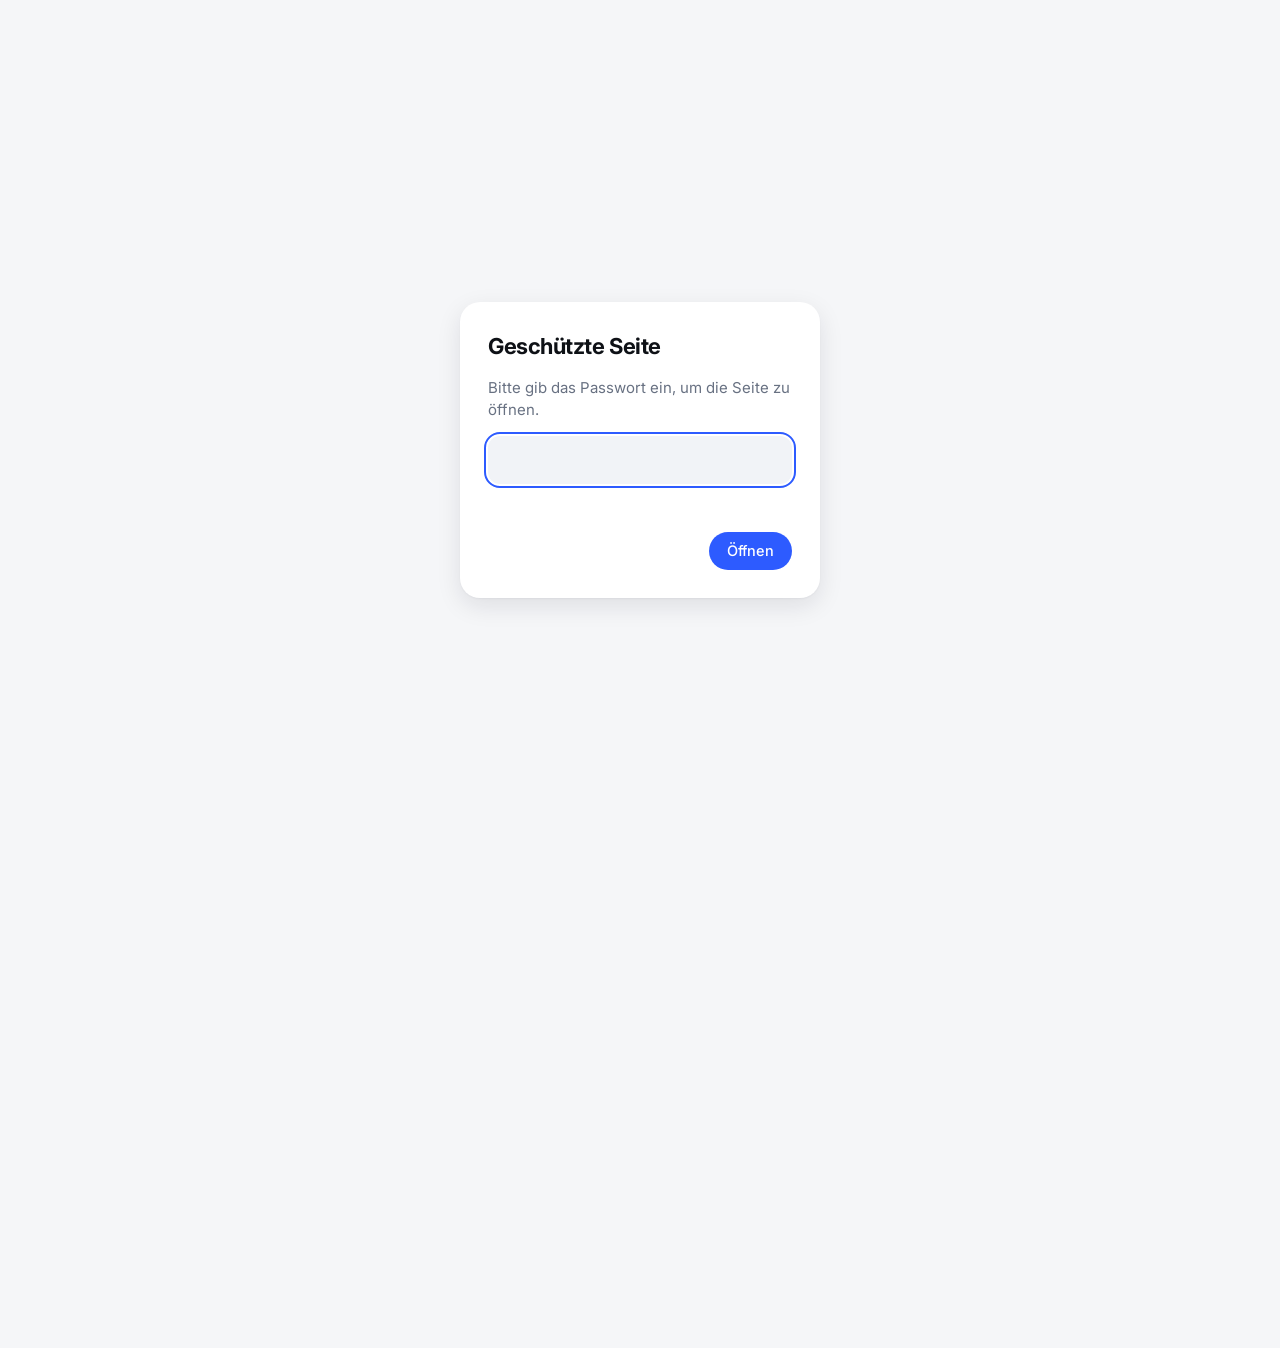
<file: index.html>
<!DOCTYPE html>
<html lang="de">
<head>
    <meta charset="UTF-8">
    <script src="site.js?v=2"></script>
    <meta name="viewport" content="width=device-width, initial-scale=1.0, viewport-fit=cover">
    <title>Meine Seite</title>
    <link rel="stylesheet" href="https://fonts.googleapis.com/css2?family=Inter:wght@400;500;600;700&display=swap">
    <link rel="stylesheet" href="style.css?v=3">
</head>
<body>
    <main>
        <header class="top">
            <a class="brand" href="index.html"><i>L</i>leoletsplayer</a>
            <nav class="nav" aria-label="Seiten">
                <a href="index.html" aria-current="page">Start</a>
                <a href="lernzettel-uebersicht.html">Lernzettel</a>
                <a href="handschrift.html">Handschrift-Studio</a>
            </nav>
        </header>

        <div class="intro">
            <h1>Meine Seite</h1>
            <p>Lernzettel, Vorlagen und Werkzeuge für die Schule, alles an einem Ort.</p>
        </div>

        <div class="grid">
            <a class="card" href="lernzettel-uebersicht.html" id="lernzettel">
                <span class="icon"><svg viewBox="0 0 24 24" aria-hidden="true"><path d="M5 4h10l4 4v12H5z"/><path d="M9 12h6M9 16h6M9 8h3"/></svg></span>
                <h2>Lernzettel</h2>
                <p>Meine Lernzettel und Notizen, nach Fächern sortiert.</p>
                <span class="go">Zu den Lernzetteln</span>
            </a>
            <a class="card" href="handschrift.html" id="handschrift">
                <span class="icon"><svg viewBox="0 0 24 24" aria-hidden="true"><path d="M4 20l4-1 11-11-3-3L5 16z"/><path d="M14 7l3 3"/></svg></span>
                <h2>Handschrift-Studio</h2>
                <p>Bring der Seite deine Handschrift bei und wandle getippten Text in deine Schrift um, zum Beispiel für GoodNotes.</p>
                <span class="go">Studio öffnen</span>
            </a>
            <a class="card" href="https://github.com/leoletsplayer/ALLEHEI-ENGLEICH.git" target="_blank" rel="noreferrer noopener" id="github">
                <span class="icon"><svg viewBox="0 0 24 24" aria-hidden="true"><path d="M8 7l-5 5 5 5M16 7l5 5-5 5M13.5 5l-3 14"/></svg></span>
                <h2>GitHub Repository</h2>
                <p>Hier sind all meine Arduino-Projekte, die ich für die Schule gemacht habe. Es ist zwar nicht alles geordnet, aber das kommt noch.</p>
                <span class="go">Auf GitHub ansehen</span>
            </a>
        </div>

        <section class="card" id="pdf-docs">
            <h2>Formelsammlung</h2>
            <p>Die Formelsammlung als PDF, direkt hier auf der Seite oder in einem eigenen Tab.</p>
            <div class="row">
                <button class="primary" id="pdf-button">PDF hier öffnen</button>
                <a class="btn" href="Formelsammlung.pdf" target="_blank" rel="noopener">In neuem Tab öffnen</a>
            </div>
            <div id="pdf-container" hidden>
                <iframe id="pdf-viewer" src="" title="Formelsammlung"></iframe>
            </div>
        </section>

        <section class="card" id="library-vorlagen">
            <h2>LCD-Vorlagen</h2>
            <p>Die drei Bausteine für ein LCD mit <code>LiquidCrystal_PCF8574</code>.</p>
            <div class="snippet">
                <div class="row"><span class="label">In der <code>platformio.ini</code></span><button class="small copy">Kopieren</button></div>
                <pre><code>lib_deps = mathertel/LiquidCrystal_PCF8574@^2.2.0</code></pre>
            </div>
            <div class="snippet">
                <div class="row"><span class="label">In der C++-Datei</span><button class="small copy">Kopieren</button></div>
                <pre><code>#include &lt;Wire.h&gt;
#include "LiquidCrystal_PCF8574.h"
LiquidCrystal_PCF8574 display(0x27);</code></pre>
            </div>
            <div class="snippet">
                <div class="row"><span class="label">Im <code>setup()</code></span><button class="small copy">Kopieren</button></div>
                <pre><code>display.begin(16, 2);
display.setBacklight(255);
display.clear();
display.setCursor(0, 0);
display.printf("it.schule");</code></pre>
            </div>
        </section>
    </main>

    <footer>
        <p>&copy; 2026 leo</p>
    </footer>

    <script src="index.js?v=2"></script>
</body>
</html>
</file>
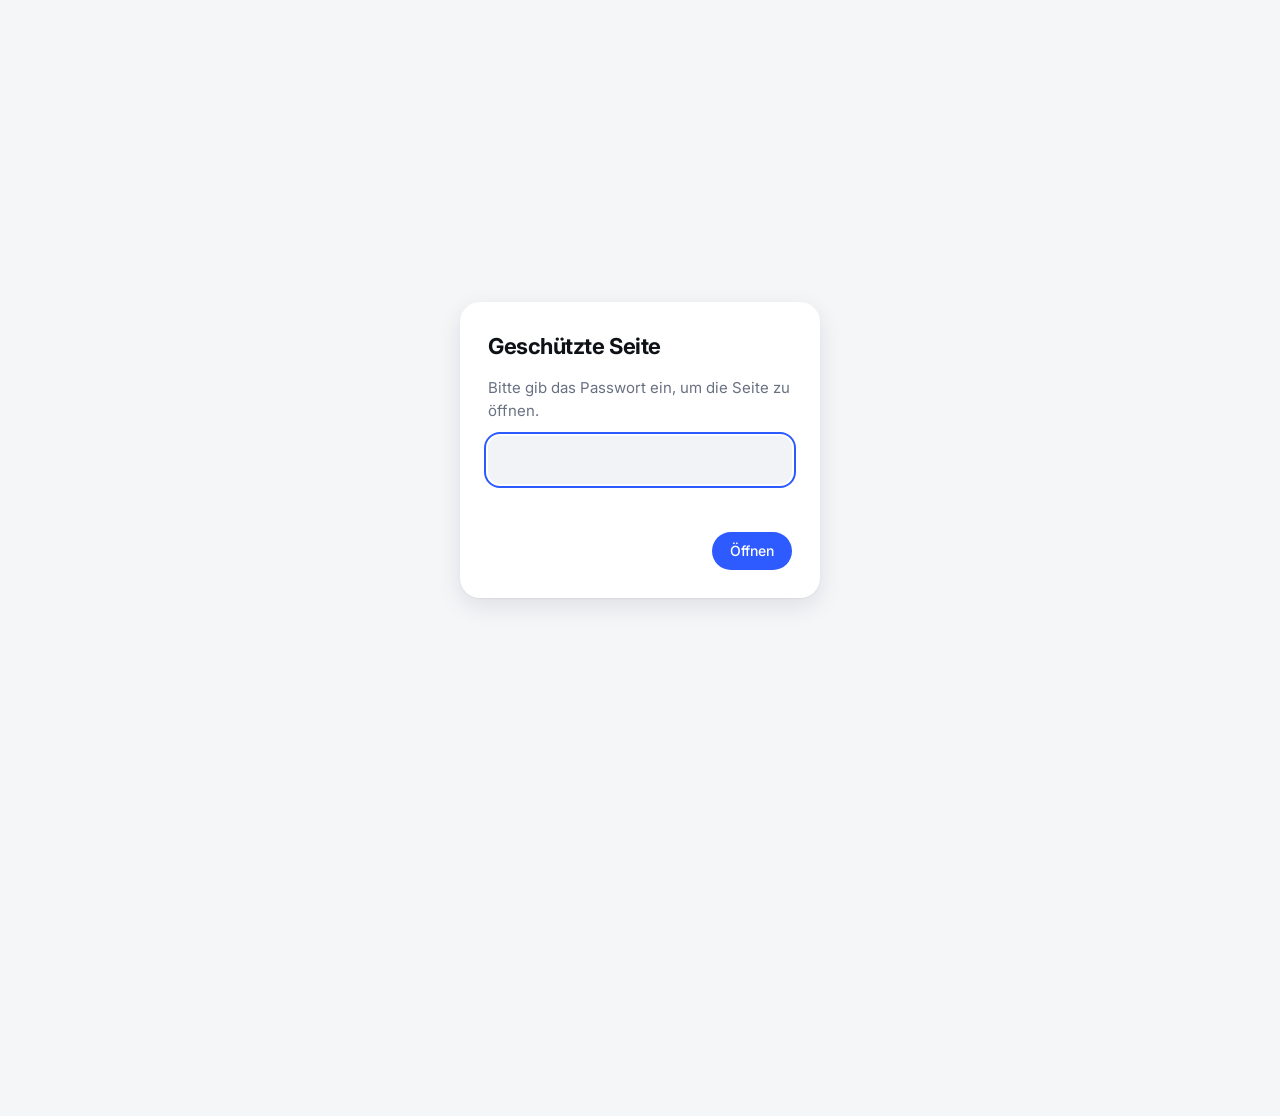
<file: handschrift.html>
<!DOCTYPE html>
<html lang="de">
<head>
<meta charset="UTF-8">
    <script src="site.js?v=2"></script>
<meta name="viewport" content="width=device-width, initial-scale=1.0, viewport-fit=cover">
<title>Handschrift-Studio</title>
</head>
<body>
<link rel="stylesheet" href="https://fonts.googleapis.com/css2?family=Andika&family=Inter:wght@400;500;600;700&display=swap">
<style>
/* Layout: ruhige Kopfzeile mit Umschalter, darunter wenige große Karten. Eine Akzentfarbe, viel Luft. */
:root{
  --bg:#f5f6f8; --surface:#ffffff; --cell:#f1f3f7; --seg-on:#ffffff; --fg:#0e1116; --muted:#687182; --line:#e4e7ee; --line-strong:#aab2c5;
  --accent:#2d5bff; --accent-fg:#ffffff; --accent-soft:#e6ecff; --warn-bg:#fff4dc; --warn-fg:#7a4a00;
  --paper:#ffffff; --shadow:0 1px 2px rgba(16,24,40,.04),0 8px 24px rgba(16,24,40,.06);
  color-scheme:light;
  --font:"Inter",system-ui,-apple-system,"Segoe UI",sans-serif;
}
*{box-sizing:border-box}
body{margin:0;background:var(--bg);color:var(--fg);font:15px/1.5 var(--font);-webkit-font-smoothing:antialiased}
.wrap{max-width:1120px;margin:0 auto;padding-block:20px 56px;padding-left:max(16px,env(safe-area-inset-left,0px));padding-right:max(16px,env(safe-area-inset-right,0px));display:flex;flex-direction:column;gap:28px}
header{display:flex;flex-wrap:wrap;align-items:center;justify-content:space-between;gap:12px}
.brand{display:flex;align-items:center;gap:10px;font-weight:700;font-size:17px;letter-spacing:-.02em;margin:0}
.brand i{width:26px;height:26px;border-radius:8px;background:var(--accent);display:grid;place-items:center}
.brand i::after{content:"";width:10px;height:10px;border:2.5px solid var(--accent-fg);border-radius:50% 50% 50% 0;transform:rotate(-45deg)}
h2{font-weight:700;font-size:30px;line-height:1.15;letter-spacing:-.03em;margin:0;text-wrap:balance}
h3{font-weight:600;font-size:15px;margin:0;letter-spacing:-.01em}
.hint{color:var(--muted);font-size:14px;margin:0;max-width:62ch}
.stack{display:flex;flex-direction:column;gap:16px;min-width:0}
.intro{display:flex;flex-direction:column;gap:8px}
.card{background:var(--surface);border-radius:20px;box-shadow:var(--shadow);padding:18px;display:flex;flex-direction:column;gap:16px;min-width:0}
.bar{display:flex;flex-wrap:wrap;gap:8px;align-items:center}
.grow{flex:1}
.back{color:var(--muted);font-size:14px;text-decoration:underline;text-underline-offset:3px;margin-right:auto}
.back:hover{color:var(--fg)}
[hidden]{display:none!important}
button{font:500 14px/1 var(--font);color:var(--fg);background:var(--cell);border:0;border-radius:999px;padding:11px 16px;cursor:pointer;transition:background .15s,opacity .15s}
button:hover{background:var(--line)}
button:focus-visible,input:focus-visible,textarea:focus-visible,select:focus-visible,summary:focus-visible{outline:2px solid var(--accent);outline-offset:2px}
button:disabled{opacity:.4;cursor:not-allowed}
button.primary{background:var(--accent);color:var(--accent-fg);font-weight:600}
button.primary:hover{opacity:.9}
button.on{background:var(--accent-soft);color:var(--accent)}
button.link{background:none;padding:6px 4px;color:var(--muted);text-decoration:underline;text-underline-offset:3px}
button.link:hover{color:var(--fg);background:none}
.seg{display:inline-flex;flex-wrap:wrap;gap:2px;background:var(--cell);border-radius:999px;padding:3px}
.seg button{background:transparent;padding:8px 14px;color:var(--muted)}
.seg button[aria-pressed="true"]{background:var(--seg-on);color:var(--fg);box-shadow:0 1px 3px rgba(16,24,40,.14)}
.count{font-variant-numeric:tabular-nums;opacity:.6;margin-left:6px;font-size:12px}
.writer{display:flex;flex-direction:column;align-items:center;gap:14px}
.target{display:flex;align-items:baseline;gap:10px}
.target b{font-size:40px;line-height:1;font-weight:600}
#pad{display:block;max-width:100%;touch-action:none;cursor:crosshair;background:var(--cell);border-radius:18px}
.tiles{display:grid;grid-template-columns:repeat(auto-fill,minmax(58px,1fr));gap:6px}
.tile{padding:0;border-radius:12px;background:var(--cell);position:relative;aspect-ratio:1;overflow:hidden}
.tile canvas{width:100%;height:100%;display:block}
.tile span{position:absolute;left:7px;top:5px;font-size:11px;color:var(--muted)}
.tile.done{background:var(--accent-soft)}
.tile.cur{box-shadow:inset 0 0 0 2px var(--accent)}
@media (max-width:700px){.padwrap{margin-right:24px}h2{font-size:24px}}
.chk{display:flex;gap:8px;align-items:center;font-size:14px;color:var(--muted)}
.chk input{accent-color:var(--accent);width:16px;height:16px}
.grid2{display:grid;grid-template-columns:minmax(0,360px) minmax(0,1fr);gap:24px;align-items:start}
@media (max-width:860px){.grid2{grid-template-columns:minmax(0,1fr)}}
textarea{width:100%;min-height:200px;resize:vertical;font:15px/1.55 var(--font);color:var(--fg);background:var(--cell);border:0;border-radius:14px;padding:14px}
label.f{display:grid;grid-template-columns:1fr auto;gap:6px 8px;font-size:14px}
label.f input[type=range]{grid-column:1/-1;width:100%;accent-color:var(--accent)}
label.f output{font-variant-numeric:tabular-nums;color:var(--muted)}
details summary{cursor:pointer;font-size:14px;color:var(--muted);border-radius:6px}
details[open] summary{margin-bottom:14px}
details .stack{gap:14px}
select{font:500 14px var(--font);color:var(--fg);background:var(--cell);border:0;border-radius:999px;padding:9px 12px}
.inks{display:flex;gap:8px;align-items:center;flex-wrap:wrap}
.inks button{width:28px;height:28px;border-radius:50%;padding:0;border:3px solid var(--surface)}
.inks button[aria-pressed="true"]{box-shadow:0 0 0 2px var(--accent)}
.inks input{width:28px;height:28px;padding:0;border:0;border-radius:50%;background:none;cursor:pointer}
.pages{display:flex;flex-direction:column;gap:20px;min-width:0}
.pages canvas{display:block;width:100%;max-width:100%;background:var(--paper);border-radius:10px;box-shadow:var(--shadow)}
.pages.moving canvas{touch-action:none;cursor:grab}
.empty{background:var(--surface);border-radius:20px;box-shadow:var(--shadow);padding:40px 24px;color:var(--muted);text-align:center}
.warn{background:var(--warn-bg);color:var(--warn-fg);border-radius:12px;padding:10px 14px;font-size:14px;overflow-wrap:anywhere}
#toast{position:fixed;left:50%;bottom:calc(20px + env(safe-area-inset-bottom,0px));transform:translateX(-50%);background:var(--fg);color:var(--bg);padding:12px 18px;border-radius:999px;font-size:14px;max-width:calc(100% - 32px);z-index:20;box-shadow:var(--shadow)}
@media (prefers-reduced-motion:reduce){button{transition:none}}
</style>

<div class="wrap">
  <header>
    <h1 class="brand"><i></i>Handschrift-Studio</h1>
    <a class="back" href="index.html">Zur Startseite</a>
    <div class="seg" role="group" aria-label="Bereich">
      <button id="tab-learn" aria-pressed="true">Lernen</button>
      <button id="tab-write" aria-pressed="false">Schreiben</button>
    </div>
  </header>

  <section id="view-learn" class="stack">
    <div class="intro">
      <h2>Schreib deine Buchstaben</h2>
      <p class="hint">Zeichne das graue Zeichen im Feld in deiner eigenen Schrift nach, am besten mit dem Stift. Halte dich an seine Größe und die Linien, dann passen später alle Buchstaben zueinander.</p>
    </div>
    <div class="card">
      <div class="bar">
        <div class="seg" id="groups" role="group" aria-label="Zeichengruppe"></div>
        <span class="grow"></span>
        <div class="seg" id="rounds" role="group" aria-label="Durchgang"></div>
        <button id="add-round">+ Durchgang</button>
      </div>
      <div class="writer">
        <div class="target"><span class="hint">Schreibe</span><b id="cur-char">a</b><span class="hint" id="cur-info"></span></div>
        <canvas id="pad" aria-label="Schreibfeld für das aktuelle Zeichen"></canvas>
        <div class="bar">
          <button id="prev">Zurück</button>
          <button id="undo">Strich zurück</button>
          <button id="redo">Neu schreiben</button>
          <button id="next" class="primary">Weiter</button>
        </div>
        <div class="bar">
          <label class="chk"><input type="checkbox" id="guide"> Vorlage zum Nachzeichnen</label>
          <label class="chk"><input type="checkbox" id="auto"> Automatisch weiter</label>
        </div>
      </div>
      <div class="tiles" id="tiles"></div>
      <div class="bar">
        <button id="clear-round">Durchgang löschen</button>
        <span class="grow"></span>
        <button class="primary" id="go-write">Weiter zum Schreiben</button>
      </div>
    </div>
    <div class="bar">
      <span id="learned" class="hint"></span>
      <span class="grow"></span>
      <button id="backup" class="link">Schrift sichern</button>
      <button id="restore" class="link">Schrift laden</button>
      <input type="file" id="restore-file" accept=".json,application/json" hidden>
    </div>
  </section>

  <section id="view-write" hidden>
    <div class="grid2">
      <div class="stack">
        <div class="card">
          <textarea id="text" spellcheck="false" placeholder="Dein Text" aria-label="Text, der in Handschrift umgewandelt wird"></textarea>
          <div class="bar">
            <div class="inks" id="inks"></div>
            <span class="grow"></span>
            <select id="s-paper" aria-label="Papier"><option value="gn">GoodNotes-Linien</option><option value="lined">Liniert</option><option value="squared">Kariert</option><option value="dotted">Gepunktet</option><option value="blank">Blanko</option></select>
          </div>
          <label class="f">Schriftgröße <output id="o-size"></output><input type="range" id="s-size" data-k="size" min="9" max="30" step="0.5"></label>
          <label class="f">Zeilenabstand <output id="o-lh"></output><input type="range" id="s-lh" data-k="lh" min="14" max="48" step="0.5"></label>
          <details>
            <summary>Mehr Einstellungen</summary>
            <div class="stack">
              <label class="f">Stiftdicke <output id="o-pen"></output><input type="range" id="s-pen" data-k="pen" min="0.4" max="2.6" step="0.1"></label>
              <label class="f">Buchstabenabstand <output id="o-ls"></output><input type="range" id="s-ls" data-k="ls" min="-0.05" max="0.3" step="0.01"></label>
              <label class="f">Wortabstand <output id="o-ws"></output><input type="range" id="s-ws" data-k="ws" min="0.15" max="0.9" step="0.01"></label>
              <label class="f">Natürlichkeit <output id="o-nat"></output><input type="range" id="s-nat" data-k="nat" min="0" max="100" step="1"></label>
              <div class="bar"><button id="reroll">Neu würfeln</button><span class="hint">Mischt die Varianten neu.</span></div>
              <p class="hint">Eine Zeile, die mit „# “ beginnt, wird als Überschrift größer geschrieben.</p>
            </div>
          </details>
        </div>
        <div class="card">
          <h3>Nach GoodNotes</h3>
          <button class="primary" id="ex-gn">GoodNotes-Datei mit beweglicher Schrift</button>
          <p class="hint">Erzeugt ein GoodNotes-Dokument mit echten Stiftstrichen. Dort kannst du jeden Buchstaben mit dem Lasso auswählen, verschieben, umfärben oder radieren. Die Schrift kommt in Schwarz an.</p>
          <div class="bar">
            <button id="ex-pdf">PDF</button>
            <button id="ex-png">PNG</button>
            <button id="ex-svg">SVG</button>
          </div>
          <label class="chk"><input type="checkbox" id="s-withpaper"> Papierlinien ins PDF übernehmen</label>
        </div>
      </div>
      <div class="stack">
        <div class="bar">
          <button id="move-toggle">Buchstaben verschieben</button>
          <span class="hint" id="move-hint" hidden>Zieh einzelne Buchstaben an die gewünschte Stelle.</span>
          <span class="grow"></span>
          <button id="move-reset" class="link" hidden>Verschiebungen zurücksetzen</button>
        </div>
        <div class="warn" id="missing" hidden></div>
        <div class="empty" id="empty" hidden>Noch keine Schrift gelernt. Schreibe zuerst unter „Lernen“ deine Buchstaben, dann erscheint dein Text hier in deiner Handschrift.</div>
        <div class="pages" id="pages"></div>
        <span class="hint" id="stats"></span>
      </div>
    </div>
  </section>
</div>
<div id="toast" role="status" aria-live="polite" hidden></div>

<script>
(function(){
'use strict';
const $=s=>document.querySelector(s);
const GROUPS=[
  {name:'Kleinbuchstaben',chars:[...'abcdefghijklmnopqrstuvwxyzäöüß']},
  {name:'Großbuchstaben',chars:[...'ABCDEFGHIJKLMNOPQRSTUVWXYZÄÖÜ']},
  {name:'Ziffern und Zeichen',chars:[...'0123456789.,!?:;-()"\'/+=%&@€*#']}
];
const ALL=GROUPS.flatMap(g=>g.chars);
const ASC=.14,BASE=.68;      // Hilfslinien als Anteil der Feldhöhe
const INKS=['#1f3fae','#0d2a6b','#1b1b1f','#b3261e','#1e6b3a'];
const DEFAULT_TEXT='# Meine Notizen\nDieser Text wurde getippt und erscheint in meiner eigenen Handschrift. Jedes Zeichen wechselt zwischen den Varianten, die ich geschrieben habe.\n\nEinkaufen: 2 Brote, 6 Eier, Milch und Kaffee!';

/* ---------- Speicher ---------- */
const store={
  get(k,d){try{const v=localStorage.getItem(k);return v==null?d:JSON.parse(v)}catch(e){return d}},
  set(k,v){try{localStorage.setItem(k,JSON.stringify(v))}catch(e){}}
};
let profile=store.get('hs.profile',null);
if(!validProfile(profile))profile={v:2,rounds:[{}]};
if(migrate(profile))store.set('hs.profile',profile);
let moves=store.get('hs.moves',{});if(!moves||typeof moves!=='object'||Array.isArray(moves))moves={};
let S=Object.assign({size:17,lh:28,pen:1,ls:.06,ws:.4,nat:50,ink:INKS[0],paper:'gn',withPaper:true,seed:7,fingerScroll:false,tab:'learn'},store.get('hs.settings',{}));
function validProfile(p){return p&&Array.isArray(p.rounds)&&p.rounds.length>0&&p.rounds.every(r=>r&&typeof r==='object'&&!Array.isArray(r)&&Object.values(r).every(st=>Array.isArray(st)&&st.every(a=>Array.isArray(a)&&a.every(n=>typeof n==='number'))))}
function smooth(pts,passes){
  for(let k=0;k<(passes||2);k++){const o=pts.map(p=>p.slice());
    for(let i=1;i<pts.length-1;i++){const a=pts[i-1],b=pts[i],c=pts[i+1],ux=b[0]-a[0],uy=b[1]-a[1],vx=c[0]-b[0],vy=c[1]-b[1];
      if((ux*vx+uy*vy)/((Math.hypot(ux,uy)*Math.hypot(vx,vy))||1)<-.2)continue; // echte Ecken bleiben spitz
      o[i]=[(a[0]+2*b[0]+c[0])/4,(a[1]+2*b[1]+c[1])/4]}
    pts=o}
  return pts;
}
/* Repariert ältere Aufnahmen: doppelte und zurückspringende Punkte entfernen, dann glätten. */
function repair(flat){
  const out=[];
  for(let i=0;i<flat.length;i+=2){const x=flat[i],y=flat[i+1];let dup=false;
    for(let k=out.length-1;k>=Math.max(0,out.length-4);k--)if(out[k][0]===x&&out[k][1]===y){dup=true;break}
    if(!dup)out.push([x,y])}
  const d=(a,b)=>Math.hypot(a[0]-b[0],a[1]-b[1]),res=out.length?[out[0]]:[];
  for(let i=1;i<out.length;i++){const a=res[res.length-1],b=out[i],c=out[i+1];
    if(c){const ab=d(a,b),bc=d(b,c),cs=((b[0]-a[0])*(c[0]-b[0])+(b[1]-a[1])*(c[1]-b[1]))/((ab*bc)||1);
      if(cs<-.5&&ab<.15&&bc<.15&&d(a,c)<ab)continue}
    res.push(b)}
  return smooth(res,2).flatMap(p=>[+p[0].toFixed(4),+p[1].toFixed(4)]);
}
function migrate(p){if(p.v>=2)return false;for(const r of p.rounds)for(const ch in r)r[ch]=r[ch].map(repair);p.v=2;return true}
let variantsCache=null;
function saveProfile(){variantsCache=null;store.set('hs.profile',profile);updateCounts();}
function saveSettings(){store.set('hs.settings',S)}

function toast(msg){const t=$('#toast');t.textContent=msg;t.hidden=false;clearTimeout(toast.t);toast.t=setTimeout(()=>t.hidden=true,3200)}

/* ---------- Glyphen ---------- */
const CLS={};
for(const c of 'acemnorsuvwxz')CLS[c]='xb';
for(const c of 'bdfhklß')CLS[c]='as';
for(const c of 'ABCDEFGHIJKLMNOPQRSTUVWXYZ0123456789')CLS[c]='cp';
for(const c of 'gpqy')CLS[c]='xd';
for(const c of 'tiäöü')CLS[c]='lo';
for(const c of 'ÄÖÜ!?%&@€#')CLS[c]='hi';
for(const c of '.:')CLS[c]='bl';
const med=a=>{if(!a.length)return null;const s=[...a].sort((x,y)=>x-y),m=s.length>>1;return s.length%2?s[m]:(s[m-1]+s[m])/2};
const clamp=(v,a,b)=>Math.min(b,Math.max(a,v));
const B0=-1.3,BH=.1,NB=19;
/* Bringt alle Zeichen in feste Größenverhältnisse: gleiche Grundlinie, Kleinbuchstaben, lange Buchstaben und
   Großbuchstaben jeweils gleich hoch, egal wie groß sie ins Feld geschrieben wurden. Dazu Randprofile für die Abstände. */
function variants(){
  if(variantsCache)return variantsCache;
  const raw=[];
  for(const r of profile.rounds)for(const ch in r){
    const st=r[ch];if(!st||!st.length)continue;
    let x0=1e9,x1=-1e9,y0=1e9,y1=-1e9;
    for(const a of st)for(let i=0;i<a.length;i+=2){if(a[i]<x0)x0=a[i];if(a[i]>x1)x1=a[i];if(a[i+1]<y0)y0=a[i+1];if(a[i+1]>y1)y1=a[i+1]}
    raw.push({ch,st,x0,x1,y0,y1,c:CLS[ch]});
  }
  const m={};for(const c of ['xb','as','cp','xd','lo','hi'])m[c]=med(raw.filter(g=>g.c===c).map(g=>g.y1-g.y0));
  const em=Math.max(.15,m.as||m.cp||(m.xb?m.xb/.62:1));
  const ratio=(c,lo,hi,d)=>m[c]?clamp(m[c]/em,lo,hi):d;
  const T={as:1,xb:ratio('xb',.5,.72,.62),cp:ratio('cp',.9,1.05,.95),lo:ratio('lo',.75,1,.88),hi:ratio('hi',.95,1.25,1.05)};
  T.xd=T.xb*(m.xd&&m.xb?clamp(m.xd/m.xb,1.35,1.9):1.6);
  const base=med(raw.filter(g=>g.c&&g.c!=='xd').map(g=>g.y1))??0,G=1/em;
  const V={};
  for(const g of raw){
    const h=g.y1-g.y0;let s=1,ay=base,ty=0;
    if(T[g.c]&&h>.08*em){s=clamp(T[g.c]*em/h,.4,2.5);s=1+.75*(s-1)}
    if(g.c==='xd'){ay=g.y0;ty=-T.xb}else if(g.c){ay=g.y1;ty=clamp((g.y1-base)/em,-.15,.15)*.6}
    const k=s*G,st=g.st.map(a=>a.map((n,i)=>i%2?(n-ay)*k+ty:(n-g.x0)*k));
    const L=new Array(NB).fill(null),Rt=new Array(NB).fill(null);
    const put=(x,y)=>{const b=Math.floor((y-B0)/BH);if(b<0||b>=NB)return;if(L[b]===null||x<L[b])L[b]=x;if(Rt[b]===null||x>Rt[b])Rt[b]=x};
    for(const a of st){put(a[0],a[1]);for(let i=2;i<a.length;i+=2){const dx=a[i]-a[i-2],dy=a[i+1]-a[i-1],n=Math.max(1,Math.ceil(Math.hypot(dx,dy)/.03));for(let t=1;t<=n;t++)put(a[i-2]+dx*t/n,a[i-1]+dy*t/n)}}
    (V[g.ch]=V[g.ch]||[]).push({w:Math.max((g.x1-g.x0)*k,.06),s:st,L,R:Rt});
  }
  return variantsCache=V;
}
function pairAdv(a,b,gap){
  let d=-Infinity;
  for(let i=0;i<NB;i++){if(a.R[i]===null)continue;for(let j=Math.max(0,i-1);j<=Math.min(NB-1,i+1);j++)if(b.L[j]!==null&&a.R[i]-b.L[j]>d)d=a.R[i]-b.L[j]}
  return d===-Infinity?a.w+gap:Math.min(a.w+gap,Math.max(d+gap,a.w*.75));
}

/* ---------- Lernen ---------- */
let curRound=profile.rounds.length-1,curGroup=0,curIdx=0,penSeen=false,autoT=0;
const pad=$('#pad'),pctx=pad.getContext('2d');
let geo={w:400,h:312,dpr:1};
function css(n){return getComputedStyle(document.documentElement).getPropertyValue(n).trim()}
const curChar=()=>GROUPS[curGroup].chars[curIdx];
function rdp(pts,eps){
  if(pts.length<3)return pts;
  const keep=new Uint8Array(pts.length);keep[0]=keep[pts.length-1]=1;const stack=[[0,pts.length-1]];
  while(stack.length){const [a,b]=stack.pop();let md=0,mi=-1;const ax=pts[a][0],ay=pts[a][1],dx=pts[b][0]-ax,dy=pts[b][1]-ay,len=Math.hypot(dx,dy)||1;
    for(let i=a+1;i<b;i++){const d=Math.abs((pts[i][0]-ax)*dy-(pts[i][1]-ay)*dx)/len;if(d>md){md=d;mi=i}}
    if(md>eps){keep[mi]=1;stack.push([a,mi],[mi,b])}}
  return pts.filter((_,i)=>keep[i]);
}
/* Dichte, glatte Kurve durch die Stützpunkte eines Strichs */
function spline(p,step){
  const n=p.length/2;if(n<3)return p.slice();
  const o=[p[0],p[1]];
  for(let i=0;i<n-1;i++){
    const a=Math.max(0,i-1),d=Math.min(n-1,i+2),x0=p[2*a],y0=p[2*a+1],x1=p[2*i],y1=p[2*i+1],x2=p[2*i+2],y2=p[2*i+3],x3=p[2*d],y3=p[2*d+1];
    const m=Math.max(1,Math.ceil(Math.hypot(x2-x1,y2-y1)/step));
    for(let k=1;k<=m;k++){const t=k/m,t2=t*t,t3=t2*t;
      o.push(.5*(2*x1+(x2-x0)*t+(2*x0-5*x1+4*x2-x3)*t2+(3*x1-x0-3*x2+x3)*t3),.5*(2*y1+(y2-y0)*t+(2*y0-5*y1+4*y2-y3)*t2+(3*y1-y0-3*y2+y3)*t3))}
  }
  return o;
}
/* Tinte: Striche laufen wie bei einem Stift am Anfang und Ende dünner aus. Ergebnis: Linienzüge je Strichstärke. */
function inkRuns(strokes,step){
  const B=new Map(),add=(k,r)=>{if(!B.has(k))B.set(k,[]);B.get(k).push(r)};
  for(const s of strokes){
    const d=spline(s.p,step||.8),n=d.length/2;
    if(n<2){add(Math.round(s.w*10)/10,[d[0],d[1],d[0]+.01,d[1]]);continue}
    const len=[0];for(let i=1;i<n;i++)len.push(len[i-1]+Math.hypot(d[2*i]-d[2*i-2],d[2*i+1]-d[2*i-1]));
    const T=len[n-1],tin=Math.min(T*.3,s.w*4),tout=Math.min(T*.35,s.w*6);let key=null,run=null;
    for(let i=0;i<n-1;i++){
      const m=(len[i]+len[i+1])/2;let f=1;
      if(T>s.w*3){if(m<tin)f=.65+.35*m/tin;if(T-m<tout)f=Math.min(f,.5+.5*(T-m)/tout)}
      const k=Math.max(.1,Math.round(s.w*f*10)/10);
      if(k!==key){key=k;run=[d[2*i],d[2*i+1]];add(k,run)}
      run.push(d[2*i+2],d[2*i+3]);
    }
  }
  return B;
}
function drawInk(c,strokes,step){
  c.lineCap='round';c.lineJoin='round';
  for(const [w,runs] of inkRuns(strokes,step)){c.lineWidth=w;c.beginPath();for(const r of runs){c.moveTo(r[0],r[1]);for(let i=2;i<r.length;i+=2)c.lineTo(r[i],r[i+1])}c.stroke()}
}
function layoutPad(){
  const pw=pad.parentElement.clientWidth;if(!pw)return;
  const w=Math.min(pw,500),h=Math.round(w*.78),dpr=window.devicePixelRatio||1;
  geo={w,h,dpr};pad.style.width=w+'px';pad.style.height=h+'px';pad.width=Math.round(w*dpr);pad.height=Math.round(h*dpr);
  drawPad();
}
const GUIDE_FONT='"Andika","Inter",system-ui,sans-serif';
function drawPad(){
  const {w,h,dpr}=geo,c=pctx,em=(BASE-ASC)*h;
  c.setTransform(dpr,0,0,dpr,0,0);c.clearRect(0,0,w,h);
  // Vorlage vermessen: Die Hilfslinien richten sich nach der Vorlagenschrift, damit alle Zeichen im richtigen Größenverhältnis stehen.
  c.font='400 100px '+GUIDE_FONT;c.textAlign='center';c.textBaseline='alphabetic';
  const asc=c.measureText('l').actualBoundingBoxAscent||74,xh=(c.measureText('x').actualBoundingBoxAscent||50)/asc,dsc=(c.measureText('p').actualBoundingBoxDescent||22)/asc;
  const yx=BASE*h-xh*em,yd=BASE*h+dsc*em;
  if(S.guide!==false){c.font=`400 ${100*em/asc}px ${GUIDE_FONT}`;c.fillStyle=css('--fg');c.globalAlpha=.16;c.fillText(curChar(),w/2,BASE*h);c.globalAlpha=1}
  c.strokeStyle=css('--line-strong');c.lineWidth=1;c.globalAlpha=.5;
  c.setLineDash([4,6]);c.beginPath();c.moveTo(20,yx);c.lineTo(w-20,yx);c.stroke();c.setLineDash([]);
  c.beginPath();c.moveTo(20,ASC*h);c.lineTo(w-20,ASC*h);c.moveTo(20,yd);c.lineTo(w-20,yd);c.globalAlpha=.25;c.stroke();
  c.globalAlpha=1;c.lineWidth=1.5;c.beginPath();c.moveTo(20,BASE*h);c.lineTo(w-20,BASE*h);c.stroke();
  const st=(profile.rounds[curRound]||{})[curChar()];
  if(st){c.strokeStyle=css('--fg');drawInk(c,st.map(a=>({w:w/75,p:a.map((n,k)=>k%2?BASE*h+n*em:n*em)})),1.5)}
}
function padPos(e){const r=pad.getBoundingClientRect();return[e.clientX-r.left,e.clientY-r.top]}
let cur=null;
pad.addEventListener('pointerdown',e=>{
  if(e.pointerType==='pen')penSeen=true;
  if(e.pointerType==='touch'&&penSeen)return;   // Handballen ignorieren, sobald ein Stift benutzt wird
  if(cur)return;
  e.preventDefault();clearTimeout(autoT);
  try{pad.setPointerCapture(e.pointerId)}catch(_){}
  cur={id:e.pointerId,pts:[padPos(e)],t:e.timeStamp};
});
pad.addEventListener('pointermove',e=>{
  if(!cur||e.pointerId!==cur.id)return;
  let evs=(e.getCoalescedEvents?e.getCoalescedEvents():[]).filter(ev=>ev.timeStamp>cur.t);
  if(!evs.length)evs=[e];
  const c=pctx;c.setTransform(geo.dpr,0,0,geo.dpr,0,0);c.strokeStyle=css('--fg');c.lineWidth=geo.w/75;c.lineCap='round';c.lineJoin='round';
  c.beginPath();let l=cur.pts[cur.pts.length-1];c.moveTo(l[0],l[1]);
  for(const ev of evs){const q=padPos(ev);if(Math.hypot(q[0]-l[0],q[1]-l[1])<.5)continue;cur.pts.push(q);c.lineTo(q[0],q[1]);l=q;if(ev.timeStamp>cur.t)cur.t=ev.timeStamp}
  c.stroke();
});
function endStroke(e){
  if(!cur||e.pointerId!==cur.id)return;
  const em=(BASE-ASC)*geo.h,by=BASE*geo.h,chr=curChar(),pts=rdp(smooth(cur.pts,1),.2),flat=[];
  for(const p of pts)flat.push(+(p[0]/em).toFixed(4),+((p[1]-by)/em).toFixed(4));
  const round=profile.rounds[curRound];(round[chr]=round[chr]||[]).push(flat);
  cur=null;saveProfile();drawPad();
  if(S.auto){clearTimeout(autoT);autoT=setTimeout(()=>go(1),1100)}
}
pad.addEventListener('pointerup',endStroke);pad.addEventListener('pointercancel',endStroke);

function go(step){
  clearTimeout(autoT);if(cur)return;
  let i=curIdx+step;
  if(i<0){if(curGroup>0){curGroup--;i=GROUPS[curGroup].chars.length-1}else i=0}
  else if(i>=GROUPS[curGroup].chars.length){
    if(curGroup<GROUPS.length-1){curGroup++;i=0}
    else{i=curIdx;toast('Alle Zeichen dieses Durchgangs sind geschrieben.')}}
  curIdx=i;renderTabs();drawPad();
}
function drawTile(cv,st){
  const dpr=window.devicePixelRatio||1,sz=58;cv.width=cv.height=Math.round(sz*dpr);
  if(!st||!st.length)return;
  const c=cv.getContext('2d');c.setTransform(dpr,0,0,dpr,0,0);
  let x0=1e9,x1=-1e9;for(const a of st)for(let i=0;i<a.length;i+=2){if(a[i]<x0)x0=a[i];if(a[i]>x1)x1=a[i]}
  const em=sz*.42,ox=(sz-(x1-x0)*em)/2-x0*em,by=sz*.66;
  c.strokeStyle=css('--fg');drawInk(c,st.map(a=>({w:1.5,p:a.map((n,k)=>k%2?by+n*em:ox+n*em)})),1);
}
function renderTabs(){
  const round=profile.rounds[curRound]||{};
  const rb=$('#rounds');rb.textContent='';
  profile.rounds.forEach((r,i)=>{const b=document.createElement('button');b.textContent=i+1;b.setAttribute('aria-label','Durchgang '+(i+1));b.setAttribute('aria-pressed',i===curRound);b.onclick=()=>{curRound=i;renderTabs();drawPad()};rb.appendChild(b)});
  const gb=$('#groups');gb.textContent='';
  GROUPS.forEach((g,i)=>{const b=document.createElement('button');const done=g.chars.filter(c=>(round[c]||[]).length).length;
    b.textContent=g.name;const s=document.createElement('span');s.className='count';s.textContent=done+'/'+g.chars.length;b.appendChild(s);
    b.setAttribute('aria-pressed',i===curGroup);b.onclick=()=>{curGroup=i;curIdx=0;renderTabs();drawPad()};gb.appendChild(b)});
  const chars=GROUPS[curGroup].chars,tl=$('#tiles');tl.textContent='';
  chars.forEach((ch,i)=>{const b=document.createElement('button'),cv=document.createElement('canvas'),s=document.createElement('span');
    b.className='tile'+(round[ch]&&round[ch].length?' done':'')+(i===curIdx?' cur':'');b.setAttribute('aria-label','Zeichen '+ch);s.textContent=ch;
    b.appendChild(cv);b.appendChild(s);b.onclick=()=>{clearTimeout(autoT);curIdx=i;renderTabs();drawPad()};tl.appendChild(b);drawTile(cv,round[ch])});
  $('#cur-char').textContent=curChar();$('#cur-info').textContent=`${curIdx+1} von ${chars.length}`;
  $('#clear-round').textContent=profile.rounds.length>1?'Durchgang löschen':'Durchgang leeren';
}
function updateCounts(){
  const V=variants(),have=ALL.filter(c=>V[c]).length,mx=ALL.reduce((m,c)=>Math.max(m,V[c]?V[c].length:0),0);
  $('#learned').textContent=have?`${have} von ${ALL.length} Zeichen gelernt, bis zu ${mx} ${mx===1?'Variante':'Varianten'}`:'Fang einfach mit dem a an.';
  renderTabs();
}
$('#prev').onclick=()=>go(-1);$('#next').onclick=()=>go(1);
$('#undo').onclick=()=>{clearTimeout(autoT);const r=profile.rounds[curRound],c=curChar();if(r[c]){r[c].pop();if(!r[c].length)delete r[c];saveProfile();drawPad()}};
$('#redo').onclick=()=>{clearTimeout(autoT);const r=profile.rounds[curRound];if(r[curChar()]){delete r[curChar()];saveProfile();drawPad()}};
$('#auto').checked=S.auto!==false;S.auto=$('#auto').checked;
$('#guide').checked=S.guide!==false;$('#guide').onchange=e=>{S.guide=e.target.checked;saveSettings();drawPad()};
if(document.fonts&&document.fonts.load)document.fonts.load('400 100px Andika').then(()=>{if(S.tab==='learn')drawPad()}).catch(()=>{});
$('#auto').onchange=e=>{S.auto=e.target.checked;clearTimeout(autoT);saveSettings()};
$('#add-round').onclick=()=>{profile.rounds.push({});curRound=profile.rounds.length-1;curGroup=0;curIdx=0;saveProfile();drawPad();toast('Neuer Durchgang: Schreib die Zeichen noch einmal.')};
let armed=0;
$('#clear-round').onclick=()=>{
  const b=$('#clear-round');
  if(Date.now()-armed>3500){armed=Date.now();b.textContent='Wirklich? Noch einmal tippen';b.classList.add('on');setTimeout(()=>{if(armed&&Date.now()-armed>=3400){armed=0;b.classList.remove('on');renderTabs()}},3500);return}
  armed=0;b.classList.remove('on');
  if(profile.rounds.length>1){profile.rounds.splice(curRound,1);curRound=Math.min(curRound,profile.rounds.length-1)}else profile.rounds[0]={};
  saveProfile();drawPad();
};

/* ---------- Satz ---------- */
const PW=595.28,PH=841.89,ML=56,MR=40,MT=56,MB=50;
const MAP={'„':'"','“':'"','”':'"','‚':"'",'‘':"'",'’':"'",'–':'-','—':'-','…':'...','\t':'    ',' ':' '};
function rng(seed){let a=seed>>>0;return()=>{a|=0;a=a+0x6D2B79F5|0;let t=Math.imul(a^a>>>15,1|a);t=t+Math.imul(t^t>>>7,61|t)^t;return((t^t>>>14)>>>0)/4294967296}}
function compose(text){
  const V=variants(),R=rng(S.seed*7919+13),nat=S.nat/100,missing=new Set(),pages=[[]],glyphs=[];
  const LH=S.paper==='gn'?25:S.lh,TOP=S.paper==='gn'?25:MT;
  let page=pages[0],base=TOP+LH,x=ML,slope=0,walk=0,chars=0;const last={};
  const newLine=()=>{base+=LH;x=ML;slope=(R()-.5)*.004*nat;if(base>PH-MB){page=[];pages.push(page);base=TOP+LH}};
  slope=(R()-.5)*.004*nat;
  const lines=[...text].map(c=>MAP[c]!==undefined?MAP[c]:c).join('').split('\n');
  for(let raw of lines){
    let scale=1;if(raw.startsWith('# ')){scale=1.4;raw=raw.slice(2)}
    const E=S.size*scale,maxX=PW-MR,gap=S.ls+.05;
    for(const word of raw.split(' ')){
      const gl=[];let ww=0;
      for(const c of word){
        const vs=V[c];
        if(!vs){missing.add(c);gl.push({adv:.5});ww+=.5*E;continue}
        let k=Math.floor(R()*vs.length);if(vs.length>1&&k===last[c])k=(k+1)%vs.length;last[c]=k;
        gl.push({g:vs[k],c});
      }
      gl.forEach((it,k)=>{if(!it.g)return;const nx=gl[k+1];it.adv=(nx&&nx.g?pairAdv(it.g,nx.g,gap):it.g.w+gap)+(R()-.5)*.025*nat;ww+=it.adv*E});
      if(x>ML&&x+ww>maxX)newLine();
      for(const it of gl){
        if(x>ML&&x+it.adv*E>maxX)newLine();
        if(it.g){
          const rot=(R()-.5)*.2*nat,sc=1+(R()-.5)*.28*nat,cs=Math.cos(rot),sn=Math.sin(rot),cx=it.g.w/2;
          walk=walk*.8+(R()-.5)*.12*nat;
          const by=base+(walk+(R()-.5)*.2*nat)*E+slope*(x-ML),w=S.pen*(scale>1?1.25:1)*(1+(R()-.5)*.1*nat);
          const m=moves[chars],on=m&&m.c===it.c,ox=on?m.x:0,oy=on?m.y:0;let bx0=1e9,by0=1e9,bx1=-1e9,by1=-1e9;
          for(const a of it.g.s){const p=new Array(a.length);
            for(let i=0;i<a.length;i+=2){const dx=a[i]-cx,dy=a[i+1],X=ox+x+(cx+dx*cs-dy*sn)*E*sc,Y=oy+by+(dx*sn+dy*cs)*E*sc;p[i]=X;p[i+1]=Y;if(X<bx0)bx0=X;if(X>bx1)bx1=X;if(Y<by0)by0=Y;if(Y>by1)by1=Y}
            page.push({p,w});}
          glyphs.push({pg:pages.length-1,i:chars,c:it.c,x0:bx0,y0:by0,x1:bx1,y1:by1});
          chars++;
        }
        x+=it.adv*E;
      }
      x+=S.ws*E*(1+(R()-.5)*.2*nat);
    }
    newLine();
    if(pages.length>40)break;
  }
  while(pages.length>1&&!pages[pages.length-1].length)pages.pop();
  return{pages,missing,chars,glyphs};
}
function paperLines(){
  const L=[],D=[];if(S.paper==='blank')return{L,D};
  if(S.paper==='gn'){for(let y=50;y<=825;y+=25)L.push([0,y,PW,y]);return{L,D}}
  if(S.paper==='lined'){for(let y=MT+S.lh;y<PH-20;y+=S.lh)L.push([0,y,PW,y])}
  else{const g=S.lh/2,y0=(MT%g),x0=(ML%g);
    if(S.paper==='squared'){for(let y=y0;y<PH;y+=g)L.push([0,y,PW,y]);for(let x=x0;x<PW;x+=g)L.push([x,0,x,PH])}
    else for(let y=y0;y<PH;y+=g)for(let x=x0;x<PW;x+=g)D.push([x,y]);}
  return{L,D};
}
function paintPage(c,strokes,withPaper){
  if(withPaper){const {L,D}=paperLines();c.strokeStyle='#c3cbe0';c.lineWidth=.5;c.lineCap='butt';c.beginPath();
    for(const l of L){c.moveTo(l[0],l[1]);c.lineTo(l[2],l[3])}c.stroke();
    c.fillStyle='#aab4cc';for(const d of D){c.beginPath();c.arc(d[0],d[1],.7,0,6.3);c.fill()}}
  c.strokeStyle=S.ink;c.lineCap='round';c.lineJoin='round';
  drawInk(c,strokes);
}
let composed={pages:[[]],missing:new Set(),chars:0,glyphs:[]},rt=0;
function scheduleRender(){clearTimeout(rt);rt=setTimeout(renderPreview,120)}
function renderPreview(){
  if($('#view-write').hidden)return;
  const has=Object.keys(variants()).length>0;
  $('#empty').hidden=has;
  composed=compose($('#text').value);
  const host=$('#pages'),w=host.clientWidth||600,k=w/PW*Math.min(2,window.devicePixelRatio||1);
  while(host.children.length>composed.pages.length)host.lastChild.remove();
  composed.pages.forEach((pg,i)=>{
    let cv=host.children[i];if(!cv){cv=document.createElement('canvas');cv.setAttribute('aria-label','Seite '+(i+1));host.appendChild(cv);wireCanvas(cv,i)}
    cv.width=Math.round(PW*k);cv.height=Math.round(PH*k);
    const c=cv.getContext('2d');c.setTransform(k,0,0,k,0,0);c.fillStyle='#fff';c.fillRect(0,0,PW,PH);paintPage(c,pg,true);
    if(drag){const g=composed.glyphs.find(q=>q.i===drag.i);if(g&&g.pg===i){c.strokeStyle='#2d5bff';c.lineWidth=.8;c.setLineDash([3,3]);c.strokeRect(g.x0-3,g.y0-3,g.x1-g.x0+6,g.y1-g.y0+6);c.setLineDash([])}}
  });
  $('#stats').textContent=has?`${composed.pages.length} ${composed.pages.length===1?'Seite':'Seiten'} A4, ${composed.chars} Zeichen`:'';
  const m=[...composed.missing].filter(c=>c.trim());
  $('#missing').hidden=!has||!m.length;
  if(m.length)$('#missing').textContent='Diese Zeichen hast du noch nicht geschrieben, sie bleiben leer: '+m.join(' ');
}


/* ---------- Einzelne Buchstaben verschieben ---------- */
let moveMode=false,drag=null,raf=0;
function ptOf(cv,e){const r=cv.getBoundingClientRect();return[(e.clientX-r.left)/r.width*PW,(e.clientY-r.top)/r.height*PH]}
function hit(pg,x,y){let best=null,bd=1e9;
  for(const g of composed.glyphs){if(g.pg!==pg||x<g.x0-4||x>g.x1+4||y<g.y0-4||y>g.y1+4)continue;
    const d=Math.hypot(x-(g.x0+g.x1)/2,y-(g.y0+g.y1)/2);if(d<bd){bd=d;best=g}}
  return best}
function updateMoveUi(){
  $('#move-toggle').classList.toggle('on',moveMode);$('#pages').classList.toggle('moving',moveMode);
  $('#move-toggle').textContent=moveMode?'Fertig':'Buchstaben verschieben';
  $('#move-hint').hidden=!moveMode;$('#move-reset').hidden=!Object.keys(moves).length;
}
function wireCanvas(cv,pg){
  cv.addEventListener('pointerdown',e=>{
    if(!moveMode||drag)return;const [x,y]=ptOf(cv,e),g=hit(pg,x,y);if(!g)return;
    e.preventDefault();try{cv.setPointerCapture(e.pointerId)}catch(_){}
    const m=moves[g.i]&&moves[g.i].c===g.c?moves[g.i]:{x:0,y:0};drag={id:e.pointerId,i:g.i,c:g.c,sx:x,sy:y,ox:m.x,oy:m.y};renderPreview()});
  cv.addEventListener('pointermove',e=>{
    if(!drag||e.pointerId!==drag.id)return;const [x,y]=ptOf(cv,e);
    moves[drag.i]={c:drag.c,x:+(drag.ox+x-drag.sx).toFixed(2),y:+(drag.oy+y-drag.sy).toFixed(2)};
    if(!raf)raf=requestAnimationFrame(()=>{raf=0;renderPreview()})});
  const end=e=>{if(!drag||e.pointerId!==drag.id)return;drag=null;store.set('hs.moves',moves);renderPreview();updateMoveUi()};
  cv.addEventListener('pointerup',end);cv.addEventListener('pointercancel',end);
}
$('#move-toggle').onclick=()=>{moveMode=!moveMode;updateMoveUi()};
$('#move-reset').onclick=()=>{moves={};store.set('hs.moves',moves);updateMoveUi();renderPreview()};
updateMoveUi();

/* ---------- Einstellungen ---------- */
const fmt={size:v=>v+' pt',lh:v=>(v/2.8346).toFixed(1)+' mm',pen:v=>(+v).toFixed(1)+' pt',ls:v=>(+v).toFixed(2),ws:v=>(+v).toFixed(2),nat:v=>v+' %'};
document.querySelectorAll('input[data-k]').forEach(el=>{
  const k=el.dataset.k,o=$('#o-'+k);el.value=S[k];o.textContent=fmt[k](S[k]);
  el.addEventListener('input',()=>{S[k]=+el.value;o.textContent=fmt[k](S[k]);saveSettings();scheduleRender()});
});
function renderInks(){
  const h=$('#inks');h.textContent='';
  INKS.forEach(col=>{const b=document.createElement('button');b.style.background=col;b.setAttribute('aria-label','Tinte '+col);b.setAttribute('aria-pressed',S.ink===col);b.onclick=()=>{S.ink=col;saveSettings();renderInks();scheduleRender()};h.appendChild(b)});
  const ci=document.createElement('input');ci.type='color';ci.id='ink-custom';ci.value=S.ink;ci.setAttribute('aria-label','Eigene Tintenfarbe');ci.oninput=()=>{S.ink=ci.value;saveSettings();scheduleRender()};h.appendChild(ci);
}
renderInks();
$('#s-paper').value=S.paper;$('#s-paper').onchange=e=>{S.paper=e.target.value;saveSettings();scheduleRender()};
$('#s-withpaper').checked=S.withPaper;$('#s-withpaper').onchange=e=>{S.withPaper=e.target.checked;saveSettings()};
$('#reroll').onclick=()=>{S.seed=(S.seed%9973)+1;saveSettings();renderPreview()};
const ta=$('#text');ta.value=store.get('hs.text',DEFAULT_TEXT);
ta.addEventListener('input',()=>{store.set('hs.text',ta.value);scheduleRender()});

/* ---------- Export ---------- */
const MIME={png:'image/png',pdf:'application/pdf',svg:'image/svg+xml',zip:'application/zip',json:'application/json',goodnotes:'application/octet-stream'};
async function save(filename,data){
  const ext=filename.split('.').pop(),blob=new Blob([data],{type:MIME[ext]||'application/octet-stream'});
  // Auf iPad und Handy das Teilen-Menü nutzen, damit die Datei direkt an GoodNotes gehen kann
  if(ext!=='json'&&navigator.canShare&&matchMedia('(pointer: coarse)').matches){
    try{const file=new File([blob],filename,{type:blob.type});
      if(navigator.canShare({files:[file]})){await navigator.share({files:[file]});return}}
    catch(e){if(e&&e.name==='AbortError')return}
  }
  const a=document.createElement('a'),url=URL.createObjectURL(blob);
  a.href=url;a.download=filename;document.body.appendChild(a);a.click();a.remove();
  setTimeout(()=>URL.revokeObjectURL(url),30000);toast('Gespeichert: '+filename);
}
function ready(){composed=compose(ta.value);if(!composed.chars){toast('Es gibt noch nichts zu exportieren. Lerne zuerst deine Schrift und gib Text ein.');return false}return true}
function bbox(strokes){let a=Infinity,b=Infinity,c=-Infinity,d=-Infinity;for(const s of strokes)for(let i=0;i<s.p.length;i+=2){const x=s.p[i],y=s.p[i+1];if(x<a)a=x;if(x>c)c=x;if(y<b)b=y;if(y>d)d=y}const m=6;return{x:a-m,y:b-m,w:c-a+2*m,h:d-b+2*m}}
const f2=n=>(Math.round(n*100)/100).toString();
const enc=new TextEncoder();

const CRC=(()=>{const t=new Uint32Array(256);for(let n=0;n<256;n++){let c=n;for(let k=0;k<8;k++)c=c&1?0xEDB88320^(c>>>1):c>>>1;t[n]=c>>>0}return t})();
function crc32(u){let c=0xFFFFFFFF;for(let i=0;i<u.length;i++)c=CRC[(c^u[i])&255]^(c>>>8);return(c^0xFFFFFFFF)>>>0}
function zip(files){
  const parts=[],cen=[];let off=0;
  for(const f of files){const name=enc.encode(f.name),crc=crc32(f.data),h=new DataView(new ArrayBuffer(30));
    h.setUint32(0,0x04034b50,true);h.setUint16(4,20,true);h.setUint16(6,0x800,true);h.setUint32(14,crc,true);h.setUint32(18,f.data.length,true);h.setUint32(22,f.data.length,true);h.setUint16(26,name.length,true);
    parts.push(new Uint8Array(h.buffer),name,f.data);
    const c=new DataView(new ArrayBuffer(46));c.setUint32(0,0x02014b50,true);c.setUint16(4,20,true);c.setUint16(6,20,true);c.setUint16(8,0x800,true);c.setUint32(16,crc,true);c.setUint32(20,f.data.length,true);c.setUint32(24,f.data.length,true);c.setUint16(28,name.length,true);c.setUint32(42,off,true);
    cen.push(new Uint8Array(c.buffer),name);off+=30+name.length+f.data.length}
  const cs=cen.reduce((n,a)=>n+a.length,0),e=new DataView(new ArrayBuffer(22));
  e.setUint32(0,0x06054b50,true);e.setUint16(8,files.length,true);e.setUint16(10,files.length,true);e.setUint32(12,cs,true);e.setUint32(16,off,true);
  return new Blob([...parts,...cen,new Uint8Array(e.buffer)]);
}
async function saveSet(files,ext){
  if(files.length===1)return save('handschrift.'+ext,files[0].data);
  return save('handschrift-'+ext+'.zip',zip(files));
}
$('#ex-png').onclick=async()=>{
  if(!ready())return;const files=[];
  for(let i=0;i<composed.pages.length;i++){const pg=composed.pages[i];if(!pg.length)continue;
    const b=bbox(pg),k=3,cv=document.createElement('canvas');cv.width=Math.ceil(b.w*k);cv.height=Math.ceil(b.h*k);
    const c=cv.getContext('2d');c.setTransform(k,0,0,k,-b.x*k,-b.y*k);paintPage(c,pg,false);
    const blob=await new Promise(r=>cv.toBlob(r,'image/png'));
    files.push({name:`handschrift-seite-${i+1}.png`,data:new Uint8Array(await blob.arrayBuffer())});}
  saveSet(files,'png');
};
function svgOf(pg){
  const b=bbox(pg),out=[];
  for(const [w,runs] of inkRuns(pg)){let d='';for(const r of runs){d+=`M${f2(r[0]-b.x)} ${f2(r[1]-b.y)}`;for(let i=2;i<r.length;i+=2)d+=`L${f2(r[i]-b.x)} ${f2(r[i+1]-b.y)}`}
    out.push(`<path d="${d}" stroke-width="${w}"/>`)}
  return `<svg xmlns="http://www.w3.org/2000/svg" width="${f2(b.w)}" height="${f2(b.h)}" viewBox="0 0 ${f2(b.w)} ${f2(b.h)}"><g fill="none" stroke="${S.ink}" stroke-linecap="round" stroke-linejoin="round">${out.join('')}</g></svg>`;
}
$('#ex-svg').onclick=()=>{
  if(!ready())return;
  const files=composed.pages.map((pg,i)=>pg.length?{name:`handschrift-seite-${i+1}.svg`,data:enc.encode(svgOf(pg))}:null).filter(Boolean);
  saveSet(files,'svg');
};
async function deflate(u){
  if(!('CompressionStream' in window))return null;
  try{return new Uint8Array(await new Response(new Blob([u]).stream().pipeThrough(new CompressionStream('deflate'))).arrayBuffer())}catch(e){return null}
}
function pdfStream(pg){
  const o=[],Y=y=>f2(PH-y);
  if(S.withPaper){const {L,D}=paperLines();o.push('0.765 0.796 0.878 RG 0.5 w 0 J');for(const l of L)o.push(`${f2(l[0])} ${Y(l[1])} m ${f2(l[2])} ${Y(l[3])} l S`);
    if(D.length){o.push('0.667 0.706 0.8 RG 1.4 w 1 J');for(const d of D)o.push(`${f2(d[0])} ${Y(d[1])} m ${f2(d[0]+.01)} ${Y(d[1])} l S`)}}
  const h=S.ink.replace('#',''),rgb=[0,2,4].map(i=>f2(parseInt(h.substr(i,2),16)/255)).join(' ');
  o.push(rgb+' RG 1 J 1 j');
  for(const [w,runs] of inkRuns(pg)){let d=w+' w';
    for(const r of runs){d+=` ${f2(r[0])} ${Y(r[1])} m`;for(let i=2;i<r.length;i+=2)d+=` ${f2(r[i])} ${Y(r[i+1])} l`}
    o.push(d+' S')}
  return enc.encode(o.join('\n'));
}
$('#ex-pdf').onclick=async()=>{
  if(!ready())return;
  const n=composed.pages.length,objs=[];
  objs.push(enc.encode('<< /Type /Catalog /Pages 2 0 R >>'));
  objs.push(enc.encode(`<< /Type /Pages /Count ${n} /Kids [${composed.pages.map((_,i)=>(3+2*i)+' 0 R').join(' ')}] >>`));
  for(let i=0;i<n;i++){
    objs.push(enc.encode(`<< /Type /Page /Parent 2 0 R /MediaBox [0 0 ${PW} ${PH}] /Resources << >> /Contents ${4+2*i} 0 R >>`));
    const raw=pdfStream(composed.pages[i]),z=await deflate(raw),body=z||raw;
    const head=enc.encode(`<< /Length ${body.length}${z?' /Filter /FlateDecode':''} >>\nstream\n`),tail=enc.encode('\nendstream');
    const u=new Uint8Array(head.length+body.length+tail.length);u.set(head);u.set(body,head.length);u.set(tail,head.length+body.length);objs.push(u);
  }
  const chunks=[enc.encode('%PDF-1.4\n%âãÏÓ\n')],offs=[];let pos=chunks[0].length;
  objs.forEach((b,i)=>{offs.push(pos);const a=enc.encode(`${i+1} 0 obj\n`),z=enc.encode('\nendobj\n');chunks.push(a,b,z);pos+=a.length+b.length+z.length});
  let x=`xref\n0 ${objs.length+1}\n0000000000 65535 f \n`;for(const o of offs)x+=String(o).padStart(10,'0')+' 00000 n \n';
  x+=`trailer\n<< /Size ${objs.length+1} /Root 1 0 R >>\nstartxref\n${pos}\n%%EOF\n`;chunks.push(enc.encode(x));
  save('handschrift.pdf',new Blob(chunks));
};
$('#backup').onclick=()=>{if(!Object.keys(variants()).length){toast('Es gibt noch keine Schrift zum Sichern.');return}save('meine-handschrift.json',JSON.stringify(profile))};
$('#restore').onclick=()=>$('#restore-file').click();
$('#restore-file').onchange=e=>{
  const f=e.target.files[0];if(!f)return;const r=new FileReader();
  r.onload=()=>{let p=null;try{p=JSON.parse(r.result)}catch(_){}
    if(!validProfile(p)){toast('Diese Datei ist keine gesicherte Schrift aus dem Handschrift-Studio.');return}
    migrate(p);
    const empty=profile.rounds.every(x=>!Object.keys(x).length);
    profile.rounds=empty?p.rounds:profile.rounds.concat(p.rounds);curRound=profile.rounds.length-1;curIdx=0;saveProfile();drawPad();
    toast(empty?'Schrift geladen.':'Schrift als weitere Durchgänge hinzugefügt.')};
  r.readAsText(f);e.target.value='';
};

const GN_T={"ev": "[base64]/[base64]/DywwNR9iqnRKvkeUJaJEJFMDJGRjc1LTNBNUMtNDJDQS04QkQ5LTk1MDQxOEVEOEFDQWjuhYrFoIKTiC5wjdOfmb4yeBiKAToKLhIsChQN3t1dPxXe3V0/Hd7dXT8lAACAPxIUDQAAgD8VAACAPx0AAIA/[base64]", "pdf": "JVBERi0xLjMKJcTl8uXrp/Og0MTGCjMgMCBvYmoKPDwgL0ZpbHRlciAvRmxhdGVEZWNvZGUgL0xlbmd0aCAyNzIgPj4Kc3RyZWFtCngBTZNLjoMwEET3nKIvMIx/bZs1J4g4AtJoFmQRsZjrT1fjkBJS8CuVn9tCeclDXvK9nlH2U6I/5y5BeolzX+Qpuuic+puPNwc5rIXfX/[base64]/[base64]/IIEwnRYAYA0oVgU7uvBXBITy8T3AhgQAQ5YAcDhZmYER/hEAtT8vT2ZmahIxrP27i6AZLvbLL9QJnPW/3+RIjdDJAYACkXVNjx+JhflApRTs8UZMv8EyvSVKTKGMTIWoQmirCLjxK9s9qfmK7vJmJcm5KEaWc4ZvDSejLtQ3pol4aOMBKFcmCXgZ6N8B2W9VEmaAOX3KNPT+JxMADAUmV/M5yahbIkyRRQZ7onyAgAIlMQ5vHIOi/k5aJ4AeKZn5IoEiUliphHXmGnl6Mhm+vGzU/liMSuUw03hiHhMz/S0DI4wF4Cvb5ZFASVZbZloke2tHO3tWdbmaPm/2d8eflP9Pch6+1XxJuzPnkGMnlnfbOysL70WAPYkWpsds76VVQC0bQZA5eGsT+8gAPIFALTenPMehmxeksTiDCcLi+zsbHMBn2suK+g3+5+Cb8q/hjn3mcvu+1Y7phc/gSNJFTNlReWmp6ZLRMzMDA6Xz2T99xD/48A5ac3Jwyycn8AX8YXoVVHolAmEiWi7hTyBWJAuZAqEf9Xhfxg2JwcZfp1rFGh1XwB9hTlQuEkHyG89AEMjAyRuP3oCfetbEDEKyL68aK2Rr3OPMnr+5/[base64]/QF9hBGYAtNhDdgAtoDZsDscCEfCy+BEeBWcBxfA2+FKuBY+DrfCF+Eb8AAshV/CkwhAyAgD0UZYCBvxREKQWCQBESFrkSKkAqlFmpAOpBu5jUiRceQDBoehYZgYFsYZ44dZjOFiVmHWYkow1ZhjmFZMF+Y2ZhAzgfmCpWLVsaZYJ6w/dgk2EZuNLcRWYI9gW7CXsQPYYew7HA7HwBniHHB+uBhcMm41rgS3D9eMu4Drww3hJvF4vCreFO+CD8Fz8GJ8Ib4Kfxx/Ht+PH8a/[base64]/Sv6m/LgCUcFAwVOBo7BWoUbhtMI9hUlFmqKVYohimmKJYoPiNcVRJbySgZK3Ek+pQOmw0iWlIRpC06V50ri0TbQ62mXaMB1HN6T705PpxfQf6L30CWUlZVvlKOUc5Rrls8pSBsIwYPgzUhmljJOMu4yP8zTmuc/jz9s2r2le/7wplfkqbip8lSKVZpUBlY+qTFVv1RTVnaptqk/UMGomamFq2Wr71S6rjc+nz3eez51fNP/k/IfqsLqJerj6avXD6j3qkxqaGr4aGRpVGpc0xjUZmm6ayZrlmuc0x7RoWgu1BFrlWue1XjCVme7MVGYls4s5oa2u7act0T6k3as9rWOos1hno06zzhNdki5bN0G3XLdTd0JPSy9YL1+vUe+hPlGfrZ+kv0e/W3/[base64]/YO9iL7JvsxBz2HeIe9DvfYdHYou4R91RHr6OG4zvGM4wcneyex00mn351ZzinODc6jCwwX8BfULRhy0XHhuBxykS5kLoxfeHCh1FXbleNa6/rMTdeN53bEbcTd2D3Z/bj7Kw9LD5FHi8eUp5PnGs8LXoiXr1eRV6+3kvdi72rvpz46Pok+jT4Tvna+q30v+GH9Av12+t3z1/Dn+tf7TwQ4BKwJ6AqkBEYEVgc+CzIJEgV1BMPBAcG7gh8v0l8kXNQWAkL8Q3aFPAk1DF0V+nMYLiw0rCbsebhVeH54dwQtYkVEQ8S7SI/I0shHi40WSxZ3RslHxUXVR01Fe0WXRUuXWCxZs+RGjFqMIKY9Fh8bFXskdnKp99LdS4fj7OIK4+4uM1yWs+zacrXlqcvPrpBfwVlxKh4bHx3fEP+JE8Kp5Uyu9F+5d+UE15O7h/uS58Yr543xXfhl/JEEl4SyhNFEl8RdiWNJrkkVSeMCT0G14HWyX/KB5KmUkJSjKTOp0anNaYS0+LTTQiVhirArXTM9J70vwzSjMEO6ymnV7lUTokDRkUwoc1lmu5iO/kz1SIwkmyWDWQuzarLeZ0dln8pRzBHm9OSa5G7LHcnzyft+NWY1d3Vnvnb+hvzBNe5rDq2F1q5c27lOd13BuuH1vuuPbSBtSNnwy0bLjWUb326K3tRRoFGwvmBos+/[base64]/RO1I8ZHPR4VHpcfCj3XVO9TXN6g3lDbCjZLGseNxx2/94PVDexOr6VAzo7n4BDghOfHix/gf754MPNl5in2q6Sf9n/a20FqKWqHW3NaJtqQ2aXtMe9/pgNOdHc4dLT+b/3z0jPaZmrPKZ0vPkc4VnJs5n3d+8kLGhfGLiReHOld0Prq05NKdrrCu3suBl69e8blyqdu9+/xVl6tnrjldO32dfb3thv2N1h67npZf7H5p6bXvbb3pcLP9luOtjr4Ffef6Xfsv3va6feWO/50bA4sG+u4uvnv/Xtw96X3e/dEHqQ9eP8x6OP1o/WPs46InCk8qnqo/rf3V+Ndmqb307KDXYM+ziGePhrhDL/+V+a9PwwXPqc8rRrRG6ketR8+M+YzderH0xfDLjJfT44W/Kf6295XRq59+d/u9Z2LJxPBr0euZP0reqL45+tb2bedk6OTTd2nvpqeK3qu+P/aB/aH7Y/THkensT/[base64]", "ids": ["30309A19-B397-4A26-BBF9-86F31DDC5FEA", "F8BF2086-A3F8-4993-9947-3ACB60E2DE81", "20ECDD30-173A-44DF-8F09-6D766C15651C", "0F7723BC-A764-43FD-A301-29BFE40346F5", "71B5C321-B112-4DBF-B695-3175B0B80386", "6666DF72-EBD9-42D3-A685-FCCF902398DD", "3B3592B6-0E24-4AA0-9A8A-3D0143275C44", "BE02FF75-3A5C-42CA-8BD9-950418ED8ACA", "3B3592B6-0E24-4AA0-9A8A-3D0143275C45", "E6BE2E85-B0A5-40B6-BC49-55B2E6804D61", "C4A48EE8-75E6-4804-8860-1658671D6EEC", "B9519405-BCA8-4EBE-9D64-00BC0CBAE8F8", "68B5E774-AABB-491C-93AB-C3C5C53811B4", "CCC068A1-506B-44AE-8AB2-5430510FE829", "2E34B6B0-9626-468E-B792-607B51B03300", "F9E7BCF4-C8CD-432C-B17D-9A6B4CA99D59"], "att": "20ECDD30-173A-44DF-8F09-6D766C15651C", "note": "3B3592B6-0E24-4AA0-9A8A-3D0143275C45", "layer": "3B3592B6-0E24-4AA0-9A8A-3D0143275C44"};
/* ---------- GoodNotes-Export: echte Stiftstriche in einer .goodnotes-Datei ---------- */
const GN_K=1091.3466796875/PW;
function gnB64(s){const b=atob(s),u=new Uint8Array(b.length);for(let i=0;i<b.length;i++)u[i]=b.charCodeAt(i);return u}
function gnUuid(){const h=[...crypto.getRandomValues(new Uint8Array(16))].map(b=>b.toString(16).padStart(2,'0')).join('').toUpperCase();return `${h.slice(0,8)}-${h.slice(8,12)}-4${h.slice(13,16)}-${'89AB'[parseInt(h[16],16)&3]}${h.slice(17,20)}-${h.slice(20)}`}
function gnVar(n,o){while(n>127){o.push((n%128)|128);n=Math.floor(n/128)}o.push(n)}
function gnF32(v,o){const u=new Uint8Array(new Float32Array([v]).buffer);o.push(u[0],u[1],u[2],u[3])}
function gnStr(s,o){for(let i=0;i<s.length;i++)o.push(s.charCodeAt(i))}
const GN_BLOB=[0x62,0x76,0x34,0x31,0x3e,0,0,0,0x33,0,0,0,0xf3,0x06,0x74,0x70,0x6c,0,0x3e,0,0,0,0x76,0x75,0x41,0x28,0x76,0x29,0x41,0x28,0x53,0x28,0x75,0x75,0x29,0x08,0,0,0x0a,0,0xd7,0x76,0x41,0x28,0x66,0x29,0,0x02,0,0,0,0,0,0,0x01,0,0x60,0x01,0,0,0,0,0,0x62,0x76,0x34,0x24];
const GN_REPLICA=[0xee,0x85,0x8a,0xc5,0xa0,0x82,0x93,0x88,0x2e];
/* Ein Strich = zwei Datensätze: Kopf (ID, Zähler) und Inhalt (Stärke, Punkte). */
function gnStroke(out,id,rnd,seq,ts,width,pts){
  const clock=[0x08,0x02,0x10];gnVar(rnd,clock);
  const h=[0x0a,36];gnStr(id,h);h.push(0x12,clock.length,...clock,0x40,...GN_REPLICA,0x48);gnVar(seq,h);h.push(0x70,0x85,0x2a,0x80,0x01,0x18);
  gnVar(h.length,out);for(const b of h)out.push(b);
  const P=[];for(let i=0;i<pts.length;i+=2){P.push(0x0a,10,0x0d);gnF32(pts[i],P);P.push(0x15);gnF32(pts[i+1],P)}
  const G=[0x0a];gnVar(P.length,G);for(const b of P)G.push(b);G.push(0x2a,0x02,0x10,0x01,0x7d);gnF32(width,G);
  const blob=GN_BLOB.slice();const wb=[];gnF32(width,wb);blob.splice(49,4,...wb);
  const t=[0x10];gnVar(ts,t);
  const m=[0x0a,36];gnStr(id,m);m.push(0x12,blob.length,...blob,0x22,0x05,0x25,0,0,0x80,0x3f,0x32,0,0x3a,t.length+2,0x0a,t.length,...t,0x4a);
  gnVar(G.length,m);for(const b of G)m.push(b);m.push(0x7a,clock.length,...clock,0xa2,0x01,0,0xa8,0x01,0x18);
  const r=[0x3a];gnVar(m.length,r);gnVar(r.length+m.length,out);for(const b of r)out.push(b);for(const b of m)out.push(b);
}
function gnNotes(strokes){
  const out=[],ts=Math.floor(Date.now()/1000);let seq=6801200;
  for(const s of strokes){
    const d=spline(s.p,.45),pts=new Array(d.length);for(let i=0;i<d.length;i++)pts[i]=d[i]*GN_K;
    if(pts.length===2)pts.push(pts[0]+.3,pts[1]);
    gnStroke(out,gnUuid(),Math.floor(Math.random()*4294967295)+1,seq++,ts,Math.max(.6,s.w*GN_K),pts);
  }
  return new Uint8Array(out);
}
function gnDocument(strokes,thumb){
  let ev=gnB64(GN_T.ev);const map={};
  const nb=gnUuid().slice(0,35);map[GN_T.layer]=nb+'4';map[GN_T.note]=nb+'5';
  for(const id of GN_T.ids)if(!map[id])map[id]=gnUuid();
  let s='';for(let i=0;i<ev.length;i++)s+=String.fromCharCode(ev[i]);
  for(const id in map)s=s.split(id).join(map[id]);
  s=s.replace('Unbenannt (Entwurf)','Handschrift-Entwurf');
  ev=new Uint8Array(s.length);for(let i=0;i<s.length;i++)ev[i]=s.charCodeAt(i);
  const idx=(id,dir,extra)=>{const p=dir+'/'+id,o=[0x0a,36];gnStr(id,o);o.push(0x12,p.length);gnStr(p,o);if(extra)o.push(...extra);return new Uint8Array([o.length,...o])};
  const att=map[GN_T.att],note=map[GN_T.note],e=new Uint8Array(0);
  return zip([
    {name:'attachments/'+att,data:gnB64(GN_T.pdf)},{name:'document.info.pb',data:e},
    {name:'index.attachments.pb',data:idx(att,'attachments')},{name:'index.events.pb',data:ev},
    {name:'index.notes.pb',data:idx(note,'notes')},{name:'index.search.pb',data:idx(att,'search',[0x18,0x01])},
    {name:'notes/'+note,data:gnNotes(strokes)},{name:'schema.pb',data:new Uint8Array([0x08,0x18])},
    {name:'search/'+att,data:new Uint8Array([0x04,0x10,0x01,0x1a,0x00])},{name:'thumbnail.jpg',data:thumb}]);
}
$('#ex-gn').onclick=async()=>{
  if(S.paper!=='gn'){S.paper='gn';$('#s-paper').value='gn';saveSettings();renderPreview();toast('Papier auf GoodNotes-Linien umgestellt, damit die Schrift auf den Linien sitzt.')}
  if(!ready())return;const files=[];
  for(let i=0;i<composed.pages.length;i++){const pg=composed.pages[i];if(!pg.length)continue;
    const cv=document.createElement('canvas');cv.width=596;cv.height=842;const c=cv.getContext('2d');c.fillStyle='#fff';c.fillRect(0,0,596,842);c.setTransform(596/PW,0,0,842/PH,0,0);
    const ink=S.ink;S.ink='#111111';paintPage(c,pg,true);S.ink=ink;
    const th=await new Promise(r=>cv.toBlob(r,'image/jpeg',.8));
    const doc=gnDocument(pg,new Uint8Array(await th.arrayBuffer()));
    files.push({name:composed.pages.length>1?`handschrift-seite-${i+1}.goodnotes`:'handschrift.goodnotes',data:new Uint8Array(await doc.arrayBuffer())});}
  const direct=!(window.claude&&window.claude.use);
  if(direct&&files.length===1)save(files[0].name,files[0].data);else save('handschrift-goodnotes.zip',zip(files));
};

/* ---------- Bereiche ---------- */
function showTab(t){
  S.tab=t;saveSettings();
  $('#view-learn').hidden=t!=='learn';$('#view-write').hidden=t!=='write';
  $('#tab-learn').setAttribute('aria-pressed',t==='learn');$('#tab-write').setAttribute('aria-pressed',t==='write');
  if(t==='learn')layoutPad();else renderPreview();
}
$('#tab-learn').onclick=()=>showTab('learn');$('#tab-write').onclick=()=>showTab('write');$('#go-write').onclick=()=>{showTab('write');window.scrollTo(0,0)};
let rz=0;window.addEventListener('resize',()=>{clearTimeout(rz);rz=setTimeout(()=>{if(S.tab==='learn')layoutPad();else renderPreview()},100)});
const redraw=()=>{if(S.tab==='learn')drawPad()};
try{matchMedia('(prefers-color-scheme: dark)').addEventListener('change',redraw)}catch(e){}
new MutationObserver(redraw).observe(document.documentElement,{attributes:true,attributeFilter:['data-theme']});
updateCounts();
showTab(S.tab==='write'&&Object.keys(variants()).length?'write':'learn');
})();
</script>
</body>
</html>
</file>
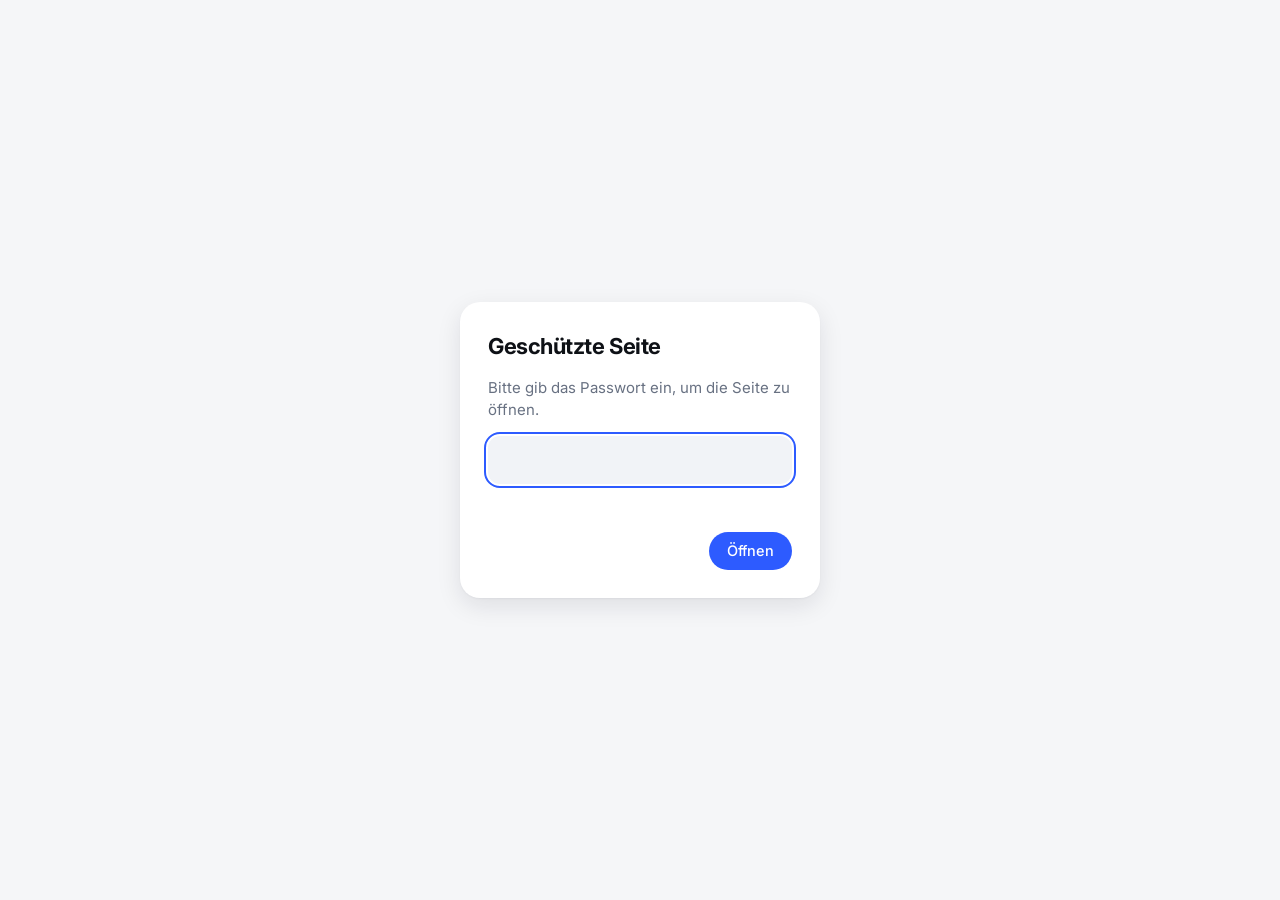
<file: lernzettel-uebersicht.html>
<!DOCTYPE html>
<html lang="de">
<head>
    <meta charset="UTF-8">
    <script src="site.js?v=2"></script>
    <meta name="viewport" content="width=device-width, initial-scale=1.0">
    <title>Meine Lernzettel</title>
    <link rel="stylesheet" href="style.css?v=3">
    <link rel="stylesheet" href="https://fonts.googleapis.com/css2?family=Inter:wght@400;500;600;700&display=swap">
    <style>
        .subjects-grid { display: grid; grid-template-columns: repeat(auto-fill, minmax(min(100%, 230px), 1fr)); gap: 16px; }
        .subject-card { background: var(--surface); border-radius: 20px; box-shadow: var(--shadow); padding: 20px; border-left: 0 solid var(--muted); }
        .subject-card h2 { display: flex; align-items: center; gap: 10px; margin-bottom: 10px; border-left: 0 solid; border-left-color: inherit; }
        /* Farbpunkt je Fach: übernimmt die Farbe, die an der Karte steht */
        .subject-card h2::before { content: ""; width: 0; height: 10px; border-left: 10px solid; border-left-color: inherit; border-radius: 50%; flex: none; }
        .lernzettel-list { list-style: none; display: flex; flex-direction: column; gap: 4px; }
        .lernzettel-list a { display: block; padding: 9px 12px; border-radius: 10px; background: var(--cell); color: var(--fg); text-decoration: none; font-size: 14.5px; font-weight: 500; transition: background .15s; }
        .lernzettel-list a::after { content: " →"; color: var(--accent); }
        .lernzettel-list a:hover { background: var(--accent-soft); }
        .empty-state { color: var(--muted); font-size: 14px; }
    </style>
</head>
<body>
    <main>
        <header class="top">
            <a class="brand" href="index.html"><i>L</i>leoletsplayer</a>
            <nav class="nav" aria-label="Seiten">
                <a href="index.html">Start</a>
                <a href="lernzettel-uebersicht.html" aria-current="page">Lernzettel</a>
                <a href="handschrift.html">Handschrift-Studio</a>
            </nav>
        </header>

        <div class="intro">
            <h1>Meine Lernzettel</h1>
            <p>Klicke auf einen Lernzettel, um ihn zu öffnen.</p>
        </div>

        <!--
        ╔══════════════════════════════════════════════════════════╗
        ║  NEUEN LERNZETTEL HINZUFÜGEN                            ║
        ║                                                          ║
        ║  1. Erstelle eine HTML-Datei im passenden Fach-Ordner:  ║
        ║     lernzettel/FACH/thema.html                          ║
        ║                                                          ║
        ║  2. Füge unter dem richtigen Fach einen neuen Eintrag   ║
        ║     in der Liste hinzu:                                  ║
        ║     <li><a href="lernzettel/FACH/thema.html">Thema</a></li>
        ║                                                          ║
        ║  3. Das war's! Einfach speichern und fertig.            ║
        ╚══════════════════════════════════════════════════════════╝
        -->

        <div class="subjects-grid">

            <!-- ===== MATHE =====
                 Beispiel: <li><a href="lernzettel/mathe/analysis.html">Analysis - Ableitungsregeln</a></li>
            -->
            <div class="subject-card" style="border-left-color: #4a90d9">
                <h2>Mathe</h2>
                <ul class="lernzettel-list">
                    <!-- Mathe-Lernzettel hier eintragen -->
                    <li class="empty-state">Noch keine Lernzettel</li>
                </ul>
            </div>

            <!-- ===== PHYSIK =====
                 Beispiel: <li><a href="lernzettel/physik/mechanik.html">Mechanik</a></li>
            -->
            <div class="subject-card" style="border-left-color: #8b5cf6">
                <h2>Physik</h2>
                <ul class="lernzettel-list">
                    <!-- Physik-Lernzettel hier eintragen -->
                    <li class="empty-state">Noch keine Lernzettel</li>
                </ul>
            </div>

            <!-- ===== GGK =====
                 Beispiel: <li><a href="lernzettel/ggk/neues-thema.html">Neues Thema</a></li>
            -->
            <div class="subject-card" style="border-left-color: #c0392b">
                <h2>GGK</h2>
                <ul class="lernzettel-list">
                    <!-- GGK-Lernzettel hier eintragen -->
                    <li><a href="lernzettel.html">Weimarer Republik</a></li>
                </ul>
            </div>

            <!-- ===== ENGLISCH =====
                 Beispiel: <li><a href="lernzettel/englisch/vokabeln.html">Vokabeln Unit 3</a></li>
            -->
            <div class="subject-card" style="border-left-color: #27ae60">
                <h2>Englisch</h2>
                <ul class="lernzettel-list">
                    <!-- Englisch-Lernzettel hier eintragen -->
                    <li class="empty-state">Noch keine Lernzettel</li>
                </ul>
            </div>

            <!-- ===== DEUTSCH =====
                 Beispiel: <li><a href="lernzettel/deutsch/faust.html">Faust - Goethe</a></li>
            -->
            <div class="subject-card" style="border-left-color: #e67e22">
                <h2>Deutsch</h2>
                <ul class="lernzettel-list">
                    <!-- Deutsch-Lernzettel hier eintragen -->
                    <li class="empty-state">Noch keine Lernzettel</li>
                </ul>
            </div>

            <!-- ===== IT SOFTWARE =====
                 Beispiel: <li><a href="lernzettel/it-software/datenbanken.html">Datenbanken</a></li>
            -->
            <div class="subject-card" style="border-left-color: #1abc9c">
                <h2>IT Software</h2>
                <ul class="lernzettel-list">
                    <!-- IT-Software-Lernzettel hier eintragen -->
                    <li class="empty-state">Noch keine Lernzettel</li>
                </ul>
            </div>

            <!-- ===== IT HARDWARE =====
                 Beispiel: <li><a href="lernzettel/it-hardware/netzwerke.html">Netzwerke</a></li>
            -->
            <div class="subject-card" style="border-left-color: #e74c3c">
                <h2>IT Hardware</h2>
                <ul class="lernzettel-list">
                    <!-- IT-Hardware-Lernzettel hier eintragen -->
                    <li><a href="Lernzettel_IT_Hardware_PWM_ADC_I2C">Arbeit3</a></li>
                    <li><a href="Lernzettel IT-H KA J2-1 (Netze) (2)">Arbeit232</a></li>
                </ul>
            </div>

            <!-- ===== INFORMATIK =====
                 Beispiel: <li><a href="lernzettel/informatik/algorithmen.html">Algorithmen</a></li>
            -->
            <div class="subject-card" style="border-left-color: #3498db">
                <h2>Informatik</h2>
                <ul class="lernzettel-list">
                    <!-- Informatik-Lernzettel hier eintragen -->
                    <li class="empty-state">Noch keine Lernzettel</li>
                </ul>
            </div>

            <!-- ===== ETHIK =====
                 Beispiel: <li><a href="lernzettel/ethik/kant.html">Kant - Kategorischer Imperativ</a></li>
            -->
            <div class="subject-card" style="border-left-color: #9b59b6">
                <h2>Ethik</h2>
                <ul class="lernzettel-list">
                    <!-- Ethik-Lernzettel hier eintragen -->
                    <li class="empty-state">Noch keine Lernzettel</li>
                </ul>
            </div>

            <!-- ===== WIRTSCHAFT =====
                 Beispiel: <li><a href="lernzettel/wirtschaft/angebot-nachfrage.html">Angebot und Nachfrage</a></li>
            -->
            <div class="subject-card" style="border-left-color: #f1c40f">
                <h2>Wirtschaft</h2>
                <ul class="lernzettel-list">
                    <!-- Wirtschaft-Lernzettel hier eintragen -->
                    <li class="empty-state">Noch keine Lernzettel</li>
                </ul>
            </div>

        </div>
    </main>

    <footer>
        <p>&copy; 2026 leo</p>
    </footer>
</body>
</html>
</file>
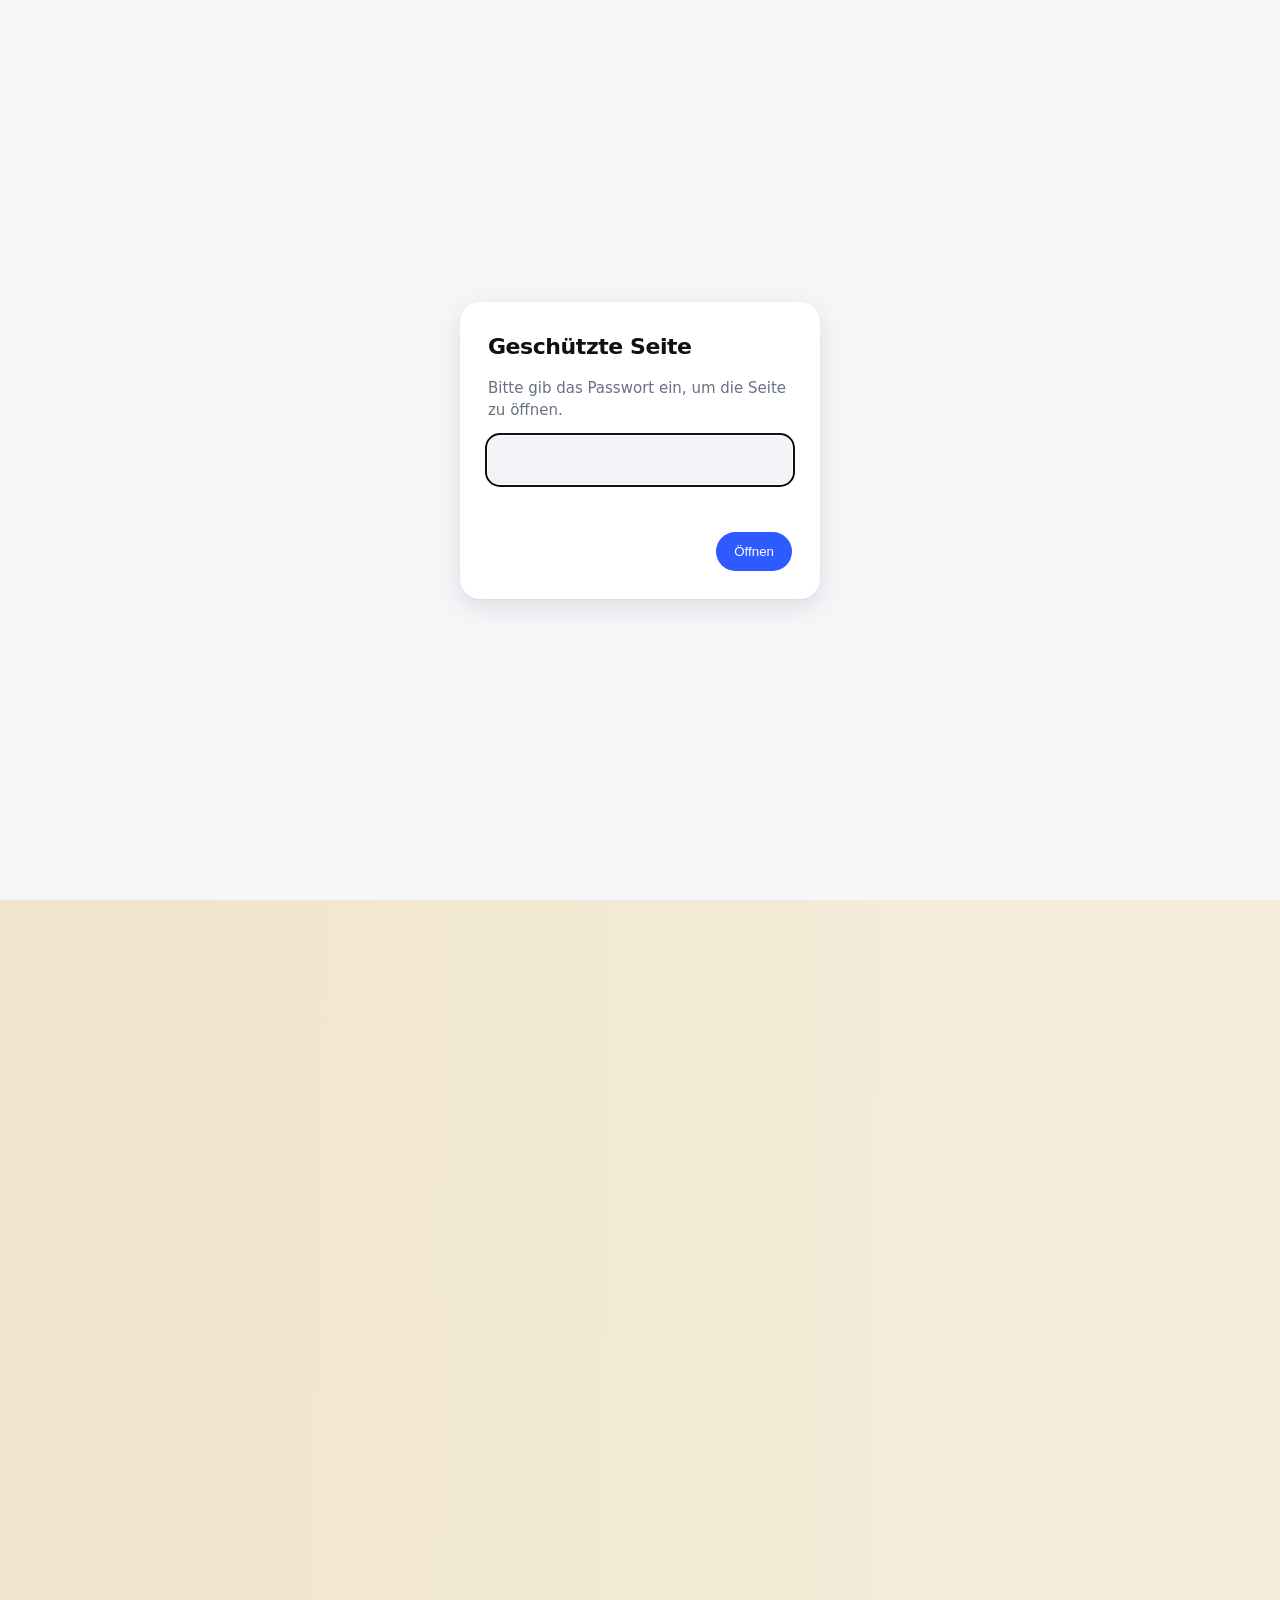
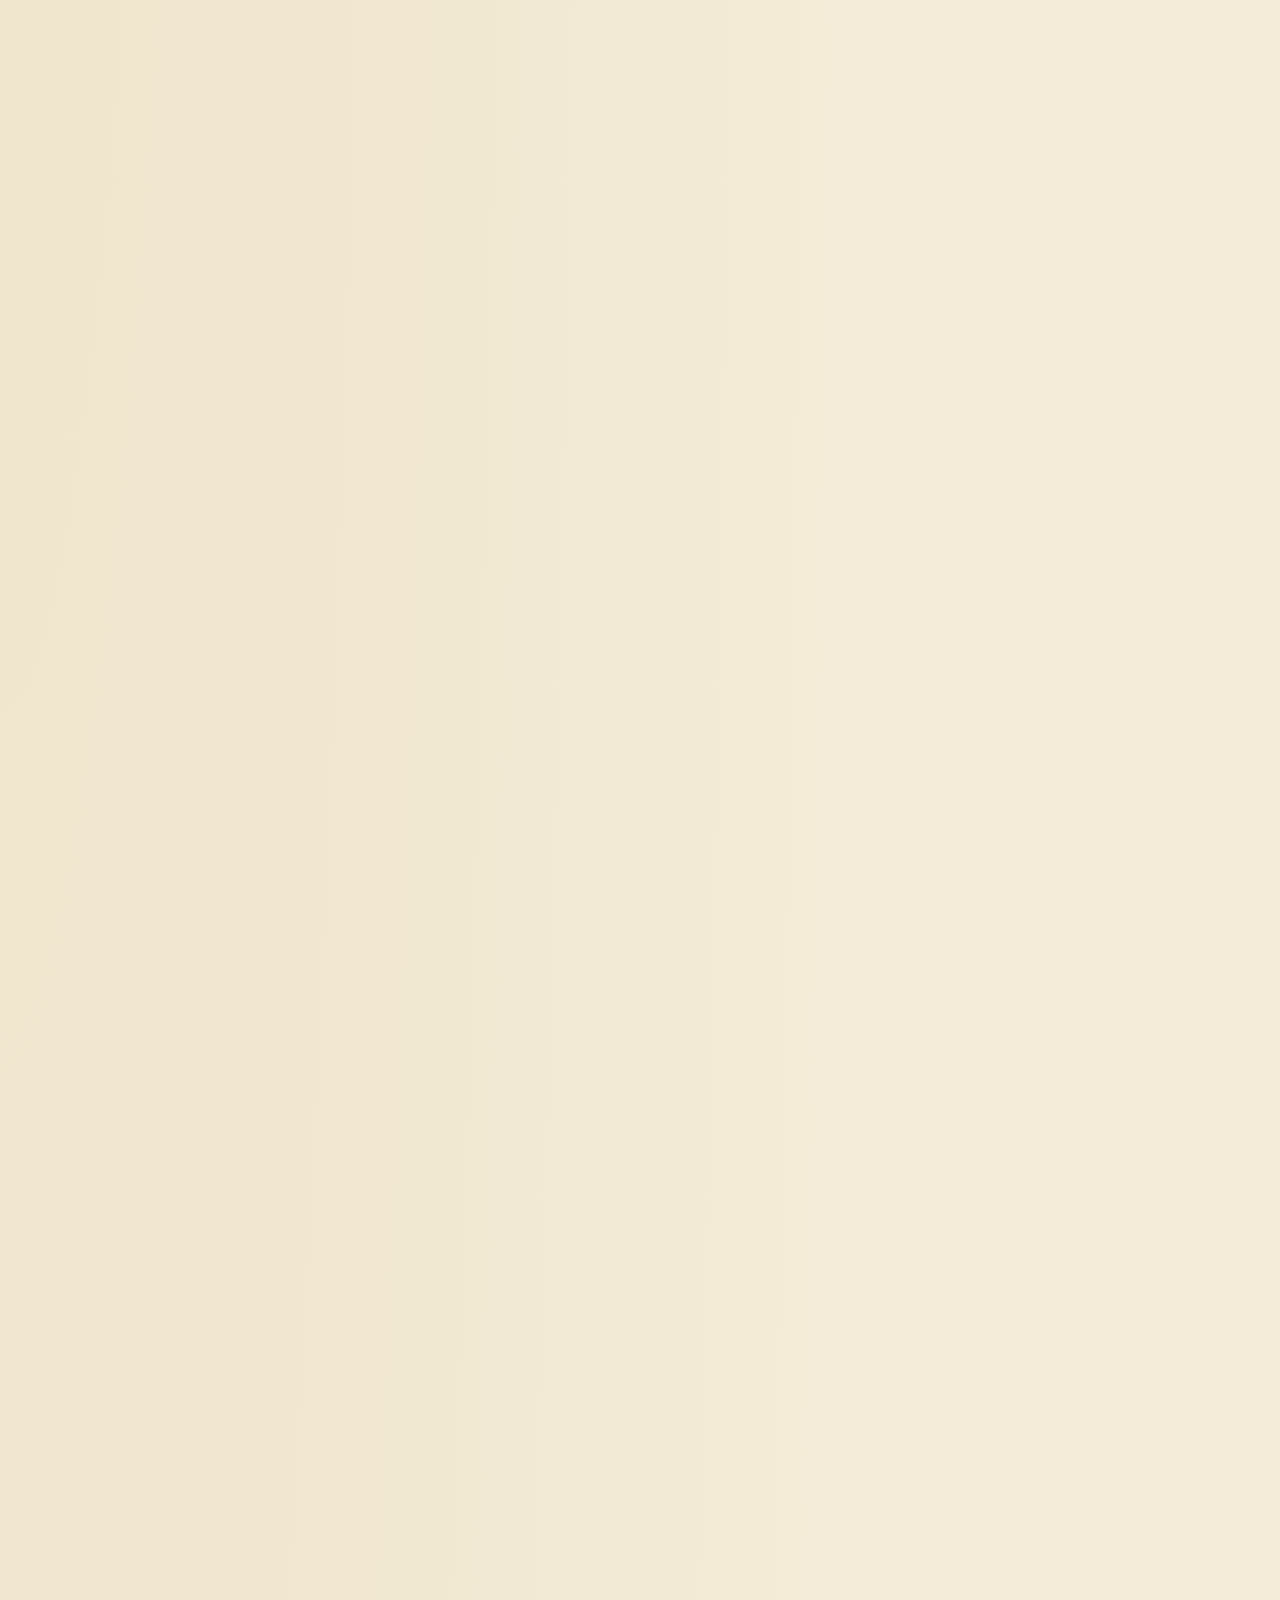
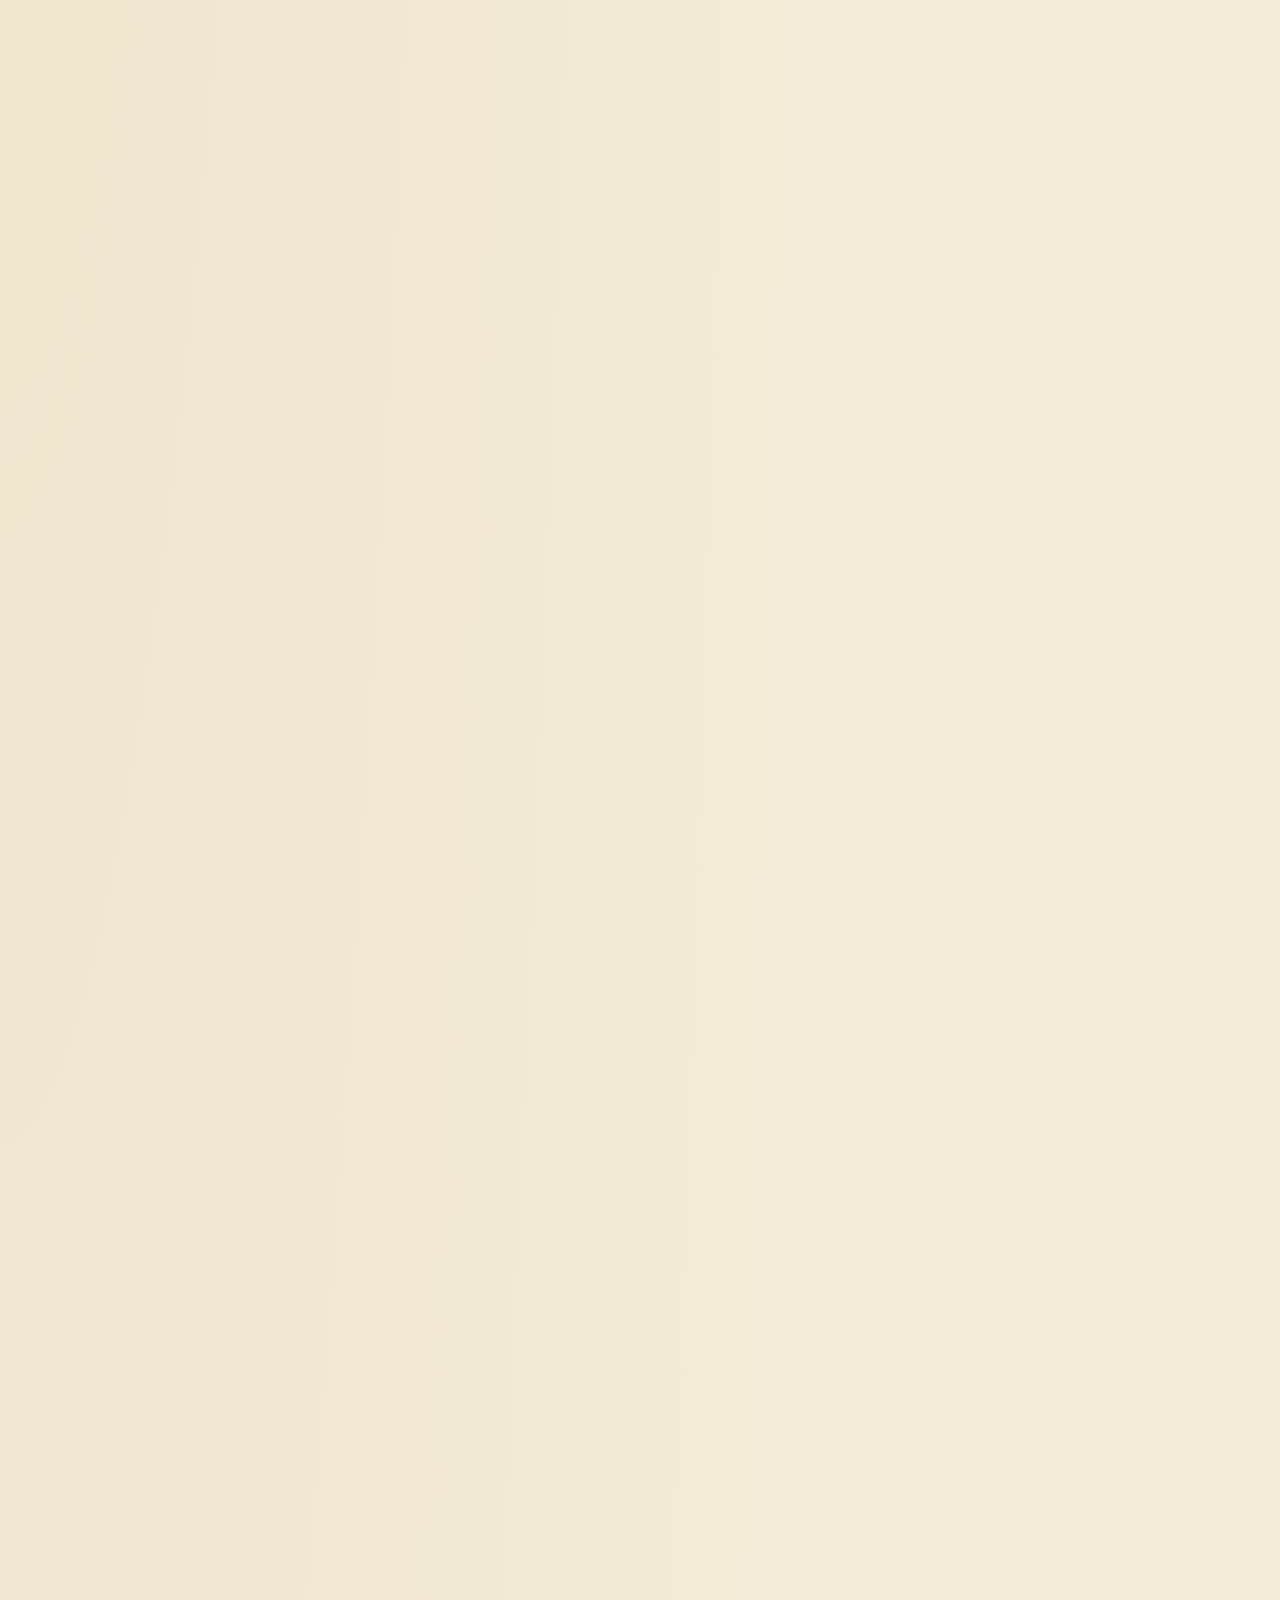
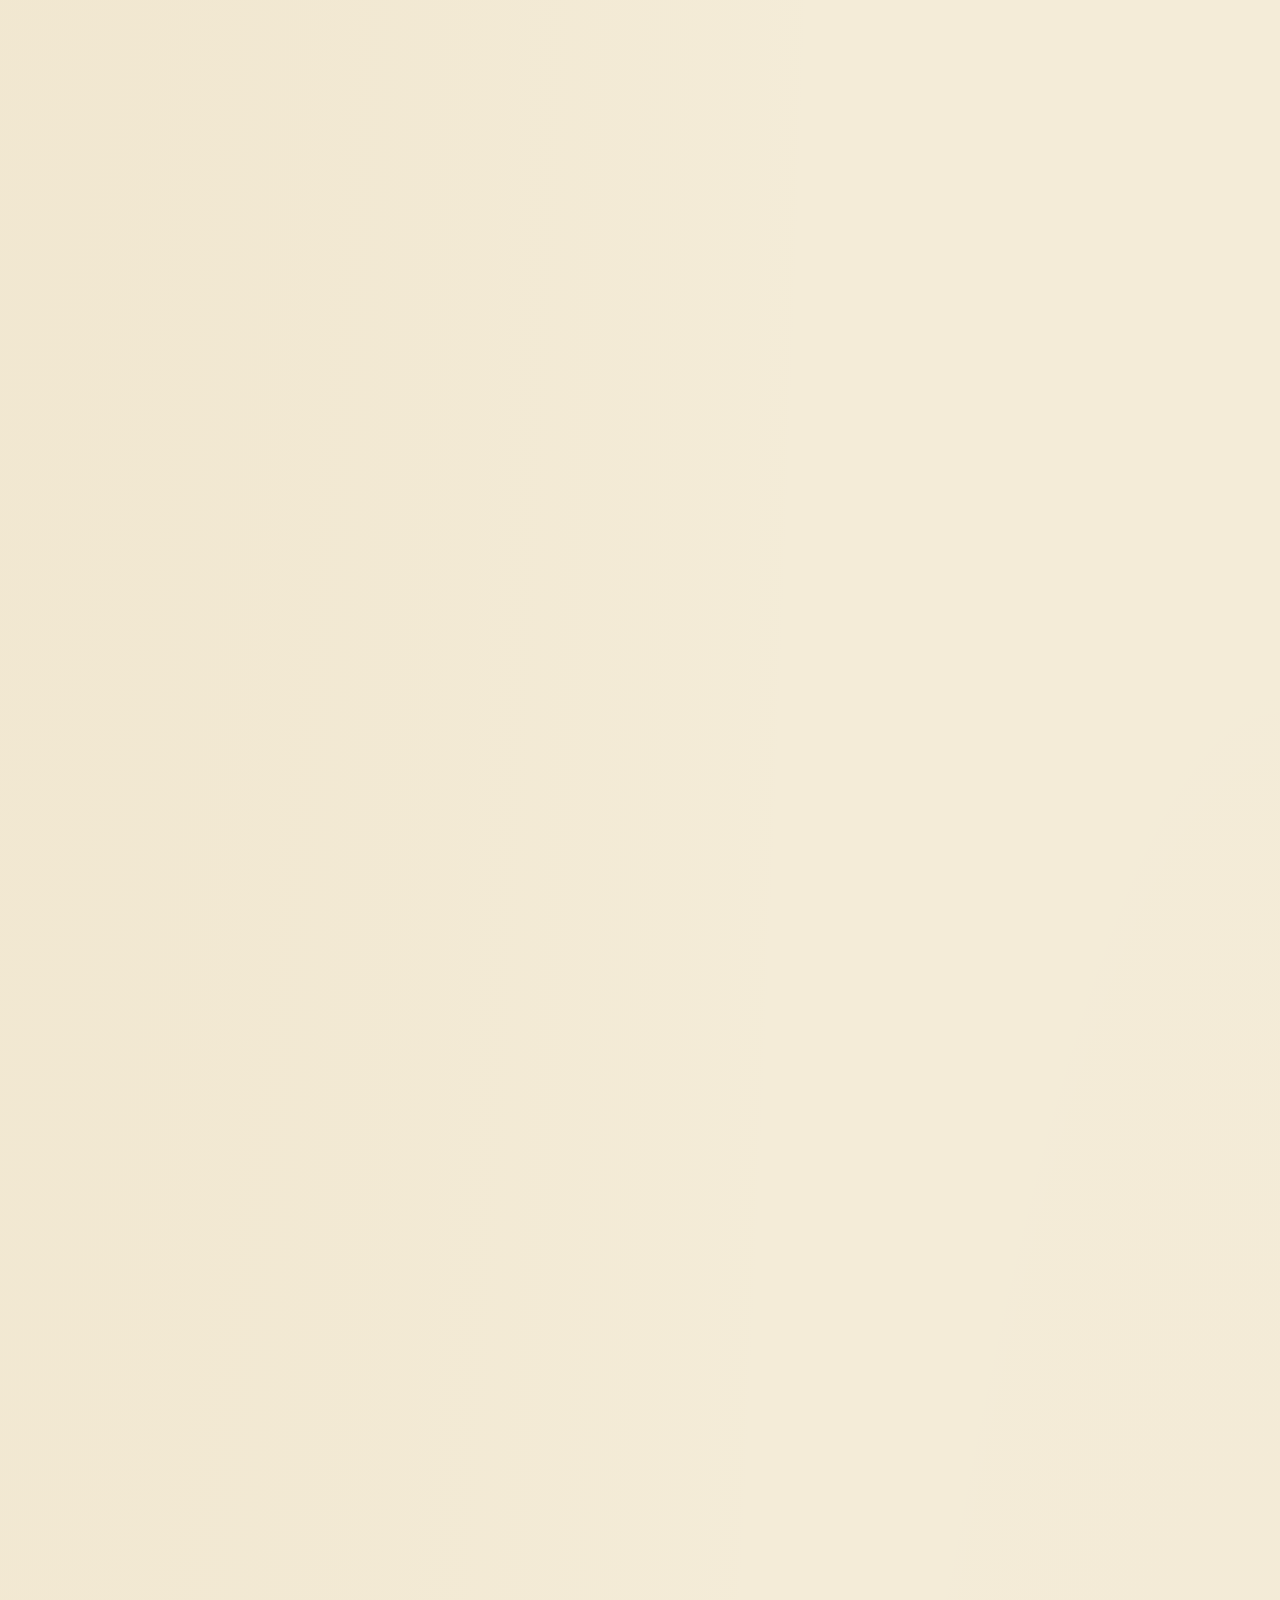
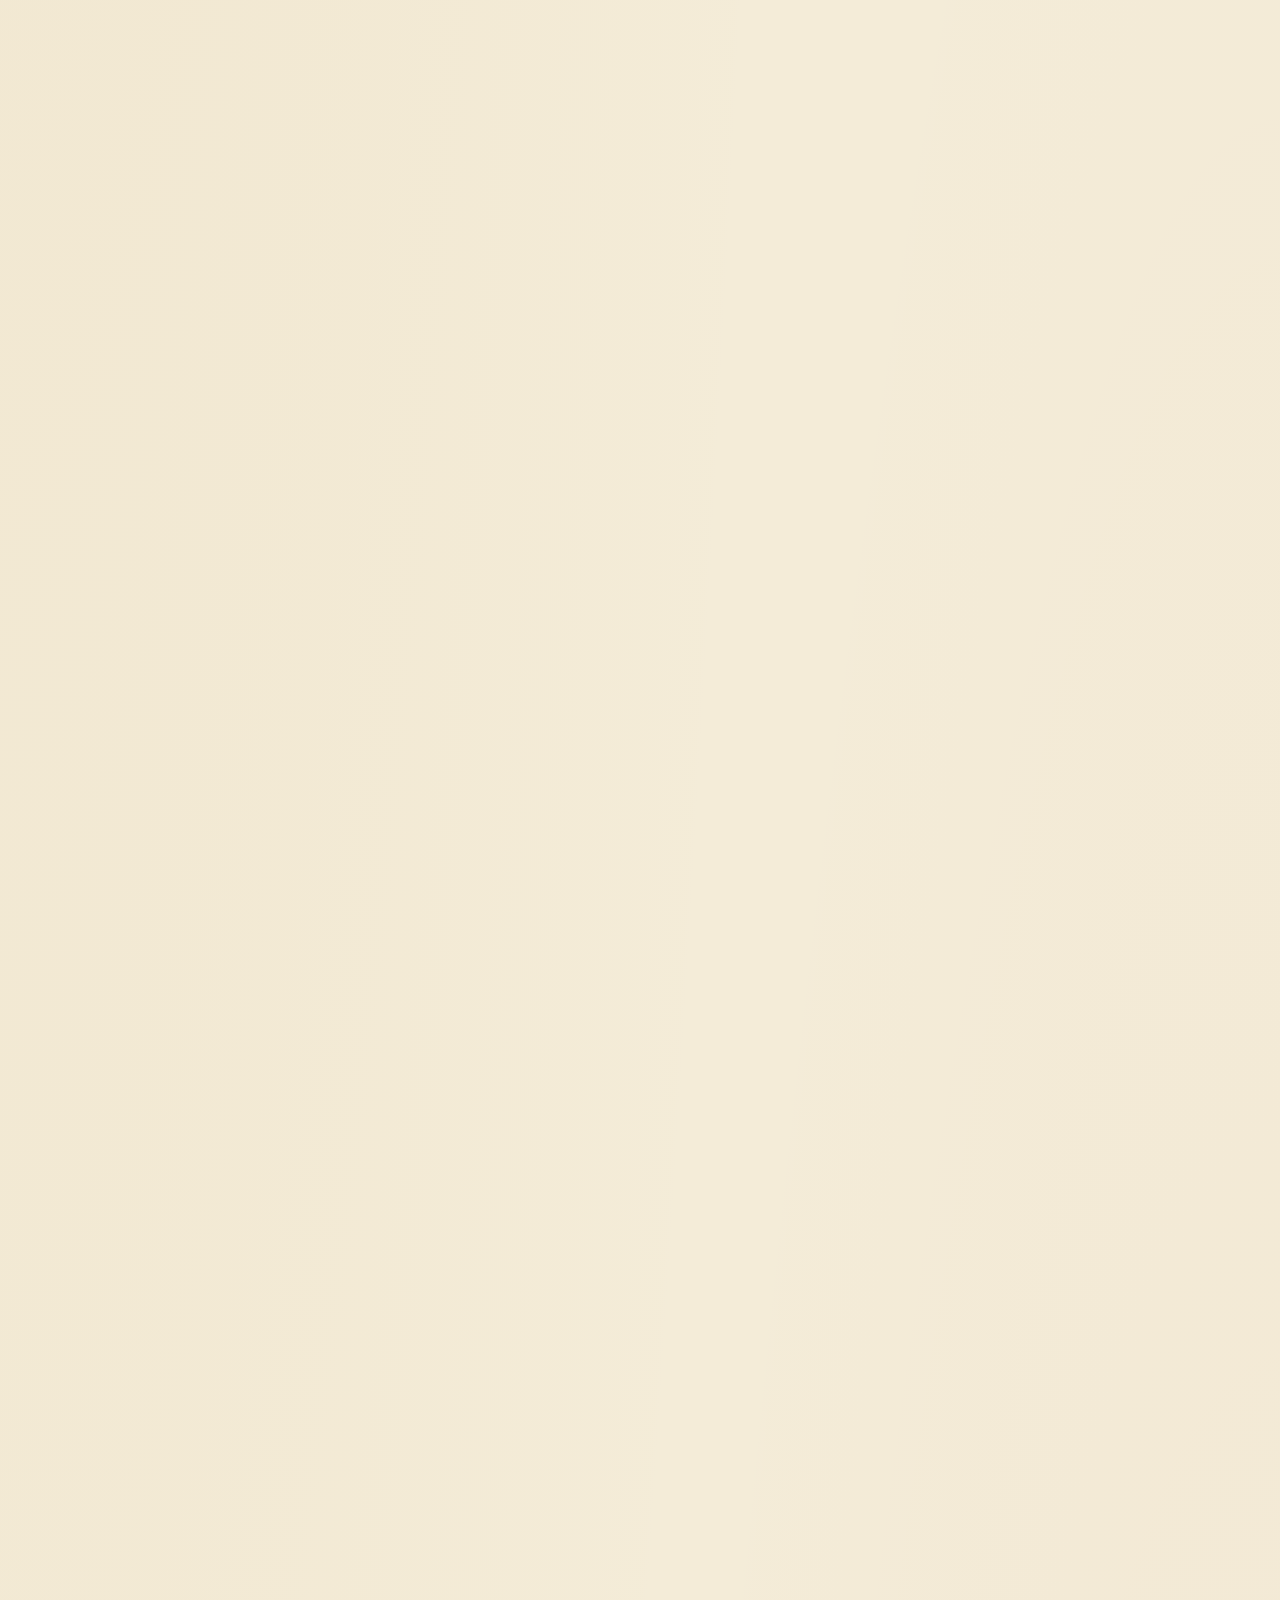
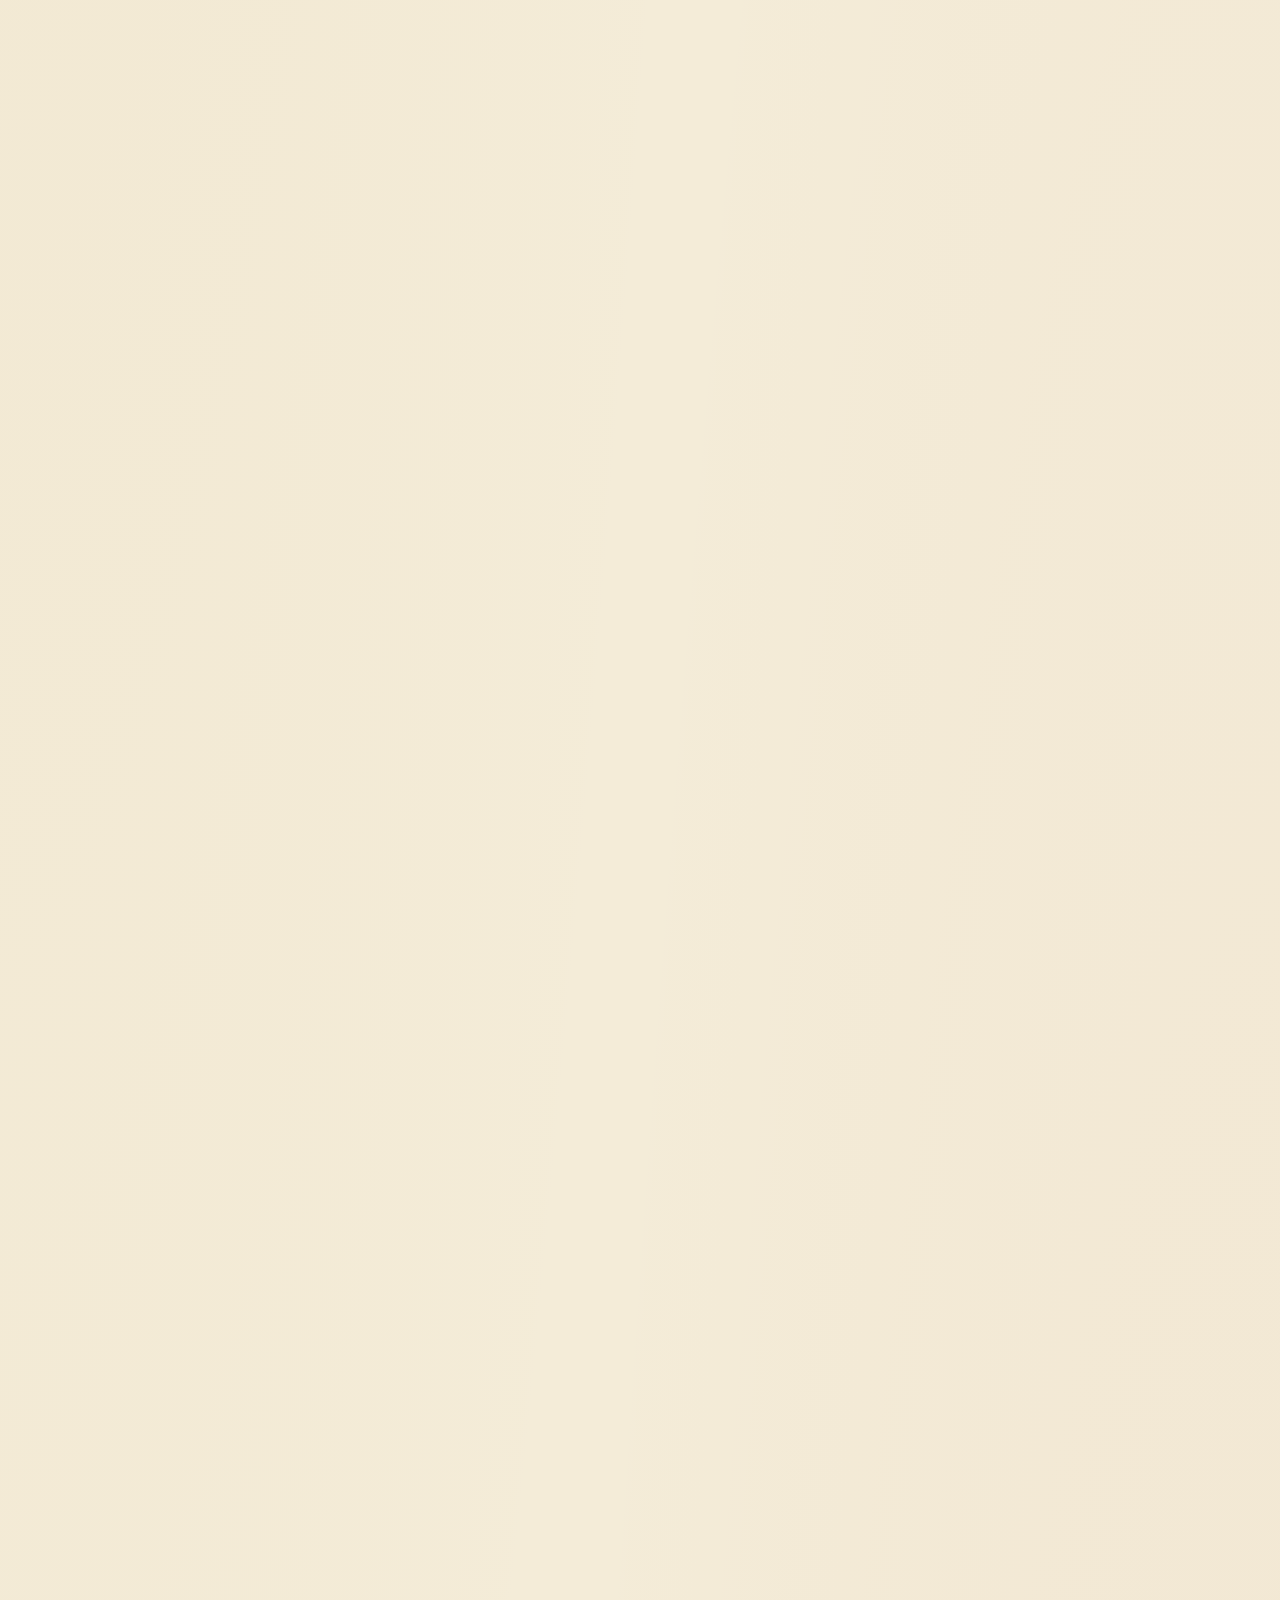
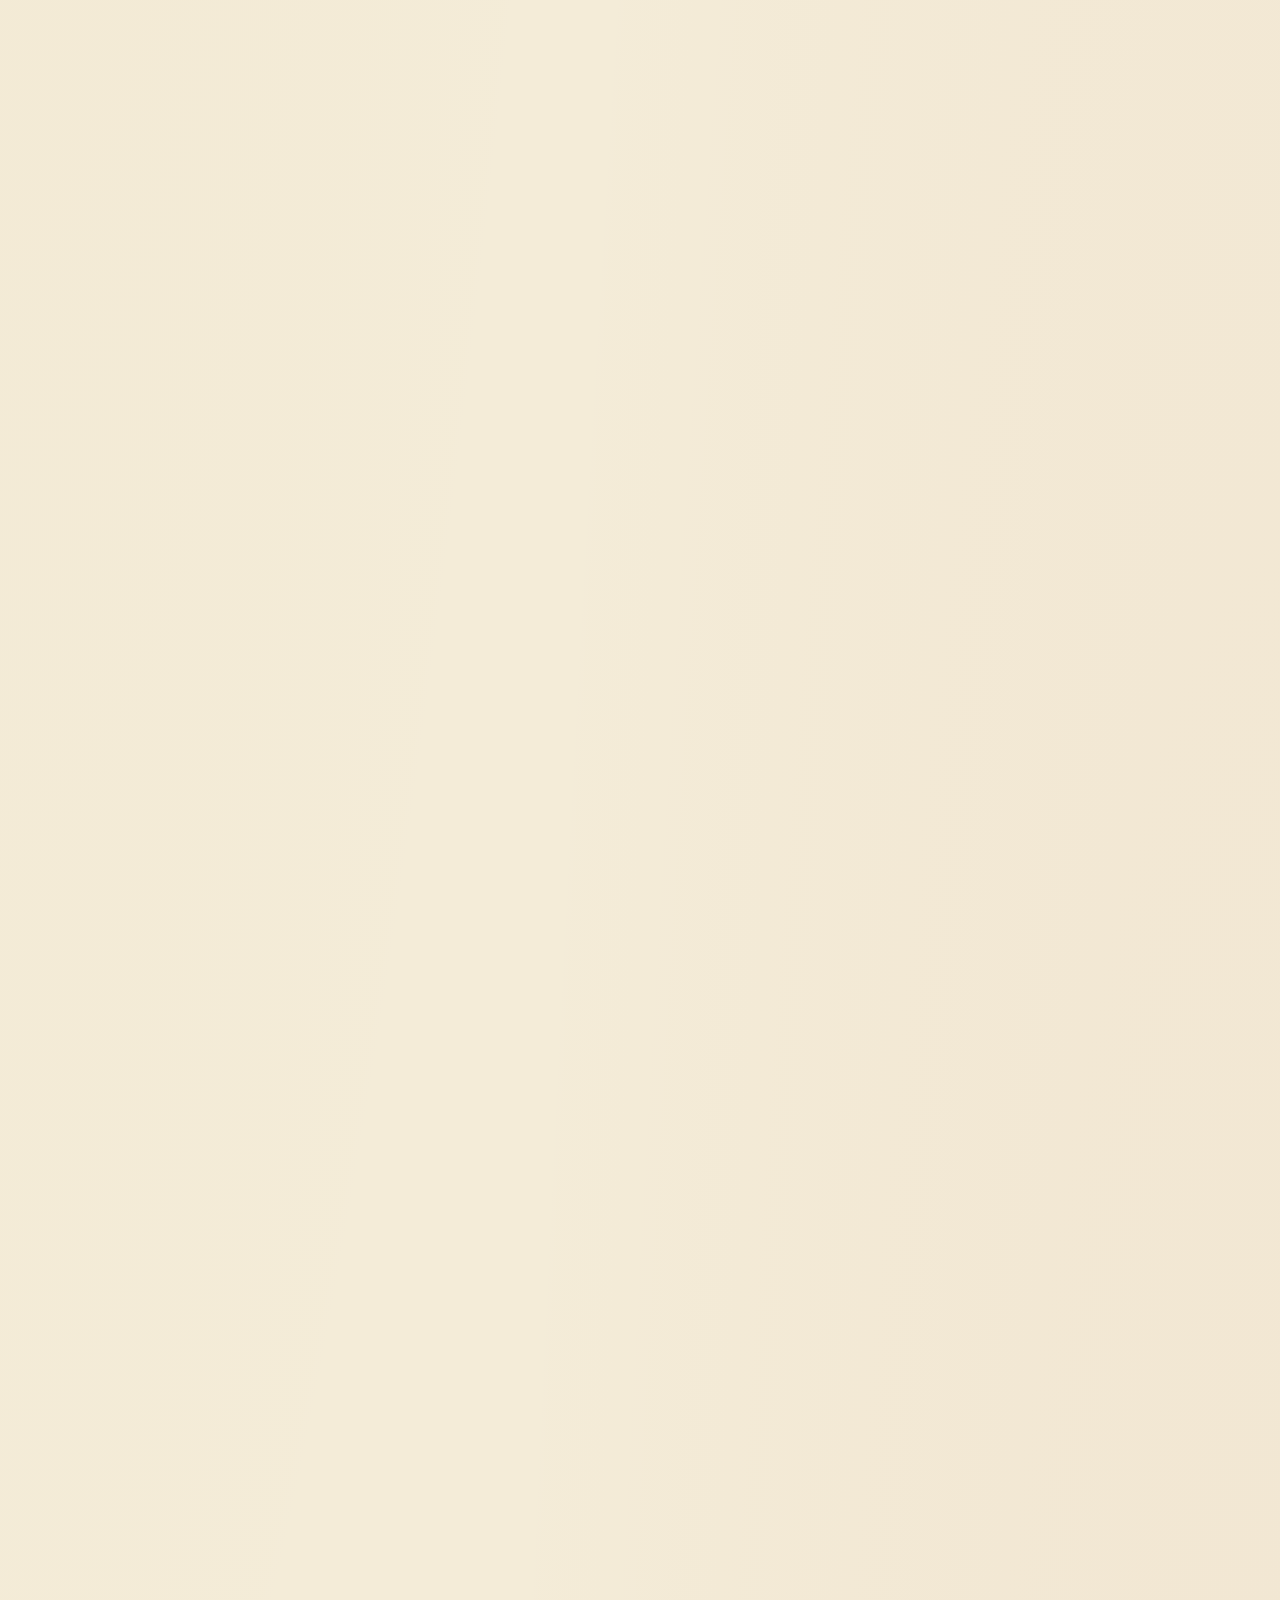
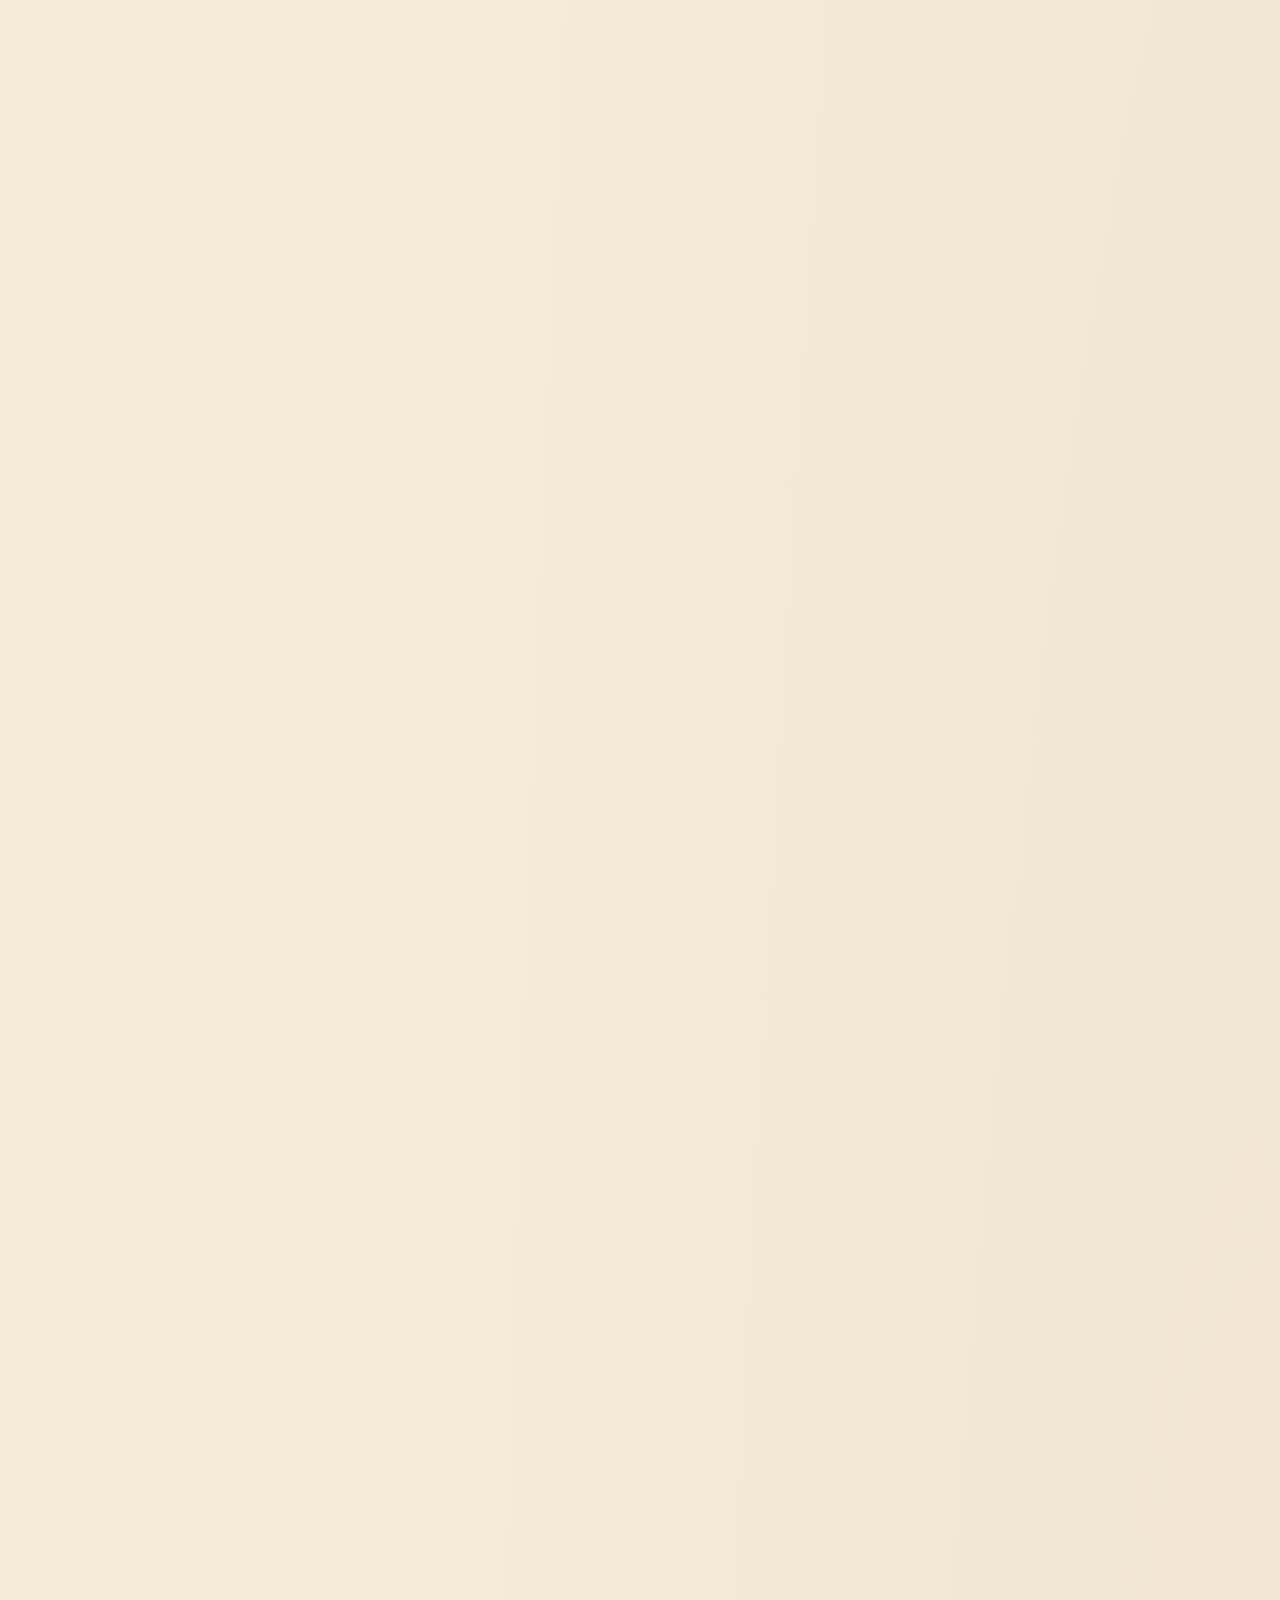
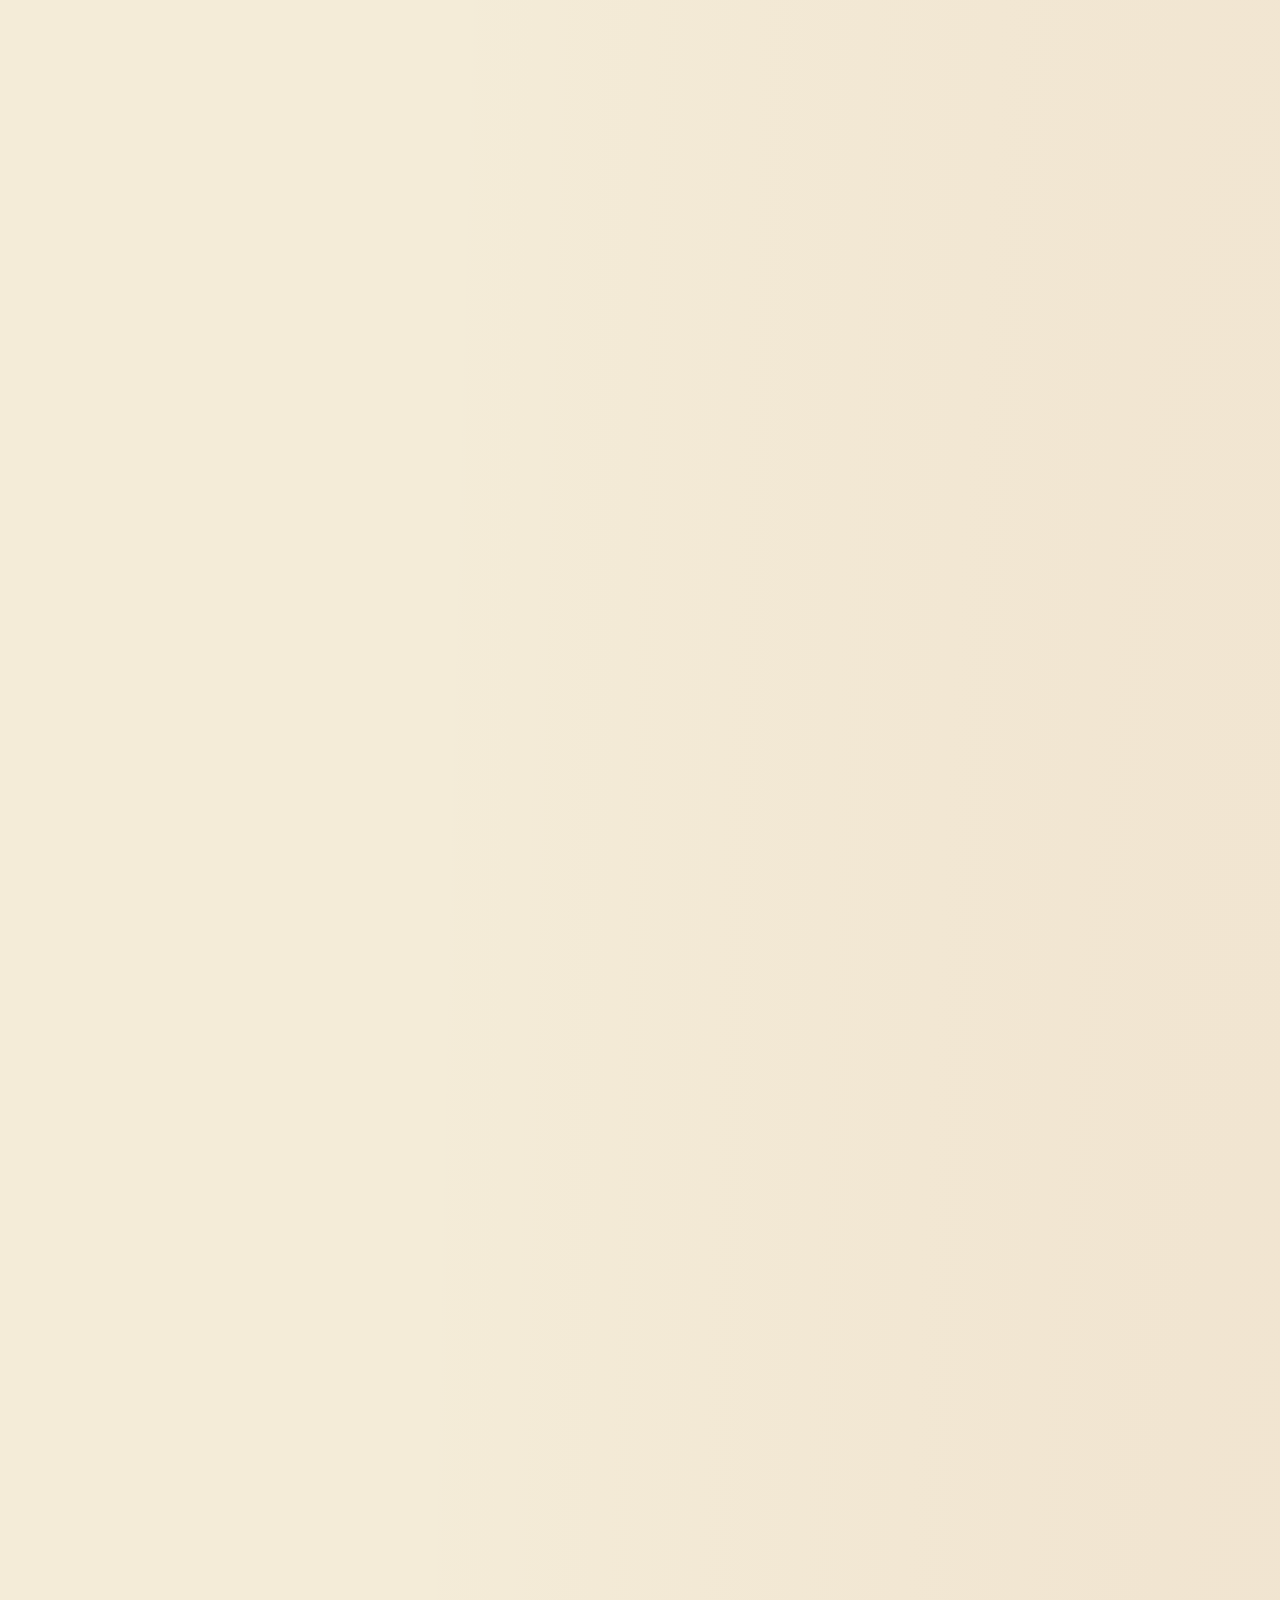
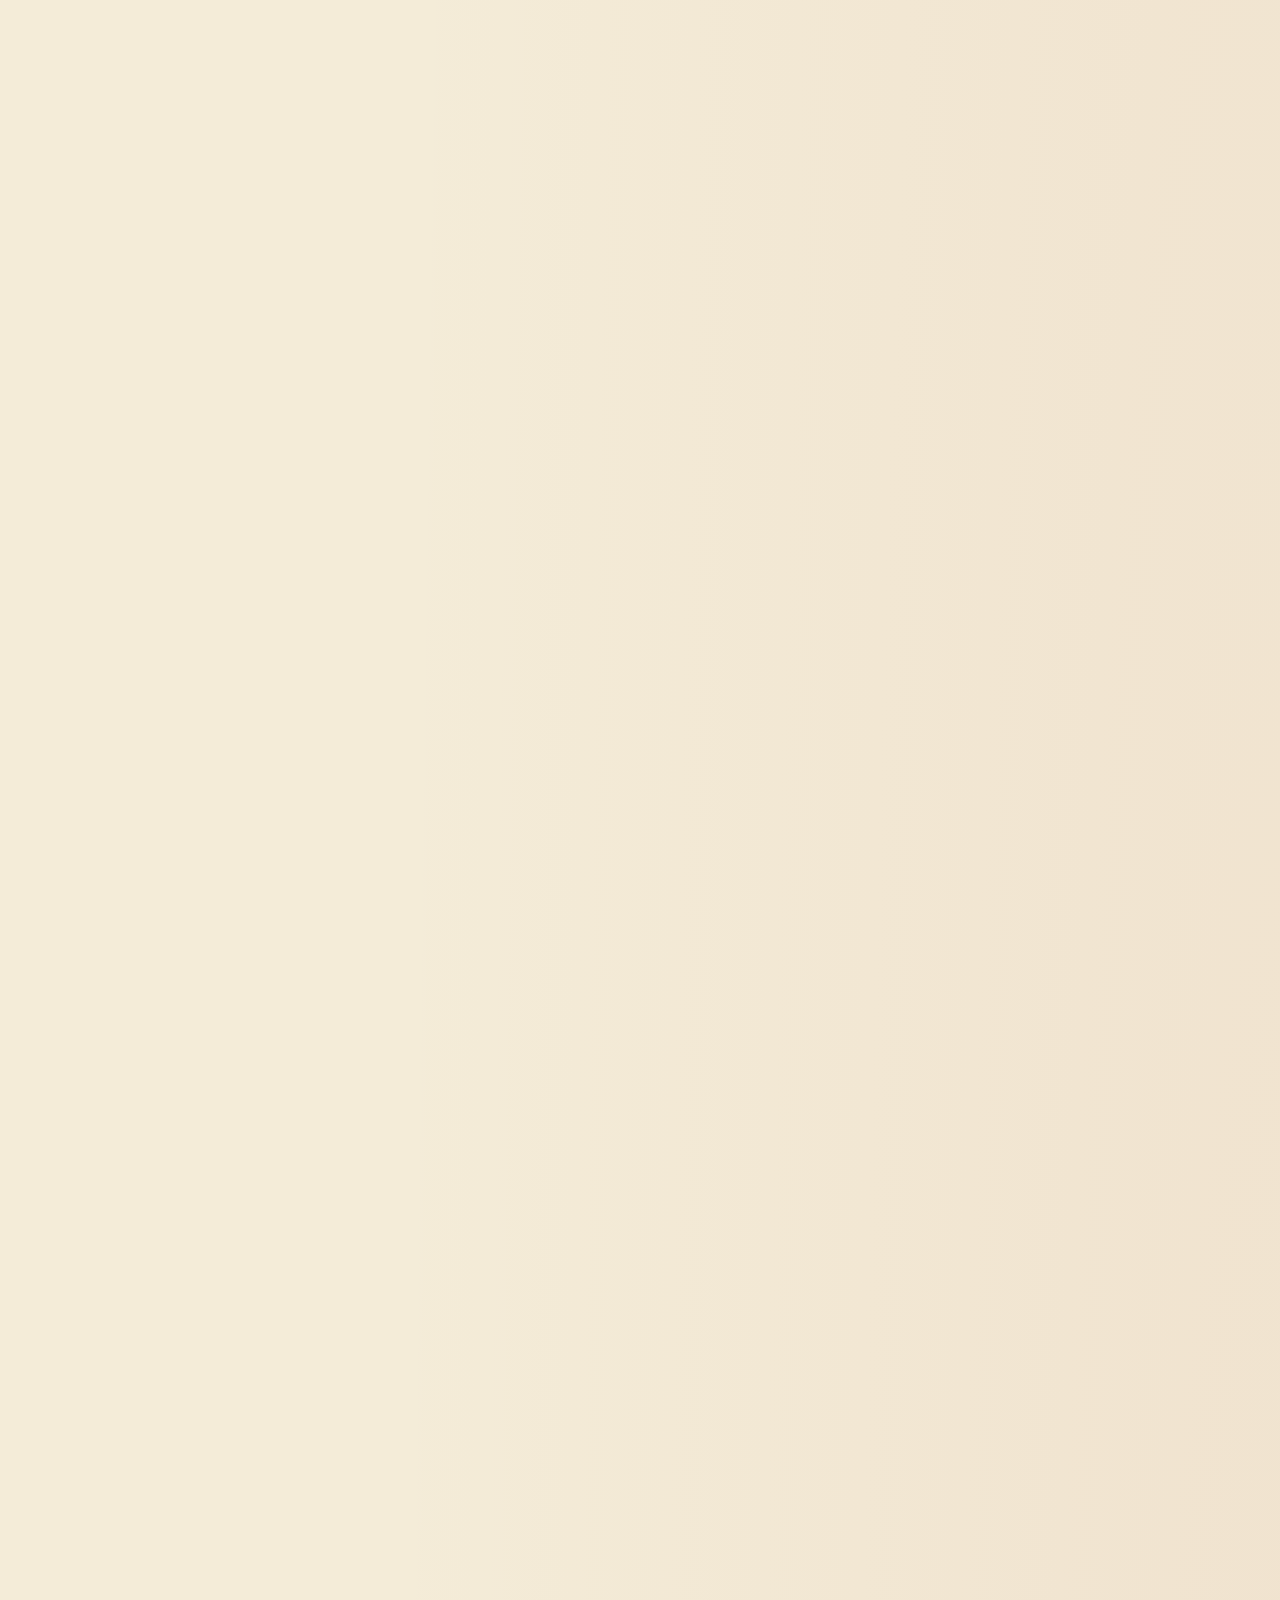
<file: lernzettel.html>
<!DOCTYPE html>
<html lang="de">
<head>
<meta charset="UTF-8">
    <script src="site.js?v=2"></script>
<meta name="viewport" content="width=device-width, initial-scale=1.0">
<title>Lernzettel KA GGK · Weimarer Republik</title>
<link href="https://fonts.googleapis.com/css2?family=Cormorant+Garamond:ital,wght@0,400;0,500;0,600;0,700;1,400&family=DM+Mono:wght@400;500&family=Bebas+Neue&display=swap" rel="stylesheet">
<style>
  :root {
    --paper: #f4ecd8;
    --paper-dark: #e8dcc0;
    --ink: #1a1614;
    --ink-soft: #3d342c;
    --red: #a8321f;
    --red-dark: #7a1f12;
    --gold: #b8893d;
    --green: #4a6b3a;
    --shadow: rgba(26, 22, 20, 0.15);
  }

  * { box-sizing: border-box; margin: 0; padding: 0; }

  html { scroll-behavior: smooth; }

  body {
    font-family: 'Cormorant Garamond', serif;
    background: var(--paper);
    color: var(--ink);
    line-height: 1.65;
    font-size: 18px;
    background-image:
      radial-gradient(ellipse at top left, rgba(184, 137, 61, 0.08), transparent 50%),
      radial-gradient(ellipse at bottom right, rgba(168, 50, 31, 0.05), transparent 50%);
    min-height: 100vh;
  }

  body::before {
    content: '';
    position: fixed;
    inset: 0;
    background-image: url("data:image/svg+xml,%3Csvg xmlns='http://www.w3.org/2000/svg' width='200' height='200'%3E%3Cfilter id='n'%3E%3CfeTurbulence baseFrequency='0.9' /%3E%3C/filter%3E%3Crect width='100%25' height='100%25' filter='url(%23n)' opacity='0.04'/%3E%3C/svg%3E");
    pointer-events: none;
    z-index: 1;
  }

  .container {
    max-width: 1100px;
    margin: 0 auto;
    padding: 50px 32px 120px;
    position: relative;
    z-index: 2;
  }

  /* HEADER */
  header {
    text-align: center;
    border-bottom: 3px double var(--ink);
    padding-bottom: 36px;
    margin-bottom: 40px;
    position: relative;
  }

  .stamp {
    position: absolute;
    top: 8px;
    right: 0;
    border: 3px solid var(--red);
    color: var(--red);
    padding: 8px 16px;
    font-family: 'Bebas Neue', sans-serif;
    letter-spacing: 3px;
    font-size: 13px;
    transform: rotate(8deg);
    opacity: 0.75;
  }

  .kicker {
    font-family: 'DM Mono', monospace;
    font-size: 11px;
    letter-spacing: 4px;
    text-transform: uppercase;
    color: var(--red);
    margin-bottom: 18px;
  }

  h1 {
    font-family: 'Bebas Neue', sans-serif;
    font-size: clamp(44px, 7vw, 84px);
    letter-spacing: 2px;
    line-height: 0.95;
    color: var(--ink);
  }

  h1 span {
    display: block;
    font-style: italic;
    font-family: 'Cormorant Garamond', serif;
    font-weight: 400;
    font-size: 0.32em;
    letter-spacing: 0;
    color: var(--ink-soft);
    margin-top: 14px;
  }

  .subtitle {
    font-style: italic;
    font-size: 19px;
    color: var(--ink-soft);
    max-width: 600px;
    margin: 14px auto 0;
  }

  /* PROGRESS */
  .progress-wrap {
    background: rgba(26,22,20,0.08);
    height: 4px;
    border-radius: 2px;
    margin: 28px 0 12px;
    overflow: hidden;
  }
  .progress-bar {
    height: 100%;
    background: var(--red);
    width: 0%;
    transition: width 0.4s ease;
  }
  .progress-label {
    font-family: 'DM Mono', monospace;
    font-size: 10px;
    letter-spacing: 2px;
    color: var(--ink-soft);
    text-align: right;
  }

  /* NAVIGATION */
  nav {
    background: var(--ink);
    color: var(--paper);
    padding: 14px 18px;
    margin: 30px 0 50px;
    display: flex;
    flex-wrap: wrap;
    gap: 6px;
    justify-content: center;
    font-family: 'DM Mono', monospace;
    font-size: 11px;
    letter-spacing: 2px;
    text-transform: uppercase;
    border-radius: 2px;
  }

  nav a {
    color: var(--paper);
    text-decoration: none;
    padding: 6px 10px;
    border: 1px solid transparent;
    transition: all 0.2s;
  }

  nav a:hover {
    border-color: var(--gold);
    color: var(--gold);
  }

  /* SECTIONS */
  section {
    margin: 70px 0;
    position: relative;
    scroll-margin-top: 20px;
  }

  .section-num {
    font-family: 'Bebas Neue', sans-serif;
    font-size: 130px;
    color: var(--red);
    opacity: 0.13;
    position: absolute;
    top: -50px;
    left: -10px;
    z-index: 0;
    line-height: 1;
    pointer-events: none;
  }

  h2 {
    font-family: 'Bebas Neue', sans-serif;
    font-size: clamp(32px, 5vw, 44px);
    letter-spacing: 1px;
    margin-bottom: 6px;
    position: relative;
    z-index: 1;
    border-bottom: 2px solid var(--ink);
    padding-bottom: 8px;
  }

  .section-tag {
    font-family: 'DM Mono', monospace;
    font-size: 11px;
    letter-spacing: 3px;
    color: var(--red);
    text-transform: uppercase;
    margin-bottom: 22px;
    display: block;
  }

  h3 {
    font-family: 'Cormorant Garamond', serif;
    font-weight: 600;
    font-size: 24px;
    margin: 28px 0 10px;
    color: var(--red-dark);
    font-style: italic;
  }

  h4 {
    font-family: 'DM Mono', monospace;
    font-size: 11px;
    letter-spacing: 2px;
    text-transform: uppercase;
    color: var(--ink-soft);
    margin: 18px 0 8px;
  }

  p { margin-bottom: 14px; }

  /* CARDS / BOXES */
  .card {
    background: rgba(255,255,255,0.4);
    border: 1px solid rgba(26,22,20,0.15);
    padding: 22px 26px;
    margin: 18px 0;
    border-radius: 2px;
    box-shadow: 2px 4px 12px var(--shadow);
    position: relative;
  }

  .card.red {
    border-left: 4px solid var(--red);
  }
  .card.gold {
    border-left: 4px solid var(--gold);
  }
  .card.green {
    border-left: 4px solid var(--green);
  }
  .card.ink {
    border-left: 4px solid var(--ink);
  }

  /* COMPARISON GRID */
  .compare {
    display: grid;
    grid-template-columns: 1fr 1fr;
    gap: 20px;
    margin: 22px 0;
  }
  .compare > div {
    padding: 22px;
    border-radius: 2px;
    box-shadow: 2px 4px 12px var(--shadow);
    background: rgba(255,255,255,0.5);
  }
  .compare h4 {
    font-family: 'Bebas Neue', sans-serif;
    font-size: 22px;
    letter-spacing: 1px;
    margin-bottom: 10px;
    color: var(--ink);
  }
  .compare .left { border-top: 4px solid var(--red); }
  .compare .right { border-top: 4px solid var(--ink); }

  @media (max-width: 700px) {
    .compare { grid-template-columns: 1fr; }
  }

  /* LIST STYLES */
  ul, ol { padding-left: 22px; margin: 10px 0 18px; }
  li { margin-bottom: 6px; }

  ul.fancy { list-style: none; padding-left: 0; }
  ul.fancy li {
    padding-left: 24px;
    position: relative;
    margin-bottom: 8px;
  }
  ul.fancy li::before {
    content: '§';
    position: absolute;
    left: 0;
    top: 0;
    color: var(--red);
    font-weight: 700;
    font-family: 'Cormorant Garamond', serif;
    font-size: 22px;
  }

  /* INLINE STYLES */
  strong { color: var(--red-dark); font-weight: 600; }
  em { color: var(--ink-soft); }
  .term {
    background: rgba(184, 137, 61, 0.18);
    padding: 1px 6px;
    border-radius: 2px;
    font-weight: 500;
  }
  .date {
    font-family: 'DM Mono', monospace;
    font-size: 0.9em;
    background: var(--ink);
    color: var(--paper);
    padding: 2px 6px;
    border-radius: 2px;
    white-space: nowrap;
  }

  /* QUOTE */
  blockquote {
    font-style: italic;
    font-size: 19px;
    border-left: 3px solid var(--red);
    padding: 6px 0 6px 20px;
    margin: 18px 0;
    color: var(--ink-soft);
  }

  /* FLIP CARDS */
  .flipgrid {
    display: grid;
    grid-template-columns: repeat(auto-fill, minmax(260px, 1fr));
    gap: 16px;
    margin: 22px 0;
  }
  .flip {
    perspective: 1000px;
    height: 200px;
    cursor: pointer;
  }
  .flip-inner {
    position: relative;
    width: 100%;
    height: 100%;
    transition: transform 0.6s cubic-bezier(0.4, 0, 0.2, 1);
    transform-style: preserve-3d;
  }
  .flip.flipped .flip-inner { transform: rotateY(180deg); }
  .flip-front, .flip-back {
    position: absolute;
    inset: 0;
    backface-visibility: hidden;
    padding: 20px;
    border-radius: 2px;
    display: flex;
    flex-direction: column;
    justify-content: center;
    box-shadow: 2px 4px 12px var(--shadow);
  }
  .flip-front {
    background: var(--ink);
    color: var(--paper);
    border: 2px solid var(--ink);
  }
  .flip-front .label {
    font-family: 'DM Mono', monospace;
    font-size: 10px;
    letter-spacing: 2px;
    color: var(--gold);
    margin-bottom: 8px;
  }
  .flip-front .term-name {
    font-family: 'Bebas Neue', sans-serif;
    font-size: 26px;
    letter-spacing: 1px;
    line-height: 1.1;
  }
  .flip-front .hint {
    font-family: 'DM Mono', monospace;
    font-size: 10px;
    margin-top: auto;
    color: rgba(244, 236, 216, 0.5);
    text-align: right;
  }
  .flip-back {
    background: var(--paper-dark);
    color: var(--ink);
    transform: rotateY(180deg);
    border: 2px solid var(--ink);
    font-size: 15px;
    line-height: 1.5;
    overflow-y: auto;
  }

  /* QUIZ */
  .quiz {
    background: var(--ink);
    color: var(--paper);
    padding: 30px;
    border-radius: 2px;
    margin: 30px 0;
  }
  .quiz h3 {
    color: var(--gold);
    font-family: 'Bebas Neue', sans-serif;
    font-size: 30px;
    letter-spacing: 1px;
    margin-bottom: 18px;
    font-style: normal;
  }
  .quiz-question {
    margin-bottom: 22px;
    padding-bottom: 22px;
    border-bottom: 1px solid rgba(244,236,216,0.15);
  }
  .quiz-question:last-of-type { border-bottom: none; }
  .quiz-q {
    font-size: 19px;
    margin-bottom: 14px;
  }
  .quiz-options {
    display: flex;
    flex-direction: column;
    gap: 8px;
  }
  .quiz-opt {
    padding: 10px 16px;
    background: rgba(244,236,216,0.08);
    border: 1px solid rgba(244,236,216,0.2);
    border-radius: 2px;
    cursor: pointer;
    font-family: inherit;
    font-size: 16px;
    color: var(--paper);
    text-align: left;
    transition: all 0.2s;
  }
  .quiz-opt:hover:not(:disabled) {
    background: rgba(244,236,216,0.15);
    border-color: var(--gold);
  }
  .quiz-opt.correct {
    background: rgba(74, 107, 58, 0.5);
    border-color: var(--green);
    color: #d6f0c8;
  }
  .quiz-opt.wrong {
    background: rgba(168, 50, 31, 0.5);
    border-color: var(--red);
  }
  .quiz-opt:disabled { cursor: default; }
  .quiz-feedback {
    margin-top: 12px;
    font-style: italic;
    font-size: 15px;
    color: rgba(244,236,216,0.7);
    min-height: 22px;
  }

  /* TIMELINE */
  .timeline {
    position: relative;
    padding-left: 30px;
    margin: 24px 0;
    border-left: 2px solid var(--ink);
  }
  .tl-item {
    position: relative;
    margin-bottom: 22px;
    padding-left: 16px;
  }
  .tl-item::before {
    content: '';
    position: absolute;
    left: -38px;
    top: 8px;
    width: 12px;
    height: 12px;
    background: var(--red);
    border: 2px solid var(--paper);
    border-radius: 50%;
  }
  .tl-date {
    font-family: 'DM Mono', monospace;
    font-size: 12px;
    color: var(--red);
    letter-spacing: 1px;
    margin-bottom: 4px;
  }
  .tl-title {
    font-family: 'Bebas Neue', sans-serif;
    font-size: 20px;
    letter-spacing: 0.5px;
    margin-bottom: 4px;
  }

  /* PARTY TABLE */
  .partytable {
    overflow-x: auto;
    margin: 24px 0;
  }
  table {
    width: 100%;
    border-collapse: collapse;
    font-size: 15px;
    background: rgba(255,255,255,0.5);
  }
  th, td {
    padding: 10px 12px;
    text-align: left;
    border-bottom: 1px solid rgba(26,22,20,0.15);
    vertical-align: top;
  }
  th {
    background: var(--ink);
    color: var(--paper);
    font-family: 'DM Mono', monospace;
    font-size: 11px;
    letter-spacing: 2px;
    text-transform: uppercase;
  }
  td:first-child {
    font-family: 'Bebas Neue', sans-serif;
    font-size: 18px;
    letter-spacing: 1px;
    color: var(--red-dark);
    white-space: nowrap;
  }

  /* TOGGLE / DETAILS */
  details {
    background: rgba(255,255,255,0.4);
    border: 1px solid rgba(26,22,20,0.15);
    padding: 16px 22px;
    margin: 12px 0;
    border-radius: 2px;
    cursor: pointer;
  }
  details[open] {
    background: rgba(255,255,255,0.6);
    border-color: var(--red);
  }
  summary {
    font-family: 'Bebas Neue', sans-serif;
    font-size: 20px;
    letter-spacing: 1px;
    cursor: pointer;
    list-style: none;
    position: relative;
    padding-right: 30px;
  }
  summary::-webkit-details-marker { display: none; }
  summary::after {
    content: '+';
    position: absolute;
    right: 0;
    top: -2px;
    color: var(--red);
    font-size: 26px;
    font-family: 'Cormorant Garamond', serif;
    transition: transform 0.2s;
  }
  details[open] summary::after { content: '−'; }
  details > *:not(summary) { margin-top: 14px; }

  /* CHECKBOX TODO */
  .checklist { list-style: none; padding-left: 0; }
  .checklist li {
    padding: 8px 12px;
    background: rgba(255,255,255,0.3);
    margin-bottom: 6px;
    border-left: 3px solid var(--gold);
    cursor: pointer;
    transition: all 0.2s;
    user-select: none;
  }
  .checklist li.done {
    text-decoration: line-through;
    opacity: 0.5;
    border-left-color: var(--green);
  }
  .checklist li::before {
    content: '☐ ';
    color: var(--red);
    font-size: 18px;
  }
  .checklist li.done::before {
    content: '☑ ';
    color: var(--green);
  }

  /* FOOTER */
  footer {
    margin-top: 80px;
    padding-top: 30px;
    border-top: 3px double var(--ink);
    text-align: center;
    font-family: 'DM Mono', monospace;
    font-size: 11px;
    letter-spacing: 2px;
    color: var(--ink-soft);
    text-transform: uppercase;
  }

  .ornament {
    text-align: center;
    margin: 30px 0;
    font-family: 'Cormorant Garamond', serif;
    font-size: 24px;
    color: var(--gold);
    letter-spacing: 8px;
  }

  @media print {
    body { background: white; }
    nav, .quiz-opt, .stamp, .progress-wrap, .progress-label { display: none; }
    .flip { height: auto; }
    .flip-inner { transform: none !important; }
    .flip-back { position: static; transform: none; }
    .flip-front { display: none; }
    details { page-break-inside: avoid; }
    details > *:not(summary) { display: block !important; }
  }

</style>
</head>
<body>
<div class="container">

<header>
  <div class="stamp">Klausur · Do.</div>
  <div class="kicker">Geschichte · Gemeinschaftskunde · J1</div>
  <h1>Weimarer Republik
    <span>Vom Kaiserreich zur Diktatur · 1918 bis 1933</span>
  </h1>
  <p class="subtitle">Lernzettel zu allen sechs Themenkomplexen der Klausur. Klicke Karten an, öffne Details, teste dich selbst.</p>

  <div class="progress-wrap"><div class="progress-bar" id="progressBar"></div></div>
  <div class="progress-label" id="progressLabel">0 % gelesen</div>
</header>

<nav>
  <a href="#thema1">1 · Doppelte Ausrufung</a>
  <a href="#thema2">2 · Versailler Vertrag</a>
  <a href="#thema3">3 · Verfassung</a>
  <a href="#thema4">4 · Parteien</a>
  <a href="#thema5">5 · Wahlergebnisse</a>
  <a href="#thema6">6 · Goldene Zwanziger</a>
  <a href="#thema7">7 · Zerstörung</a>
  <a href="#quiz">8 · Selbsttest</a>
</nav>

<!-- ============= THEMA 1: Doppelte Ausrufung ============= -->
<section id="thema1">
  <span class="section-num">01</span>
  <h2>Doppelte Ausrufung der Republik</h2>
  <span class="section-tag">9. November 1918 · Berlin</span>

  <p>Am 9. November 1918, mitten im Chaos der Novemberrevolution, wird die Republik in Berlin <strong>zweimal an einem Tag</strong> ausgerufen, von zwei verschiedenen Männern, mit zwei völlig verschiedenen Visionen für Deutschland.</p>

  <div class="compare">
    <div class="left">
      <h4>Philipp Scheidemann (SPD)</h4>
      <p><span class="date">14:00 Uhr</span> · vom Balkon des Reichstags</p>
      <p><strong>Parlamentarische Demokratie</strong></p>
      <ul>
        <li>repräsentative Demokratie nach westlichem Vorbild</li>
        <li>Wahl einer verfassungsgebenden Nationalversammlung</li>
        <li>Bündnis mit Militär und Großindustrie zur Stabilisierung</li>
        <li>Friedensverhandlungen statt Bürgerkrieg</li>
      </ul>
      <blockquote>„Es lebe die deutsche Republik!"</blockquote>
    </div>
    <div class="right">
      <h4>Karl Liebknecht (Spartakus)</h4>
      <p><span class="date">16:00 Uhr</span> · vom Balkon des Stadtschlosses</p>
      <p><strong>Sozialistische Räterepublik</strong></p>
      <ul>
        <li>direkte Demokratie nach sowjetischem Vorbild</li>
        <li>Macht in Hand von Arbeiter- und Soldatenräten</li>
        <li>Enteignung der Industrie, Sturz des Kapitalismus</li>
        <li>Anschluss an die Weltrevolution</li>
      </ul>
      <blockquote>„Ich proklamiere die freie sozialistische Republik Deutschlands."</blockquote>
    </div>
  </div>

  <h3>Was unterscheidet die beiden Systeme?</h3>
  <div class="partytable">
    <table>
      <tr><th>Merkmal</th><th>Parlamentarische Demokratie</th><th>Rätesystem</th></tr>
      <tr><td>Grundidee</td><td>repräsentativ</td><td>direkt</td></tr>
      <tr><td>Wahl</td><td>individuell, Parteien</td><td>in Basiseinheiten (Betriebe, Wohngebiete), kollektiv</td></tr>
      <tr><td>Vertretung</td><td>Abgeordnete im Parlament</td><td>Räte in Pyramidenstruktur, keine Parteien</td></tr>
      <tr><td>Mandat</td><td>frei, feste Amtszeit</td><td>imperativ, jederzeit absetzbar</td></tr>
      <tr><td>Gewaltenteilung</td><td>Legislative, Exekutive, Judikative</td><td>keine Gewaltenteilung</td></tr>
    </table>
  </div>

  <h3>Wie ging es weiter?</h3>
  <div class="card red">
    <p><strong>Rat der Volksbeauftragten:</strong> MSPD und USPD bilden eine gemeinsame Übergangsregierung unter Friedrich Ebert. Eigentliches Ziel: Krieg beenden und eine verfassungsgebende Nationalversammlung wählen.</p>
    <p><strong>Ebert-Groener-Pakt</strong> (10.11.1918): Ebert verspricht der Obersten Heeresleitung, gegen linke Aufstände vorzugehen. Im Gegenzug stützt das Militär die Regierung. Folge: die monarchistisch geprägte Reichswehr wird nie wirklich reformiert.</p>
    <p><strong>Stinnes-Legien-Abkommen:</strong> Industrie und Gewerkschaften einigen sich. Acht-Stunden-Tag und Tarifautonomie ja, Verstaatlichung nein.</p>
    <p><strong>Reichsrätekongress (Dezember 1918):</strong> Die Mehrheit der Räte stimmt für eine Nationalversammlung, also gegen ein Rätesystem. Der Spartakusaufstand (Januar 1919) wird von Reichswehr und Freikorps blutig niedergeschlagen, Liebknecht und Luxemburg ermordet.</p>
  </div>

  <details>
    <summary>Klausur-Tipp · Wozu fragt man danach?</summary>
    <p>Die doppelte Ausrufung zeigt, dass die Weimarer Republik <strong>von Anfang an umkämpft</strong> war. Sie hatte Feinde von links (Räterepublik) und später von rechts. Ebert und die SPD entschieden sich gegen die Räterepublik, aber der Pakt mit den alten Eliten (Militär, Industrie) führte dazu, dass <em>die Republik ohne echte Republikaner an wichtigen Schaltstellen</em> startete. Genau dieses Erblast wird später bei der Zerstörung der Republik wichtig.</p>
  </details>
</section>

<!-- ============= THEMA 2: Versailler Vertrag ============= -->
<section id="thema2">
  <span class="section-num">02</span>
  <h2>Der Versailler Vertrag</h2>
  <span class="section-tag">28. Juni 1919 · ein umstrittener Frieden</span>

  <p>Nach dem Waffenstillstand vom 11.11.1918 verhandeln die Siegermächte ohne Deutschland in den Pariser Vororten. Die Deutschen erhoffen sich einen <em>milden Frieden</em> auf Basis von Wilsons 14 Punkten. Was sie bekommen, ist ein Diktatfrieden.</p>

  <h3>Die Regelungen im Überblick</h3>
  <div class="flipgrid">
    <div class="flip" onclick="this.classList.toggle('flipped')">
      <div class="flip-inner">
        <div class="flip-front">
          <div class="label">Artikel 231</div>
          <div class="term-name">Alleinschuld</div>
          <div class="hint">Klick zum Umdrehen</div>
        </div>
        <div class="flip-back">
          Deutschland und seine Verbündeten werden für allen Schaden des Krieges allein verantwortlich gemacht. Juristische Grundlage für die Reparationen, in Deutschland als „Kriegsschuldlüge" empfunden.
        </div>
      </div>
    </div>
    <div class="flip" onclick="this.classList.toggle('flipped')">
      <div class="flip-inner">
        <div class="flip-front">
          <div class="label">Geld & Sachwerte</div>
          <div class="term-name">Reparationen</div>
          <div class="hint">Klick zum Umdrehen</div>
        </div>
        <div class="flip-back">
          Hohe Zahlungen in Geld, Rohstoffen und Industrieprodukten. Genaue Höhe 1919 noch nicht festgelegt, später auf 132 Milliarden Goldmark beziffert. Belastet die Wirtschaft erheblich.
        </div>
      </div>
    </div>
    <div class="flip" onclick="this.classList.toggle('flipped')">
      <div class="flip-inner">
        <div class="flip-front">
          <div class="label">Heer & Marine</div>
          <div class="term-name">Militär</div>
          <div class="hint">Klick zum Umdrehen</div>
        </div>
        <div class="flip-back">
          Berufsarmee von max. 100.000 Mann, keine Wehrpflicht, keine schweren Waffen, keine Luftwaffe, keine U-Boote. Rheinland entmilitarisiert.
        </div>
      </div>
    </div>
    <div class="flip" onclick="this.classList.toggle('flipped')">
      <div class="flip-inner">
        <div class="flip-front">
          <div class="label">13 % weniger</div>
          <div class="term-name">Gebiete</div>
          <div class="hint">Klick zum Umdrehen</div>
        </div>
        <div class="flip-back">
          Elsass-Lothringen an Frankreich, Eupen-Malmedy an Belgien, Westpreußen und Posen an Polen, Danzig wird Freie Stadt, Memelgebiet an Litauen, alle Kolonien weg. Saargebiet 15 Jahre Völkerbund.
        </div>
      </div>
    </div>
    <div class="flip" onclick="this.classList.toggle('flipped')">
      <div class="flip-inner">
        <div class="flip-front">
          <div class="label">verboten</div>
          <div class="term-name">Anschluss Österreich</div>
          <div class="hint">Klick zum Umdrehen</div>
        </div>
        <div class="flip-back">
          Selbstbestimmungsrecht der Völker gilt in Versailles für viele, aber nicht für die Deutschen: Der Anschluss Deutsch-Österreichs an Deutschland wird ausdrücklich verboten.
        </div>
      </div>
    </div>
    <div class="flip" onclick="this.classList.toggle('flipped')">
      <div class="flip-inner">
        <div class="flip-front">
          <div class="label">neue Idee</div>
          <div class="term-name">Völkerbund</div>
          <div class="hint">Klick zum Umdrehen</div>
        </div>
        <div class="flip-back">
          Erste internationale Organisation zur Friedenssicherung. Deutschland erst 1926 Mitglied. Die USA selbst traten dem Völkerbund nie bei.
        </div>
      </div>
    </div>
  </div>

  <h3>Die Haltung der Siegermächte</h3>
  <ul class="fancy">
    <li><strong>Frankreich (Clemenceau):</strong> bereits zweite deutsche Invasion erlebt, will Deutschland militärisch und wirtschaftlich dauerhaft schwächen, hohe Reparationen, profranzösische Pufferstaaten in Osteuropa.</li>
    <li><strong>Großbritannien (Lloyd George):</strong> moderate Schwächung, Deutschland soll Handelspartner bleiben, aber auch Reparationen.</li>
    <li><strong>USA (Wilson):</strong> Wiederholung verhindern, keine Demütigung, Selbstbestimmungsrecht, Völkerbund. Setzt sich gegen Frankreich nur teilweise durch.</li>
  </ul>

  <h3>Zwei Sichtweisen auf den Vertrag</h3>
  <div class="compare">
    <div class="left">
      <h4>Sicht: unbarmherziger Frieden</h4>
      <p><em>Karikatur Simplicissimus, Plakat „Protestiert!"</em></p>
      <ul>
        <li>Deutschland wird wie hingerichtet, gefesselt, gedemütigt</li>
        <li>„Sklaverei ohne Ende"</li>
        <li>kein Selbstbestimmungsrecht für Deutsche</li>
        <li>Aufruf zum Widerstand</li>
        <li>als ungerecht empfunden</li>
      </ul>
    </div>
    <div class="right">
      <h4>Sicht: Kompromissfrieden (Kolb 2002)</h4>
      <p><em>Historische Forschung</em></p>
      <ul>
        <li>einzelne Bestimmungen waren weniger hart als möglich</li>
        <li>kein „karthagischer Frieden"</li>
        <li>Deutschland blieb europäische Großmacht</li>
        <li>Hoffnung auf milden „Wilson-Frieden" war Selbstbetrug</li>
        <li>für kluge Politik gab es Spielräume zur friedlichen Mitte Europas</li>
        <li>Deutschland warf diese Chance durch maßlosen Hass auf das „Versailler System" weg</li>
      </ul>
    </div>
  </div>

  <details>
    <summary>Klausur-Tipp · Was solltest du beurteilen können?</summary>
    <p>Wichtig: Der Vertrag <strong>wirkt</strong> härter, als er objektiv war, aber das ist beinahe egal. Die <em>subjektive</em> Wahrnehmung als Demütigung wird von den Gegnern der Republik (vor allem von der NSDAP) gezielt instrumentalisiert. Hitler verspricht die Aufhebung des Vertrages und macht damit Stimmung. Der Vertrag ist also weniger durch seine Bestimmungen, sondern durch seine <strong>politische Wirkung</strong> ein Belastungsfaktor für die Republik.</p>
  </details>
</section>

<!-- ============= THEMA 3: Verfassung ============= -->
<section id="thema3">
  <span class="section-num">03</span>
  <h2>Die Weimarer Verfassung</h2>
  <span class="section-tag">11. August 1919 · Inhalt und Problematik</span>

  <p>Die Nationalversammlung tagt im Theater von Weimar (Berlin ist zu unruhig) und beschließt eine moderne, fortschrittliche Verfassung. Sie enthält jedoch einige Konstruktionsfehler, die später bei der Zerstörung der Republik eine Rolle spielen.</p>

  <h3>Was war fortschrittlich?</h3>
  <div class="card green">
    <ul>
      <li><strong>Allgemeines Wahlrecht</strong> für alle ab 20 Jahren, erstmals auch für Frauen</li>
      <li><strong>Verhältniswahlrecht</strong>, jede Stimme zählt gleich</li>
      <li>umfangreicher <strong>Grundrechtskatalog</strong> (Meinungsfreiheit, Versammlungsfreiheit, Gleichberechtigung)</li>
      <li><strong>Volkssouveränität</strong>, das Volk ist Quelle der Macht</li>
      <li>Direktwahl des Reichspräsidenten</li>
      <li>Volksentscheid und Volksbegehren als Mittel direkter Demokratie</li>
    </ul>
  </div>

  <h3>Die Konstruktionsfehler</h3>
  <div class="card red">
    <h4>Fehlende 5-Prozent-Hürde</h4>
    <p>Jede noch so kleine Splitterpartei kommt in den Reichstag. Folge: bis zu 16 Parteien gleichzeitig, Mehrheitsbildung extrem schwer, häufige Regierungswechsel.</p>

    <h4>Starke Stellung des Reichspräsidenten („Ersatzkaiser")</h4>
    <p>Direkt vom Volk gewählt, kann den Reichstag <strong>auflösen</strong>, ernennt und entlässt den Reichskanzler, ist <strong>Oberbefehlshaber der Reichswehr</strong>, kann per <span class="term">Artikel 48</span> Notverordnungen erlassen, also Gesetze ohne Reichstag. Diese Macht wird ab 1930 systematisch zur Aushöhlung der Demokratie genutzt.</p>

    <h4>Schwache Stellung des Reichskanzlers</h4>
    <p>Der Reichskanzler ist vom Vertrauen des Reichspräsidenten abhängig, nicht primär vom Reichstag.</p>

    <h4>Mangelnde Verankerung der Grundrechte</h4>
    <p>Grundrechte können per Artikel 48 außer Kraft gesetzt werden. Sie sind nicht <em>unantastbar</em> wie heute im Grundgesetz.</p>

    <h4>Übergewicht Preußens</h4>
    <p>Preußen umfasst rund zwei Drittel des Reichsgebiets. Wer Preußen kontrolliert, kontrolliert Deutschland (siehe Preußenschlag 1932).</p>
  </div>

  <h3>Artikel 48 · der gefährlichste Paragraph</h3>
  <div class="card ink" style="background: var(--ink); color: var(--paper);">
    <p style="color: var(--paper);">Der Reichspräsident kann bei „erheblicher Störung der öffentlichen Sicherheit und Ordnung" Notverordnungen erlassen, Grundrechte aussetzen und die Reichswehr einsetzen. Gedacht als Ausnahme. Wird ab 1930 zur <strong style="color: var(--gold);">Regel</strong>: 1930 noch 5 Notverordnungen, 1932 schon 66.</p>
  </div>
</section>

<!-- ============= THEMA 4: Parteien ============= -->
<section id="thema4">
  <span class="section-num">04</span>
  <h2>Parteien der Weimarer Republik</h2>
  <span class="section-tag">Programme · Verfassung und Verwaltung</span>

  <p>Das Parteienspektrum reicht von kommunistisch bis nationalsozialistisch. Drei Parteien (SPD, Zentrum, DDP) bilden die <strong>Weimarer Koalition</strong>, die als die <em>Verfassungsparteien</em> oder Republikaner gelten. Andere stehen der Demokratie kritisch oder feindlich gegenüber.</p>

  <div class="partytable">
    <table>
      <tr>
        <th>Partei</th>
        <th>Position</th>
        <th>Verfassung & Staatsform</th>
        <th>Haltung zur Republik</th>
      </tr>
      <tr>
        <td>KPD</td>
        <td>radikal links</td>
        <td>proletarische Diktatur, zentralistische Rätedemokratie, Bündnis mit UdSSR</td>
        <td>republikfeindlich, will Räterepublik</td>
      </tr>
      <tr>
        <td>SPD</td>
        <td>links</td>
        <td>Einheitsrepublik, parlamentarische Demokratie, republiktreue Reichswehr</td>
        <td>Verfassungspartei, Republikaner</td>
      </tr>
      <tr>
        <td>DDP</td>
        <td>linksliberal</td>
        <td>Volks- und Rechtsstaat, gleiches Recht für alle, Berufsbeamtentum</td>
        <td>Verfassungspartei, Republikaner</td>
      </tr>
      <tr>
        <td>Zentrum</td>
        <td>katholisch, Mitte</td>
        <td>starke Exekutive, gegen gewaltsamen Umsturz, Reichswehr als Bestandteil der Republik</td>
        <td>Verfassungspartei, Republikaner</td>
      </tr>
      <tr>
        <td>DVP</td>
        <td>rechtsliberal</td>
        <td>starke Staatsgewalt, Wiedererrichtung des Kaisertums per Volksbeschluss</td>
        <td>monarchistisch, Vernunftrepublikaner</td>
      </tr>
      <tr>
        <td>DNVP</td>
        <td>rechts, deutschnational</td>
        <td>Monarchie über den Parteien, starke Exekutive, Wehrpflicht zurück</td>
        <td>republikfeindlich, monarchistisch</td>
      </tr>
      <tr>
        <td>NSDAP</td>
        <td>rechtsextrem</td>
        <td>starke Zentralgewalt, Diktatur, Staatsbürger nur „Volksgenossen deutschen Blutes"</td>
        <td>republikfeindlich, totalitär</td>
      </tr>
    </table>
  </div>

  <h3>Haltung zum Versailler Vertrag</h3>
  <ul class="fancy">
    <li><strong>SPD:</strong> friedliche Lösung internationaler Konflikte, internationale Abrüstung, gegen Imperialismus.</li>
    <li><strong>Zentrum:</strong> Befreiung der besetzten Gebiete mit rechtmäßigen Mitteln, internationale Prüfung der Kriegsschuld.</li>
    <li><strong>DDP:</strong> Revision des Vertrages, Selbstbestimmungsrecht.</li>
    <li><strong>DVP:</strong> gegen „aufgezwungenen Gewaltfrieden", Vereinigung aller Deutschen einschließlich Österreichs.</li>
    <li><strong>DNVP:</strong> gegen „fremde Zwangsherrschaft", Änderung des Versailler Vertrages, allgemeine Wehrpflicht zurück.</li>
    <li><strong>NSDAP:</strong> Aufhebung der Friedensverträge, Zusammenschluss aller Deutschen zu „Groß-Deutschland", Forderung nach Kolonien.</li>
  </ul>

  <details>
    <summary>Hitlers Wahlkampfrede in Eberswalde, 27.7.1932 · die wichtigsten Aspekte</summary>
    <ol>
      <li><strong>Schicksalswahl:</strong> Hitler stilisiert die Wahl zur Entscheidung zwischen zwei Systemen, nicht zwischen Parteien.</li>
      <li><strong>Schuldzuweisung an die „13 Jahre":</strong> Bürgertum und marxistische Parteien hätten Deutschland 13 Jahre lang ruiniert, sie tragen die Verantwortung.</li>
      <li><strong>Bilanz der „Anderen":</strong> wirtschaftlich zerstört, Bauernstand ruiniert, Mittelstand verelendet, Millionen Arbeitslose.</li>
      <li><strong>Anti-Internationalismus:</strong> die Gegner bauen auf „internationale Vorstellungen", die NSDAP konzentriere sich auf die im Volk vorhandenen Kräfte.</li>
      <li><strong>Volksgemeinschaft:</strong> nationales Deutschland „ohne Klassen, ohne Stände, ohne Konfessionen".</li>
      <li><strong>Bekenntnis zur Intoleranz:</strong> „Wir sind intolerant! Ich habe mir ein Ziel gestellt: nämlich die 30 Parteien aus Deutschland hinauszufegen!" Offene Ankündigung der Diktatur.</li>
    </ol>
    <p><strong>Beurteilung des Zitats „Sie können sich winden, wie sie wollen: dafür sind sie verantwortlich!":</strong> Hitler nutzt eine rhetorisch wirkungsvolle Vereinfachung. Tatsächlich tragen die Weimarer Parteien zwar Mitverantwortung, aber die Krise hat <em>multiple Ursachen</em>: Versailler Vertrag, Weltwirtschaftskrise (USA-Crash 1929), Konstruktionsfehler der Verfassung, Verhalten der konservativen Eliten. Hitler blendet bewusst aus, dass auch sein eigenes Verhalten (Blockadepolitik der NSDAP im Reichstag, Straßengewalt der SA) zur politischen Lähmung beiträgt. Die Aussage ist <strong>demagogisch</strong>, weil sie eine komplexe Lage auf einen Schuldigen reduziert.</p>
  </details>
</section>

<!-- ============= THEMA 5: Wahlergebnisse ============= -->
<section id="thema5">
  <span class="section-num">05</span>
  <h2>Wahlergebnisse · das Schrumpfen der Mitte</h2>
  <span class="section-tag">Reichstagswahlen 1919 bis 1933</span>

  <p>Die Wahlergebnisse zeigen ein dramatisches Bild: <strong>Die Verfassungsparteien</strong> der Weimarer Koalition (SPD, DDP/Staatspartei, Zentrum, BVP) <strong>verlieren stetig an Zustimmung</strong>, die Ränder gewinnen, vor allem die NSDAP ab 1930.</p>

  <h3>Die zentralen Zahlen im Kopf</h3>
  <div class="partytable">
    <table>
      <tr><th>Wahl</th><th>Datum</th><th>Verfassungsparteien</th><th>NSDAP</th><th>KPD</th></tr>
      <tr><td>Nat.-Vers.</td><td>19.1.1919</td><td>76,2 %</td><td>—</td><td>5,9 % (USPD)</td></tr>
      <tr><td>1. Reichstag</td><td>6.6.1920</td><td>47,7 %</td><td>—</td><td>2 %</td></tr>
      <tr><td>2. Reichstag</td><td>4.5.1924</td><td>43,6 %</td><td>(Völkische 6,5 %)</td><td>12,6 %</td></tr>
      <tr><td>3. Reichstag</td><td>7.12.1924</td><td>49,8 %</td><td>3 %</td><td>9 %</td></tr>
      <tr><td>4. Reichstag</td><td>20.5.1928</td><td>49,8 %</td><td>2,6 %</td><td>10,6 %</td></tr>
      <tr><td>5. Reichstag</td><td>14.9.1930</td><td>42,8 %</td><td><strong>18,3 %</strong></td><td>13,1 %</td></tr>
      <tr><td>6. Reichstag</td><td>31.7.1932</td><td>37,9 %</td><td><strong>37,3 %</strong></td><td>14,3 %</td></tr>
      <tr><td>7. Reichstag</td><td>6.11.1932</td><td>36,3 %</td><td>33,1 %</td><td>16,8 %</td></tr>
      <tr><td>8. Reichstag</td><td>5.3.1933</td><td>33,3 %</td><td><strong>43,9 %</strong></td><td>12,3 %</td></tr>
    </table>
  </div>

  <h3>Was zeigt das Schaubild „Schrumpfen der Mitte"?</h3>
  <div class="card gold">
    <ol>
      <li><strong>1919 als Höhepunkt:</strong> Die Weimarer Koalition hat 76 Prozent. Eine demokratische Mehrheit, aber nur dieses eine Mal.</li>
      <li><strong>Schon 1920 dramatischer Einbruch</strong> auf unter 50 Prozent. Die Republik hat danach <em>nie wieder eine sichere demokratische Mehrheit</em>.</li>
      <li><strong>Stabilisierungsphase 1924 bis 1928:</strong> moderate Werte, NSDAP marginal.</li>
      <li><strong>Bruch 1930:</strong> NSDAP springt von 2,6 % auf 18,3 % (Wahl nach Beginn der Weltwirtschaftskrise).</li>
      <li><strong>Juli 1932:</strong> NSDAP wird mit 37,3 % stärkste Partei. Erstmals haben <strong>NSDAP und KPD zusammen die Mehrheit</strong> im Reichstag, also eine Mehrheit aus zwei Anti-System-Parteien. Die Weimarer Republik ist regierungsunfähig.</li>
      <li><strong>Schwankende Mittelparteien</strong> (DVP, kleine Parteien) verlieren früher und stetiger als die Pole.</li>
    </ol>
  </div>
</section>

<!-- ============= THEMA 6: Goldene Zwanziger ============= -->
<section id="thema6">
  <span class="section-num">06</span>
  <h2>Die Goldenen Zwanziger</h2>
  <span class="section-tag">1924 bis 1929 · Licht und Schatten</span>

  <p>Nach den Krisenjahren 1919 bis 1923 (Hyperinflation, Putschversuche, Ruhrbesetzung) folgt eine Phase relativer Stabilität. Aber waren sie wirklich so golden?</p>

  <h3>Das Licht</h3>
  <div class="card green">
    <h4>Wirtschaft</h4>
    <ul>
      <li><strong>Dawes-Plan 1924:</strong> US-Kredite, neue Reparationsregelung</li>
      <li><strong>Währungsreform:</strong> Ende der Hyperinflation, stabile Reichsmark</li>
      <li>Industriewachstum, neue Industriezweige</li>
      <li>Modernisierung der Infrastruktur</li>
    </ul>

    <h4>Außenpolitik (Stresemann)</h4>
    <ul>
      <li><strong>Locarno 1925:</strong> Anerkennung der Westgrenzen, bessere Beziehungen zu F und B</li>
      <li><strong>Völkerbund 1926:</strong> Deutschland wieder gleichberechtigt</li>
      <li><strong>Young-Plan 1929:</strong> weitere Reparationserleichterung</li>
    </ul>

    <h4>Gesellschaft & Kultur</h4>
    <ul>
      <li>neues Frauenbild, Berufstätigkeit, Wahlrecht, Mode</li>
      <li><strong>Arbeitslosenversicherung 1927</strong></li>
      <li>Bauhaus, neue Sachlichkeit, Kabarett, Film</li>
      <li>Berlin als kulturelle Metropole</li>
    </ul>
  </div>

  <h3>Der Schatten</h3>
  <div class="card red">
    <ul>
      <li>politische Stabilität nur an der Oberfläche, häufige Regierungswechsel</li>
      <li>konservative Eliten (Hindenburg seit 1925) stehen der Demokratie skeptisch gegenüber</li>
      <li>extreme Parteien sind <em>geschwächt, aber nicht weg</em></li>
      <li>Wirtschaft <strong>abhängig von US-Krediten</strong>, also auf Sand gebaut</li>
      <li>Landwirtschaft wird vernachlässigt, Land bleibt konservativ und traditionell</li>
      <li>nicht alle Bevölkerungsgruppen profitieren, Arbeitslosigkeit bleibt</li>
      <li>viele Menschen akzeptieren die Demokratie nicht innerlich</li>
    </ul>
  </div>

  <h3>Das abrupte Ende</h3>
  <p>Mit dem <strong>Schwarzen Donnerstag</strong> (24.10.1929, NY-Börsencrash) endet die Phase. US-Banken fordern ihre Kredite zurück, deutsche Firmen gehen pleite, die Arbeitslosigkeit explodiert. Ab da: Weltwirtschaftskrise und beginnende Zerstörung der Republik.</p>

  <details>
    <summary>Beurteilung der Leitfrage · Waren sie wirklich golden?</summary>
    <p>Eine differenzierte Antwort gehört in jede Klausur: <strong>Ja und Nein.</strong> Oberflächlich gab es echten Aufschwung in Wirtschaft, Kultur und Außenpolitik. Aber die Stabilität war <em>fragil und auf Pump</em>, das Land blieb gespalten zwischen modernen Großstädten und konservativem Land, und die Demokratie war nicht ausreichend in der Bevölkerung verankert. Sobald die wirtschaftliche Grundlage wegbrach, brach auch die politische Stabilität zusammen.</p>
  </details>
</section>

<!-- ============= THEMA 7: Zerstörung ============= -->
<section id="thema7">
  <span class="section-num">07</span>
  <h2>Zerstörung der Weimarer Republik</h2>
  <span class="section-tag">1930 bis 30.1.1933 · politische Krisenzeichen</span>

  <p>Genau dieser Bereich ist Brenners Hausaufgabe gewesen. Die Frage: <em>Woran zeigt sich, dass die Weimarer Republik in ihrer Endphase schon sehr geschwächt war?</em> Es geht um <strong>politische</strong> Krisenzeichen, nicht primär um die Wirtschaft (auch wenn die Wirtschaftskrise der Auslöser war).</p>

  <div class="timeline">
    <div class="tl-item">
      <div class="tl-date">März 1930</div>
      <div class="tl-title">Ende der letzten Mehrheitskoalition</div>
      <p>Die Große Koalition (SPD, Zentrum, DDP, DVP) zerbricht am Streit über die Arbeitslosenversicherung. <strong>Letzte parlamentarische Mehrheitsregierung der Weimarer Republik.</strong></p>
    </div>
    <div class="tl-item">
      <div class="tl-date">ab März 1930</div>
      <div class="tl-title">Präsidialkabinette · Brüning</div>
      <p>Hindenburg ernennt Brüning ohne Reichstagsmehrheit. Regierung per Notverordnung (Art. 48). <strong>Die parlamentarische Demokratie wird systematisch umgangen.</strong> Wenn der Reichstag eine Notverordnung ablehnt, wird er aufgelöst.</p>
    </div>
    <div class="tl-item">
      <div class="tl-date">14.9.1930</div>
      <div class="tl-title">Reichstagswahl: NSDAP wird zweitstärkste Partei</div>
      <p>Sprung von 2,6 auf 18,3 Prozent. Wirtschaftskrise treibt Wähler in Extrempositionen. Eine Koalition ohne NSDAP oder KPD wird arithmetisch fast unmöglich.</p>
    </div>
    <div class="tl-item">
      <div class="tl-date">1930 bis 1932</div>
      <div class="tl-title">Brünings Sparkurs · „Hungerkanzler"</div>
      <p>Deflationspolitik per Notverordnung: Löhne runter, Sozialleistungen runter, Steuern hoch. Ziel: Reparationen loswerden. Folge: Massenarbeitslosigkeit, soziale Not, Vertrauen in den Staat schwindet, radikale Kräfte profitieren.</p>
    </div>
    <div class="tl-item">
      <div class="tl-date">April 1932</div>
      <div class="tl-title">SA-Verbot</div>
      <p>Brünings Regierung verbietet die SA wegen ihrer Straßengewalt. Hindenburgs Umfeld ist gegen das Verbot.</p>
    </div>
    <div class="tl-item">
      <div class="tl-date">Mai 1932</div>
      <div class="tl-title">Entlassung Brünings · Intrige</div>
      <p>Hindenburgs persönliches Umfeld (Großagrarier, Offiziere, Bankiers) intrigiert gegen Brüning. Sie wollen schnelleren autoritären Umbau und sehen ihre Wirtschaftsinteressen bedroht. <strong>Die Regierung hängt nicht mehr vom Reichstag ab, sondern vom Reichspräsidenten und seiner „Kamarilla".</strong></p>
    </div>
    <div class="tl-item">
      <div class="tl-date">Juni 1932</div>
      <div class="tl-title">Kabinett von Papen · „Kabinett der Barone"</div>
      <p>Adelige Konservative, parteilos, ohne jede Reichstagsmehrheit. Aufhebung des SA-Verbots. Die Eskalation der Straßengewalt geht weiter.</p>
    </div>
    <div class="tl-item">
      <div class="tl-date">20.7.1932</div>
      <div class="tl-title">Preußenschlag</div>
      <p>Reichsregierung setzt die rechtmäßige preußische SPD-Regierung per Art. 48 ab und übernimmt die Macht. <strong>Die wichtigste noch demokratisch regierte Landesregierung wird ausgeschaltet.</strong> Verfassungsbruch ohne Konsequenzen.</p>
    </div>
    <div class="tl-item">
      <div class="tl-date">31.7.1932</div>
      <div class="tl-title">Reichstagswahl Juli</div>
      <p>NSDAP wird mit 37,3 Prozent stärkste Partei. Wahlkampf von Gewalt geprägt (über 300 Tote). NSDAP und KPD haben zusammen die Mehrheit, eine regierungsfähige Mehrheit ist <strong>strukturell ausgeschlossen</strong>.</p>
    </div>
    <div class="tl-item">
      <div class="tl-date">6.11.1932</div>
      <div class="tl-title">Reichstagswahl November</div>
      <p>NSDAP verliert leicht, bleibt aber stärkste Partei. Misstrauensvotum der KPD gegen Papen. Reichstag aufgelöst.</p>
    </div>
    <div class="tl-item">
      <div class="tl-date">Dez 1932 bis Jan 1933</div>
      <div class="tl-title">Kabinett Schleicher</div>
      <p>Versuch, NSDAP zu spalten und linken Flügel der NSDAP einzubinden. Scheitert. Papen intrigiert gegen Schleicher und überzeugt Hindenburg, Hitler zum Kanzler zu machen.</p>
    </div>
    <div class="tl-item">
      <div class="tl-date">30.1.1933</div>
      <div class="tl-title">Ernennung Hitlers zum Reichskanzler</div>
      <p>Hindenburg, fast 86 Jahre alt, ernennt Hitler. Sein Umfeld ist überzeugt: ein konservatives Kabinett kann Hitler „einrahmen". Falsche Annahme. <strong>Ende der Weimarer Republik, Beginn der NS-Diktatur.</strong></p>
    </div>
  </div>

  <h3>Die politischen Krisenzeichen · Antwort auf Brenners Frage</h3>
  <div class="card red">
    <ol>
      <li><strong>Verlust parlamentarischer Mehrheiten</strong> seit März 1930. Demokratie funktioniert nur, wenn der Reichstag Mehrheiten bilden kann.</li>
      <li><strong>Präsidialkabinette und Notverordnungen</strong> als neue Normalität. Art. 48 wird vom Ausnahme- zum Normalfall.</li>
      <li><strong>Häufige Reichstagsauflösungen</strong> entwerten den Reichstag als Institution.</li>
      <li><strong>Erstarken der Anti-System-Parteien</strong> (NSDAP, KPD), die zusammen ab Juli 1932 die Reichstagsmehrheit bilden.</li>
      <li><strong>Politische Gewalt auf der Straße:</strong> SA, Stahlhelm, Reichsbanner, Rotfrontkämpfer. Das Gewaltmonopol des Staates erodiert.</li>
      <li><strong>Preußenschlag</strong> als Verfassungsbruch ohne Konsequenz. Demokratische Gegenwehr fehlt.</li>
      <li><strong>Einfluss der Kamarilla</strong> auf den Reichspräsidenten, also Großagrarier, Großindustrielle, Militärs. Politik wird hinter den Kulissen gemacht.</li>
      <li><strong>Demokratiefeindlichkeit der Eliten</strong> in Verwaltung, Justiz, Militär, Wirtschaft. Die alten Strukturen aus der Kaiserzeit haben überdauert.</li>
      <li><strong>Verlust des Vertrauens in die Demokratie</strong> in der Bevölkerung, vor allem in der Mittelschicht und auf dem Land.</li>
      <li><strong>Demokratie ohne Demokraten:</strong> die meisten Eliten und viele Wähler stehen der Republik distanziert oder feindlich gegenüber.</li>
    </ol>
  </div>

  <h3>Warum scheiterte die Weimarer Republik insgesamt? · die sechs Faktoren</h3>
  <div class="flipgrid">
    <div class="flip" onclick="this.classList.toggle('flipped')">
      <div class="flip-inner">
        <div class="flip-front">
          <div class="label">Faktor 1</div>
          <div class="term-name">Fehlende 5 %-Hürde</div>
          <div class="hint">Klick</div>
        </div>
        <div class="flip-back">Bis zu 16 Parteien im Reichstag, Mehrheitsbildung sehr schwer, Splitterparteien blockieren Politik.</div>
      </div>
    </div>
    <div class="flip" onclick="this.classList.toggle('flipped')">
      <div class="flip-inner">
        <div class="flip-front">
          <div class="label">Faktor 2</div>
          <div class="term-name">Starker Reichspräsident</div>
          <div class="hint">Klick</div>
        </div>
        <div class="flip-back">Art. 48, Auflösungsrecht, Notverordnungen, Oberbefehl. „Ersatzkaiser". Schwacher Reichskanzler im Vergleich.</div>
      </div>
    </div>
    <div class="flip" onclick="this.classList.toggle('flipped')">
      <div class="flip-inner">
        <div class="flip-front">
          <div class="label">Faktor 3</div>
          <div class="term-name">Schwache Grundrechte</div>
          <div class="hint">Klick</div>
        </div>
        <div class="flip-back">Grundrechte können per Art. 48 ausgesetzt werden. Sie sind nicht unantastbar wie heute im Grundgesetz.</div>
      </div>
    </div>
    <div class="flip" onclick="this.classList.toggle('flipped')">
      <div class="flip-inner">
        <div class="flip-front">
          <div class="label">Faktor 4</div>
          <div class="term-name">Übergewicht Preußens</div>
          <div class="hint">Klick</div>
        </div>
        <div class="flip-back">Preußen umfasst zwei Drittel des Reichs. Wer Preußen kontrolliert, kontrolliert Deutschland. Preußenschlag 1932.</div>
      </div>
    </div>
    <div class="flip" onclick="this.classList.toggle('flipped')">
      <div class="flip-inner">
        <div class="flip-front">
          <div class="label">Faktor 5</div>
          <div class="term-name">Wirtschaftliche Krisen</div>
          <div class="hint">Klick</div>
        </div>
        <div class="flip-back">Hyperinflation 1923, Weltwirtschaftskrise ab 1929. Soziale Not, Massenarbeitslosigkeit. Wenig sozialer Rückhalt für die Demokratie.</div>
      </div>
    </div>
    <div class="flip" onclick="this.classList.toggle('flipped')">
      <div class="flip-inner">
        <div class="flip-front">
          <div class="label">Faktor 6</div>
          <div class="term-name">Konservative Eliten</div>
          <div class="hint">Klick</div>
        </div>
        <div class="flip-back">In Verwaltung, Justiz, Wirtschaft, Militär, Bildung. Aus dem Kaiserreich übernommen, der Republik gegenüber distanziert oder feindlich.</div>
      </div>
    </div>
  </div>

  <details>
    <summary>Kernsatz für die Klausur</summary>
    <p>Die Weimarer Republik scheiterte <strong>nicht an einem einzelnen Ereignis</strong>, sondern an einem Zusammenspiel aus strukturellen Schwächen der Verfassung, dem Erbe der nicht erneuerten Eliten, der Wirtschaftskrise und einer politischen Klasse, die ab 1930 bereit war, die Demokratie aktiv auszuhöhlen. Hitler wurde Kanzler, weil konservative Eliten ihn ins Amt brachten, in der falschen Überzeugung, ihn kontrollieren zu können.</p>
  </details>
</section>

<div class="ornament">✦ ✦ ✦</div>

<!-- ============= QUIZ ============= -->
<section id="quiz">
  <span class="section-num">08</span>
  <h2>Selbsttest</h2>
  <span class="section-tag">Klick die richtige Antwort an</span>

  <div class="quiz">
    <h3>Frage 1 · Doppelte Ausrufung</h3>
    <div class="quiz-question">
      <div class="quiz-q">Wer rief am 9. November 1918 um 16 Uhr die „freie sozialistische Republik" aus?</div>
      <div class="quiz-options">
        <button class="quiz-opt" data-correct="false">Friedrich Ebert</button>
        <button class="quiz-opt" data-correct="false">Philipp Scheidemann</button>
        <button class="quiz-opt" data-correct="true">Karl Liebknecht</button>
        <button class="quiz-opt" data-correct="false">Rosa Luxemburg</button>
      </div>
      <div class="quiz-feedback"></div>
    </div>

    <h3>Frage 2 · Versailler Vertrag</h3>
    <div class="quiz-question">
      <div class="quiz-q">Welcher Artikel des Versailler Vertrages legte die Alleinschuld Deutschlands am Krieg fest?</div>
      <div class="quiz-options">
        <button class="quiz-opt" data-correct="false">Artikel 48</button>
        <button class="quiz-opt" data-correct="true">Artikel 231</button>
        <button class="quiz-opt" data-correct="false">Artikel 14</button>
        <button class="quiz-opt" data-correct="false">Artikel 1</button>
      </div>
      <div class="quiz-feedback"></div>
    </div>

    <h3>Frage 3 · Verfassung</h3>
    <div class="quiz-question">
      <div class="quiz-q">Was ermöglichte Artikel 48 der Weimarer Verfassung dem Reichspräsidenten?</div>
      <div class="quiz-options">
        <button class="quiz-opt" data-correct="false">Erlass von Steuern ohne Reichstag</button>
        <button class="quiz-opt" data-correct="true">Notverordnungen und Aussetzung von Grundrechten</button>
        <button class="quiz-opt" data-correct="false">direkte Wahl des Reichskanzlers durch das Volk</button>
        <button class="quiz-opt" data-correct="false">Auflösung der Länder</button>
      </div>
      <div class="quiz-feedback"></div>
    </div>

    <h3>Frage 4 · Parteien</h3>
    <div class="quiz-question">
      <div class="quiz-q">Welche drei Parteien bildeten die „Weimarer Koalition" als Verfassungsparteien?</div>
      <div class="quiz-options">
        <button class="quiz-opt" data-correct="true">SPD, Zentrum, DDP</button>
        <button class="quiz-opt" data-correct="false">SPD, KPD, USPD</button>
        <button class="quiz-opt" data-correct="false">SPD, DVP, DNVP</button>
        <button class="quiz-opt" data-correct="false">Zentrum, DDP, DVP</button>
      </div>
      <div class="quiz-feedback"></div>
    </div>

    <h3>Frage 5 · Wahlergebnisse</h3>
    <div class="quiz-question">
      <div class="quiz-q">Bei welcher Wahl wurde die NSDAP erstmals stärkste Partei im Reichstag?</div>
      <div class="quiz-options">
        <button class="quiz-opt" data-correct="false">14.9.1930</button>
        <button class="quiz-opt" data-correct="true">31.7.1932</button>
        <button class="quiz-opt" data-correct="false">6.11.1932</button>
        <button class="quiz-opt" data-correct="false">5.3.1933</button>
      </div>
      <div class="quiz-feedback"></div>
    </div>

    <h3>Frage 6 · Goldene Zwanziger</h3>
    <div class="quiz-question">
      <div class="quiz-q">Welcher Außenminister war hauptsächlich für die Verständigungspolitik (Locarno, Völkerbund) verantwortlich?</div>
      <div class="quiz-options">
        <button class="quiz-opt" data-correct="false">Heinrich Brüning</button>
        <button class="quiz-opt" data-correct="false">Friedrich Ebert</button>
        <button class="quiz-opt" data-correct="true">Gustav Stresemann</button>
        <button class="quiz-opt" data-correct="false">Walther Rathenau</button>
      </div>
      <div class="quiz-feedback"></div>
    </div>

    <h3>Frage 7 · Zerstörung</h3>
    <div class="quiz-question">
      <div class="quiz-q">Was bezeichnet der Begriff „Preußenschlag" vom 20. Juli 1932?</div>
      <div class="quiz-options">
        <button class="quiz-opt" data-correct="false">die Verlegung der Reichshauptstadt nach Königsberg</button>
        <button class="quiz-opt" data-correct="true">die Absetzung der preußischen SPD-Regierung durch die Reichsregierung per Art. 48</button>
        <button class="quiz-opt" data-correct="false">einen Putschversuch der SA in Preußen</button>
        <button class="quiz-opt" data-correct="false">die Auflösung des preußischen Landtags durch Hindenburg</button>
      </div>
      <div class="quiz-feedback"></div>
    </div>

    <h3>Frage 8 · Zerstörung</h3>
    <div class="quiz-question">
      <div class="quiz-q">Welche Aussage über die letzten Jahre der Weimarer Republik trifft NICHT zu?</div>
      <div class="quiz-options">
        <button class="quiz-opt" data-correct="false">Brüning regierte fast ausschließlich per Notverordnung.</button>
        <button class="quiz-opt" data-correct="false">NSDAP und KPD hatten ab Juli 1932 zusammen die Mehrheit im Reichstag.</button>
        <button class="quiz-opt" data-correct="true">Hindenburg trat 1933 zurück und ermöglichte so Hitlers Kanzlerschaft.</button>
        <button class="quiz-opt" data-correct="false">Hitler wurde am 30.1.1933 von Hindenburg zum Reichskanzler ernannt.</button>
      </div>
      <div class="quiz-feedback"></div>
    </div>
  </div>
</section>

<!-- ============= CHECKLISTE ============= -->
<section id="checkliste">
  <span class="section-num">09</span>
  <h2>Lern-Checkliste</h2>
  <span class="section-tag">Klick zum Abhaken · wird gespeichert</span>

  <p>Geh diese Liste durch und hak ab, was du sicher kannst. Was offen bleibt, schaust du dir nochmal genauer an.</p>

  <ul class="checklist" id="checklist">
    <li>Doppelte Ausrufung: zwei Personen, zwei Uhrzeiten, zwei Visionen</li>
    <li>Unterschied parlamentarische Demokratie vs. Rätesystem (Mandat, Gewaltenteilung, Repräsentation)</li>
    <li>Versailler Vertrag: militärische, finanzielle, territoriale Bestimmungen</li>
    <li>Artikel 231: Alleinschuldparagraph</li>
    <li>Zwei Sichtweisen auf Versailles (Diktatfrieden vs. Kompromissfrieden Kolb)</li>
    <li>Inhalte der Weimarer Verfassung (Grundrechte, Wahlrecht, Volkssouveränität)</li>
    <li>Vier Konstruktionsfehler der Verfassung können benannt werden</li>
    <li>Artikel 48 erklären können</li>
    <li>Sieben Parteien zuordnen können (Position, Verhältnis zur Republik)</li>
    <li>Hitler-Rede Eberswalde: 6 Hauptaussagen kennen</li>
    <li>Zentrale Wahlergebnisse 1919, 1928, 1930, Juli 1932 kennen</li>
    <li>„Schrumpfen der Mitte" am Schaubild erklären können</li>
    <li>Goldene Zwanziger: Licht und Schatten in fünf Bereichen</li>
    <li>Stresemanns Außenpolitik: Locarno, Völkerbund, Young-Plan</li>
    <li>Endphase: Brüning, Papen, Schleicher, Hitler</li>
    <li>Präsidialkabinette und Bedeutung des Art. 48 in der Endphase</li>
    <li>Preußenschlag und seine Bedeutung</li>
    <li>Sechs Faktoren des Scheiterns nennen und erklären</li>
    <li>Zehn politische Krisenzeichen 1930 bis 1933 (Brenners Frage)</li>
    <li>30. Januar 1933: was passiert, wer ist beteiligt</li>
  </ul>
</section>

<footer>
  <p>Lernzettel · Klausur GGK · Weimarer Republik</p>
  <p style="margin-top: 8px; color: var(--gold);">Viel Erfolg am Donnerstag</p>
</footer>

</div>

<script>
  // PROGRESS BAR
  const progressBar = document.getElementById('progressBar');
  const progressLabel = document.getElementById('progressLabel');
  function updateProgress() {
    const scrollTop = window.scrollY;
    const docHeight = document.documentElement.scrollHeight - window.innerHeight;
    const pct = Math.round((scrollTop / docHeight) * 100);
    progressBar.style.width = pct + '%';
    progressLabel.textContent = pct + ' % gelesen';
  }
  window.addEventListener('scroll', updateProgress);
  updateProgress();

  // QUIZ
  document.querySelectorAll('.quiz-question').forEach(q => {
    const opts = q.querySelectorAll('.quiz-opt');
    const fb = q.querySelector('.quiz-feedback');
    opts.forEach(opt => {
      opt.addEventListener('click', () => {
        const correct = opt.dataset.correct === 'true';
        opts.forEach(o => {
          o.disabled = true;
          if (o.dataset.correct === 'true') o.classList.add('correct');
          else if (o === opt && !correct) o.classList.add('wrong');
        });
        fb.textContent = correct ? '✓ Richtig.' : '✗ Nicht ganz. Die korrekte Antwort ist markiert.';
      });
    });
  });

  // CHECKLIST mit localStorage-Alternative (in-memory, da Artifacts kein localStorage)
  const checked = new Set();
  document.querySelectorAll('#checklist li').forEach((li, i) => {
    li.addEventListener('click', () => {
      li.classList.toggle('done');
      if (li.classList.contains('done')) checked.add(i);
      else checked.delete(i);
    });
  });
</script>

</body>
</html>
</file>
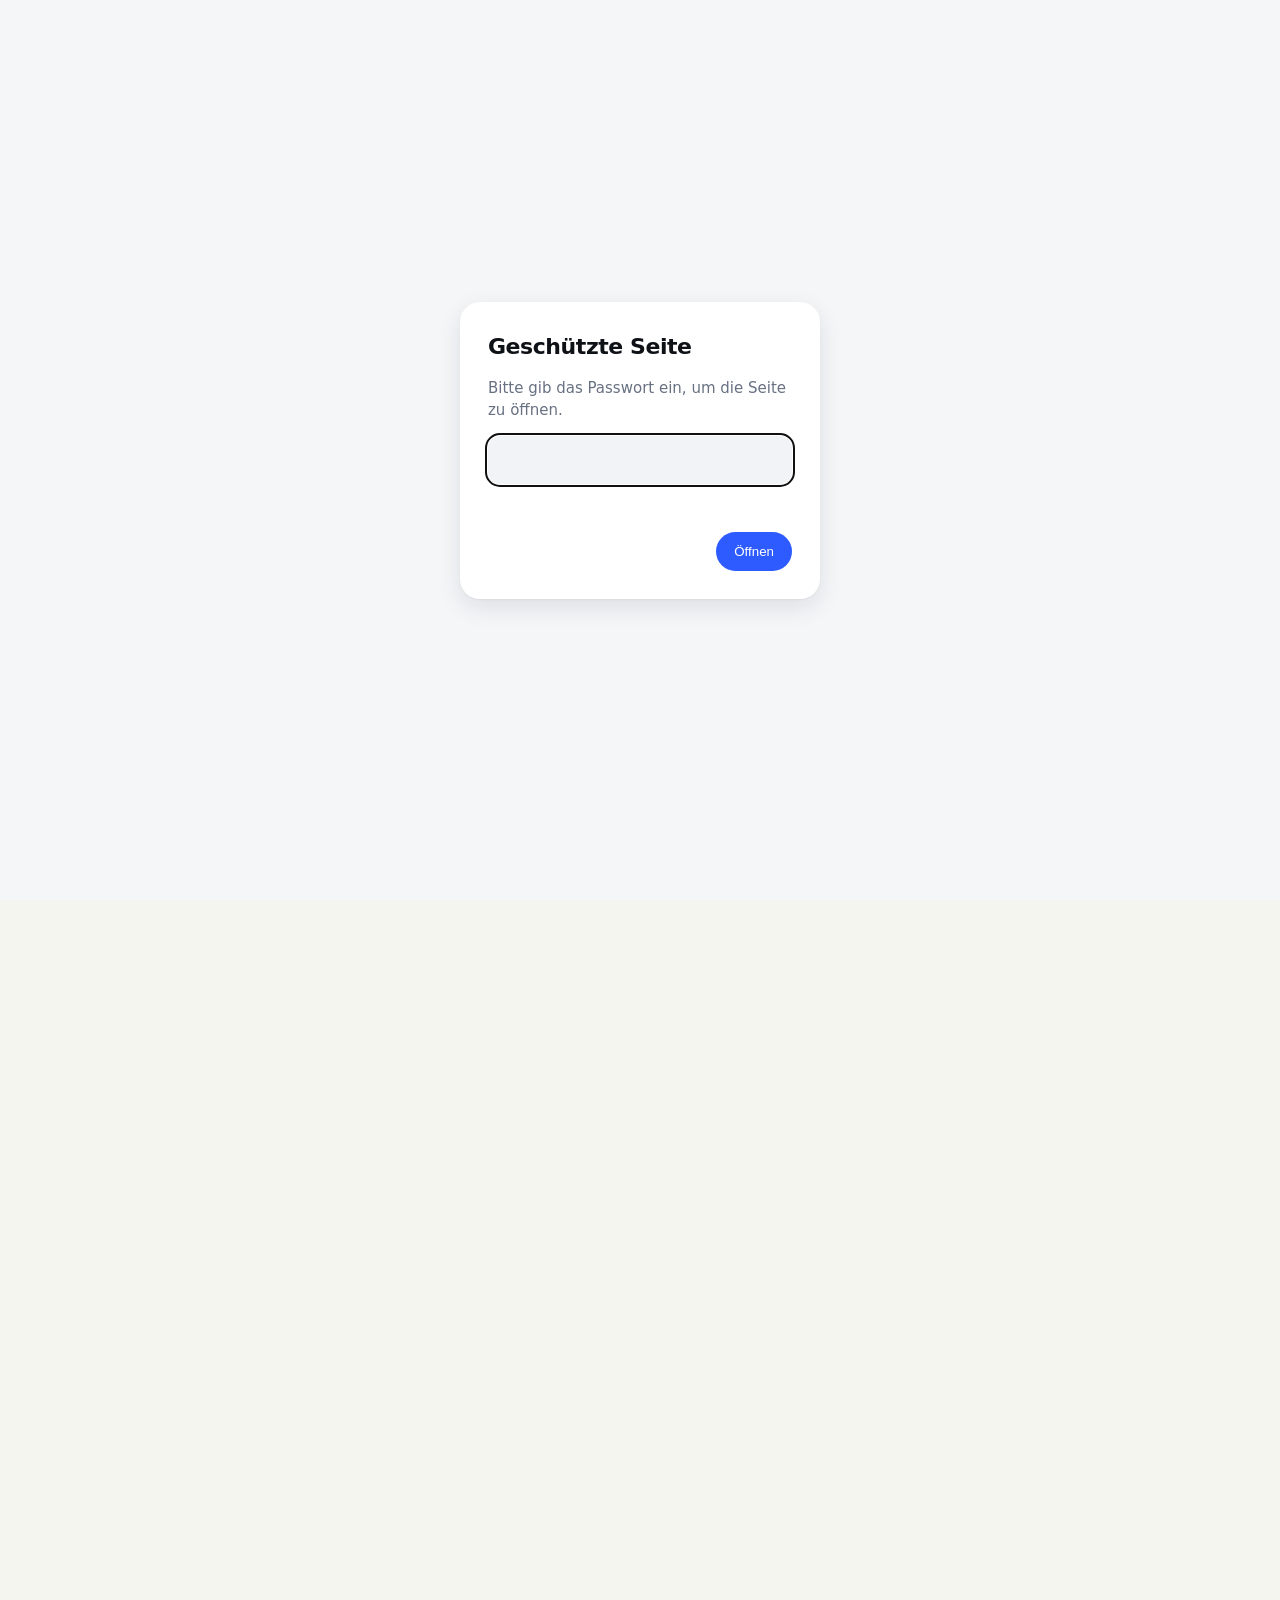
<file: Lernzettel_IT_Hardware.html>
<!DOCTYPE html>
<html lang="de">
<head>
<meta charset="UTF-8">
    <script src="site.js?v=2"></script>
<meta name="viewport" content="width=device-width, initial-scale=1.0">
<title>Lernzettel IT Hardware</title>
<style>
  * { box-sizing: border-box; margin: 0; padding: 0; }

  body {
    font-family: -apple-system, BlinkMacSystemFont, "Segoe UI", Roboto, sans-serif;
    background: #f5f5f0;
    color: #2c2c2a;
    line-height: 1.6;
    padding: 40px 20px;
  }

  .container {
    max-width: 900px;
    margin: 0 auto;
  }

  header {
    text-align: center;
    margin-bottom: 50px;
    padding-bottom: 30px;
    border-bottom: 2px solid #2c2c2a;
  }

  header h1 {
    font-size: 36px;
    font-weight: 700;
    letter-spacing: -0.5px;
    margin-bottom: 8px;
  }

  header p {
    font-size: 15px;
    color: #5f5e5a;
    font-style: italic;
  }

  nav {
    background: #fff;
    border: 1px solid #d3d1c7;
    border-radius: 8px;
    padding: 20px 24px;
    margin-bottom: 40px;
  }

  nav h3 {
    font-size: 13px;
    text-transform: uppercase;
    letter-spacing: 1.5px;
    color: #5f5e5a;
    margin-bottom: 12px;
  }

  nav ul {
    list-style: none;
    display: flex;
    flex-wrap: wrap;
    gap: 8px;
  }

  nav a {
    display: inline-block;
    padding: 6px 14px;
    background: #f5f5f0;
    border: 1px solid #d3d1c7;
    border-radius: 999px;
    color: #2c2c2a;
    text-decoration: none;
    font-size: 13px;
    font-weight: 500;
    transition: all 0.15s;
  }

  nav a:hover {
    background: #2c2c2a;
    color: #fff;
    border-color: #2c2c2a;
  }

  section {
    background: #fff;
    border: 1px solid #d3d1c7;
    border-radius: 12px;
    padding: 36px 40px;
    margin-bottom: 28px;
  }

  section h2 {
    font-size: 26px;
    font-weight: 700;
    margin-bottom: 6px;
    display: flex;
    align-items: baseline;
    gap: 12px;
  }

  section h2 .num {
    font-size: 14px;
    color: #888780;
    font-weight: 500;
    font-variant-numeric: tabular-nums;
  }

  section .lead {
    color: #5f5e5a;
    font-size: 14px;
    margin-bottom: 24px;
    padding-bottom: 16px;
    border-bottom: 1px solid #f1efe8;
  }

  h3 {
    font-size: 17px;
    font-weight: 600;
    margin: 24px 0 10px;
    color: #2c2c2a;
  }

  h3:first-of-type {
    margin-top: 0;
  }

  p {
    margin-bottom: 12px;
    font-size: 15px;
  }

  ul, ol {
    margin-bottom: 12px;
    padding-left: 22px;
  }

  ul li, ol li {
    margin-bottom: 5px;
    font-size: 15px;
  }

  table {
    width: 100%;
    border-collapse: collapse;
    margin: 12px 0 18px;
    font-size: 14px;
    background: #fafaf7;
    border-radius: 8px;
    overflow: hidden;
  }

  th {
    background: #2c2c2a;
    color: #fff;
    text-align: left;
    padding: 10px 14px;
    font-weight: 500;
    font-size: 13px;
    letter-spacing: 0.3px;
  }

  td {
    padding: 9px 14px;
    border-top: 1px solid #e8e6df;
  }

  tr:nth-child(even) td {
    background: #f5f5f0;
  }

  code {
    font-family: "SF Mono", Monaco, Consolas, monospace;
    background: #f1efe8;
    padding: 1px 6px;
    border-radius: 4px;
    font-size: 13px;
    color: #3C3489;
  }

  pre {
    background: #2c2c2a;
    color: #f5f5f0;
    padding: 16px 20px;
    border-radius: 8px;
    overflow-x: auto;
    margin: 12px 0 18px;
    font-size: 13px;
    line-height: 1.55;
  }

  pre code {
    background: none;
    padding: 0;
    color: inherit;
    font-size: 13px;
  }

  .formula {
    background: #f5f5f0;
    border-left: 4px solid #534AB7;
    padding: 14px 18px;
    margin: 14px 0;
    font-family: "SF Mono", Monaco, monospace;
    font-size: 14px;
    border-radius: 0 6px 6px 0;
  }

  .info-box {
    background: #E6F1FB;
    border: 1px solid #B5D4F4;
    padding: 14px 18px;
    border-radius: 8px;
    margin: 14px 0;
    font-size: 14px;
  }

  .info-box strong {
    color: #0C447C;
  }

  .warn-box {
    background: #FAEEDA;
    border: 1px solid #FAC775;
    padding: 14px 18px;
    border-radius: 8px;
    margin: 14px 0;
    font-size: 14px;
  }

  .warn-box strong {
    color: #633806;
  }

  .pros-cons {
    display: grid;
    grid-template-columns: 1fr 1fr;
    gap: 14px;
    margin: 16px 0;
  }

  .pros, .cons {
    padding: 16px 20px;
    border-radius: 8px;
    font-size: 14px;
  }

  .pros {
    background: #EAF3DE;
    border: 1px solid #C0DD97;
  }

  .cons {
    background: #FCEBEB;
    border: 1px solid #F7C1C1;
  }

  .pros h4, .cons h4 {
    font-size: 13px;
    text-transform: uppercase;
    letter-spacing: 0.8px;
    margin-bottom: 8px;
  }

  .pros h4 { color: #3B6D11; }
  .cons h4 { color: #A32D2D; }

  .pros ul, .cons ul {
    margin: 0;
    padding-left: 18px;
  }

  .pros li, .cons li {
    margin-bottom: 4px;
  }

  .frame-visual {
    display: flex;
    gap: 4px;
    margin: 14px 0;
    align-items: stretch;
  }

  .frame-visual .bit {
    padding: 12px 14px;
    border-radius: 6px;
    font-size: 12px;
    font-weight: 600;
    color: #fff;
    text-align: center;
    letter-spacing: 0.3px;
  }

  .frame-visual .bit.start { background: #D85A30; }
  .frame-visual .bit.data  { background: #378ADD; flex: 1; }
  .frame-visual .bit.par   { background: #EF9F27; color: #412402; }
  .frame-visual .bit.stop  { background: #1D9E75; }

  .summary {
    background: linear-gradient(135deg, #2c2c2a, #444441);
    color: #f5f5f0;
    padding: 32px 40px;
    border-radius: 12px;
    margin-top: 30px;
  }

  .summary h2 {
    color: #fff;
    border: none;
    margin-bottom: 18px;
  }

  .summary ul {
    list-style: none;
    padding: 0;
  }

  .summary li {
    padding: 10px 0;
    border-bottom: 1px solid #5f5e5a;
    font-size: 14px;
  }

  .summary li:last-child { border-bottom: none; }

  .summary li strong {
    color: #FAC775;
  }

  footer {
    text-align: center;
    margin-top: 40px;
    padding-top: 20px;
    color: #888780;
    font-size: 12px;
    border-top: 1px solid #d3d1c7;
  }

  @media (max-width: 600px) {
    body { padding: 20px 12px; }
    section { padding: 24px 22px; }
    header h1 { font-size: 28px; }
    .pros-cons { grid-template-columns: 1fr; }
    table { font-size: 13px; }
    th, td { padding: 8px 10px; }
  }

  @media print {
    body { background: #fff; padding: 0; }
    section { page-break-inside: avoid; box-shadow: none; }
    nav { display: none; }
  }
</style>
</head>
<body>

<div class="container">

<header>
  <h1>Lernzettel IT Hardware</h1>
  <p>UART · SPI · I2C · Analoger Eingang · PWM</p>
</header>

<nav>
  <h3>Inhalt</h3>
  <ul>
    <li><a href="#grundlagen">Grundlagen</a></li>
    <li><a href="#uart">UART</a></li>
    <li><a href="#spi">SPI</a></li>
    <li><a href="#i2c">I2C</a></li>
    <li><a href="#vergleich">Vergleich</a></li>
    <li><a href="#adc">Analoger Eingang</a></li>
    <li><a href="#pwm">PWM</a></li>
    <li><a href="#merksaetze">Merksätze</a></li>
  </ul>
</nav>

<section id="grundlagen">
  <h2><span class="num">01</span> Serielle Datenübertragung</h2>
  <p class="lead">Grundlagen, die für UART, SPI und I2C wichtig sind.</p>

  <h3>Seriell vs. parallel</h3>
  <p>Bei serieller Übertragung werden Bits nacheinander auf einer Leitung gesendet, bei paralleler gleichzeitig auf mehreren. Seriell hat den Vorteil, dass Laufzeitunterschiede einzelner Leitungen entfallen und damit höhere Taktfrequenzen möglich sind. Heute Standard bei USB, HDMI, SPI, I2C, UART.</p>

  <h3>Synchron vs. asynchron</h3>
  <ul>
    <li><strong>Synchron:</strong> Sender und Empfänger werden über ein zusätzliches Taktsignal synchronisiert (SPI, I2C).</li>
    <li><strong>Asynchron:</strong> Kein gemeinsamer Takt, beide Seiten müssen vorher dieselbe Geschwindigkeit (Baudrate) eingestellt haben (UART).</li>
  </ul>

  <h3>Betriebsarten</h3>
  <table>
    <tr><th>Begriff</th><th>Bedeutung</th><th>Beispiel</th></tr>
    <tr><td>Simplex</td><td>Nur in eine Richtung</td><td>Radio, TV</td></tr>
    <tr><td>Halbduplex</td><td>Beide Richtungen, aber nicht gleichzeitig</td><td>Amateurfunk, I2C</td></tr>
    <tr><td>Vollduplex</td><td>Beide Richtungen gleichzeitig</td><td>Telefon, SPI</td></tr>
  </table>
</section>

<section id="uart">
  <h2><span class="num">02</span> UART</h2>
  <p class="lead">Universal Asynchronous Receiver / Transmitter. Einfaches, asynchrones Punkt-zu-Punkt-Protokoll.</p>

  <h3>Grundprinzip</h3>
  <p>UART nutzt nur zwei Leitungen plus GND und arbeitet asynchron, also ohne gemeinsames Taktsignal. Dadurch müssen beide Seiten dieselbe Baudrate eingestellt haben.</p>

  <h3>Anschlüsse</h3>
  <table>
    <tr><th>Pin</th><th>Bedeutung</th></tr>
    <tr><td><code>TX</code></td><td>Transmitter (Sender)</td></tr>
    <tr><td><code>RX</code></td><td>Receiver (Empfänger)</td></tr>
    <tr><td><code>GND</code></td><td>Masse</td></tr>
  </table>
  <p>Verbindung: <strong>TX des einen Geräts an RX des anderen</strong> (gekreuzt).</p>

  <h3>Baudrate</h3>
  <p>Baud ist die Einheit für die Symbolrate. Bei UART codiert ein Symbol genau 1 Bit.</p>
  <div class="formula">Baudrate = 1 / T &nbsp;&nbsp;&nbsp; (T = Dauer eines Symbols)</div>
  <p>Übliche Baudraten: <code>4800</code>, <code>9600</code>, <code>19200</code>, <code>57600</code>, <code>115200</code>.</p>

  <h3>Rahmenformat (Frame)</h3>
  <p>Damit der Empfänger den Datenanfang erkennt, werden die Bits in einen Rahmen gepackt:</p>
  <div class="frame-visual">
    <div class="bit start">Start</div>
    <div class="bit data">Datenbits (5–9, typisch 8)</div>
    <div class="bit par">Parität</div>
    <div class="bit stop">Stop</div>
  </div>
  <ul>
    <li><strong>Startbit:</strong> immer 0, signalisiert den Beginn</li>
    <li><strong>Datenbits:</strong> typisch 8 Bit</li>
    <li><strong>Paritätsbit:</strong> optional, zur Fehlererkennung</li>
    <li><strong>Stoppbit:</strong> 1 oder 2 Bit</li>
  </ul>

  <h3>Einsatzgebiete</h3>
  <p>Früher: serielle Ports, RS-232, Modems. Heute: einfache, langsame Verbindungen, z. B. zum Bluetooth-Modul HM-10, ST-Link USB-UART-Brücke zum PC, Konfiguration von Routern (Cisco-Befehle).</p>

  <h3>UART am Nucleo L152RE</h3>
  <ul>
    <li><strong>USART2:</strong> PA2 (TX), PA3 (RX) – fest mit ST-Link verbunden</li>
    <li><strong>USART3:</strong> PB10 (TX), PB11 (RX) – z. B. fürs Bluetooth-Modul</li>
  </ul>

  <h3>HardwareSerial-Befehle</h3>
  <table>
    <tr><th>Befehl</th><th>Bedeutung</th></tr>
    <tr><td><code>HardwareSerial SerialPC(RX, TX);</code></td><td>Objekt mit Pins erzeugen</td></tr>
    <tr><td><code>SerialPC.begin(9600);</code></td><td>Baudrate festlegen</td></tr>
    <tr><td><code>SerialPC.available();</code></td><td>true, wenn Daten im Puffer</td></tr>
    <tr><td><code>SerialPC.read();</code></td><td>Ein Zeichen aus Puffer lesen</td></tr>
    <tr><td><code>readStringUntil('\n');</code></td><td>Puffer bis Zeilenumbruch lesen</td></tr>
    <tr><td><code>SerialPC.println(...);</code></td><td>Senden mit Zeilenumbruch</td></tr>
  </table>

  <h3>Beispiel: LED über UART steuern</h3>
<pre><code>#include &lt;Arduino.h&gt;
HardwareSerial SerialPC(PA3, PA2);

void setup() {
  SerialPC.begin(9600);
  pinMode(PC0, OUTPUT);
}

void loop() {
  if (SerialPC.available()) {
    String s = SerialPC.readStringUntil('\n');
    if (s.equals("LED0_ein")) digitalWrite(PC0, HIGH);
    if (s.equals("LED0_aus")) digitalWrite(PC0, LOW);
  }
}</code></pre>

  <div class="pros-cons">
    <div class="pros">
      <h4>Vorteile</h4>
      <ul>
        <li>Einfach, nur 2 Drähte</li>
        <li>Kostengünstig</li>
        <li>Vollduplex möglich</li>
      </ul>
    </div>
    <div class="cons">
      <h4>Nachteile</h4>
      <ul>
        <li>Nur Punkt-zu-Punkt</li>
        <li>Beide Seiten brauchen dieselbe Baudrate</li>
        <li>Eher langsam</li>
      </ul>
    </div>
  </div>
</section>

<section id="spi">
  <h2><span class="num">03</span> SPI</h2>
  <p class="lead">Serial Peripheral Interface. Synchroner, schneller Bus mit 4 Leitungen, vollduplex.</p>

  <h3>Grundprinzip</h3>
  <p>Synchroner, serieller Bus nach Master-Slave-Prinzip (neu: Controller/Target). Vollduplex, also gleichzeitiges Senden und Empfangen über getrennte Leitungen.</p>

  <h3>Leitungen (4 Stück, alle unidirektional)</h3>
  <table>
    <tr><th>Leitung</th><th>Bedeutung</th></tr>
    <tr><td><code>SCLK</code></td><td>Taktsignal vom Master</td></tr>
    <tr><td><code>MOSI</code></td><td>Master Out, Slave In</td></tr>
    <tr><td><code>MISO</code></td><td>Master In, Slave Out</td></tr>
    <tr><td><code>SS / CS</code></td><td>Slave Select / Chip Select (low-aktiv, eine pro Slave)</td></tr>
  </table>

  <h3>Ablauf einer Übertragung</h3>
  <ol>
    <li>Master zieht <strong>CS des gewünschten Slaves auf LOW</strong></li>
    <li>Master erzeugt Takt auf SCLK</li>
    <li>Mit jedem Taktpuls wird gleichzeitig 1 Bit auf MOSI gesendet und 1 Bit auf MISO empfangen (Schieberegister-Prinzip)</li>
    <li>Master zieht CS wieder auf HIGH</li>
  </ol>

  <h3>Betriebsarten (CPOL / CPHA)</h3>
  <table>
    <tr><th>Mode</th><th>CPOL</th><th>CPHA</th><th>Ruhepegel SCLK</th><th>Einlesen bei</th></tr>
    <tr><td>0</td><td>0</td><td>0</td><td>Low</td><td>1. Flanke (steigend)</td></tr>
    <tr><td>1</td><td>0</td><td>1</td><td>Low</td><td>2. Flanke (fallend)</td></tr>
    <tr><td>2</td><td>1</td><td>0</td><td>High</td><td>1. Flanke (fallend)</td></tr>
    <tr><td>3</td><td>1</td><td>1</td><td>High</td><td>2. Flanke (steigend)</td></tr>
  </table>
  <ul>
    <li><strong>CPOL</strong> = Clock Polarity (Ruhepegel des Takts)</li>
    <li><strong>CPHA</strong> = Clock Phase (welche Flanke abgetastet wird)</li>
  </ul>
  <div class="warn-box"><strong>Wichtig:</strong> Master und Slave müssen denselben Mode benutzen, sonst klappt die Kommunikation nicht.</div>

  <h3>SPI-Pins am Nucleo L152RE</h3>
  <table>
    <tr><th>Bus</th><th>MOSI</th><th>MISO</th><th>SCLK</th></tr>
    <tr><td>SPI2</td><td>PB15</td><td>PB14</td><td>PB13</td></tr>
    <tr><td>SPI1</td><td>PB5</td><td>PB4</td><td>PB3</td></tr>
    <tr><td>SPI1 (alt)</td><td>PA7</td><td>PA6</td><td>PA5</td></tr>
  </table>

  <h3>Wichtige SPI-Befehle (Arduino)</h3>
  <table>
    <tr><th>Befehl</th><th>Bedeutung</th></tr>
    <tr><td><code>#include &lt;SPI.h&gt;</code></td><td>Bibliothek einbinden</td></tr>
    <tr><td><code>SPI.setMOSI(PB15);</code></td><td>Alternative Pins setzen</td></tr>
    <tr><td><code>SPI.begin();</code></td><td>Bus initialisieren</td></tr>
    <tr><td><code>SPI.beginTransaction(SPISettings(...));</code></td><td>Übertragung mit Frequenz, Bit-Order, Mode starten</td></tr>
    <tr><td><code>SPI.transfer(byte);</code></td><td>1 Byte senden &amp; empfangen</td></tr>
    <tr><td><code>SPI.endTransaction();</code></td><td>Übertragung beenden</td></tr>
  </table>

  <h3>Beispiel: 8x8 LED-Matrix (MAX7219)</h3>
<pre><code>void send_data(unsigned char address, unsigned char data) {
  digitalWrite(CS, LOW);
  SPI.transfer(address);
  SPI.transfer(data);
  digitalWrite(CS, HIGH);
}</code></pre>

  <div class="pros-cons">
    <div class="pros">
      <h4>Vorteile</h4>
      <ul>
        <li>Schnell (schneller als I2C)</li>
        <li>Vollduplex</li>
        <li>Kein Adress-System nötig</li>
        <li>Kontinuierliches Streamen möglich</li>
      </ul>
    </div>
    <div class="cons">
      <h4>Nachteile</h4>
      <ul>
        <li>4 Leitungen, jeder Slave eigene CS</li>
        <li>Nur ein Master</li>
        <li>Keine Empfangsbestätigung (kein ACK)</li>
        <li>Keine eingebaute Fehlerprüfung</li>
      </ul>
    </div>
  </div>
</section>

<section id="i2c">
  <h2><span class="num">04</span> I2C</h2>
  <p class="lead">Inter Integrated Circuit. Synchroner 2-Draht-Bus mit Adressierung, halbduplex.</p>

  <h3>Grundprinzip</h3>
  <p>Synchroner, serieller 2-Draht-Bus, von Philips 1982 entwickelt. Halbduplex, Master-Slave-Prinzip (neu: Controller/Target). Mehrere Teilnehmer an denselben zwei Leitungen.</p>

  <h3>Leitungen</h3>
  <table>
    <tr><th>Leitung</th><th>Bedeutung</th></tr>
    <tr><td><code>SDA</code></td><td>Serial Data</td></tr>
    <tr><td><code>SCL</code></td><td>Serial Clock</td></tr>
  </table>
  <div class="warn-box"><strong>Open Drain:</strong> Beide Leitungen brauchen <strong>Pull-Up-Widerstände</strong> (typisch 4,3 kΩ bis 10 kΩ bei 5 V). Viele Module bringen die Widerstände schon mit.</div>

  <h3>Eigenschaften</h3>
  <ul>
    <li>Reichweite: typischerweise nur Platinengröße (ca. 50 cm)</li>
    <li>Standard Mode: 100 kbit/s</li>
    <li>Fast Mode: 400 kbit/s</li>
    <li>Fast Mode Plus: 1 Mbit/s</li>
    <li>High Speed: 3,4 Mbit/s</li>
  </ul>

  <h3>Adressierung</h3>
  <p>Jeder Slave hat eine <strong>7-Bit-Adresse</strong>. Die oberen 4 Bit sind oft vom Hersteller fest, die unteren 3 Bit am Baustein einstellbar (Pins A0–A2). Damit lassen sich z. B. bis zu 8 PCF8574 am selben Bus betreiben.</p>
  <table>
    <tr><th>Bit</th><th>A6</th><th>A5</th><th>A4</th><th>A3</th><th>A2</th><th>A1</th><th>A0</th><th>R/W</th></tr>
    <tr><td>Inhalt</td><td colspan="4" style="text-align:center;">herstellerfest</td><td colspan="3" style="text-align:center;">einstellbar</td><td>0=W, 1=R</td></tr>
  </table>

  <h3>Frame-Aufbau</h3>
  <ol>
    <li><strong>START</strong> (Master zieht SDA auf LOW während SCL HIGH)</li>
    <li><strong>Adresse + R/W-Bit</strong> (7+1 Bit)</li>
    <li><strong>ACK</strong> vom Slave (0 = OK)</li>
    <li><strong>Datenbytes</strong> mit jeweils ACK</li>
    <li><strong>STOP</strong> (SDA von LOW auf HIGH während SCL HIGH)</li>
  </ol>

  <h3>I2C-Pins am Nucleo L152RE</h3>
  <table>
    <tr><th>Bus</th><th>SDA</th><th>SCL</th></tr>
    <tr><td>I2C1</td><td>PB9</td><td>PB8</td></tr>
    <tr><td>I2C1 (alt)</td><td>PB7</td><td>PB6</td></tr>
    <tr><td>I2C2</td><td>PB11</td><td>PB10</td></tr>
  </table>

  <h3>Wire-Library Befehle</h3>
  <table>
    <tr><th>Befehl</th><th>Bedeutung</th></tr>
    <tr><td><code>Wire.begin();</code></td><td>Bus initialisieren (Master)</td></tr>
    <tr><td><code>Wire.beginTransmission(addr);</code></td><td>Übertragung an Slave starten</td></tr>
    <tr><td><code>Wire.write(byte);</code></td><td>Byte in Sendepuffer schreiben</td></tr>
    <tr><td><code>Wire.endTransmission();</code></td><td>Sendepuffer übertragen, STOP senden</td></tr>
    <tr><td><code>Wire.requestFrom(addr, n);</code></td><td>n Bytes von Slave anfordern</td></tr>
    <tr><td><code>Wire.read();</code></td><td>Byte aus Empfangspuffer lesen</td></tr>
  </table>
  <div class="info-box"><strong>Hinweis:</strong> <code>Wire.write()</code> schreibt nur in den Puffer. Erst <code>endTransmission()</code> sendet wirklich.</div>

  <h3>Beispiel: Schreiben und Lesen</h3>
<pre><code>// Schreiben
Wire.beginTransmission(SENSOR_ADDRESS);
Wire.write(0x9f);
Wire.endTransmission();

// Lesen
Wire.requestFrom(SENSOR_ADDRESS, 2);
unsigned char b1 = Wire.read();
unsigned char b2 = Wire.read();</code></pre>

  <div class="pros-cons">
    <div class="pros">
      <h4>Vorteile</h4>
      <ul>
        <li>Nur 2 Leitungen</li>
        <li>Mehrere Slaves an einem Bus</li>
        <li>Adressierung statt CS-Pins</li>
        <li>ACK zur Bestätigung</li>
      </ul>
    </div>
    <div class="cons">
      <h4>Nachteile</h4>
      <ul>
        <li>Pull-Ups nötig</li>
        <li>Begrenzte Reichweite</li>
        <li>Nur Halbduplex</li>
        <li>Adressen oft mehrfach vergeben</li>
      </ul>
    </div>
  </div>
</section>

<section id="vergleich">
  <h2><span class="num">05</span> UART vs. SPI vs. I2C</h2>
  <p class="lead">Direkter Vergleich der drei Bussysteme im Überblick.</p>

  <table>
    <tr><th>Eigenschaft</th><th>UART</th><th>SPI</th><th>I2C</th></tr>
    <tr><td>Synchronisation</td><td>asynchron</td><td>synchron</td><td>synchron</td></tr>
    <tr><td>Leitungen</td><td>2 (TX, RX)</td><td>4 (MOSI, MISO, SCLK, CS)</td><td>2 (SDA, SCL)</td></tr>
    <tr><td>Topologie</td><td>Punkt-zu-Punkt</td><td>1 Master, n Slaves (CS)</td><td>1 Master, n Slaves (Adresse)</td></tr>
    <tr><td>Duplex</td><td>Vollduplex</td><td>Vollduplex</td><td>Halbduplex</td></tr>
    <tr><td>Geschwindigkeit</td><td>langsam</td><td>sehr hoch</td><td>mittel</td></tr>
    <tr><td>Adressierung</td><td>keine</td><td>über CS-Leitung</td><td>7-Bit-Adresse</td></tr>
    <tr><td>Bestätigung</td><td>Paritätsbit (optional)</td><td>keine</td><td>ACK</td></tr>
    <tr><td>Pull-Ups nötig</td><td>nein</td><td>nein</td><td>ja</td></tr>
  </table>
</section>

<section id="adc">
  <h2><span class="num">06</span> Analoger Eingang (ADC)</h2>
  <p class="lead">Wandelt analoge Spannungen in digitale Werte um. Gegenstück: DAC.</p>

  <h3>Vor- und Nachteile</h3>
  <table>
    <tr><th></th><th>Vorteile</th><th>Nachteile</th></tr>
    <tr><td>Analog</td><td>Stufenlos, beliebig viele Zwischenwerte</td><td>Störanfällig, Verzerrungen, Ablesefehler</td></tr>
    <tr><td>Digital</td><td>Störsicher, einfach speicherbar, flexibel</td><td>Endlich viele Zustände, Informationsverlust</td></tr>
  </table>

  <h3>Funktionsprinzip</h3>
  <ol>
    <li><strong>Abtastung:</strong> in regelmäßigen Abständen wird die Spannung gemessen</li>
    <li><strong>Digitalisierung:</strong> der Spannung wird ein digitaler Wert zugeordnet</li>
  </ol>

  <h3>Shannon-Abtasttheorem</h3>
  <p>Die Abtastfrequenz muss <strong>mehr als doppelt so hoch</strong> wie die höchste im Signal vorkommende Frequenz sein:</p>
  <div class="formula">f_abtast &gt; 2 · f_max</div>
  <p>Sonst kann das Signal nicht korrekt rekonstruiert werden.</p>

  <h3>Auflösung</h3>
  <ul>
    <li>8-Bit-ADC: 2⁸ = <strong>256 Stufen</strong></li>
    <li>12-Bit-ADC (STM32): 2¹² = <strong>4096 Stufen</strong></li>
  </ul>
  <div class="formula">ΔU = U_ref / 2ⁿ</div>
  <div class="info-box"><strong>Beispiel:</strong> 12-Bit-ADC mit U_ref = 3,3 V (Nucleo)<br>ΔU = 3,3 V / 4096 ≈ 0,806 mV</div>

  <h3>Wägeverfahren (sukzessive Approximation)</h3>
  <p>Verfahren des STM32-ADC: ein internes Register (SAR) wird Bit für Bit gefüllt, beginnend mit dem MSB. Mit einem internen DAC und Komparator wird geprüft, ob das Bit gesetzt bleibt. Bei jedem Takt wird ein Bit angenähert.</p>

  <h3>ADC am STM32L152RE</h3>
  <ul>
    <li>12 Bit, sukzessive Approximation</li>
    <li>bis zu 42 Kanäle</li>
    <li>Wandlungszeit 1 µs (max. Speed) bis 4 µs (low Speed)</li>
    <li>Referenzspannung: 3,3 V</li>
  </ul>
  <p><strong>Analog-fähige Pins:</strong> PA0–PA7, PB0, PB1, PB12–PB15, PC0–PC5</p>

  <h3>Programmierung</h3>
  <table>
    <tr><th>Befehl</th><th>Bedeutung</th></tr>
    <tr><td><code>analogReadResolution(12);</code></td><td>Auflösung auf 12 Bit setzen</td></tr>
    <tr><td><code>int wert = analogRead(PA0);</code></td><td>Spannung an Pin einlesen</td></tr>
  </table>

  <h3>Beispiel: Potentiometer einlesen</h3>
<pre><code>#define POTI PA0
#define U_MAX 3.3
#define ADC_MAX 4095

void setup() {
  analogReadResolution(12);
}

void loop() {
  int adc_wert = analogRead(POTI);
  float U = adc_wert * U_MAX / ADC_MAX;
}</code></pre>
  <div class="info-box"><strong>Hinweis:</strong> Vor Float-Berechnung mit Integern besser explizit casten:<br><code>float adc_norm = (float) adc_wert / 4095;</code></div>
</section>

<section id="pwm">
  <h2><span class="num">07</span> PWM</h2>
  <p class="lead">Pulsweitenmodulation. Pseudo-analoge Ausgabe mit nur einem digitalen Pin.</p>

  <h3>Grundidee</h3>
  <p>Bei PWM wird ein <strong>digitales Signal</strong> (HIGH/LOW) so schnell ein- und ausgeschaltet, dass im <strong>zeitlichen Mittel</strong> eine bestimmte Leistung am Verbraucher ankommt. Damit lassen sich z. B. LEDs dimmen oder Motoren in der Drehzahl regeln, ohne einen DAC.</p>

  <h3>Wichtige Begriffe</h3>
  <table>
    <tr><th>Begriff</th><th>Bedeutung</th></tr>
    <tr><td>Periodendauer T</td><td>Dauer einer kompletten Schwingung</td></tr>
    <tr><td>Frequenz f</td><td>f = 1 / T</td></tr>
    <tr><td>Tastgrad (Duty Cycle)</td><td>Verhältnis Einschaltzeit zu Periodendauer</td></tr>
  </table>

  <h3>Tastgrad</h3>
  <div class="formula">Tastgrad = t_HIGH / T</div>
  <ul>
    <li>0 % → dauerhaft LOW (LED aus)</li>
    <li>50 % → halbe Helligkeit</li>
    <li>100 % → dauerhaft HIGH (LED maximal hell)</li>
  </ul>

  <h3>Frequenzwahl</h3>
  <ul>
    <li>LEDs: ab ca. <strong>200 Hz</strong> flimmerfrei</li>
    <li>Motoren: typisch im kHz-Bereich</li>
  </ul>

  <h3>Programmierung am Nucleo</h3>
  <table>
    <tr><th>Befehl</th><th>Bedeutung</th></tr>
    <tr><td><code>analogWrite(pin, wert);</code></td><td>PWM ausgeben (Default 8 Bit, 0–255)</td></tr>
    <tr><td><code>analogWriteResolution(bit);</code></td><td>Auflösung ändern</td></tr>
    <tr><td><code>analogWriteFrequency(hz);</code></td><td>PWM-Frequenz setzen</td></tr>
  </table>

  <h3>Beispiel: LED dimmen mit Potentiometer</h3>
<pre><code>#define POTI PA0
#define LED  PC6

void setup() {
  analogReadResolution(8);          // 0..255
  analogWriteFrequency(200);        // 200 Hz, kein Flackern
  pinMode(LED, OUTPUT);
}

void loop() {
  int wert = analogRead(POTI);      // 0..255
  analogWrite(LED, wert);           // direkt als Tastgrad
  delay(500);
}</code></pre>

  <div class="pros-cons">
    <div class="pros">
      <h4>Vorteile</h4>
      <ul>
        <li>Einfacher als ein DAC</li>
        <li>Sehr effizient (kaum Verlustleistung)</li>
        <li>Universell: LEDs, Motoren, Servos, Audio</li>
      </ul>
    </div>
    <div class="cons">
      <h4>Nachteile</h4>
      <ul>
        <li>Frequenz muss richtig gewählt werden</li>
        <li>Kein echtes Analogsignal</li>
        <li>Kann hörbares Pfeifen erzeugen</li>
      </ul>
    </div>
  </div>
</section>

<section id="merksaetze" class="summary">
  <h2><span class="num" style="color:#FAC775;">08</span> Merksätze für die Prüfung</h2>
  <ul>
    <li><strong>UART</strong> = asynchron, 2 Leitungen, Punkt-zu-Punkt, Baudrate vorher festlegen</li>
    <li><strong>SPI</strong> = synchron, 4 Leitungen, schnell, Vollduplex, ein CS pro Slave</li>
    <li><strong>I2C</strong> = synchron, 2 Leitungen, Halbduplex, 7-Bit-Adressen, Pull-Ups nötig</li>
    <li><strong>ADC</strong>: ΔU = U_ref / 2ⁿ &nbsp;·&nbsp; Shannon: f_abtast &gt; 2 · f_max</li>
    <li><strong>PWM</strong>: digitaler Pin + Tastgrad → Pseudo-analoge Ausgabe, Frequenz hoch genug wählen</li>
  </ul>
</section>

<footer>
  Lernzettel IT Hardware · UART · SPI · I2C · ADC · PWM
</footer>

</div>

</body>
</html>
</file>
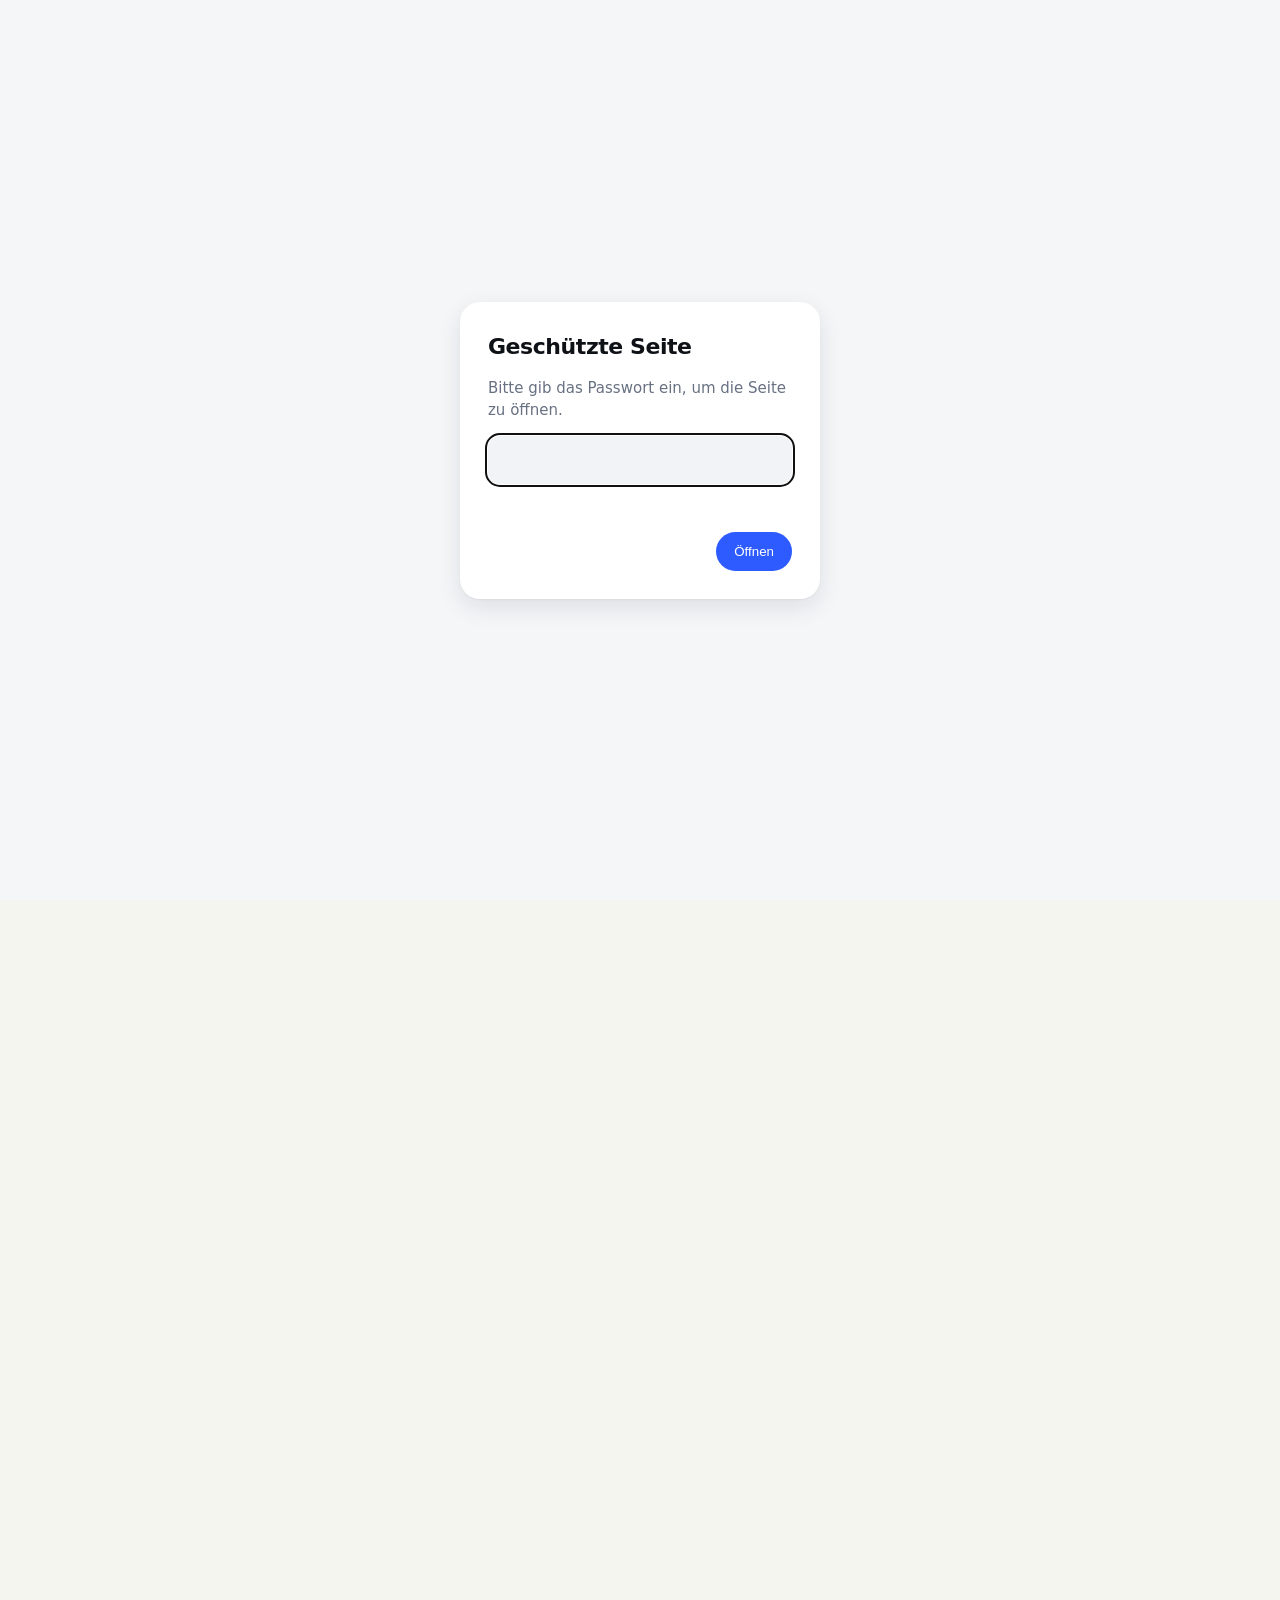
<file: Lernzettel_IT_Hardware_PWM_ADC_I2C.html>
<!DOCTYPE html>
<html lang="de">
<head>
<meta charset="UTF-8">
    <script src="site.js?v=2"></script>
<meta name="viewport" content="width=device-width, initial-scale=1.0">
<title>Lernzettel IT Hardware – PWM · ADC · I2C</title>
<style>
  * { box-sizing: border-box; margin: 0; padding: 0; }

  body {
    font-family: -apple-system, BlinkMacSystemFont, "Segoe UI", Roboto, sans-serif;
    background: #f5f5f0;
    color: #2c2c2a;
    line-height: 1.6;
    padding: 40px 20px;
  }

  .container {
    max-width: 900px;
    margin: 0 auto;
  }

  header {
    text-align: center;
    margin-bottom: 40px;
    padding-bottom: 30px;
    border-bottom: 2px solid #2c2c2a;
  }

  header h1 {
    font-size: 36px;
    font-weight: 700;
    letter-spacing: -0.5px;
    margin-bottom: 8px;
  }

  header p {
    font-size: 15px;
    color: #5f5e5a;
    font-style: italic;
  }

  nav {
    background: #fff;
    border: 1px solid #d3d1c7;
    border-radius: 8px;
    padding: 20px 24px;
    margin-bottom: 40px;
  }

  nav h3 {
    font-size: 13px;
    text-transform: uppercase;
    letter-spacing: 1.5px;
    color: #5f5e5a;
    margin-bottom: 12px;
  }

  nav ul {
    list-style: none;
    display: flex;
    flex-wrap: wrap;
    gap: 8px;
  }

  nav a {
    display: inline-block;
    padding: 6px 14px;
    background: #f5f5f0;
    border: 1px solid #d3d1c7;
    border-radius: 999px;
    color: #2c2c2a;
    text-decoration: none;
    font-size: 13px;
    font-weight: 500;
    transition: all 0.15s;
  }

  nav a.main {
    background: #2c2c2a;
    color: #fff;
    border-color: #2c2c2a;
    font-weight: 600;
  }

  nav a:hover {
    background: #534AB7;
    color: #fff;
    border-color: #534AB7;
  }

  /* Hauptthemen */
  section.major {
    background: #fff;
    border: 2px solid #534AB7;
    border-radius: 12px;
    padding: 40px 44px;
    margin-bottom: 28px;
    position: relative;
  }

  section.major::before {
    content: "Hauptthema";
    position: absolute;
    top: -12px;
    left: 30px;
    background: #534AB7;
    color: #fff;
    font-size: 11px;
    font-weight: 600;
    letter-spacing: 1px;
    text-transform: uppercase;
    padding: 4px 12px;
    border-radius: 999px;
  }

  /* Refresher */
  section.refresher {
    background: #fafaf7;
    border: 1px solid #d3d1c7;
    border-radius: 12px;
    padding: 24px 32px;
    margin-bottom: 16px;
  }

  section.refresher h2 {
    font-size: 18px;
    margin-bottom: 12px;
  }

  .refresher-block {
    background: #fff;
    border: 1px solid #d3d1c7;
    border-radius: 12px;
    padding: 28px 32px;
    margin-bottom: 28px;
  }

  .refresher-block > h2 {
    font-size: 22px;
    margin-bottom: 16px;
    color: #5f5e5a;
  }

  .refresher-block > h2 .tag {
    font-size: 11px;
    background: #d3d1c7;
    color: #5f5e5a;
    padding: 3px 10px;
    border-radius: 999px;
    font-weight: 500;
    letter-spacing: 0.5px;
    text-transform: uppercase;
    margin-left: 8px;
    vertical-align: middle;
  }

  .refresher-grid {
    display: grid;
    grid-template-columns: repeat(2, 1fr);
    gap: 20px;
  }

  .refresher-card h3 {
    font-size: 14px;
    font-weight: 600;
    margin-bottom: 8px;
    color: #2c2c2a;
  }

  .refresher-card p, .refresher-card ul {
    font-size: 13px;
    color: #444441;
  }

  .refresher-card ul {
    padding-left: 18px;
  }

  .refresher-card pre {
    margin: 6px 0;
    font-size: 12px;
    padding: 10px 12px;
  }

  section h2 {
    font-size: 28px;
    font-weight: 700;
    margin-bottom: 6px;
    display: flex;
    align-items: baseline;
    gap: 12px;
  }

  section h2 .num {
    font-size: 14px;
    color: #888780;
    font-weight: 500;
    font-variant-numeric: tabular-nums;
  }

  section .lead {
    color: #5f5e5a;
    font-size: 15px;
    margin-bottom: 24px;
    padding-bottom: 16px;
    border-bottom: 1px solid #f1efe8;
  }

  h3 {
    font-size: 18px;
    font-weight: 600;
    margin: 28px 0 12px;
    color: #2c2c2a;
  }

  h3:first-of-type {
    margin-top: 0;
  }

  h4 {
    font-size: 15px;
    font-weight: 600;
    margin: 18px 0 8px;
    color: #3C3489;
  }

  p {
    margin-bottom: 12px;
    font-size: 15px;
  }

  ul, ol {
    margin-bottom: 12px;
    padding-left: 22px;
  }

  ul li, ol li {
    margin-bottom: 5px;
    font-size: 15px;
  }

  table {
    width: 100%;
    border-collapse: collapse;
    margin: 12px 0 18px;
    font-size: 14px;
    background: #fafaf7;
    border-radius: 8px;
    overflow: hidden;
  }

  th {
    background: #2c2c2a;
    color: #fff;
    text-align: left;
    padding: 10px 14px;
    font-weight: 500;
    font-size: 13px;
    letter-spacing: 0.3px;
  }

  td {
    padding: 10px 14px;
    border-top: 1px solid #e8e6df;
    vertical-align: top;
  }

  tr:nth-child(even) td {
    background: #f5f5f0;
  }

  code {
    font-family: "SF Mono", Monaco, Consolas, monospace;
    background: #f1efe8;
    padding: 1px 6px;
    border-radius: 4px;
    font-size: 13px;
    color: #3C3489;
  }

  pre {
    background: #2c2c2a;
    color: #f5f5f0;
    padding: 16px 20px;
    border-radius: 8px;
    overflow-x: auto;
    margin: 12px 0 18px;
    font-size: 13px;
    line-height: 1.55;
  }

  pre code {
    background: none;
    padding: 0;
    color: inherit;
    font-size: 13px;
  }

  .formula {
    background: #EEEDFE;
    border-left: 4px solid #534AB7;
    padding: 16px 20px;
    margin: 14px 0;
    font-family: "SF Mono", Monaco, monospace;
    font-size: 15px;
    border-radius: 0 6px 6px 0;
    color: #26215C;
    font-weight: 500;
  }

  .info-box {
    background: #E6F1FB;
    border: 1px solid #B5D4F4;
    padding: 14px 18px;
    border-radius: 8px;
    margin: 14px 0;
    font-size: 14px;
  }

  .info-box strong {
    color: #0C447C;
  }

  .warn-box {
    background: #FAEEDA;
    border: 1px solid #FAC775;
    padding: 14px 18px;
    border-radius: 8px;
    margin: 14px 0;
    font-size: 14px;
  }

  .warn-box strong {
    color: #633806;
  }

  .key-box {
    background: #EAF3DE;
    border-left: 4px solid #639922;
    padding: 14px 18px;
    margin: 14px 0;
    font-size: 14px;
    border-radius: 0 6px 6px 0;
  }

  .key-box strong {
    color: #3B6D11;
  }

  .pros-cons {
    display: grid;
    grid-template-columns: 1fr 1fr;
    gap: 14px;
    margin: 16px 0;
  }

  .pros, .cons {
    padding: 16px 20px;
    border-radius: 8px;
    font-size: 14px;
  }

  .pros { background: #EAF3DE; border: 1px solid #C0DD97; }
  .cons { background: #FCEBEB; border: 1px solid #F7C1C1; }

  .pros h4, .cons h4 {
    font-size: 13px;
    text-transform: uppercase;
    letter-spacing: 0.8px;
    margin: 0 0 8px;
  }

  .pros h4 { color: #3B6D11; }
  .cons h4 { color: #A32D2D; }

  .pros ul, .cons ul {
    margin: 0;
    padding-left: 18px;
  }

  .pros li, .cons li {
    margin-bottom: 4px;
  }

  .pwm-visual {
    background: #f5f5f0;
    border-radius: 8px;
    padding: 18px;
    margin: 16px 0;
  }

  .pwm-row {
    display: flex;
    align-items: center;
    gap: 12px;
    margin-bottom: 10px;
  }

  .pwm-row:last-child { margin-bottom: 0; }

  .pwm-label {
    font-size: 13px;
    font-weight: 600;
    width: 60px;
    color: #26215C;
  }

  .pwm-bar {
    display: flex;
    flex: 1;
    height: 28px;
    border-radius: 4px;
    overflow: hidden;
    border: 1px solid #d3d1c7;
  }

  .pwm-high { background: #534AB7; }
  .pwm-low  { background: #fafaf7; }

  .pwm-meta {
    font-size: 12px;
    color: #5f5e5a;
    width: 90px;
    text-align: right;
  }

  .frame-visual {
    display: flex;
    gap: 4px;
    margin: 16px 0;
    align-items: stretch;
    flex-wrap: wrap;
  }

  .frame-visual .bit {
    padding: 12px 14px;
    border-radius: 6px;
    font-size: 12px;
    font-weight: 600;
    color: #fff;
    text-align: center;
    letter-spacing: 0.3px;
  }

  .frame-visual .bit.start { background: #D85A30; }
  .frame-visual .bit.addr  { background: #378ADD; flex: 1.5; }
  .frame-visual .bit.rw    { background: #EF9F27; color: #412402; }
  .frame-visual .bit.ack   { background: #1D9E75; }
  .frame-visual .bit.data  { background: #534AB7; flex: 1.5; }
  .frame-visual .bit.stop  { background: #A32D2D; }

  .summary {
    background: linear-gradient(135deg, #2c2c2a, #444441);
    color: #f5f5f0;
    padding: 32px 40px;
    border-radius: 12px;
    margin-top: 30px;
  }

  .summary h2 {
    color: #fff;
    border: none;
    margin-bottom: 18px;
  }

  .summary ul {
    list-style: none;
    padding: 0;
  }

  .summary li {
    padding: 10px 0;
    border-bottom: 1px solid #5f5e5a;
    font-size: 14px;
  }

  .summary li:last-child { border-bottom: none; }
  .summary li strong { color: #FAC775; }

  footer {
    text-align: center;
    margin-top: 40px;
    padding-top: 20px;
    color: #888780;
    font-size: 12px;
    border-top: 1px solid #d3d1c7;
  }

  @media (max-width: 700px) {
    body { padding: 20px 12px; }
    section.major { padding: 28px 24px; }
    .refresher-block { padding: 22px 22px; }
    header h1 { font-size: 28px; }
    .pros-cons, .refresher-grid { grid-template-columns: 1fr; }
    table { font-size: 13px; }
    th, td { padding: 8px 10px; }
  }

  @media print {
    body { background: #fff; padding: 0; }
    section { page-break-inside: avoid; }
    nav { display: none; }
  }
</style>
</head>
<body>

<div class="container">

<header>
  <h1>Lernzettel IT Hardware</h1>
  <p>Fokus: PWM · ADC · I2C</p>
</header>

<nav>
  <h3>Inhalt</h3>
  <ul>
    <li><a href="#pwm" class="main">PWM</a></li>
    <li><a href="#adc" class="main">ADC</a></li>
    <li><a href="#i2c" class="main">I2C</a></li>
    <li><a href="#refresher">Refresher (Rest)</a></li>
    <li><a href="#merksaetze">Merksätze</a></li>
  </ul>
</nav>

<!-- ============================================== -->
<!-- HAUPTTHEMA 1: PWM -->
<!-- ============================================== -->
<section id="pwm" class="major">
  <h2><span class="num">01</span> PWM – Pulsweitenmodulation</h2>
  <p class="lead">Pseudo-analoge Ausgabe mit nur einem digitalen Pin. Wird verwendet, um z. B. LEDs zu dimmen, Motoren in der Drehzahl zu regeln oder Servos anzusteuern.</p>

  <h3>Theorie: Grundidee</h3>
  <p>Ein Mikrocontroller-Pin kann nur zwei Zustände ausgeben: HIGH (3,3 V) oder LOW (0 V). Trotzdem will man oft eine Spannung dazwischen erzeugen, z. B. um eine LED auf 50 % Helligkeit zu dimmen. Lösung: Der Pin wird so schnell zwischen HIGH und LOW umgeschaltet, dass am Verbraucher im <strong>zeitlichen Mittel</strong> die gewünschte Leistung ankommt. Das menschliche Auge oder die Trägheit des Motors sieht/spürt nur den Mittelwert.</p>

  <div class="key-box"><strong>Kernidee:</strong> PWM erzeugt keine echte analoge Spannung. Es schaltet sehr schnell zwischen 0 V und 3,3 V hin und her. Der Verbraucher mittelt das selbst.</div>

  <h3>Wichtige Begriffe</h3>
  <table>
    <tr><th>Begriff</th><th>Symbol</th><th>Bedeutung</th></tr>
    <tr><td>Periodendauer</td><td>T</td><td>Dauer einer kompletten Schwingung (HIGH + LOW)</td></tr>
    <tr><td>Frequenz</td><td>f</td><td>Anzahl Schwingungen pro Sekunde, f = 1 / T</td></tr>
    <tr><td>Einschaltdauer</td><td>t_HIGH</td><td>Zeit, in der der Pin HIGH ist</td></tr>
    <tr><td>Tastgrad / Duty Cycle</td><td>D</td><td>Verhältnis t_HIGH zu T, in % (0 – 100)</td></tr>
  </table>

  <h3>Wichtige Formeln</h3>
  <div class="formula">Tastgrad D = t_HIGH / T &nbsp;·&nbsp; 100 %</div>
  <div class="formula">U_mittel = D · U_max</div>
  <div class="formula">f = 1 / T</div>

  <h3>Visualisierung des Tastgrads</h3>
  <div class="pwm-visual">
    <div class="pwm-row">
      <div class="pwm-label">10 %</div>
      <div class="pwm-bar"><div class="pwm-high" style="width:10%;"></div><div class="pwm-low" style="width:90%;"></div></div>
      <div class="pwm-meta">U ≈ 0,33 V</div>
    </div>
    <div class="pwm-row">
      <div class="pwm-label">25 %</div>
      <div class="pwm-bar"><div class="pwm-high" style="width:25%;"></div><div class="pwm-low" style="width:75%;"></div></div>
      <div class="pwm-meta">U ≈ 0,83 V</div>
    </div>
    <div class="pwm-row">
      <div class="pwm-label">50 %</div>
      <div class="pwm-bar"><div class="pwm-high" style="width:50%;"></div><div class="pwm-low" style="width:50%;"></div></div>
      <div class="pwm-meta">U = 1,65 V</div>
    </div>
    <div class="pwm-row">
      <div class="pwm-label">75 %</div>
      <div class="pwm-bar"><div class="pwm-high" style="width:75%;"></div><div class="pwm-low" style="width:25%;"></div></div>
      <div class="pwm-meta">U ≈ 2,48 V</div>
    </div>
    <div class="pwm-row">
      <div class="pwm-label">100 %</div>
      <div class="pwm-bar"><div class="pwm-high" style="width:100%;"></div></div>
      <div class="pwm-meta">U = 3,3 V</div>
    </div>
  </div>
  <p style="font-size: 13px; color: #5f5e5a;">(Werte für U_max = 3,3 V)</p>

  <h3>Frequenzwahl: warum so hoch?</h3>
  <p>Die Frequenz muss hoch genug sein, damit der Verbraucher den Wechsel nicht mehr wahrnimmt:</p>
  <ul>
    <li><strong>LEDs:</strong> ab ca. <strong>200 Hz</strong> nimmt das Auge kein Flackern mehr wahr</li>
    <li><strong>Motoren:</strong> typisch im <strong>kHz-Bereich</strong>, sonst pfeift der Motor hörbar</li>
    <li><strong>Servos:</strong> brauchen genau <strong>50 Hz</strong> (das Steuerprotokoll fordert das)</li>
  </ul>
  <div class="warn-box"><strong>Achtung:</strong> Wenn die Frequenz zu niedrig gewählt wird, sieht man bei LEDs ein Flackern und hört bei Motoren ein Pfeifen oder Surren.</div>

  <h3>Tastgrad ≠ Frequenz</h3>
  <p>Wichtig zu unterscheiden:</p>
  <ul>
    <li>Der <strong>Tastgrad</strong> verändert die mittlere Leistung (Helligkeit, Drehzahl)</li>
    <li>Die <strong>Frequenz</strong> bestimmt nur, wie schnell geschaltet wird, nicht wie hell die LED ist</li>
  </ul>

  <h3>Programmierung am STM32 (Arduino)</h3>
  <table>
    <tr><th>Befehl</th><th>Bedeutung</th></tr>
    <tr><td><code>analogWrite(pin, wert);</code></td><td>PWM ausgeben. Default 8 Bit → Werte 0 bis 255</td></tr>
    <tr><td><code>analogWriteResolution(bit);</code></td><td>Auflösung des Tastgrads ändern (z. B. 10 Bit → 0–1023)</td></tr>
    <tr><td><code>analogWriteFrequency(hz);</code></td><td>PWM-Frequenz setzen</td></tr>
  </table>

  <div class="info-box"><strong>Umrechnung Tastgrad → Wert:</strong><br>
  Bei 8 Bit (Default) entspricht der Wert 0 einem Tastgrad von 0 % und der Wert 255 einem Tastgrad von 100 %. Beispiel: 50 % Tastgrad = Wert 128.</div>

  <h3>Beispiel: LED dimmen mit Potentiometer</h3>
<pre><code>#define POTI PA0
#define LED  PC6

void setup() {
  analogReadResolution(8);          // ADC: 0..255
  analogWriteFrequency(200);        // 200 Hz, kein Flackern
  pinMode(LED, OUTPUT);
}

void loop() {
  int wert = analogRead(POTI);      // Poti einlesen, 0..255
  analogWrite(LED, wert);           // direkt als Tastgrad
  delay(500);
}</code></pre>

  <h3>Beispiel: festen Tastgrad ausgeben</h3>
<pre><code>analogWriteFrequency(1000);   // 1 kHz
analogWrite(PC6, 64);          // 64/255 ≈ 25 % Tastgrad</code></pre>

  <h3>Vorteile / Nachteile</h3>
  <div class="pros-cons">
    <div class="pros">
      <h4>Vorteile</h4>
      <ul>
        <li>Einfacher als ein DAC</li>
        <li>Sehr effizient: Transistor ganz an oder ganz aus, kaum Verlustleistung</li>
        <li>Universell: LEDs, Motoren, Servos, Audio</li>
      </ul>
    </div>
    <div class="cons">
      <h4>Nachteile</h4>
      <ul>
        <li>Frequenz muss richtig gewählt werden</li>
        <li>Kein echtes Analogsignal</li>
        <li>Kann Störungen (EMV, Pfeifen) erzeugen</li>
      </ul>
    </div>
  </div>
</section>

<!-- ============================================== -->
<!-- HAUPTTHEMA 2: ADC -->
<!-- ============================================== -->
<section id="adc" class="major">
  <h2><span class="num">02</span> ADC – Analog Digital Converter</h2>
  <p class="lead">Wandelt analoge Spannungen (z. B. von Sensoren oder Potentiometern) in digitale Werte um, mit denen der Mikrocontroller rechnen kann. Gegenstück: DAC.</p>

  <h3>Theorie: Warum digital?</h3>
  <table>
    <tr><th></th><th>Vorteile</th><th>Nachteile</th></tr>
    <tr><td><strong>Analog</strong></td><td>Stufenlos, beliebig viele Zwischenwerte</td><td>Störanfällig, Verzerrungen, Ablesefehler</td></tr>
    <tr><td><strong>Digital</strong></td><td>Störsicher, einfach speicherbar, flexibel weiterverarbeitbar, leichter ablesbar</td><td>Endlich viele Zustände, Informationsverlust beim Wandeln</td></tr>
  </table>

  <h3>Funktionsprinzip</h3>
  <p>Die Wandlung läuft in zwei Schritten ab:</p>
  <ol>
    <li><strong>Abtastung (Sampling):</strong> in regelmäßigen Abständen wird der Spannungswert stichprobenartig gemessen</li>
    <li><strong>Digitalisierung (Quantisierung):</strong> dem gemessenen Spannungswert wird ein digitaler Wert zugeordnet</li>
  </ol>

  <h3>Shannon-Abtasttheorem</h3>
  <p>Das Theorem gibt vor, mit welcher Frequenz mindestens abgetastet werden muss, damit das analoge Signal später wieder rekonstruiert werden kann:</p>
  <div class="formula">f_abtast &gt; 2 · f_max</div>
  <p>f_max ist die höchste Frequenz, die im analogen Signal vorkommt. Wird zu langsam abgetastet, geht Information verloren (Aliasing).</p>

  <h3>Auflösung</h3>
  <p>Die Auflösung gibt an, in wie vielen Stufen der ADC die Spannung abbildet. Mehr Bit = feinere Auflösung = genauere Messung.</p>
  <table>
    <tr><th>Auflösung</th><th>Stufen</th><th>ΔU bei U_ref = 3,3 V</th></tr>
    <tr><td>8 Bit</td><td>2⁸ = 256</td><td>≈ 12,9 mV</td></tr>
    <tr><td>10 Bit (Arduino-Default)</td><td>2¹⁰ = 1024</td><td>≈ 3,22 mV</td></tr>
    <tr><td>12 Bit (STM32)</td><td>2¹² = 4096</td><td>≈ 0,806 mV</td></tr>
  </table>

  <h3>Wichtige Formeln</h3>
  <div class="formula">ΔU = U_ref / 2ⁿ</div>
  <p>ΔU ist die Spannungsauflösung, also der Abstand zwischen zwei benachbarten Stufen. n ist die Bit-Auflösung des ADC.</p>

  <div class="formula">U_eingang = ADC_wert · U_ref / (2ⁿ − 1)</div>
  <p>Damit lässt sich aus dem digitalen ADC-Wert die ursprüngliche Spannung zurückrechnen.</p>

  <div class="info-box"><strong>Hinweis aus dem Unterricht:</strong> In der Formelsammlung steht für ΔU manchmal U_ref / (2ⁿ − 1). Beide Schreibweisen werden als richtig gewertet.</div>

  <h3>Beispiel-Rechnungen</h3>
  <div class="key-box"><strong>Beispiel 1:</strong> 12-Bit-ADC, U_ref = 3,3 V → ΔU = 3,3 V / 4096 ≈ 0,806 mV</div>
  <div class="key-box"><strong>Beispiel 2:</strong> Gemessener ADC-Wert = 2048, U_ref = 3,3 V, 12 Bit → U = 2048 · 3,3 / 4095 ≈ 1,65 V</div>

  <h3>Wägeverfahren (sukzessive Approximation)</h3>
  <p>Der STM32-ADC arbeitet nach dem Wägeverfahren. Ein internes Register (SAR = Successive Approximation Register) wird Bit für Bit gefüllt, beginnend mit dem MSB:</p>
  <ol>
    <li>Alle Bits werden auf 0 gesetzt</li>
    <li>Das MSB wird auf 1 gesetzt, ein interner DAC erzeugt die entsprechende Spannung</li>
    <li>Komparator vergleicht: Ist DAC-Spannung &lt; Eingangsspannung → Bit bleibt 1, sonst wird es zurückgesetzt</li>
    <li>Verfahren wird mit dem nächsten Bit wiederholt, bis das LSB erreicht ist</li>
  </ol>
  <p>Bei jedem Takt wird ein Bit angenähert. Bei 12 Bit braucht der ADC also 12 Takte plus etwas Overhead.</p>

  <h3>ADC am STM32L152RE</h3>
  <ul>
    <li>12-Bit-Auflösung, sukzessive Approximation</li>
    <li>bis zu 42 Kanäle (40 extern, 2 intern)</li>
    <li>Wandlungszeit: 1 µs (max. Speed) bis 4 µs (low Speed)</li>
    <li>Referenzspannung U_ref = 3,3 V</li>
  </ul>
  <p><strong>Analog-fähige Pins (Nucleo L152RE):</strong></p>
  <ul>
    <li>PA0 – PA7</li>
    <li>PB0, PB1, PB12 – PB15</li>
    <li>PC0 – PC5</li>
  </ul>

  <h3>Programmierung</h3>
  <table>
    <tr><th>Befehl</th><th>Bedeutung</th></tr>
    <tr><td><code>analogReadResolution(12);</code></td><td>Auflösung auf 12 Bit setzen (Default 10 Bit)</td></tr>
    <tr><td><code>int wert = analogRead(PA0);</code></td><td>Spannung an Pin einlesen</td></tr>
  </table>

  <h3>Beispiel: Potentiometer einlesen</h3>
<pre><code>#define POTI    PA0
#define U_MAX   3.3
#define ADC_MAX 4095

void setup() {
  analogReadResolution(12);
}

void loop() {
  int adc_wert = analogRead(POTI);
  float U = (float) adc_wert * U_MAX / ADC_MAX;
  // adc_wert: 0..4095
  // U: 0..3,3 V
}</code></pre>
  <div class="warn-box"><strong>Casting nicht vergessen:</strong> Bei <code>adc_wert * U_MAX / ADC_MAX</code> ohne <code>(float)</code> rechnet C ganzzahlig und das Ergebnis ist 0 oder 1. Erst durch das Casting auf float wird sauber gerechnet.</div>

  <h3>Beispiel: ADC mit Hardware-Timer (Übungsaufgabe)</h3>
  <p>Ein analoger Sensor an PA0 wird alle 2 Sekunden mit einem Timer abgefragt, abhängig vom Wert wird ein LED-Muster ausgegeben:</p>
<pre><code>#include &lt;Arduino.h&gt;
#include &lt;HardwareTimer.h&gt;

#define SENSOR PA0
#define GRENZE_40  1638   // 40 % von 4095
#define GRENZE_60  2457   // 60 % von 4095

HardwareTimer *timer = new HardwareTimer(TIM6);
volatile bool messen = false;

void timer_isr() { messen = true; }

void setup() {
  for (int i = 0; i &lt; 8; i++) pinMode(PC0 + i, OUTPUT);
  analogReadResolution(12);

  timer-&gt;setOverflow(2000000, MICROSEC_FORMAT);  // alle 2 s
  timer-&gt;attachInterrupt(timer_isr);
  timer-&gt;resume();
}

void loop() {
  if (messen) {
    messen = false;
    int wert = analogRead(SENSOR);

    unsigned char muster;
    if (wert &lt; GRENZE_40)       muster = 0x01;
    else if (wert &lt; GRENZE_60)  muster = 0x81;
    else                        muster = 0xff;

    GPIOC-&gt;ODR = (GPIOC-&gt;ODR &amp; 0xFF00) | muster;
  }
}</code></pre>
</section>

<!-- ============================================== -->
<!-- HAUPTTHEMA 3: I2C -->
<!-- ============================================== -->
<section id="i2c" class="major">
  <h2><span class="num">03</span> I2C – Inter Integrated Circuit</h2>
  <p class="lead">Synchroner 2-Draht-Bus mit Adressierung. Ideal, wenn man mehrere Sensoren oder Module mit wenigen Leitungen anschließen will.</p>

  <h3>Theorie: Grundprinzip</h3>
  <p>I2C wurde 1982 von Philips entwickelt und ist ein <strong>synchroner serieller 2-Draht-Bus</strong>. Mehrere Bausteine teilen sich dieselben zwei Leitungen. Master-Slave-Prinzip (neu: Controller / Target). Halbduplex – die beiden Seiten können nicht gleichzeitig senden.</p>

  <h3>Leitungen</h3>
  <table>
    <tr><th>Leitung</th><th>Bedeutung</th></tr>
    <tr><td><code>SDA</code></td><td>Serial Data – die Datenleitung</td></tr>
    <tr><td><code>SCL</code></td><td>Serial Clock – das Taktsignal vom Master</td></tr>
  </table>

  <h3>Open Drain und Pull-Ups</h3>
  <p>Beide Leitungen sind <strong>Open Drain</strong>. Das heißt: jeder Teilnehmer kann die Leitung nur auf 0 V (LOW) ziehen, nicht aktiv auf HIGH treiben. Damit die Leitung im Ruhezustand HIGH ist, brauchen <strong>SDA und SCL jeweils einen Pull-Up-Widerstand</strong>.</p>
  <ul>
    <li>Typische Werte: <strong>4,3 kΩ bis 10 kΩ</strong> bei 5 V Betriebsspannung</li>
    <li>Viele Module bringen die Pull-Ups schon mit</li>
    <li>Zu viele parallel geschaltete Pull-Ups → Gesamtwiderstand sinkt → Bus wird überlastet</li>
  </ul>
  <div class="info-box"><strong>Warum Open Drain?</strong> So können sich mehrere Teilnehmer dieselbe Leitung teilen, ohne dass es zum Kurzschluss kommt, wenn zwei gleichzeitig senden wollen.</div>

  <h3>Geschwindigkeiten</h3>
  <table>
    <tr><th>Modus</th><th>Geschwindigkeit</th></tr>
    <tr><td>Standard Mode (Sm)</td><td>100 kbit/s</td></tr>
    <tr><td>Fast Mode (Fm)</td><td>400 kbit/s</td></tr>
    <tr><td>Fast Mode Plus (Fm+)</td><td>1 Mbit/s</td></tr>
    <tr><td>High Speed Mode (Hs)</td><td>3,4 Mbit/s</td></tr>
  </table>
  <p>Reichweite: typischerweise nur Platinengröße (ca. 50 cm).</p>

  <h3>Adressierung</h3>
  <p>Jeder Slave hat eine <strong>7-Bit-Adresse</strong>. Die oberen 4 Bit sind oft vom Hersteller fest, die unteren 3 Bit am Baustein über Pins (A0, A1, A2) einstellbar. Damit lassen sich z. B. bis zu 8 PCF8574 am selben Bus betreiben.</p>

  <h4>Adressbyte</h4>
  <table style="font-family: 'SF Mono', monospace; font-size: 13px;">
    <tr><th>Bit</th><th>A6</th><th>A5</th><th>A4</th><th>A3</th><th>A2</th><th>A1</th><th>A0</th><th>R/W</th></tr>
    <tr>
      <td>Inhalt</td>
      <td colspan="4" style="text-align:center; background:#E6F1FB;">herstellerfest</td>
      <td colspan="3" style="text-align:center; background:#FAEEDA;">einstellbar</td>
      <td style="text-align:center; background:#EAF3DE;">0=W, 1=R</td>
    </tr>
  </table>
  <ul>
    <li><strong>R/W = 0</strong> → schreiben (Master sendet an Slave)</li>
    <li><strong>R/W = 1</strong> → lesen (Slave sendet an Master)</li>
  </ul>
  <div class="warn-box"><strong>Achtung:</strong> Mit 7 Bit gibt es nur 128 mögliche Adressen, davon sind 16 reserviert. Adressen sind oft mehrfach vergeben, dann braucht man mehrere I2C-Busse.</div>

  <h3>Frame-Aufbau</h3>
  <p>Ein I2C-Frame zum Schreiben sieht so aus:</p>
  <div class="frame-visual">
    <div class="bit start">START</div>
    <div class="bit addr">7-Bit Adresse</div>
    <div class="bit rw">R/W</div>
    <div class="bit ack">ACK</div>
    <div class="bit data">Datenbyte</div>
    <div class="bit ack">ACK</div>
    <div class="bit stop">STOP</div>
  </div>
  <ol>
    <li><strong>START:</strong> Master zieht SDA auf LOW, während SCL HIGH ist</li>
    <li><strong>Adresse + R/W-Bit:</strong> 7 Adress-Bits + 1 Richtungsbit</li>
    <li><strong>ACK:</strong> Slave bestätigt mit 0, dass er angesprochen wurde</li>
    <li><strong>Datenbytes:</strong> jeweils mit ACK des Empfängers</li>
    <li><strong>STOP:</strong> Master zieht SDA von LOW auf HIGH, während SCL HIGH ist</li>
  </ol>

  <h3>Ablauf: Schreiben (Output mode)</h3>
  <p>Beispiel mit dem PCF8574 (Port-Expander):</p>
  <ol>
    <li>Master sendet START + Adresse + R/W = 0</li>
    <li>Slave sendet ACK</li>
    <li>Master sendet Datenbyte (z. B. das LED-Muster)</li>
    <li>Slave sendet ACK und schaltet seine Pins entsprechend</li>
    <li>Master sendet STOP</li>
  </ol>

  <h3>Ablauf: Lesen (Input mode)</h3>
  <ol>
    <li>Master sendet START + Adresse + R/W = 1</li>
    <li>Slave sendet ACK</li>
    <li>Slave sendet Datenbyte</li>
    <li>Master sendet ACK (für weiter lesen) oder NACK (Schluss)</li>
    <li>Master sendet STOP</li>
  </ol>

  <h3>I2C-Pins am Nucleo L152RE</h3>
  <table>
    <tr><th>Bus</th><th>SDA</th><th>SCL</th></tr>
    <tr><td>I2C1</td><td>PB9</td><td>PB8</td></tr>
    <tr><td>I2C1 (alt)</td><td>PB7</td><td>PB6</td></tr>
    <tr><td>I2C2</td><td>PB11</td><td>PB10</td></tr>
  </table>

  <h3>Programmierung mit Wire-Library</h3>
  <table>
    <tr><th>Befehl</th><th>Bedeutung</th></tr>
    <tr><td><code>#include &lt;Wire.h&gt;</code></td><td>Bibliothek einbinden</td></tr>
    <tr><td><code>Wire.begin();</code></td><td>Bus initialisieren (Master-Mode)</td></tr>
    <tr><td><code>Wire.setClock(400000);</code></td><td>Geschwindigkeit setzen (z. B. Fast Mode)</td></tr>
    <tr><td><code>Wire.beginTransmission(addr);</code></td><td>Übertragung an Slave starten</td></tr>
    <tr><td><code>Wire.write(byte);</code></td><td>Byte in Sendepuffer schreiben</td></tr>
    <tr><td><code>Wire.endTransmission();</code></td><td>Sendepuffer übertragen + STOP</td></tr>
    <tr><td><code>Wire.requestFrom(addr, n);</code></td><td>n Bytes vom Slave anfordern</td></tr>
    <tr><td><code>Wire.available();</code></td><td>Anzahl ungelesener Bytes</td></tr>
    <tr><td><code>Wire.read();</code></td><td>Byte aus Empfangspuffer lesen</td></tr>
  </table>
  <div class="info-box"><strong>Wichtig:</strong> <code>Wire.write()</code> schreibt nur in einen Pufferspeicher. Erst <code>Wire.endTransmission()</code> sendet die Daten wirklich auf den Bus.</div>

  <h3>Beispiel: Daten an einen Slave senden</h3>
<pre><code>#include &lt;Arduino.h&gt;
#include &lt;Wire.h&gt;

#define SENSOR_ADDRESS 0x4A

void setup() {
  Wire.begin();
}

void loop() {
  // Ein Byte senden
  Wire.beginTransmission(SENSOR_ADDRESS);
  Wire.write(0x9f);
  Wire.endTransmission();

  // Zwei Bytes lesen
  Wire.requestFrom(SENSOR_ADDRESS, 2);
  unsigned char b1 = Wire.read();
  unsigned char b2 = Wire.read();
}</code></pre>

  <h3>Beispiel: PCF8574 Lauflicht</h3>
<pre><code>#define PCF1_ADDRESS 0x22

unsigned char muster[6] = {0x07, 0x0E, 0x1C, 0x38, 0x70, 0xE0};

void loop() {
  for (int i = 0; i &lt; 6; i++) {
    Wire.beginTransmission(PCF1_ADDRESS);
    Wire.write(~muster[i]);   // invertieren, weil LEDs low-aktiv
    Wire.endTransmission();
    delay(200);
  }
}</code></pre>

  <h3>I2C-Bus-Scanner</h3>
  <p>Praktisch, um die Adresse unbekannter Bausteine zu finden. Man geht alle Adressen 1 bis 127 durch und prüft, ob <code>endTransmission()</code> 0 (= erfolgreich) zurückgibt:</p>
<pre><code>for (int addr = 1; addr &lt; 128; addr++) {
  Wire.beginTransmission(addr);
  Wire.write(0x00);
  if (Wire.endTransmission() == 0) {
    // Baustein an dieser Adresse gefunden
    lcd.printf("0x%2X gefunden", addr);
  }
}</code></pre>

  <h3>Vorteile / Nachteile</h3>
  <div class="pros-cons">
    <div class="pros">
      <h4>Vorteile</h4>
      <ul>
        <li>Nur 2 Leitungen für viele Slaves</li>
        <li>Adressierung statt CS-Pins</li>
        <li>ACK-Bestätigung jedes Bytes</li>
        <li>Standardisiert, sehr verbreitet</li>
      </ul>
    </div>
    <div class="cons">
      <h4>Nachteile</h4>
      <ul>
        <li>Pull-Up-Widerstände nötig</li>
        <li>Begrenzte Reichweite (ca. 50 cm)</li>
        <li>Nur Halbduplex</li>
        <li>Adressen oft mehrfach vergeben</li>
        <li>Langsamer als SPI</li>
      </ul>
    </div>
  </div>
</section>

<!-- ============================================== -->
<!-- REFRESHER -->
<!-- ============================================== -->
<div id="refresher">

<div class="refresher-block">
  <h2>Pin & Port <span class="tag">Refresher</span></h2>
  <div class="refresher-grid">
    <div class="refresher-card">
      <h3>Pin-Modi</h3>
      <ul>
        <li><code>OUTPUT</code> – Ausgabe</li>
        <li><code>INPUT_PULLUP</code> – low-aktiv</li>
        <li><code>INPUT_PULLDOWN</code> – high-aktiv</li>
      </ul>
<pre><code>pinMode(PC0, OUTPUT);
digitalWrite(PC0, HIGH);
int x = digitalRead(PA1);</code></pre>
    </div>
    <div class="refresher-card">
      <h3>Port-Register</h3>
      <ul>
        <li><code>GPIOx-&gt;ODR</code> – schreiben</li>
        <li><code>GPIOx-&gt;IDR</code> – lesen</li>
      </ul>
<pre><code>GPIOC-&gt;ODR = 0xFF;
// Nur untere 8 Bit
GPIOC-&gt;ODR = (GPIOC-&gt;ODR & 0xFF00) | muster;</code></pre>
    </div>
  </div>
</div>

<div class="refresher-block">
  <h2>Datentypen, Arrays, Operatoren <span class="tag">Refresher</span></h2>
  <div class="refresher-grid">
    <div class="refresher-card">
      <h3>Wichtige Typen</h3>
      <ul>
        <li><code>unsigned char</code> – 0..255 (LED-Muster)</li>
        <li><code>int</code> – ±2 Mrd</li>
        <li><code>float</code> – Kommazahlen</li>
        <li><code>volatile</code> – für ISR-Variablen!</li>
      </ul>
    </div>
    <div class="refresher-card">
      <h3>Bit-Tricks</h3>
<pre><code>x |= (1&lt;&lt;n);     // Bit setzen
x &amp;= ~(1&lt;&lt;n);    // Bit löschen
x ^= (1&lt;&lt;n);     // Bit toggeln
if (x &amp; (1&lt;&lt;n))  // Bit testen</code></pre>
    </div>
    <div class="refresher-card">
      <h3>Arrays</h3>
<pre><code>unsigned char m[4] = {0x01, 0x02, 0x04, 0x08};
m[2] = 0x10;

// 2D
unsigned char b[2][3] = { {1,2,3}, {4,5,6} };</code></pre>
    </div>
    <div class="refresher-card">
      <h3>Casting</h3>
<pre><code>int a = 100;
float f = (float) a / 4095;</code></pre>
      <p>Ohne Cast → Integer-Division → 0!</p>
    </div>
  </div>
</div>

<div class="refresher-block">
  <h2>Taster: Polling vs. Interrupt <span class="tag">Refresher</span></h2>
  <div class="refresher-grid">
    <div class="refresher-card">
      <h3>Polling</h3>
<pre><code>if (digitalRead(PA1) == LOW) {
  // gedrückt
}</code></pre>
      <p>Einfach, aber CPU ständig beschäftigt.</p>
    </div>
    <div class="refresher-card">
      <h3>Externer Interrupt</h3>
<pre><code>volatile bool flag = false;
void isr() { flag = true; }

attachInterrupt(
  digitalPinToInterrupt(PA1),
  isr, FALLING);</code></pre>
      <p>Trigger: <code>RISING</code>, <code>FALLING</code>, <code>CHANGE</code></p>
    </div>
  </div>
  <div class="key-box" style="margin-top: 14px;"><strong>ISR-Regeln:</strong> Kurz halten, nur Flag setzen, geteilte Variablen <code>volatile</code>, kein <code>Serial.print</code>, <code>delay(20)</code> nur zum Entprellen.</div>
</div>

<div class="refresher-block">
  <h2>LEDs & Schrittmotor <span class="tag">Refresher</span></h2>
  <div class="refresher-grid">
    <div class="refresher-card">
      <h3>LEDs</h3>
      <p>High-aktiv: leuchtet bei HIGH. Low-aktiv: leuchtet bei LOW (z. B. Keypad).</p>
<pre><code>GPIOC-&gt;ODR = 0b10000001;
digitalWrite(PC0, !digitalRead(PC0));</code></pre>
    </div>
    <div class="refresher-card">
      <h3>Schrittmotor</h3>
      <p>4 Spulen, Reihenfolge bestimmt Drehrichtung:</p>
<pre><code>unsigned char s[4] = {0x01, 0x02, 0x04, 0x08};
// Hoch: 0x01 → 0x08
// Runter: 0x08 → 0x01</code></pre>
    </div>
  </div>
</div>

<div class="refresher-block">
  <h2>LCD-Ausgabe <span class="tag">Refresher</span></h2>
  <table>
    <tr><th>Methode</th><th>Bedeutung</th></tr>
    <tr><td><code>lcd.clear();</code></td><td>Display löschen</td></tr>
    <tr><td><code>lcd.setCursor(spalte, zeile);</code></td><td>Cursor positionieren (0–15, 0–1)</td></tr>
    <tr><td><code>lcd.print("Text");</code></td><td>Text ausgeben</td></tr>
    <tr><td><code>lcd.printf("%.2f V", u);</code></td><td>Formatierte Ausgabe</td></tr>
  </table>
  <h4>printf-Format</h4>
  <p><code>%d</code> int · <code>%4d</code> 4 Stellen · <code>%f</code> float · <code>%.2f</code> 2 Nachkommastellen · <code>%X</code> hex · <code>%s</code> String</p>
  <div class="warn-box" style="margin-top: 8px;"><strong>Float in printf:</strong> in <code>platformio.ini</code> ergänzen:<br><code>build_flags = -D PIO_FRAMEWORK_ARDUINO_NANOLIB_FLOAT_PRINTF</code></div>
</div>

<div class="refresher-block">
  <h2>HardwareTimer + Timer-Interrupt <span class="tag">Refresher</span></h2>
  <p>Zeitsteuerung ohne <code>delay()</code>. Läuft parallel im Hintergrund.</p>
<pre><code>#include &lt;HardwareTimer.h&gt;

HardwareTimer *timer = new HardwareTimer(TIM6);
volatile bool tick = false;

void timer_isr() { tick = true; }

void setup() {
  timer-&gt;setOverflow(2000000, MICROSEC_FORMAT);  // alle 2 s
  timer-&gt;attachInterrupt(timer_isr);
  timer-&gt;resume();
}

void loop() {
  if (tick) {
    tick = false;
    // Aktion
  }
}</code></pre>
  <table>
    <tr><th>Format</th><th>Beispiel</th></tr>
    <tr><td><code>MICROSEC_FORMAT</code></td><td><code>2000000</code> = 2 s</td></tr>
    <tr><td><code>HERTZ_FORMAT</code></td><td><code>2</code> = 2 Hz</td></tr>
  </table>
</div>

</div>

<!-- ============================================== -->
<!-- MERKSÄTZE -->
<!-- ============================================== -->
<section id="merksaetze" class="summary">
  <h2><span class="num" style="color:#FAC775;">★</span> Merksätze</h2>
  <ul>
    <li><strong>PWM:</strong> D = t_HIGH / T · 100 % &nbsp;·&nbsp; U_mittel = D · U_max &nbsp;·&nbsp; LEDs ab 200 Hz flimmerfrei</li>
    <li><strong>PWM Tastgrad ≠ Frequenz:</strong> Tastgrad = Helligkeit/Drehzahl, Frequenz = Schaltgeschwindigkeit</li>
    <li><strong>ADC Auflösung:</strong> ΔU = U_ref / 2ⁿ &nbsp;·&nbsp; STM32 = 12 Bit = 4096 Stufen</li>
    <li><strong>ADC Rückrechnen:</strong> U = ADC_wert · U_ref / (2ⁿ − 1)</li>
    <li><strong>Shannon:</strong> f_abtast &gt; 2 · f_max</li>
    <li><strong>STM32-ADC:</strong> Wägeverfahren / sukzessive Approximation, Bit-für-Bit ab MSB</li>
    <li><strong>I2C:</strong> 2 Leitungen (SDA, SCL), Pull-Ups nötig, Open Drain, 7-Bit-Adresse</li>
    <li><strong>I2C Frame:</strong> START → Adresse + R/W → ACK → Daten + ACK → STOP</li>
    <li><strong>I2C Wire:</strong> <code>write()</code> nur in Puffer, erst <code>endTransmission()</code> sendet</li>
    <li><strong>Casting:</strong> bei Float-Berechnungen aus int IMMER <code>(float)</code> davorschreiben</li>
  </ul>
</section>

<footer>
  Lernzettel IT Hardware · PWM · ADC · I2C · STM32L152RE
</footer>

</div>

</body>
</html>
</file>
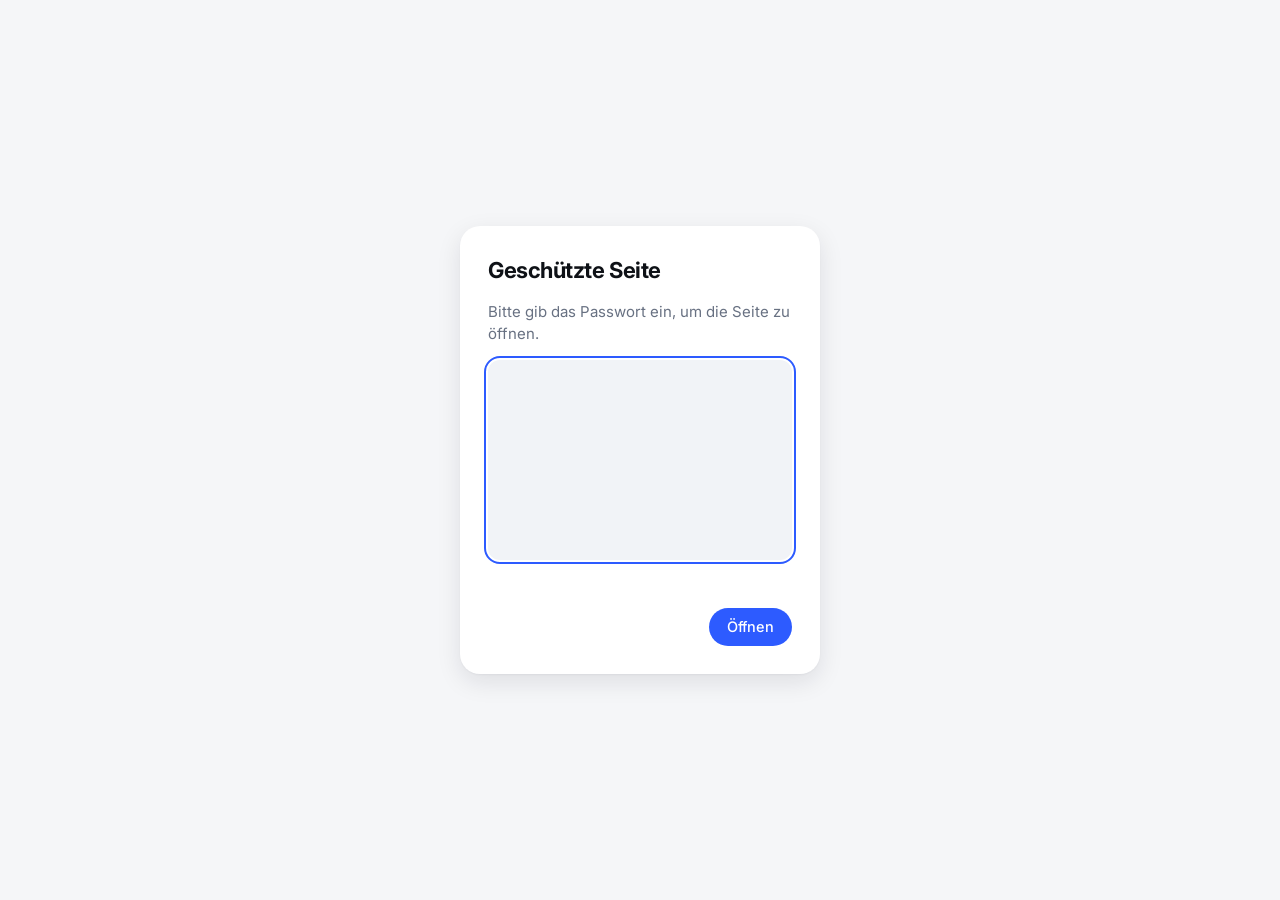
<file: stats.html>
<!DOCTYPE html>
<html lang="de">
<head>
    <meta charset="UTF-8">
    <meta name="viewport" content="width=device-width, initial-scale=1.0, viewport-fit=cover">
    <meta name="robots" content="noindex">
    <title>Statistik</title>
    <link rel="stylesheet" href="https://fonts.googleapis.com/css2?family=Inter:wght@400;500;600;700&display=swap">
    <link rel="stylesheet" href="style.css?v=3">
    <script src="site.js?v=2"></script>
    <style>
        .tiles { display: grid; grid-template-columns: repeat(auto-fit, minmax(min(100%, 170px), 1fr)); gap: 16px; }
        .tile b { font-size: 34px; letter-spacing: -.03em; line-height: 1.1; font-variant-numeric: tabular-nums; }
        .tile span { color: var(--muted); font-size: 14px; }
        .tablewrap { overflow-x: auto; }
        table { width: 100%; border-collapse: collapse; font-size: 15px; font-variant-numeric: tabular-nums; }
        th, td { text-align: right; padding: 10px 12px; border-bottom: 1px solid var(--line); white-space: nowrap; }
        th:first-child, td:first-child { text-align: left; }
        th { color: var(--muted); font-weight: 500; font-size: 13.5px; }
        tr:last-child td { border-bottom: 0; }
        input[type=password] { font: inherit; padding: 11px 14px; border: 0; border-radius: 12px; background: var(--cell); color: inherit; min-width: 0; flex: 1 1 200px; }
        .out { font: 13px/1.5 var(--mono); background: var(--cell); border-radius: 12px; padding: 12px 14px; overflow-wrap: anywhere; }
        ol { padding-left: 22px; color: var(--muted); display: flex; flex-direction: column; gap: 6px; }
    </style>
</head>
<body>
    <main>
        <header class="top">
            <a class="brand" href="index.html"><i>L</i>leoletsplayer</a>
            <div class="row">
                <a class="btn" href="index.html">Zur Startseite</a>
                <button id="logout">Abmelden</button>
            </div>
        </header>

        <div class="intro">
            <h1>Statistik</h1>
            <p id="lead">Seitenaufrufe deiner Website.</p>
        </div>

        <div id="content" hidden>
            <section class="card" id="setup" hidden>
                <h2>Zählung einrichten</h2>
                <p>Die Zählung ist noch nicht eingeschaltet. So richtest du sie ein:</p>
                <ol>
                    <li>Lege auf goatcounter.com ein kostenloses Konto an und merke dir den Namen deiner Seite, zum Beispiel <code>leoletsplayer</code>.</li>
                    <li>Schalte dort in den Einstellungen die Option ein, mit der Besucherzahlen auf der eigenen Website angezeigt werden dürfen (Visitor counter).</li>
                    <li>Trag den Namen in der Datei <code>site.js</code> bei <code>goatcounter</code> ein, oder nenn ihn Claude.</li>
                </ol>
            </section>

            <div id="stats" hidden>
                <div class="tiles" id="tiles"></div>
                <section class="card" style="margin-top:16px">
                    <h2>Aufrufe pro Seite</h2>
                    <div class="tablewrap"><table>
                        <thead><tr><th>Seite</th><th>Heute</th><th>7 Tage</th><th>30 Tage</th><th>Gesamt</th></tr></thead>
                        <tbody id="rows"></tbody>
                    </table></div>
                    <p id="note"></p>
                    <div class="row"><a class="btn" id="dash" target="_blank" rel="noopener">Alle Details bei GoatCounter</a></div>
                </section>
            </div>

            <section class="card" style="margin-top:16px">
                <h2>Passwort ändern</h2>
                <p>Gib ein neues Passwort ein. Du bekommst eine Prüfsumme, die du in <code>site.js</code> bei <code>passHash</code> (Besucher) oder <code>adminHash</code> (Statistik) einträgst. Das Passwort selbst steht dann nirgends im Quelltext.</p>
                <div class="row"><input type="password" id="newpass" aria-label="Neues Passwort" autocomplete="new-password"><button class="primary" id="mkhash">Prüfsumme erzeugen</button></div>
                <div class="out" id="hashout" hidden></div>
            </section>
        </div>
    </main>

    <script>
    document.addEventListener('site:ready', function () {
        var $ = function (id) { return document.getElementById(id); };
        var gc = Site.config.goatcounter;
        var PAGES = [
            ['Startseite', ['/', '/index.html']],
            ['Lernzettel-Übersicht', ['/lernzettel-uebersicht.html', '/lernzettel-uebersicht']],
            ['Handschrift-Studio', ['/handschrift.html', '/handschrift']],
            ['Lernzettel Weimarer Republik', ['/lernzettel.html', '/lernzettel']],
            ['Lernzettel IT-Hardware', ['/Lernzettel_IT_Hardware.html', '/Lernzettel_IT_Hardware']],
            ['Lernzettel PWM, ADC, I2C', ['/Lernzettel_IT_Hardware_PWM_ADC_I2C.html', '/Lernzettel_IT_Hardware_PWM_ADC_I2C']],
            ['Lernzettel Netze', ['/Lernzettel IT-H KA J2-1 (Netze) (2).html', '/Lernzettel IT-H KA J2-1 (Netze) (2)']]
        ];
        var today = new Date(), iso = today.getFullYear() + '-' + String(today.getMonth() + 1).padStart(2, '0') + '-' + String(today.getDate()).padStart(2, '0');
        var RANGES = [['Heute', 'start=' + iso], ['7 Tage', 'start=week'], ['30 Tage', 'start=month'], ['Gesamt', '']];
        var failed = false;
        // Öffentlicher Zähler von GoatCounter: liefert {"count": "1 234"}; ohne Aufrufe antwortet er mit 404.
        function counter(path, range) {
            var url = 'https://' + gc + '.goatcounter.com/counter/' + encodeURIComponent(path) + '.json' + (range ? '?' + range : '');
            return fetch(url).then(function (r) {
                if (r.status === 404) return 0;
                if (!r.ok) throw new Error(r.status);
                return r.json().then(function (j) { return parseInt(String(j.count).replace(/\D/g, ''), 10) || 0; });
            }).catch(function () { failed = true; return null; });
        }
        function sum(paths, range) {
            return Promise.all(paths.map(function (p) { return counter(p, range); })).then(function (v) {
                return v.every(function (x) { return x === null; }) ? null : v.reduce(function (a, b) { return a + (b || 0); }, 0);
            });
        }
        var show = function (n) { return n === null ? 'k. A.' : n.toLocaleString('de-DE'); };
        function load() {
            $('content').hidden = false;
            if (!gc) { $('setup').hidden = false; $('lead').textContent = 'Die Zählung ist noch nicht eingerichtet.'; return; }
            $('stats').hidden = false; $('dash').href = 'https://' + gc + '.goatcounter.com';
            RANGES.forEach(function (r) {
                var t = document.createElement('div'); t.className = 'card tile';
                var b = document.createElement('b'); b.textContent = '…'; var s = document.createElement('span'); s.textContent = r[0];
                t.appendChild(b); t.appendChild(s); $('tiles').appendChild(t);
                counter('TOTAL', r[1]).then(function (n) { b.textContent = show(n); });
            });
            var jobs = PAGES.map(function (pg) {
                var tr = document.createElement('tr'), td = document.createElement('td'); td.textContent = pg[0]; tr.appendChild(td); $('rows').appendChild(tr);
                return Promise.all(RANGES.map(function (r) {
                    var c = document.createElement('td'); c.textContent = '…'; tr.appendChild(c);
                    return sum(pg[1], r[1]).then(function (n) { c.textContent = show(n); });
                }));
            });
            Promise.all(jobs).then(function () {
                $('note').textContent = failed
                    ? 'Einige Zahlen konnten nicht geladen werden. Prüfe, ob bei GoatCounter die Anzeige von Besucherzahlen auf der eigenen Website eingeschaltet ist.'
                    : 'Deine eigenen Besuche werden nicht mitgezählt, solange du hier angemeldet bist.';
            });
        }
        $('logout').onclick = function () { Site.logout(); location.href = 'index.html'; };
        $('mkhash').onclick = function () {
            var v = $('newpass').value; if (!v) return;
            Site.hash(v).then(function (h) { $('hashout').hidden = false; $('hashout').textContent = h; });
        };
        if (Site.isAdmin()) load(); else Site.adminLogin(load, true);
    });
    </script>
</body>
</html>
</file>
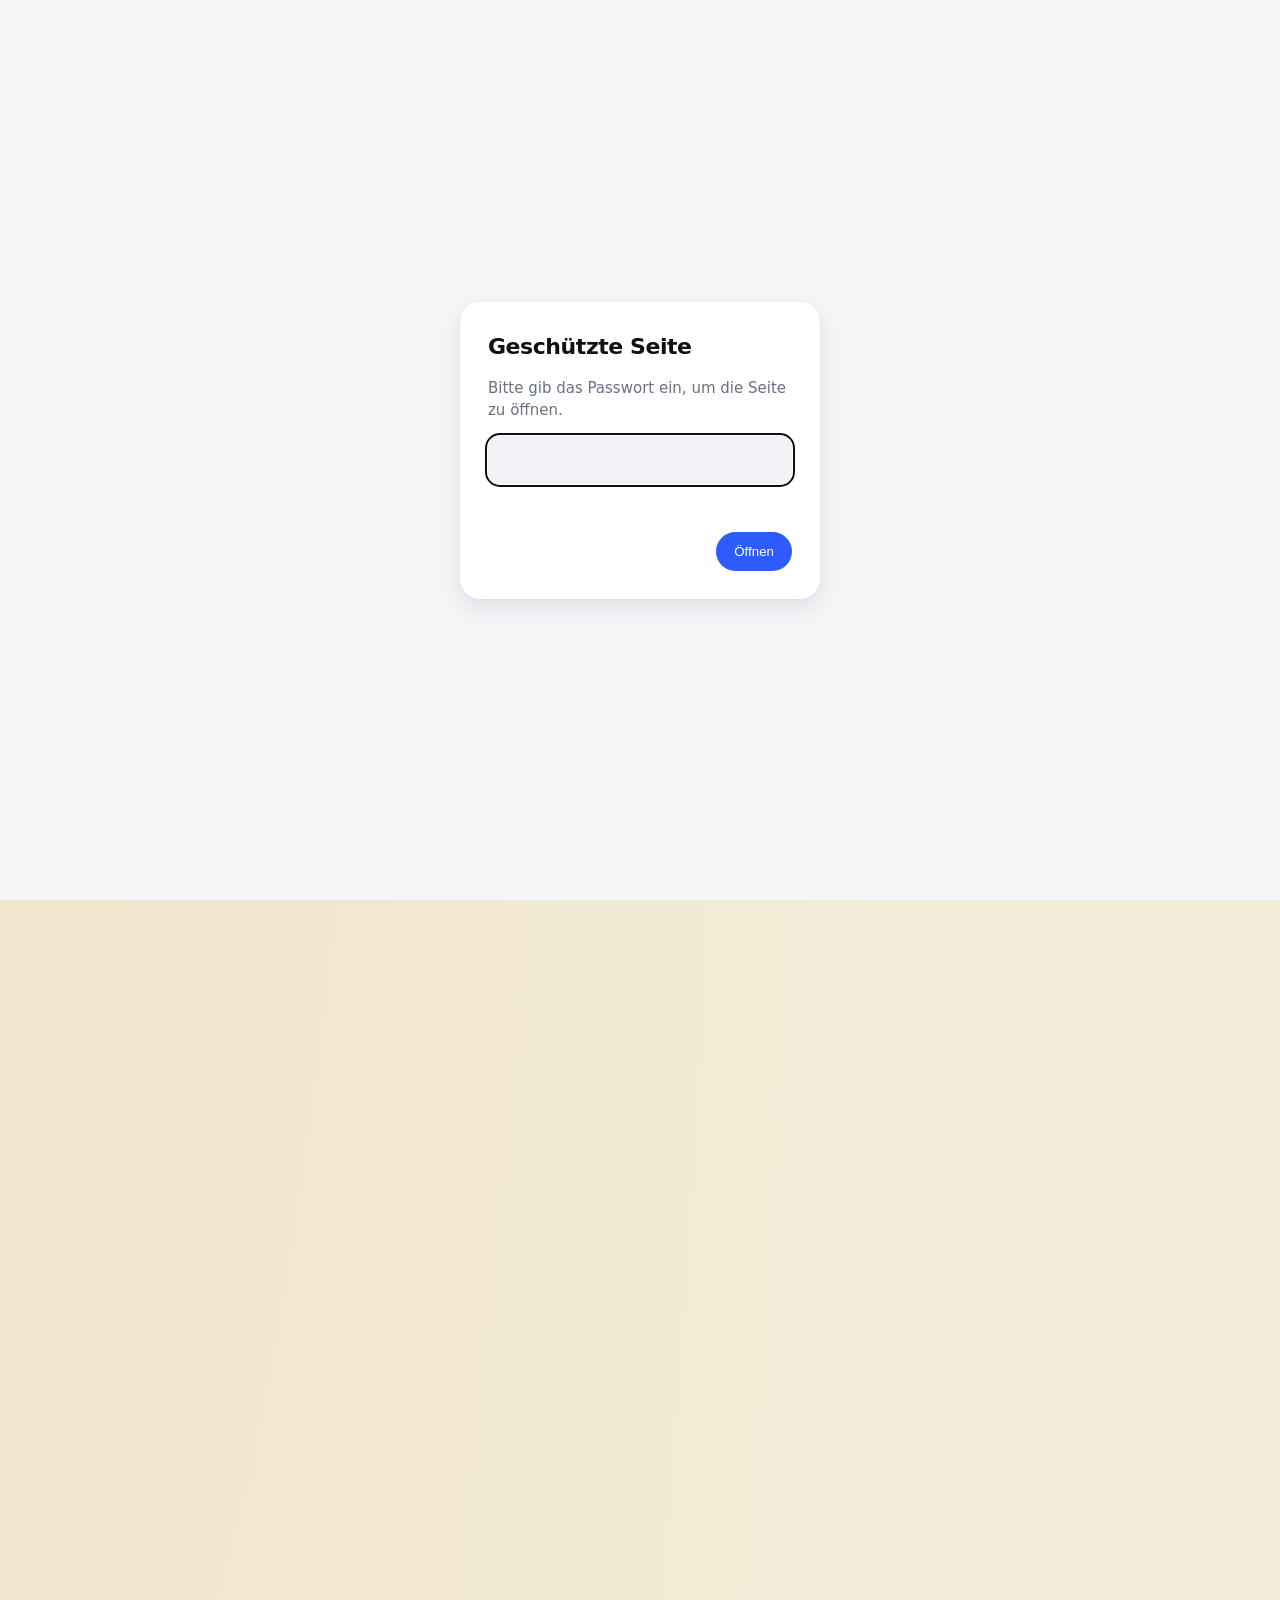
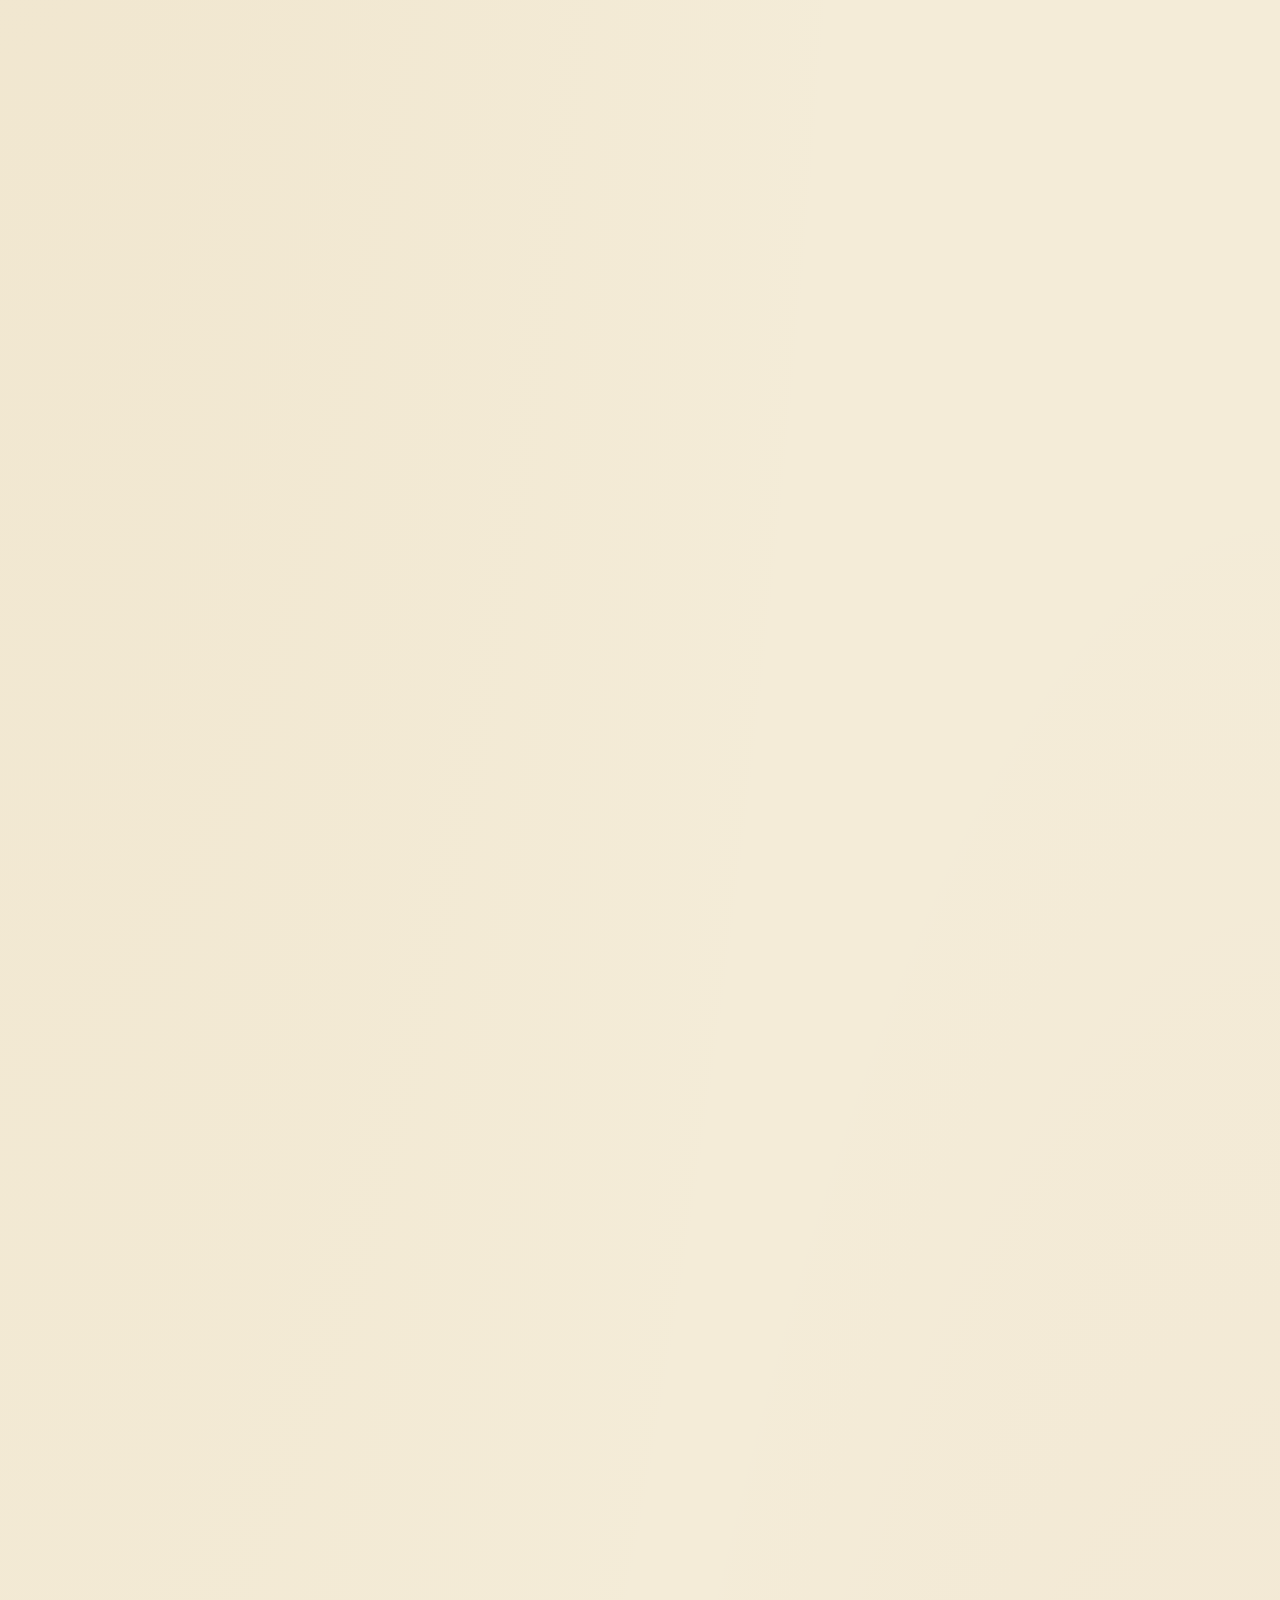
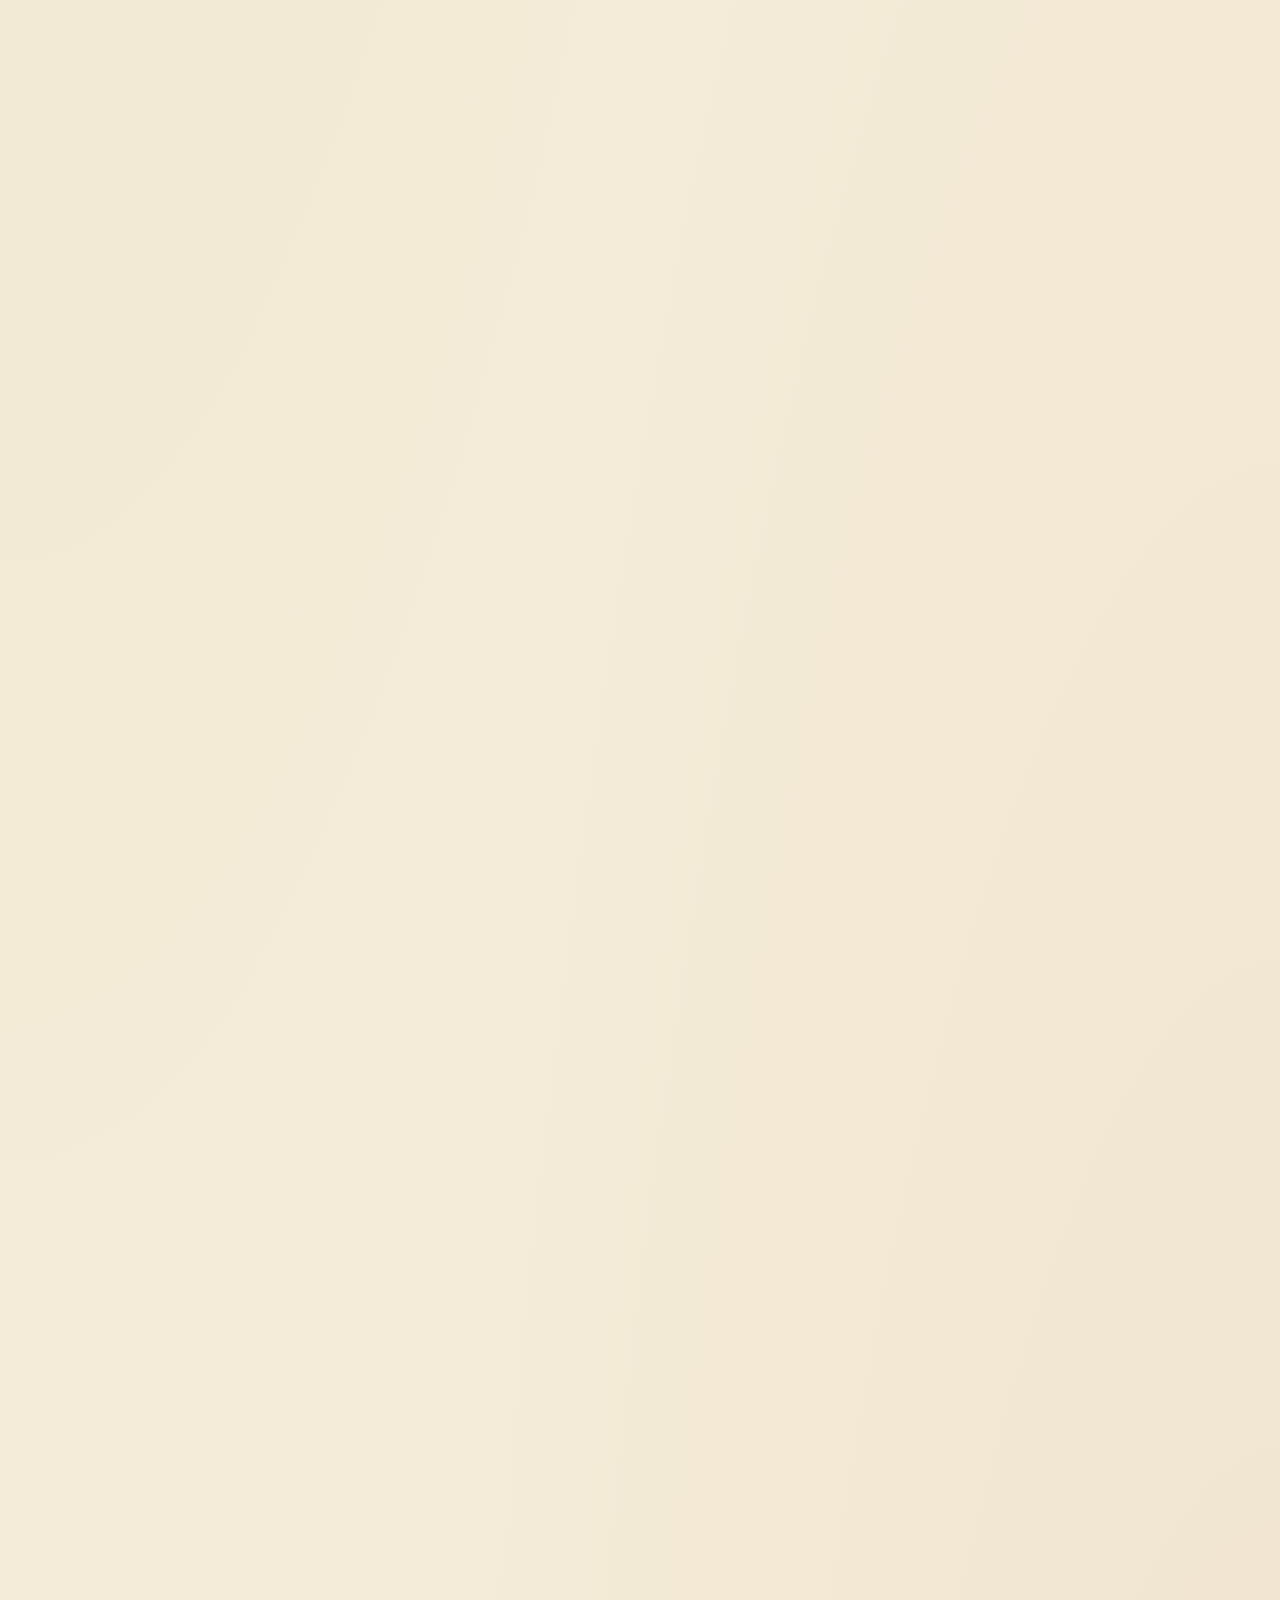
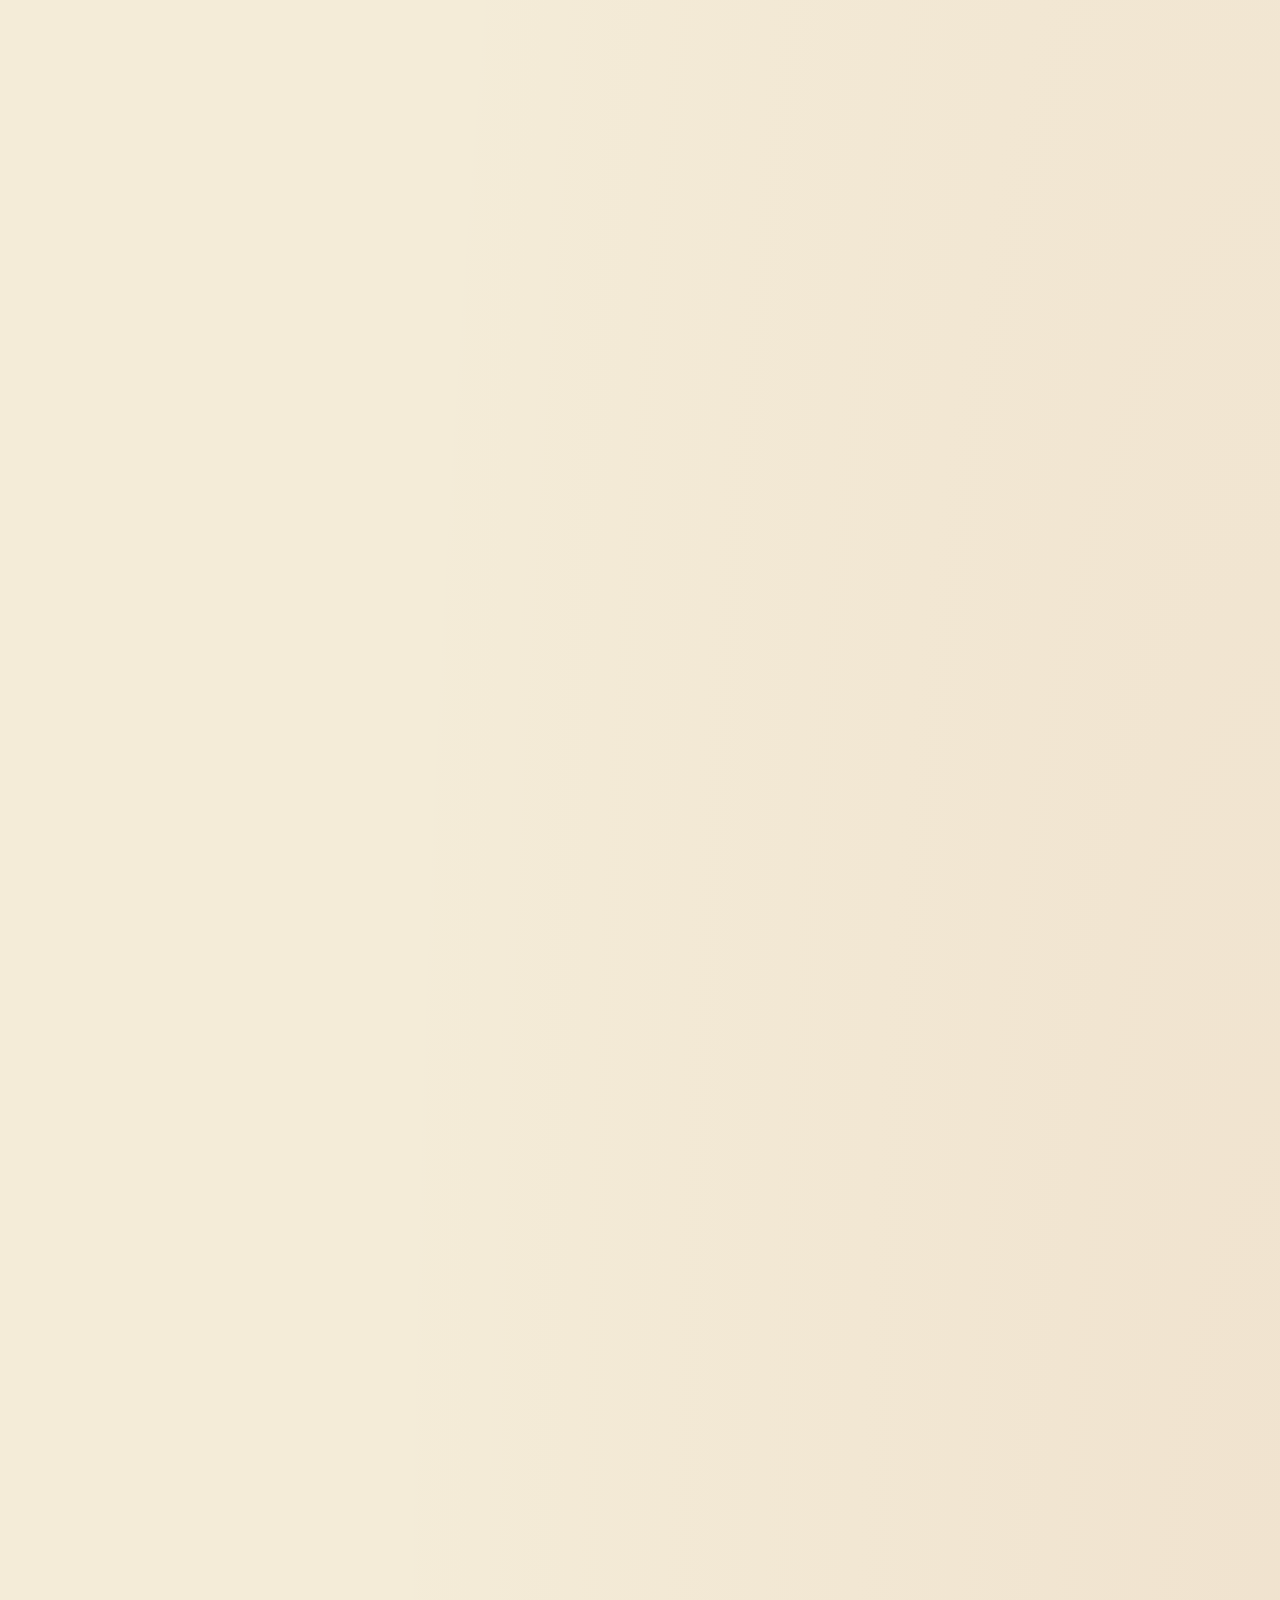
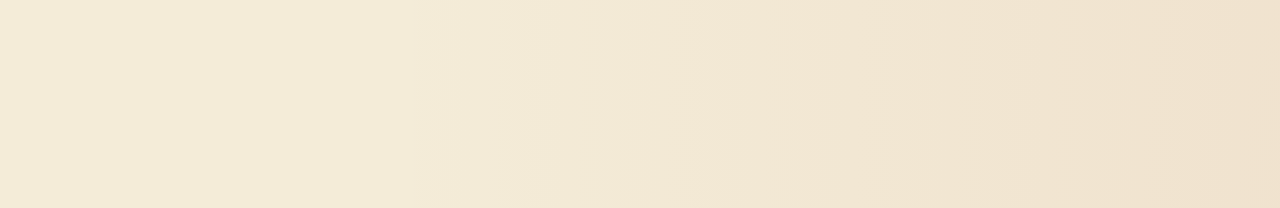
<file: wissenstest.html>
<!DOCTYPE html>
<html lang="de">
<head>
<meta charset="UTF-8">
    <script src="site.js?v=2"></script>
<meta name="viewport" content="width=device-width, initial-scale=1.0">
<title>Wissenstest · Weimarer Republik</title>
<link href="https://fonts.googleapis.com/css2?family=Cormorant+Garamond:ital,wght@0,400;0,500;0,600;0,700;1,400&family=DM+Mono:wght@400;500&family=Bebas+Neue&display=swap" rel="stylesheet">
<style>
  :root {
    --paper: #f4ecd8;
    --paper-dark: #e8dcc0;
    --ink: #1a1614;
    --ink-soft: #3d342c;
    --red: #a8321f;
    --red-dark: #7a1f12;
    --gold: #b8893d;
    --green: #4a6b3a;
    --green-light: #6b8e5a;
    --shadow: rgba(26, 22, 20, 0.15);
  }

  * { box-sizing: border-box; margin: 0; padding: 0; }

  body {
    font-family: 'Cormorant Garamond', serif;
    background: var(--paper);
    color: var(--ink);
    line-height: 1.6;
    font-size: 18px;
    background-image:
      radial-gradient(ellipse at top left, rgba(184, 137, 61, 0.08), transparent 50%),
      radial-gradient(ellipse at bottom right, rgba(168, 50, 31, 0.05), transparent 50%);
    min-height: 100vh;
  }

  body::before {
    content: '';
    position: fixed;
    inset: 0;
    background-image: url("data:image/svg+xml,%3Csvg xmlns='http://www.w3.org/2000/svg' width='200' height='200'%3E%3Cfilter id='n'%3E%3CfeTurbulence baseFrequency='0.9' /%3E%3C/filter%3E%3Crect width='100%25' height='100%25' filter='url(%23n)' opacity='0.04'/%3E%3C/svg%3E");
    pointer-events: none;
    z-index: 1;
  }

  .container {
    max-width: 900px;
    margin: 0 auto;
    padding: 40px 24px 100px;
    position: relative;
    z-index: 2;
  }

  /* HEADER */
  header {
    text-align: center;
    border-bottom: 3px double var(--ink);
    padding-bottom: 28px;
    margin-bottom: 40px;
  }

  .kicker {
    font-family: 'DM Mono', monospace;
    font-size: 11px;
    letter-spacing: 4px;
    text-transform: uppercase;
    color: var(--red);
    margin-bottom: 16px;
  }

  h1 {
    font-family: 'Bebas Neue', sans-serif;
    font-size: clamp(40px, 7vw, 72px);
    letter-spacing: 2px;
    line-height: 0.95;
    color: var(--ink);
  }

  h1 span {
    display: block;
    font-style: italic;
    font-family: 'Cormorant Garamond', serif;
    font-weight: 400;
    font-size: 0.32em;
    letter-spacing: 0;
    color: var(--ink-soft);
    margin-top: 12px;
  }

  /* SCORE */
  .scorecard {
    display: flex;
    justify-content: space-between;
    align-items: center;
    background: var(--ink);
    color: var(--paper);
    padding: 16px 24px;
    margin: 24px 0 32px;
    border-radius: 2px;
    font-family: 'DM Mono', monospace;
    font-size: 12px;
    letter-spacing: 2px;
    text-transform: uppercase;
  }
  .scorecard .score-num {
    font-family: 'Bebas Neue', sans-serif;
    font-size: 28px;
    color: var(--gold);
    letter-spacing: 1px;
  }
  .scorecard > div { display: flex; align-items: center; gap: 10px; }

  /* PROGRESS BAR */
  .progress-wrap {
    background: rgba(26,22,20,0.08);
    height: 4px;
    border-radius: 2px;
    margin: 0 0 32px;
    overflow: hidden;
  }
  .progress-bar {
    height: 100%;
    background: linear-gradient(90deg, var(--red), var(--gold));
    width: 0%;
    transition: width 0.4s ease;
  }

  /* QUESTION CARD */
  .question {
    background: rgba(255,255,255,0.5);
    border: 1px solid rgba(26,22,20,0.15);
    border-radius: 2px;
    padding: 28px 30px;
    margin-bottom: 24px;
    box-shadow: 2px 6px 20px var(--shadow);
    position: relative;
  }

  .question.locked { opacity: 0.7; }

  .q-header {
    display: flex;
    justify-content: space-between;
    align-items: baseline;
    margin-bottom: 8px;
  }

  .q-num {
    font-family: 'Bebas Neue', sans-serif;
    font-size: 36px;
    color: var(--red);
    letter-spacing: 1px;
    line-height: 1;
  }

  .q-type {
    font-family: 'DM Mono', monospace;
    font-size: 10px;
    letter-spacing: 2px;
    color: var(--ink-soft);
    text-transform: uppercase;
    background: rgba(184, 137, 61, 0.2);
    padding: 4px 10px;
    border-radius: 2px;
  }

  .q-prompt {
    font-size: 20px;
    margin: 8px 0 22px;
    color: var(--ink);
    font-weight: 500;
  }

  .q-context {
    font-style: italic;
    color: var(--ink-soft);
    font-size: 16px;
    margin-bottom: 18px;
    border-left: 3px solid var(--gold);
    padding: 4px 0 4px 16px;
  }

  /* INPUT TEXT */
  .text-input {
    width: 100%;
    padding: 12px 16px;
    font-family: 'Cormorant Garamond', serif;
    font-size: 18px;
    background: rgba(255,255,255,0.7);
    border: 2px solid var(--ink);
    border-radius: 2px;
    color: var(--ink);
    transition: border-color 0.2s;
  }
  .text-input:focus { outline: none; border-color: var(--red); }
  .text-input.correct { border-color: var(--green); background: rgba(74, 107, 58, 0.1); }
  .text-input.wrong { border-color: var(--red); background: rgba(168, 50, 31, 0.08); }

  textarea.text-input {
    min-height: 100px;
    resize: vertical;
    font-family: 'Cormorant Garamond', serif;
    line-height: 1.5;
  }

  /* BUTTONS */
  .btn {
    background: var(--ink);
    color: var(--paper);
    border: none;
    padding: 10px 20px;
    font-family: 'DM Mono', monospace;
    font-size: 12px;
    letter-spacing: 2px;
    text-transform: uppercase;
    cursor: pointer;
    border-radius: 2px;
    margin-top: 14px;
    transition: all 0.2s;
  }
  .btn:hover { background: var(--red); }
  .btn:disabled { opacity: 0.4; cursor: not-allowed; }
  .btn.secondary {
    background: transparent;
    color: var(--ink);
    border: 1px solid var(--ink);
  }
  .btn.secondary:hover { background: var(--ink); color: var(--paper); }

  .btn-row { display: flex; gap: 10px; flex-wrap: wrap; }

  /* FEEDBACK */
  .feedback {
    margin-top: 16px;
    padding: 14px 18px;
    border-radius: 2px;
    font-size: 16px;
    line-height: 1.5;
    display: none;
  }
  .feedback.show { display: block; }
  .feedback.correct {
    background: rgba(74, 107, 58, 0.15);
    border-left: 3px solid var(--green);
    color: var(--ink);
  }
  .feedback.wrong {
    background: rgba(168, 50, 31, 0.1);
    border-left: 3px solid var(--red);
    color: var(--ink);
  }
  .feedback.partial {
    background: rgba(184, 137, 61, 0.15);
    border-left: 3px solid var(--gold);
    color: var(--ink);
  }
  .feedback strong { color: var(--red-dark); }
  .feedback .answer-block {
    background: rgba(255,255,255,0.5);
    padding: 10px 14px;
    margin-top: 10px;
    border-radius: 2px;
    font-style: italic;
  }

  /* MULTIPLE CHOICE */
  .options {
    display: flex;
    flex-direction: column;
    gap: 8px;
  }
  .opt-btn {
    padding: 12px 18px;
    background: rgba(255,255,255,0.5);
    border: 1px solid rgba(26,22,20,0.2);
    border-radius: 2px;
    cursor: pointer;
    font-family: 'Cormorant Garamond', serif;
    font-size: 17px;
    color: var(--ink);
    text-align: left;
    transition: all 0.15s;
  }
  .opt-btn:hover:not(:disabled) {
    background: rgba(255,255,255,0.8);
    border-color: var(--red);
  }
  .opt-btn.correct {
    background: rgba(74, 107, 58, 0.25);
    border-color: var(--green);
    font-weight: 500;
  }
  .opt-btn.wrong {
    background: rgba(168, 50, 31, 0.2);
    border-color: var(--red);
  }
  .opt-btn:disabled { cursor: default; }

  /* DRAG & DROP */
  .timeline-game {
    margin-top: 14px;
  }
  .events-pool {
    display: flex;
    flex-wrap: wrap;
    gap: 10px;
    padding: 16px;
    background: rgba(26,22,20,0.04);
    border: 2px dashed rgba(26,22,20,0.2);
    border-radius: 2px;
    margin-bottom: 16px;
    min-height: 60px;
  }
  .event-chip {
    background: var(--paper-dark);
    border: 2px solid var(--ink);
    padding: 8px 14px;
    border-radius: 2px;
    cursor: grab;
    font-family: 'Cormorant Garamond', serif;
    font-size: 16px;
    user-select: none;
    transition: transform 0.15s, box-shadow 0.15s;
  }
  .event-chip:hover { transform: translateY(-2px); box-shadow: 2px 4px 8px var(--shadow); }
  .event-chip.dragging { opacity: 0.4; }
  .event-chip.correct-pos { background: rgba(74, 107, 58, 0.3); border-color: var(--green); }
  .event-chip.wrong-pos { background: rgba(168, 50, 31, 0.2); border-color: var(--red); }

  .timeline-slots {
    display: flex;
    flex-direction: column;
    gap: 8px;
  }
  .slot {
    display: flex;
    align-items: center;
    gap: 12px;
    padding: 10px 16px;
    background: rgba(255,255,255,0.4);
    border: 1px solid rgba(26,22,20,0.15);
    border-radius: 2px;
    min-height: 50px;
  }
  .slot-num {
    font-family: 'Bebas Neue', sans-serif;
    font-size: 24px;
    color: var(--red);
    width: 30px;
  }
  .slot-drop {
    flex: 1;
    min-height: 38px;
    border: 2px dashed rgba(26,22,20,0.2);
    border-radius: 2px;
    padding: 4px 8px;
    display: flex;
    align-items: center;
  }
  .slot-drop.drag-over { background: rgba(184, 137, 61, 0.15); border-color: var(--gold); }
  .slot-drop .event-chip { margin: 0; cursor: grab; }

  /* MATCHING */
  .matching {
    display: grid;
    grid-template-columns: 1fr 1fr;
    gap: 16px;
    margin-top: 14px;
  }
  .match-col {
    display: flex;
    flex-direction: column;
    gap: 8px;
  }
  .match-col h4 {
    font-family: 'DM Mono', monospace;
    font-size: 11px;
    letter-spacing: 2px;
    text-transform: uppercase;
    color: var(--ink-soft);
    margin-bottom: 4px;
  }
  .match-item {
    padding: 10px 14px;
    background: rgba(255,255,255,0.5);
    border: 2px solid rgba(26,22,20,0.2);
    border-radius: 2px;
    cursor: pointer;
    font-size: 16px;
    transition: all 0.15s;
  }
  .match-item:hover:not(.matched):not(:disabled) { border-color: var(--red); }
  .match-item.selected { border-color: var(--gold); background: rgba(184, 137, 61, 0.15); }
  .match-item.matched { opacity: 0.5; cursor: default; }
  .match-item.matched.correct { border-color: var(--green); background: rgba(74, 107, 58, 0.15); }
  .match-item.matched.wrong { border-color: var(--red); background: rgba(168, 50, 31, 0.15); }

  @media (max-width: 700px) {
    .matching { grid-template-columns: 1fr; }
  }

  /* GAP FILL */
  .gap-text {
    font-size: 18px;
    line-height: 2;
    padding: 18px 22px;
    background: rgba(255,255,255,0.4);
    border-left: 3px solid var(--gold);
    border-radius: 2px;
  }
  .gap-input {
    display: inline-block;
    padding: 4px 10px;
    margin: 0 2px;
    font-family: 'Cormorant Garamond', serif;
    font-size: 17px;
    background: rgba(255,255,255,0.8);
    border: 2px solid var(--ink);
    border-radius: 2px;
    color: var(--ink);
    width: auto;
    min-width: 120px;
    text-align: center;
  }
  .gap-input:focus { outline: none; border-color: var(--red); }
  .gap-input.correct { background: rgba(74, 107, 58, 0.2); border-color: var(--green); }
  .gap-input.wrong { background: rgba(168, 50, 31, 0.15); border-color: var(--red); }

  /* SOURCE BOX */
  .source {
    background: var(--paper-dark);
    border: 1px solid var(--ink);
    padding: 16px 20px;
    margin: 14px 0 20px;
    font-style: italic;
    font-size: 16px;
    line-height: 1.5;
    border-radius: 2px;
    position: relative;
  }
  .source::before {
    content: 'QUELLE';
    position: absolute;
    top: -10px;
    left: 14px;
    background: var(--ink);
    color: var(--paper);
    padding: 2px 8px;
    font-family: 'DM Mono', monospace;
    font-size: 9px;
    letter-spacing: 2px;
  }

  /* HINT BUTTON */
  .hint-btn {
    background: none;
    border: none;
    color: var(--gold);
    font-family: 'DM Mono', monospace;
    font-size: 11px;
    letter-spacing: 2px;
    text-transform: uppercase;
    cursor: pointer;
    text-decoration: underline;
    padding: 4px 0;
    margin-top: 8px;
  }
  .hint-text {
    display: none;
    padding: 10px 14px;
    background: rgba(184, 137, 61, 0.1);
    border-left: 3px solid var(--gold);
    border-radius: 2px;
    margin-top: 8px;
    font-style: italic;
    font-size: 15px;
    color: var(--ink-soft);
  }
  .hint-text.show { display: block; }

  /* FINAL */
  .final-result {
    text-align: center;
    padding: 40px 30px;
    margin-top: 40px;
    background: var(--ink);
    color: var(--paper);
    border-radius: 2px;
    display: none;
  }
  .final-result.show { display: block; }
  .final-result h2 {
    font-family: 'Bebas Neue', sans-serif;
    font-size: 40px;
    letter-spacing: 2px;
    color: var(--gold);
    margin-bottom: 16px;
  }
  .final-result .big-score {
    font-family: 'Bebas Neue', sans-serif;
    font-size: 80px;
    line-height: 1;
    color: var(--paper);
    margin: 20px 0;
  }
  .final-result .verdict {
    font-style: italic;
    font-size: 18px;
    color: rgba(244,236,216,0.8);
    margin: 14px 0 24px;
  }
  .final-result .btn { background: var(--gold); color: var(--ink); }
  .final-result .btn:hover { background: var(--paper); }

  .checklist-results {
    text-align: left;
    max-width: 500px;
    margin: 24px auto 0;
    padding: 20px;
    background: rgba(244,236,216,0.06);
    border-radius: 2px;
  }
  .checklist-results li {
    list-style: none;
    padding: 6px 0;
    font-size: 15px;
    border-bottom: 1px solid rgba(244,236,216,0.1);
  }
  .checklist-results li::before {
    margin-right: 10px;
    font-family: 'DM Mono', monospace;
  }
  .checklist-results li.ok::before { content: '✓'; color: var(--green-light); }
  .checklist-results li.bad::before { content: '✗'; color: var(--red); }

  footer {
    margin-top: 50px;
    padding-top: 20px;
    border-top: 1px solid rgba(26,22,20,0.2);
    text-align: center;
    font-family: 'DM Mono', monospace;
    font-size: 10px;
    letter-spacing: 2px;
    color: var(--ink-soft);
    text-transform: uppercase;
  }
</style>
</head>
<body>
<div class="container">

<header>
  <div class="kicker">Trainingsmodus · Wissenstest</div>
  <h1>Weimarer Republik
    <span>Zwölf Aufgaben in sechs Formaten</span>
  </h1>
</header>

<div class="scorecard">
  <div>Punkte<span class="score-num" id="scoreNum">0</span>von <span id="scoreMax">12</span></div>
  <div>Frage<span class="score-num" id="qProgress">0</span>/ 12</div>
</div>

<div class="progress-wrap"><div class="progress-bar" id="progressBar"></div></div>

<!-- ======= FRAGE 1 · KURZANTWORT ======= -->
<div class="question" data-q="1">
  <div class="q-header">
    <div class="q-num">01</div>
    <div class="q-type">Kurzantwort</div>
  </div>
  <div class="q-prompt">Wer rief am 9. November 1918 um 14 Uhr vom Balkon des Reichstagsgebäudes die deutsche Republik aus?</div>
  <input type="text" class="text-input" id="q1-input" placeholder="Vor- und Nachname">
  <button class="hint-btn" onclick="toggleHint('q1-hint')">Tipp anzeigen</button>
  <div class="hint-text" id="q1-hint">Er war SPD-Mitglied und wollte einer Räterepublik zuvorkommen.</div>
  <div class="btn-row">
    <button class="btn" onclick="checkQ1()">Prüfen</button>
  </div>
  <div class="feedback" id="q1-fb"></div>
</div>

<!-- ======= FRAGE 2 · MATCHING ======= -->
<div class="question" data-q="2">
  <div class="q-header">
    <div class="q-num">02</div>
    <div class="q-type">Zuordnung · Parteien</div>
  </div>
  <div class="q-prompt">Ordne jeder Partei ihre Position zu. Klicke links eine Partei an, dann rechts die passende Beschreibung.</div>
  <div class="matching" id="q2-matching">
    <div class="match-col">
      <h4>Partei</h4>
      <button class="match-item" data-id="kpd">KPD</button>
      <button class="match-item" data-id="zentrum">Zentrum</button>
      <button class="match-item" data-id="dvp">DVP</button>
      <button class="match-item" data-id="dnvp">DNVP</button>
      <button class="match-item" data-id="nsdap">NSDAP</button>
    </div>
    <div class="match-col">
      <h4>Position</h4>
      <button class="match-item" data-match="dvp">rechtsliberal, monarchistisch, will Wiedererrichtung des Kaisertums</button>
      <button class="match-item" data-match="kpd">radikal links, will proletarische Diktatur und Rätedemokratie</button>
      <button class="match-item" data-match="nsdap">rechtsextrem, totalitär, „Volksgenossen deutschen Blutes"</button>
      <button class="match-item" data-match="zentrum">katholisch, Mitte, Verfassungspartei der Weimarer Koalition</button>
      <button class="match-item" data-match="dnvp">rechts, deutschnational, monarchistisch, gegen die Republik</button>
    </div>
  </div>
  <div class="feedback" id="q2-fb"></div>
</div>

<!-- ======= FRAGE 3 · DRAG TIMELINE ======= -->
<div class="question" data-q="3">
  <div class="q-header">
    <div class="q-num">03</div>
    <div class="q-type">Zeitleiste · Drag & Drop</div>
  </div>
  <div class="q-prompt">Ordne diese sechs Ereignisse aus der Endphase der Weimarer Republik in chronologischer Reihenfolge. Ziehe die Karten in die richtigen Slots.</div>
  <div class="timeline-game">
    <div class="events-pool" id="q3-pool">
      <div class="event-chip" draggable="true" data-order="3">Reichstagswahl Juli 1932 · NSDAP wird stärkste Partei</div>
      <div class="event-chip" draggable="true" data-order="1">Ende der Großen Koalition unter Müller</div>
      <div class="event-chip" draggable="true" data-order="6">Hitler wird zum Reichskanzler ernannt</div>
      <div class="event-chip" draggable="true" data-order="4">Preußenschlag · Absetzung der preußischen SPD-Regierung</div>
      <div class="event-chip" draggable="true" data-order="2">Reichstagswahl September 1930 · NSDAP zweitstärkste Partei</div>
      <div class="event-chip" draggable="true" data-order="5">Kabinett Schleicher</div>
    </div>
    <div class="timeline-slots" id="q3-slots">
      <div class="slot"><div class="slot-num">1</div><div class="slot-drop" data-pos="1"></div></div>
      <div class="slot"><div class="slot-num">2</div><div class="slot-drop" data-pos="2"></div></div>
      <div class="slot"><div class="slot-num">3</div><div class="slot-drop" data-pos="3"></div></div>
      <div class="slot"><div class="slot-num">4</div><div class="slot-drop" data-pos="4"></div></div>
      <div class="slot"><div class="slot-num">5</div><div class="slot-drop" data-pos="5"></div></div>
      <div class="slot"><div class="slot-num">6</div><div class="slot-drop" data-pos="6"></div></div>
    </div>
  </div>
  <div class="btn-row">
    <button class="btn" onclick="checkQ3()">Prüfen</button>
  </div>
  <div class="feedback" id="q3-fb"></div>
</div>

<!-- ======= FRAGE 4 · LÜCKENTEXT ======= -->
<div class="question" data-q="4">
  <div class="q-header">
    <div class="q-num">04</div>
    <div class="q-type">Lückentext · Verfassung</div>
  </div>
  <div class="q-prompt">Ergänze den Text zur Weimarer Verfassung. Achte auf richtige Schreibweise (Großschreibung egal).</div>
  <div class="gap-text">
    Die Weimarer Verfassung trat am 11. August
    <input type="text" class="gap-input" id="q4-1" data-answer="1919" placeholder="Jahr">
    in Kraft. Eine ihrer großen Errungenschaften war das Wahlrecht für
    <input type="text" class="gap-input" id="q4-2" data-answer="frauen" placeholder="Personengruppe">. Der Reichspräsident konnte gemäß Artikel
    <input type="text" class="gap-input" id="q4-3" data-answer="48" placeholder="Nummer">
    Notverordnungen erlassen und Grundrechte aussetzen. Da es keine
    <input type="text" class="gap-input" id="q4-4" data-answer="5-prozent-hürde" placeholder="Wahlhürde">
    gab, kamen viele Splitterparteien in den Reichstag. Wegen seiner Größe und Macht hatte das Land
    <input type="text" class="gap-input" id="q4-5" data-answer="preußen" placeholder="Bundesland">
    ein politisches Übergewicht im Reich.
  </div>
  <div class="btn-row">
    <button class="btn" onclick="checkQ4()">Prüfen</button>
  </div>
  <div class="feedback" id="q4-fb"></div>
</div>

<!-- ======= FRAGE 5 · QUELLENANALYSE ======= -->
<div class="question" data-q="5">
  <div class="q-header">
    <div class="q-num">05</div>
    <div class="q-type">Quellenarbeit · Hitler-Rede</div>
  </div>
  <div class="q-prompt">Aus welcher rhetorischen Strategie spricht die folgende Aussage Hitlers?</div>
  <div class="source">
    „13 Jahre lang haben sie wirtschaftlich, politisch bewiesen, was zu leisten sie fähig sind. Eine Nation wirtschaftlich zerstört, den Bauernstand ruiniert, den Mittelstand verelendet [...] und viele Millionen Arbeitslose. Sie können sich winden, wie sie sich winden wollen: dafür sind sie verantwortlich!"
    <br><span style="font-size: 12px; opacity: 0.7;">Eberswalde, 27. Juli 1932</span>
  </div>
  <div class="options" id="q5-opts">
    <button class="opt-btn" data-correct="false">Sachliche Bilanz auf Basis ökonomischer Daten</button>
    <button class="opt-btn" data-correct="true">Demagogische Schuldzuweisung an „die 13 Jahre" mit Auslassung der eigenen Mitverantwortung</button>
    <button class="opt-btn" data-correct="false">Selbstkritische Reflexion der NSDAP über die eigene Politik</button>
    <button class="opt-btn" data-correct="false">Sachlicher Vergleich verschiedener Wirtschaftsmodelle</button>
  </div>
  <div class="feedback" id="q5-fb"></div>
</div>

<!-- ======= FRAGE 6 · OFFENE FRAGE ======= -->
<div class="question" data-q="6">
  <div class="q-header">
    <div class="q-num">06</div>
    <div class="q-type">Offene Frage · Selbstprüfung</div>
  </div>
  <div class="q-prompt">Erkläre in eigenen Worten den Unterschied zwischen einem freien und einem imperativen Mandat. Schreibe 2 bis 3 Sätze.</div>
  <textarea class="text-input" id="q6-input" placeholder="Deine Antwort hier..."></textarea>
  <div class="btn-row">
    <button class="btn" onclick="checkQ6()">Antwort prüfen</button>
  </div>
  <div class="feedback" id="q6-fb"></div>
</div>

<!-- ======= FRAGE 7 · ZUORDNUNG GEBIETE ======= -->
<div class="question" data-q="7">
  <div class="q-header">
    <div class="q-num">07</div>
    <div class="q-type">Versailler Vertrag · Multiple Select</div>
  </div>
  <div class="q-prompt">Welche der folgenden Bestimmungen waren tatsächlich Teil des Versailler Vertrages? Wähle ALLE zutreffenden aus.</div>
  <div class="options" id="q7-opts">
    <button class="opt-btn" data-correct="true" data-multi="true">Berufsarmee mit max. 100.000 Mann</button>
    <button class="opt-btn" data-correct="false" data-multi="true">Verbot der katholischen Kirche</button>
    <button class="opt-btn" data-correct="true" data-multi="true">Abtretung Elsass-Lothringens an Frankreich</button>
    <button class="opt-btn" data-correct="true" data-multi="true">Verbot des Anschlusses Österreichs an Deutschland</button>
    <button class="opt-btn" data-correct="false" data-multi="true">Auflösung des deutschen Bildungssystems</button>
    <button class="opt-btn" data-correct="true" data-multi="true">Alleinschuld am Krieg laut Artikel 231</button>
    <button class="opt-btn" data-correct="false" data-multi="true">Sofortige Wiedereinführung der Monarchie</button>
  </div>
  <div class="btn-row">
    <button class="btn" onclick="checkQ7()">Auswertung</button>
  </div>
  <div class="feedback" id="q7-fb"></div>
</div>

<!-- ======= FRAGE 8 · KURZANTWORT ZAHL ======= -->
<div class="question" data-q="8">
  <div class="q-header">
    <div class="q-num">08</div>
    <div class="q-type">Wahlergebnisse · Kurzantwort</div>
  </div>
  <div class="q-prompt">Wieviel Prozent erreichte die NSDAP bei der Reichstagswahl im Juli 1932 (auf eine Nachkommastelle, also z.B. 12,3)?</div>
  <input type="text" class="text-input" id="q8-input" placeholder="Prozentzahl">
  <button class="hint-btn" onclick="toggleHint('q8-hint')">Tipp anzeigen</button>
  <div class="hint-text" id="q8-hint">Es war ihr historisch bestes Ergebnis bei einer halbwegs freien Wahl. Die Zahl liegt zwischen 35 und 40 Prozent.</div>
  <div class="btn-row">
    <button class="btn" onclick="checkQ8()">Prüfen</button>
  </div>
  <div class="feedback" id="q8-fb"></div>
</div>

<!-- ======= FRAGE 9 · OFFENE FRAGE ZERSTÖRUNG ======= -->
<div class="question" data-q="9">
  <div class="q-header">
    <div class="q-num">09</div>
    <div class="q-type">Offene Frage · politische Krisenzeichen</div>
  </div>
  <div class="q-prompt">Brenner hat danach gefragt: Nenne mindestens 4 politische Krisenzeichen, an denen man sieht, dass die Weimarer Republik 1930 bis 1933 geschwächt war. Schreibe sie in Stichpunkten.</div>
  <div class="q-context">Tipp: Es geht NICHT um die Wirtschaft, sondern um politische Phänomene (Verfassung, Parteien, Regierung, Gewalt etc.).</div>
  <textarea class="text-input" id="q9-input" placeholder="Krisenzeichen 1: ...&#10;Krisenzeichen 2: ...&#10;..."></textarea>
  <div class="btn-row">
    <button class="btn" onclick="checkQ9()">Antwort prüfen</button>
  </div>
  <div class="feedback" id="q9-fb"></div>
</div>

<!-- ======= FRAGE 10 · LÜCKENTEXT GOLDENE ======= -->
<div class="question" data-q="10">
  <div class="q-header">
    <div class="q-num">10</div>
    <div class="q-type">Lückentext · Goldene Zwanziger</div>
  </div>
  <div class="q-prompt">Vervollständige den Text über die Stresemann-Außenpolitik.</div>
  <div class="gap-text">
    Der Außenminister Gustav
    <input type="text" class="gap-input" id="q10-1" data-answer="stresemann" placeholder="Nachname">
    verfolgte eine Politik der Verständigung. Mit den Verträgen von
    <input type="text" class="gap-input" id="q10-2" data-answer="locarno" placeholder="Stadt">
    1925 erkannte Deutschland seine Westgrenzen an. 1926 trat Deutschland dem
    <input type="text" class="gap-input" id="q10-3" data-answer="völkerbund" placeholder="Organisation">
    bei. Die wirtschaftliche Erholung wurde unter anderem durch den
    <input type="text" class="gap-input" id="q10-4" data-answer="dawes-plan" placeholder="Plan von 1924">
    möglich, der amerikanische Kredite ins Land brachte. Das Ende der goldenen Zeit kam mit dem Börsencrash am Schwarzen Donnerstag im Oktober
    <input type="text" class="gap-input" id="q10-5" data-answer="1929" placeholder="Jahr">.
  </div>
  <div class="btn-row">
    <button class="btn" onclick="checkQ10()">Prüfen</button>
  </div>
  <div class="feedback" id="q10-fb"></div>
</div>

<!-- ======= FRAGE 11 · QUELLEN-VERGLEICH ======= -->
<div class="question" data-q="11">
  <div class="q-header">
    <div class="q-num">11</div>
    <div class="q-type">Sichtweisen · Versailler Vertrag</div>
  </div>
  <div class="q-prompt">Lies das Zitat. Welcher Sichtweise auf den Versailler Vertrag entspricht es?</div>
  <div class="source">
    „Trotz des Versailler Vertrags behielt das Deutsche Reich den Status einer europäischen Großmacht und besaß auf längere Sicht die Möglichkeit, wieder einen aktiven Part in der europäischen Politik zu spielen [...]. Dass wir sie verfehlt haben und in maßloser Ungeduld, in blindem Hass gegen das sogenannte Versailler System uns einem gewalttätigen Abenteurer in die Arme stürzten, ist [...] der verhängnisvollste Fehltritt unserer neueren Geschichte."
    <br><span style="font-size: 12px; opacity: 0.7;">Eberhard Kolb, Historiker, 2002</span>
  </div>
  <div class="options" id="q11-opts">
    <button class="opt-btn" data-correct="false">Versailles als gnadenloser Diktatfrieden, der Deutschland versklavte</button>
    <button class="opt-btn" data-correct="true">Versailles als Kompromissfrieden mit Spielräumen, die Deutschland nicht genutzt hat</button>
    <button class="opt-btn" data-correct="false">Versailles als gerechte Bestrafung Deutschlands für den Krieg</button>
    <button class="opt-btn" data-correct="false">Versailles als wirkungslose Übereinkunft ohne reale Bedeutung</button>
  </div>
  <div class="feedback" id="q11-fb"></div>
</div>

<!-- ======= FRAGE 12 · ABSCHLUSS-ANALYSE ======= -->
<div class="question" data-q="12">
  <div class="q-header">
    <div class="q-num">12</div>
    <div class="q-type">Synthese · Abschlussfrage</div>
  </div>
  <div class="q-prompt">Erkläre kurz, warum der 30. Januar 1933 NICHT als „demokratisch legitimierte Machtübernahme" bezeichnet werden kann, obwohl die NSDAP zuvor stärkste Partei geworden war. Nenne mindestens 2 Gründe.</div>
  <textarea class="text-input" id="q12-input" placeholder="Deine Begründung..."></textarea>
  <div class="btn-row">
    <button class="btn" onclick="checkQ12()">Antwort prüfen</button>
  </div>
  <div class="feedback" id="q12-fb"></div>
</div>

<!-- FINALE -->
<div class="final-result" id="finalResult">
  <h2>Test abgeschlossen</h2>
  <div class="big-score"><span id="finalScore">0</span> / 12</div>
  <div class="verdict" id="verdict"></div>
  <ul class="checklist-results" id="checklistResults"></ul>
  <button class="btn" onclick="location.reload()">Nochmal versuchen</button>
</div>

<footer>
  Wissenstest · Weimarer Republik · Trainingsmodus
</footer>

</div>

<script>
  let score = 0;
  let answered = 0;
  const totalQuestions = 12;
  const results = {};

  function updateScore(qNum, points, label) {
    if (!results[qNum]) {
      score += points;
      answered++;
      results[qNum] = { points, label };
      document.getElementById('scoreNum').textContent = score;
      document.getElementById('qProgress').textContent = answered;
      document.getElementById('progressBar').style.width = (answered / totalQuestions * 100) + '%';
      if (answered === totalQuestions) showFinal();
    }
  }

  function showFinal() {
    setTimeout(() => {
      document.getElementById('finalScore').textContent = score;
      const pct = score / totalQuestions;
      let verdict = '';
      if (pct >= 0.92) verdict = 'Hervorragend. Du bist startklar für die Klausur.';
      else if (pct >= 0.75) verdict = 'Sehr gut. Schau dir die Lücken nochmal an, dann passt das.';
      else if (pct >= 0.5) verdict = 'Solide Basis, aber da geht noch was. Geh den Lernzettel nochmal durch.';
      else verdict = 'Da ist noch Luft nach oben. Der Lernzettel hilft, dann nochmal probieren.';
      document.getElementById('verdict').textContent = verdict;

      const list = document.getElementById('checklistResults');
      list.innerHTML = '';
      Object.entries(results).forEach(([q, r]) => {
        const li = document.createElement('li');
        li.className = r.points > 0 ? 'ok' : 'bad';
        li.textContent = `Frage ${q}: ${r.label}`;
        list.appendChild(li);
      });

      document.getElementById('finalResult').classList.add('show');
      document.getElementById('finalResult').scrollIntoView({ behavior: 'smooth' });
    }, 500);
  }

  function showFeedback(id, type, html) {
    const fb = document.getElementById(id);
    fb.className = 'feedback show ' + type;
    fb.innerHTML = html;
  }

  function lockQuestion(qNum) {
    const q = document.querySelector(`[data-q="${qNum}"]`);
    q.classList.add('locked');
    q.querySelectorAll('button.btn, input, textarea, .opt-btn, .match-item, .event-chip').forEach(el => {
      if (el.classList.contains('hint-btn')) return;
      if (el.tagName === 'BUTTON') el.disabled = true;
      else el.setAttribute('disabled', 'true');
      el.style.pointerEvents = 'none';
    });
  }

  function toggleHint(id) {
    document.getElementById(id).classList.toggle('show');
  }

  // ===== FRAGE 1 =====
  function checkQ1() {
    const val = document.getElementById('q1-input').value.trim().toLowerCase();
    const accepted = ['philipp scheidemann', 'scheidemann'];
    const isCorrect = accepted.some(a => val.includes(a));
    const input = document.getElementById('q1-input');
    if (isCorrect) {
      input.classList.add('correct');
      showFeedback('q1-fb', 'correct', '<strong>Richtig.</strong> Philipp Scheidemann (SPD) rief um 14 Uhr vom Reichstag aus die deutsche Republik aus, zwei Stunden vor Liebknecht.');
      updateScore(1, 1, 'Scheidemann · richtig');
    } else {
      input.classList.add('wrong');
      showFeedback('q1-fb', 'wrong', '<strong>Nicht ganz.</strong> Die richtige Antwort: <em>Philipp Scheidemann</em> (SPD).');
      updateScore(1, 0, 'Scheidemann · falsch');
    }
    lockQuestion(1);
  }

  // ===== FRAGE 2 · MATCHING =====
  let q2Selected = null;
  let q2Matches = 0;
  let q2Correct = 0;
  document.querySelectorAll('#q2-matching .match-item').forEach(item => {
    item.addEventListener('click', () => {
      if (item.classList.contains('matched')) return;
      const isLeft = item.hasAttribute('data-id');
      if (!q2Selected) {
        document.querySelectorAll('#q2-matching .match-item.selected').forEach(i => i.classList.remove('selected'));
        item.classList.add('selected');
        q2Selected = item;
      } else if (q2Selected === item) {
        item.classList.remove('selected');
        q2Selected = null;
      } else {
        const sel = q2Selected;
        const selIsLeft = sel.hasAttribute('data-id');
        if (isLeft === selIsLeft) {
          // gleiche Spalte, neue Auswahl
          document.querySelectorAll('#q2-matching .match-item.selected').forEach(i => i.classList.remove('selected'));
          item.classList.add('selected');
          q2Selected = item;
          return;
        }
        const left = isLeft ? item : sel;
        const right = isLeft ? sel : item;
        const isCorrect = left.dataset.id === right.dataset.match;
        left.classList.add('matched');
        right.classList.add('matched');
        left.classList.remove('selected');
        right.classList.remove('selected');
        if (isCorrect) {
          left.classList.add('correct');
          right.classList.add('correct');
          q2Correct++;
        } else {
          left.classList.add('wrong');
          right.classList.add('wrong');
        }
        q2Selected = null;
        q2Matches++;
        if (q2Matches === 5) {
          const points = q2Correct >= 4 ? 1 : 0;
          const type = q2Correct === 5 ? 'correct' : (q2Correct >= 3 ? 'partial' : 'wrong');
          let msg = `Du hast <strong>${q2Correct} von 5</strong> Zuordnungen richtig.`;
          if (q2Correct === 5) msg += ' Perfekt.';
          else if (q2Correct >= 3) msg += ' Schau dir die rot markierten nochmal an.';
          else msg += ' Geh den Parteienteil im Lernzettel nochmal durch.';
          showFeedback('q2-fb', type, msg);
          updateScore(2, points, `Zuordnung Parteien · ${q2Correct}/5`);
          lockQuestion(2);
        }
      }
    });
  });

  // ===== FRAGE 3 · DRAG & DROP =====
  let dragged = null;
  document.querySelectorAll('#q3-pool .event-chip, .slot-drop').forEach(el => {});

  function setupDrag() {
    document.querySelectorAll('.event-chip').forEach(chip => {
      chip.addEventListener('dragstart', (e) => {
        dragged = chip;
        chip.classList.add('dragging');
        e.dataTransfer.effectAllowed = 'move';
      });
      chip.addEventListener('dragend', () => {
        chip.classList.remove('dragging');
      });
    });
    document.querySelectorAll('.slot-drop, #q3-pool').forEach(zone => {
      zone.addEventListener('dragover', (e) => {
        e.preventDefault();
        zone.classList.add('drag-over');
      });
      zone.addEventListener('dragleave', () => zone.classList.remove('drag-over'));
      zone.addEventListener('drop', (e) => {
        e.preventDefault();
        zone.classList.remove('drag-over');
        if (!dragged) return;
        // Wenn Ziel ein Slot ist und schon belegt, swappen
        if (zone.classList.contains('slot-drop') && zone.children.length > 0) {
          const existing = zone.children[0];
          const draggedParent = dragged.parentNode;
          draggedParent.appendChild(existing);
        }
        zone.appendChild(dragged);
      });
    });
  }
  setupDrag();

  function checkQ3() {
    const slots = document.querySelectorAll('#q3-slots .slot-drop');
    let correct = 0;
    let allFilled = true;
    slots.forEach((slot, i) => {
      const chip = slot.querySelector('.event-chip');
      if (!chip) { allFilled = false; return; }
      if (parseInt(chip.dataset.order) === i + 1) {
        chip.classList.add('correct-pos');
        correct++;
      } else {
        chip.classList.add('wrong-pos');
      }
    });
    if (!allFilled) {
      showFeedback('q3-fb', 'wrong', 'Bitte alle sechs Slots befüllen.');
      return;
    }
    const points = correct === 6 ? 1 : 0;
    const type = correct === 6 ? 'correct' : (correct >= 4 ? 'partial' : 'wrong');
    let msg = `<strong>${correct} von 6</strong> richtig einsortiert.`;
    if (correct === 6) msg += ' Perfekt geordnet.';
    else {
      msg += ' Die richtige Reihenfolge:<br>';
      msg += '<div class="answer-block">1. Ende der Großen Koalition (März 1930) → 2. Reichstagswahl September 1930 → 3. Reichstagswahl Juli 1932 → 4. Preußenschlag (20.7.1932, kurz vor der Wahl) → 5. Kabinett Schleicher (Dez 1932) → 6. Hitler Reichskanzler (30.1.1933)</div>';
      msg += '<p style="margin-top:8px;font-size:14px;">Knifflig: Der Preußenschlag fand am 20. Juli 1932 statt, also <em>vor</em> der Reichstagswahl Juli 1932 (31.7.1932). Trotzdem wird die Reichstagswahl oft zuerst genannt, weil sie inhaltlich „größer" wirkt.</p>';
    }
    showFeedback('q3-fb', type, msg);
    updateScore(3, points, `Zeitleiste · ${correct}/6`);
    lockQuestion(3);
  }

  // ===== FRAGE 4 · LÜCKENTEXT =====
  function checkQ4() {
    const inputs = document.querySelectorAll('#q4-1, #q4-2, #q4-3, #q4-4, #q4-5');
    let correct = 0;
    inputs.forEach(inp => {
      const val = inp.value.trim().toLowerCase().replace(/\s+/g, '');
      const expected = inp.dataset.answer.toLowerCase().replace(/\s+/g, '');
      const alternates = {
        'frauen': ['frauen', 'frau'],
        '5-prozent-hürde': ['5-prozent-hürde', '5%-hürde', '5%hürde', '5prozenthürde', 'fünfprozenthürde', 'fünf-prozent-hürde', 'sperrklausel'],
        'preußen': ['preußen', 'preussen']
      };
      const validAnswers = alternates[expected] || [expected];
      if (validAnswers.includes(val)) {
        inp.classList.add('correct');
        correct++;
      } else {
        inp.classList.add('wrong');
      }
    });
    const points = correct === 5 ? 1 : (correct >= 3 ? 0.5 : 0);
    const type = correct === 5 ? 'correct' : (correct >= 3 ? 'partial' : 'wrong');
    let msg = `<strong>${correct} von 5</strong> Lücken richtig.`;
    if (correct < 5) msg += '<div class="answer-block">Lösung: 1919 · Frauen · 48 · 5-Prozent-Hürde · Preußen</div>';
    showFeedback('q4-fb', type, msg);
    updateScore(4, points, `Lückentext Verfassung · ${correct}/5`);
    lockQuestion(4);
  }

  // ===== FRAGE 5 · MULTIPLE CHOICE =====
  document.querySelectorAll('#q5-opts .opt-btn').forEach(btn => {
    btn.addEventListener('click', () => {
      const correct = btn.dataset.correct === 'true';
      document.querySelectorAll('#q5-opts .opt-btn').forEach(b => {
        b.disabled = true;
        if (b.dataset.correct === 'true') b.classList.add('correct');
        else if (b === btn && !correct) b.classList.add('wrong');
      });
      const msg = correct
        ? '<strong>Richtig.</strong> Hitler nutzt eine demagogische Vereinfachung. Er weist „den 13 Jahren" pauschal die Schuld zu, ohne strukturelle Faktoren wie Versailles oder die Weltwirtschaftskrise zu nennen, und blendet die eigene Mitverantwortung (Blockadepolitik der NSDAP, SA-Gewalt) aus.'
        : '<strong>Nicht ganz.</strong> Die Aussage ist eine demagogische Schuldzuweisung mit Auslassung der eigenen Mitverantwortung. Hitler vereinfacht eine komplexe Lage auf einen Schuldigen.';
      showFeedback('q5-fb', correct ? 'correct' : 'wrong', msg);
      updateScore(5, correct ? 1 : 0, `Quellenanalyse Hitler · ${correct ? 'richtig' : 'falsch'}`);
    });
  });

  // ===== FRAGE 6 · OFFENE FRAGE =====
  function checkQ6() {
    const val = document.getElementById('q6-input').value.toLowerCase();
    const keyTerms = {
      frei: ['frei', 'gewissen', 'eigen'],
      imperativ: ['imperativ', 'gebund', 'weisung', 'absetzen', 'aufträg']
    };
    const hitFrei = keyTerms.frei.some(k => val.includes(k));
    const hitImp = keyTerms.imperativ.some(k => val.includes(k));
    const hasMin = val.length >= 60;
    let score6, type, msg;
    if (hitFrei && hitImp && hasMin) {
      score6 = 1;
      type = 'correct';
      msg = '<strong>Sieht gut aus.</strong> Du hast beide zentralen Aspekte angesprochen.';
    } else if ((hitFrei || hitImp) && hasMin) {
      score6 = 0.5;
      type = 'partial';
      msg = '<strong>Teilweise.</strong> Du hast einen Aspekt drin, der andere fehlt oder ist unklar.';
    } else {
      score6 = 0;
      type = 'wrong';
      msg = '<strong>Da fehlt was.</strong>';
    }
    msg += '<div class="answer-block"><strong>Musterantwort:</strong> Beim freien Mandat entscheidet ein Abgeordneter nach seinem eigenen Gewissen und ist nicht an konkrete Weisungen seiner Wähler gebunden, er hat eine festgelegte Amtszeit. Beim imperativen Mandat ist der Vertretende an die Weisungen seiner Gruppe gebunden, kann jederzeit abgesetzt werden und vertritt nur deren Willen. Im Rätesystem gilt das imperative Mandat, in der parlamentarischen Demokratie das freie.</div>';
    showFeedback('q6-fb', type, msg);
    updateScore(6, score6, `Mandat-Frage · ${score6 === 1 ? 'gut' : score6 === 0.5 ? 'teilweise' : 'unvollständig'}`);
    lockQuestion(6);
  }

  // ===== FRAGE 7 · MULTI SELECT =====
  const q7Selected = new Set();
  document.querySelectorAll('#q7-opts .opt-btn').forEach((btn, i) => {
    btn.addEventListener('click', () => {
      if (btn.classList.contains('selected-multi')) {
        btn.classList.remove('selected-multi');
        btn.style.borderColor = '';
        btn.style.background = '';
        q7Selected.delete(i);
      } else {
        btn.classList.add('selected-multi');
        btn.style.borderColor = 'var(--gold)';
        btn.style.background = 'rgba(184, 137, 61, 0.15)';
        q7Selected.add(i);
      }
    });
  });
  function checkQ7() {
    const opts = document.querySelectorAll('#q7-opts .opt-btn');
    let correct = 0;
    let total = 4; // 4 richtige
    opts.forEach((btn, i) => {
      const isCorrect = btn.dataset.correct === 'true';
      const wasSelected = q7Selected.has(i);
      btn.disabled = true;
      btn.style.borderColor = '';
      btn.style.background = '';
      if (isCorrect && wasSelected) {
        btn.classList.add('correct');
        correct++;
      } else if (isCorrect && !wasSelected) {
        btn.classList.add('correct');
        btn.style.opacity = '0.6';
      } else if (!isCorrect && wasSelected) {
        btn.classList.add('wrong');
      }
    });
    const points = correct === 4 ? 1 : (correct >= 3 ? 0.5 : 0);
    const type = correct === 4 ? 'correct' : (correct >= 2 ? 'partial' : 'wrong');
    let msg = `Du hast <strong>${correct} von 4</strong> richtigen Bestimmungen ausgewählt.`;
    if (correct < 4) msg += '<div class="answer-block">Richtig waren: Berufsarmee 100.000 Mann · Abtretung Elsass-Lothringens · Anschlussverbot Österreich · Artikel 231 Alleinschuld</div>';
    showFeedback('q7-fb', type, msg);
    updateScore(7, points, `Versailles Multi-Select · ${correct}/4`);
    lockQuestion(7);
  }

  // ===== FRAGE 8 =====
  function checkQ8() {
    const val = document.getElementById('q8-input').value.trim().replace(',', '.');
    const num = parseFloat(val);
    const isCorrect = !isNaN(num) && num >= 37.0 && num <= 37.5;
    const input = document.getElementById('q8-input');
    if (isCorrect) {
      input.classList.add('correct');
      showFeedback('q8-fb', 'correct', '<strong>Richtig.</strong> Die NSDAP erreichte 37,3 % bei der Reichstagswahl Juli 1932 und wurde damit erstmals stärkste Partei. Im November 1932 fiel sie wieder auf 33,1 % zurück.');
      updateScore(8, 1, '37,3 % · richtig');
    } else {
      input.classList.add('wrong');
      showFeedback('q8-fb', 'wrong', '<strong>Nicht ganz.</strong> Die richtige Antwort: <em>37,3 %</em>. Das war ihr Höchststand bei einer freien Wahl.');
      updateScore(8, 0, 'NSDAP-Prozent · falsch');
    }
    lockQuestion(8);
  }

  // ===== FRAGE 9 · OFFENE LANGE FRAGE =====
  function checkQ9() {
    const val = document.getElementById('q9-input').value.toLowerCase();
    const keywords = [
      ['präsidialkabin', 'notverordn', 'art. 48', 'artikel 48'],
      ['mehrheit', 'koalition', 'reichstag aufgelöst', 'auflösung'],
      ['nsdap', 'kpd', 'extrem', 'radikal', 'anti-system'],
      ['gewalt', 'sa', 'straße', 'paramilitär'],
      ['preußenschlag', 'preußen'],
      ['hindenburg', 'kamarilla', 'umfeld', 'eliten', 'großagrar'],
      ['vertrauen', 'demokratie', 'demokratiefeind']
    ];
    const hits = keywords.filter(group => group.some(k => val.includes(k))).length;
    const hasEnough = val.length >= 80;
    let score9, type, msg;
    if (hits >= 4 && hasEnough) {
      score9 = 1;
      type = 'correct';
      msg = `<strong>Sehr gut.</strong> Du hast ${hits} verschiedene Aspekte angesprochen.`;
    } else if (hits >= 2 && hasEnough) {
      score9 = 0.5;
      type = 'partial';
      msg = `<strong>Teilweise gut.</strong> Du hast ${hits} Aspekte erwähnt, für die volle Punktzahl wären 4 oder mehr ideal.`;
    } else {
      score9 = 0;
      type = 'wrong';
      msg = '<strong>Da geht mehr.</strong>';
    }
    msg += '<div class="answer-block"><strong>Mögliche Krisenzeichen:</strong><br>· Verlust parlamentarischer Mehrheiten ab März 1930<br>· Präsidialkabinette und Regieren per Notverordnung (Art. 48)<br>· Häufige Reichstagsauflösungen<br>· Erstarken der Anti-System-Parteien NSDAP und KPD<br>· Politische Gewalt auf der Straße (SA, Rotfrontkämpfer)<br>· Preußenschlag als Verfassungsbruch<br>· Einfluss der Kamarilla auf Hindenburg<br>· Demokratiefeindlichkeit der Eliten in Justiz, Verwaltung, Militär<br>· Verlust des Vertrauens der Bevölkerung in die Demokratie</div>';
    showFeedback('q9-fb', type, msg);
    updateScore(9, score9, `Krisenzeichen · ${hits} Aspekte`);
    lockQuestion(9);
  }

  // ===== FRAGE 10 · LÜCKENTEXT =====
  function checkQ10() {
    const inputs = document.querySelectorAll('#q10-1, #q10-2, #q10-3, #q10-4, #q10-5');
    let correct = 0;
    inputs.forEach(inp => {
      const val = inp.value.trim().toLowerCase().replace(/\s+/g, '');
      const expected = inp.dataset.answer.toLowerCase().replace(/\s+/g, '');
      const alternates = {
        'dawes-plan': ['dawes-plan', 'dawesplan', 'dawes plan']
      };
      const validAnswers = alternates[expected] || [expected];
      if (validAnswers.some(a => val === a.replace(/\s+/g, ''))) {
        inp.classList.add('correct');
        correct++;
      } else {
        inp.classList.add('wrong');
      }
    });
    const points = correct === 5 ? 1 : (correct >= 3 ? 0.5 : 0);
    const type = correct === 5 ? 'correct' : (correct >= 3 ? 'partial' : 'wrong');
    let msg = `<strong>${correct} von 5</strong> Lücken richtig.`;
    if (correct < 5) msg += '<div class="answer-block">Lösung: Stresemann · Locarno · Völkerbund · Dawes-Plan · 1929</div>';
    showFeedback('q10-fb', type, msg);
    updateScore(10, points, `Lückentext Stresemann · ${correct}/5`);
    lockQuestion(10);
  }

  // ===== FRAGE 11 · MC =====
  document.querySelectorAll('#q11-opts .opt-btn').forEach(btn => {
    btn.addEventListener('click', () => {
      const correct = btn.dataset.correct === 'true';
      document.querySelectorAll('#q11-opts .opt-btn').forEach(b => {
        b.disabled = true;
        if (b.dataset.correct === 'true') b.classList.add('correct');
        else if (b === btn && !correct) b.classList.add('wrong');
      });
      const msg = correct
        ? '<strong>Richtig.</strong> Kolb gehört zur differenzierten historischen Sicht: Versailles war hart, aber kein gnadenloser Diktatfrieden. Deutschland hatte Spielräume, die es politisch nicht zu nutzen verstand.'
        : '<strong>Nicht ganz.</strong> Kolb argumentiert, dass Versailles Spielräume ließ, die Deutschland nicht genutzt hat. Diese Sicht steht der „Diktatfrieden"-Sicht der zeitgenössischen Karikaturen und Plakate gegenüber.';
      showFeedback('q11-fb', correct ? 'correct' : 'wrong', msg);
      updateScore(11, correct ? 1 : 0, `Sichtweise Versailles · ${correct ? 'richtig' : 'falsch'}`);
    });
  });

  // ===== FRAGE 12 · OFFENE =====
  function checkQ12() {
    const val = document.getElementById('q12-input').value.toLowerCase();
    const keywords = [
      ['mehrheit', '50', 'absolute', 'keine mehrheit'],
      ['hindenburg', 'ernannt', 'ernannte', 'reichspräsident'],
      ['kamarilla', 'intrige', 'papen', 'umfeld', 'eliten', 'hinter den kulissen'],
      ['art. 48', 'artikel 48', 'notverordn', 'präsidialkabinett'],
      ['reichstagswahl', 'parlament', 'koalition']
    ];
    const hits = keywords.filter(group => group.some(k => val.includes(k))).length;
    const hasEnough = val.length >= 50;
    let score12, type, msg;
    if (hits >= 2 && hasEnough) {
      score12 = 1;
      type = 'correct';
      msg = `<strong>Gut argumentiert.</strong> Du hast ${hits} relevante Aspekte angesprochen.`;
    } else if (hits >= 1 && hasEnough) {
      score12 = 0.5;
      type = 'partial';
      msg = `<strong>Teilweise.</strong> Du hast einen wichtigen Punkt, ein zweiter Grund fehlt.`;
    } else {
      score12 = 0;
      type = 'wrong';
      msg = '<strong>Antwort zu kurz oder zu unpräzise.</strong>';
    }
    msg += '<div class="answer-block"><strong>Mögliche Begründungen:</strong><br>· Die NSDAP erreichte nie eine absolute Mehrheit (max. 37,3 % im Juli 1932, im November 1932 sogar nur noch 33,1 %)<br>· Hitler wurde nicht vom Volk oder Parlament gewählt, sondern von Reichspräsident Hindenburg ernannt<br>· Die Ernennung war das Ergebnis einer Intrige der konservativen Eliten um Papen, die glaubten, Hitler kontrollieren zu können<br>· Die Regierungsbildung erfolgte ohne parlamentarische Mehrheit, im Stil der bisherigen Präsidialkabinette<br>· Die NSDAP hatte mit ihrer Blockadepolitik im Reichstag ohnehin den parlamentarischen Weg torpediert</div>';
    showFeedback('q12-fb', type, msg);
    updateScore(12, score12, `30. Januar 1933 · ${score12 === 1 ? 'gut' : score12 === 0.5 ? 'teilweise' : 'unvollständig'}`);
    lockQuestion(12);
  }
</script>

</body>
</html>
</file>
<file: style.css>
/* Gemeinsamer Stil der Website: hell, ruhig, wenige große Karten, eine Akzentfarbe. */
:root {
    --bg: #f5f6f8; --surface: #ffffff; --cell: #f1f3f7; --fg: #0e1116; --muted: #687182; --line: #e4e7ee;
    --accent: #2d5bff; --accent-fg: #ffffff; --accent-soft: #e6ecff;
    --shadow: 0 1px 2px rgba(16, 24, 40, .04), 0 8px 24px rgba(16, 24, 40, .06);
    --font: "Inter", system-ui, -apple-system, "Segoe UI", sans-serif;
    --mono: ui-monospace, "SF Mono", Menlo, Consolas, monospace;
    color-scheme: light;
}

* { margin: 0; padding: 0; box-sizing: border-box; }

body {
    font: 16px/1.55 var(--font);
    color: var(--fg);
    background: var(--bg);
    min-height: 100vh;
    padding: 24px max(16px, env(safe-area-inset-right, 0px)) 56px max(16px, env(safe-area-inset-left, 0px));
    -webkit-font-smoothing: antialiased;
}

main { max-width: 1040px; margin: 0 auto; display: flex; flex-direction: column; gap: 28px; }

/* Kopfzeile */
.top { display: flex; flex-wrap: wrap; align-items: center; justify-content: space-between; gap: 12px; }
.brand { display: flex; align-items: center; gap: 10px; font-weight: 700; font-size: 17px; letter-spacing: -.02em; color: var(--fg); text-decoration: none; }
.brand i { width: 26px; height: 26px; border-radius: 8px; background: var(--accent); display: grid; place-items: center; color: var(--accent-fg); font: 700 14px/1 var(--font); font-style: normal; }
.nav { display: inline-flex; flex-wrap: wrap; gap: 2px; background: var(--cell); border-radius: 999px; padding: 3px; }
.nav a { padding: 8px 14px; border-radius: 999px; color: var(--muted); font-size: 14px; font-weight: 500; text-decoration: none; }
.nav a:hover { color: var(--fg); }
.nav a[aria-current="page"] { background: var(--surface); color: var(--fg); box-shadow: 0 1px 3px rgba(16, 24, 40, .14); }

/* Text */
h1 { font-size: clamp(30px, 5vw, 44px); line-height: 1.1; letter-spacing: -.035em; font-weight: 700; text-wrap: balance; }
h2 { font-size: 19px; line-height: 1.25; letter-spacing: -.015em; font-weight: 600; }
p { color: var(--muted); max-width: 62ch; }
.intro { display: flex; flex-direction: column; gap: 10px; padding-block: 12px 4px; }
.intro p { font-size: 17px; }
a { color: var(--accent); }

/* Karten */
.grid { display: grid; grid-template-columns: repeat(auto-fit, minmax(min(100%, 280px), 1fr)); gap: 16px; }
.card { background: var(--surface); border-radius: 20px; box-shadow: var(--shadow); padding: 22px; display: flex; flex-direction: column; gap: 12px; min-width: 0; }
a.card { color: inherit; text-decoration: none; transition: transform .15s, box-shadow .15s; }
a.card:hover { transform: translateY(-2px); box-shadow: 0 2px 4px rgba(16, 24, 40, .05), 0 14px 32px rgba(16, 24, 40, .1); }
a.card .go { margin-top: auto; padding-top: 6px; color: var(--accent); font-weight: 600; font-size: 14.5px; }
a.card .go::after { content: " →"; }
.icon { width: 40px; height: 40px; border-radius: 12px; background: var(--accent-soft); color: var(--accent); display: grid; place-items: center; }
.icon svg { width: 22px; height: 22px; fill: none; stroke: currentColor; stroke-width: 1.8; stroke-linecap: round; stroke-linejoin: round; }

/* Knöpfe */
.row { display: flex; flex-wrap: wrap; gap: 8px; align-items: center; }
button, .btn {
    font: 500 14.5px/1 var(--font); color: var(--fg); background: var(--cell); border: 0; border-radius: 999px;
    padding: 12px 18px; cursor: pointer; text-decoration: none; display: inline-flex; align-items: center; gap: 8px; transition: background .15s, opacity .15s;
}
button:hover, .btn:hover { background: var(--line); }
button.primary, .btn.primary { background: var(--accent); color: var(--accent-fg); font-weight: 600; }
button.primary:hover, .btn.primary:hover { background: var(--accent); opacity: .9; }
button.small { padding: 7px 12px; font-size: 13px; }
:focus-visible { outline: 2px solid var(--accent); outline-offset: 2px; }

/* Code */
code { font-family: var(--mono); font-size: .9em; background: var(--cell); padding: 2px 6px; border-radius: 6px; }
.snippet { background: var(--cell); border-radius: 14px; padding: 14px 16px; display: flex; flex-direction: column; gap: 8px; min-width: 0; }
.snippet .row { justify-content: space-between; }
.snippet .label { font-size: 13.5px; color: var(--muted); }
.snippet button { background: var(--surface); }
pre { overflow-x: auto; font: 13.5px/1.6 var(--mono); color: var(--fg); }
pre code { background: none; padding: 0; font-size: inherit; }

/* PDF */
#pdf-container { display: flex; flex-direction: column; gap: 10px; }
#pdf-viewer { width: 100%; height: 70vh; border: 0; border-radius: 14px; background: var(--cell); }
[hidden] { display: none !important; }

footer { max-width: 1040px; margin: 40px auto 0; color: var(--muted); font-size: 13.5px; }

@media (prefers-reduced-motion: reduce) { a.card, button, .btn { transition: none; } a.card:hover { transform: none; } }
</file>
